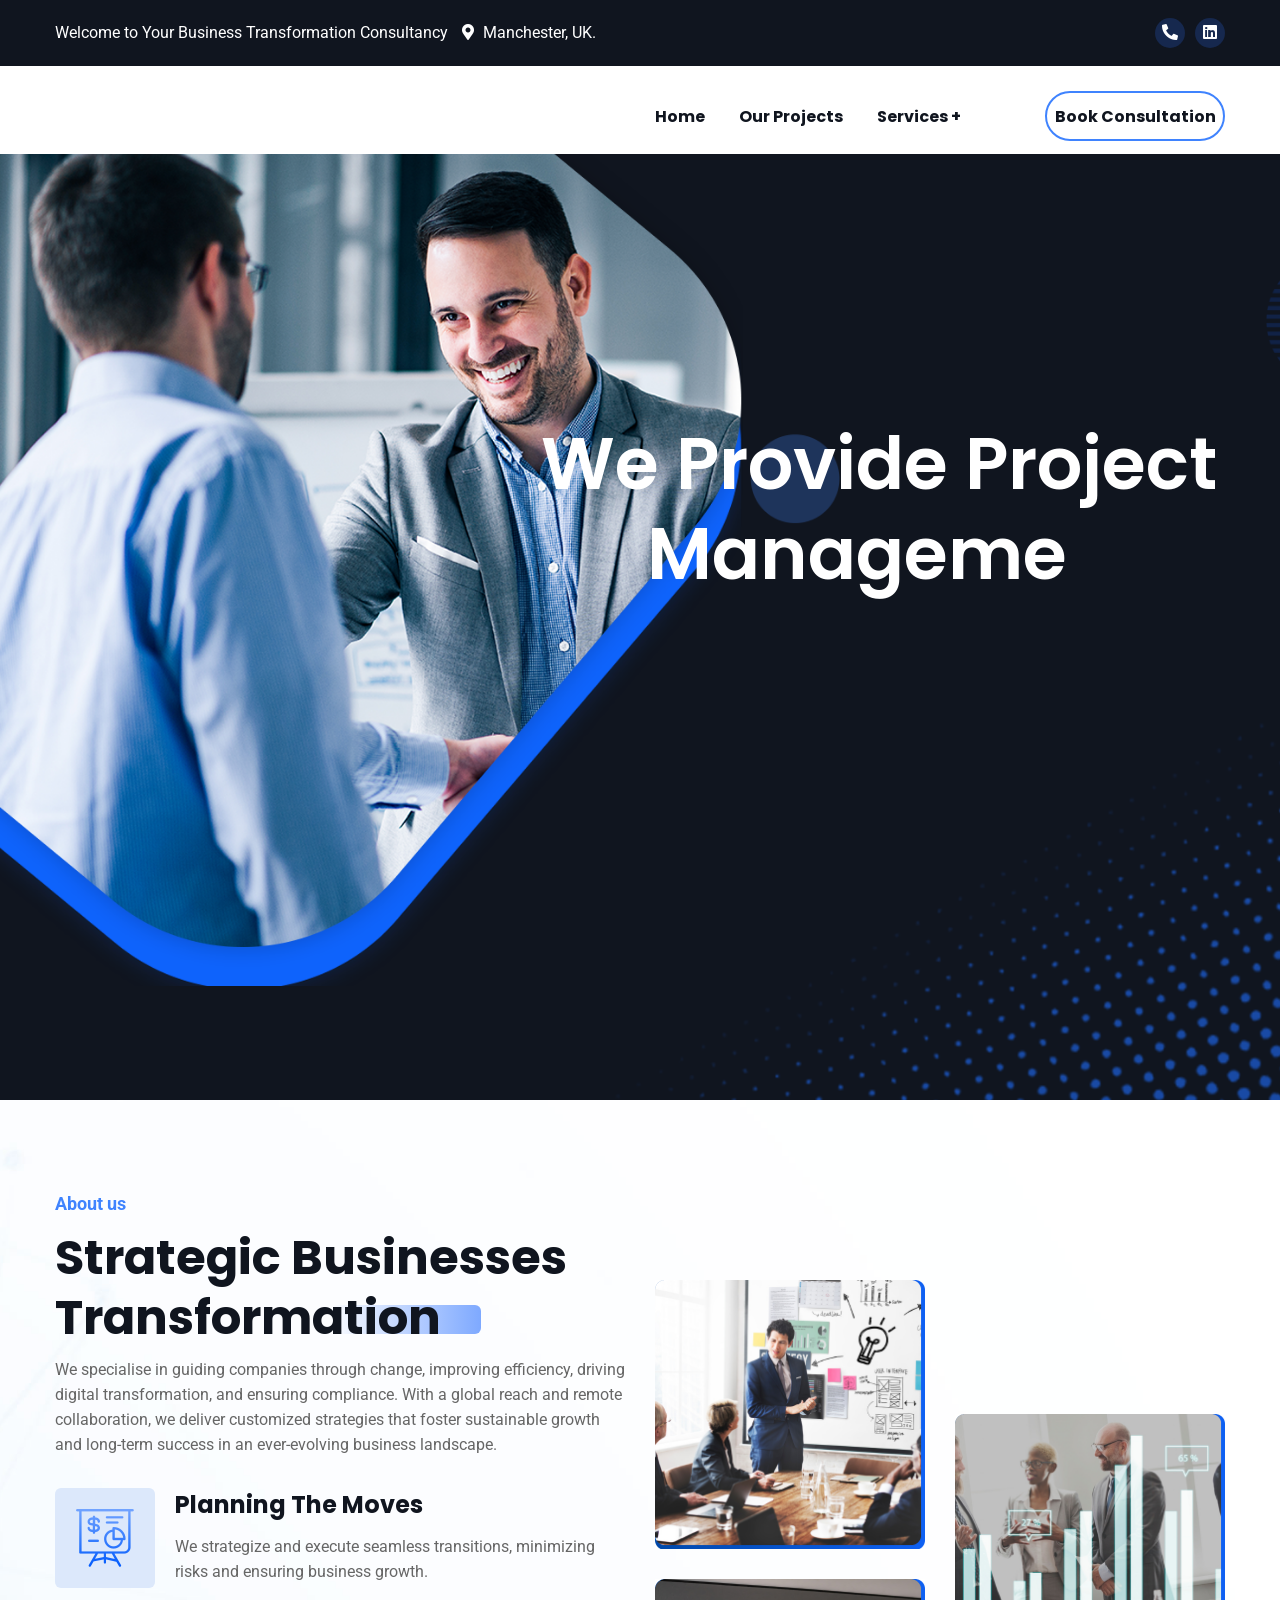
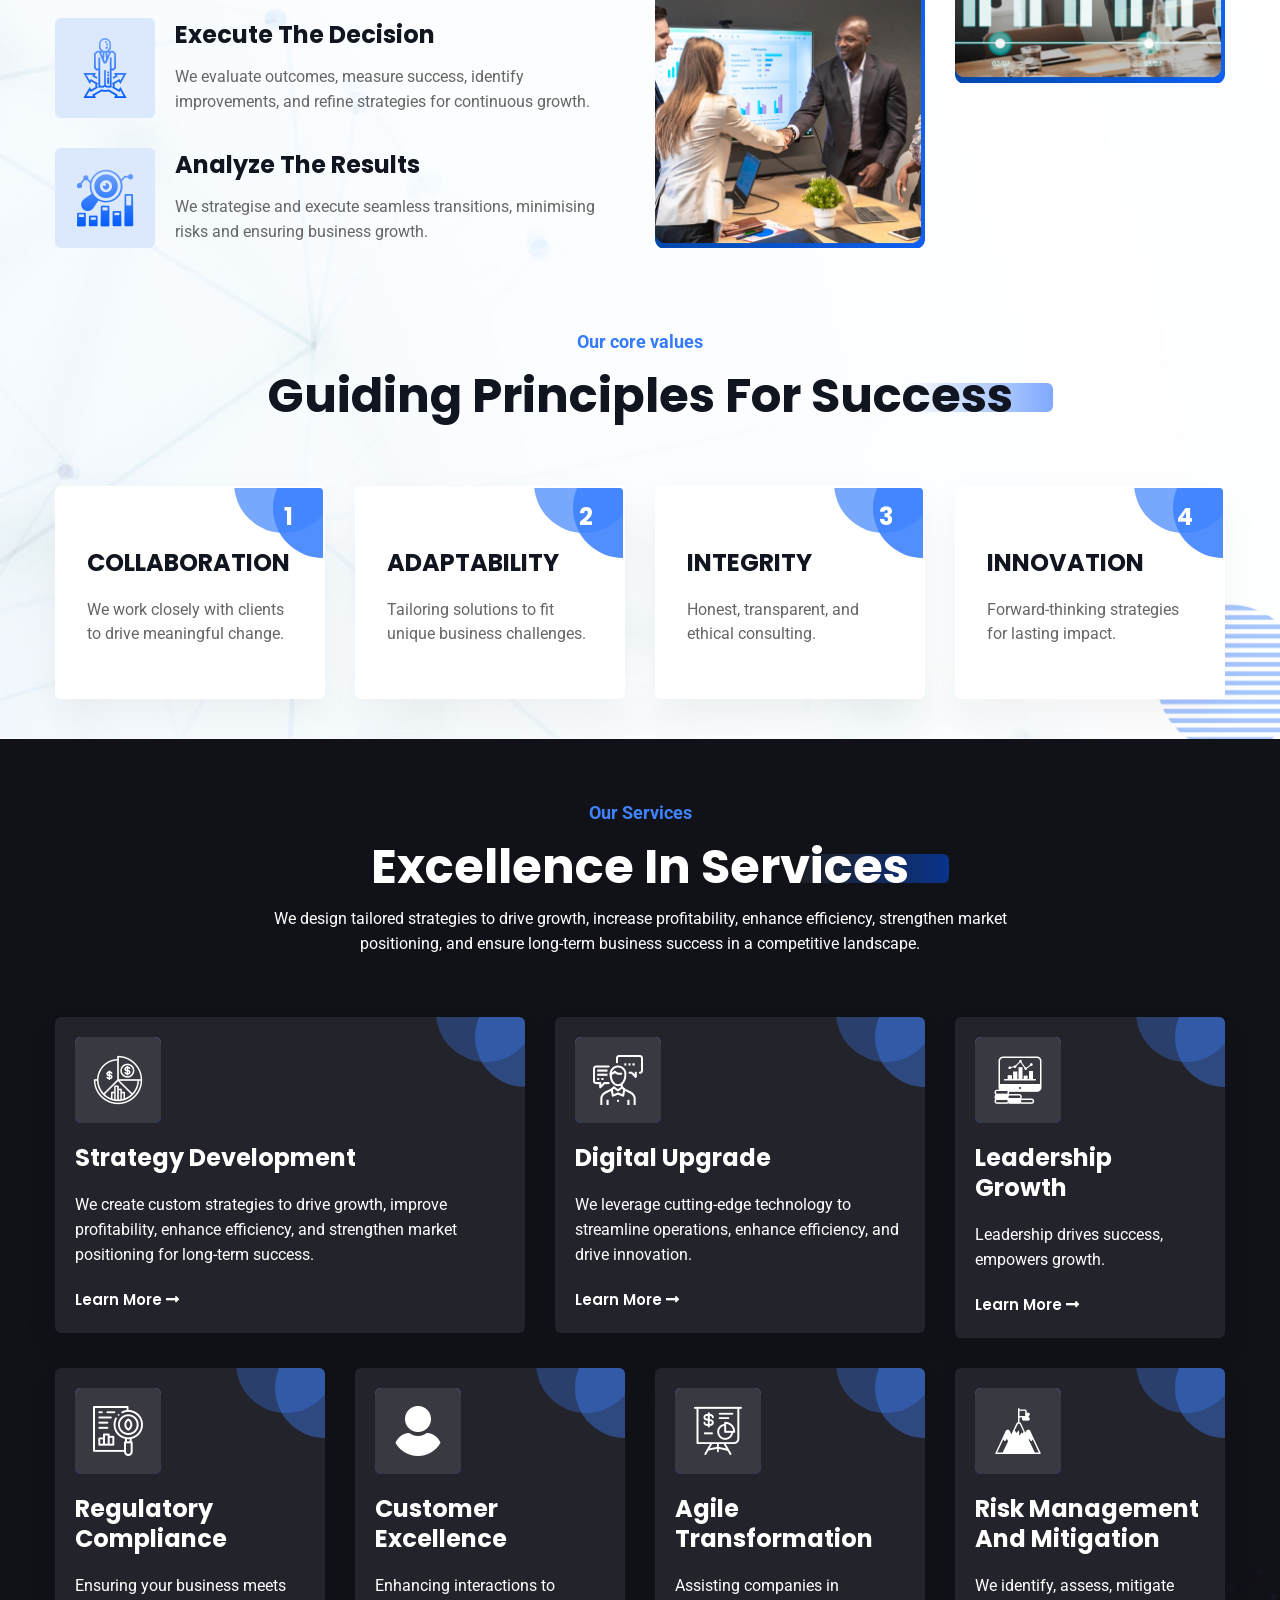
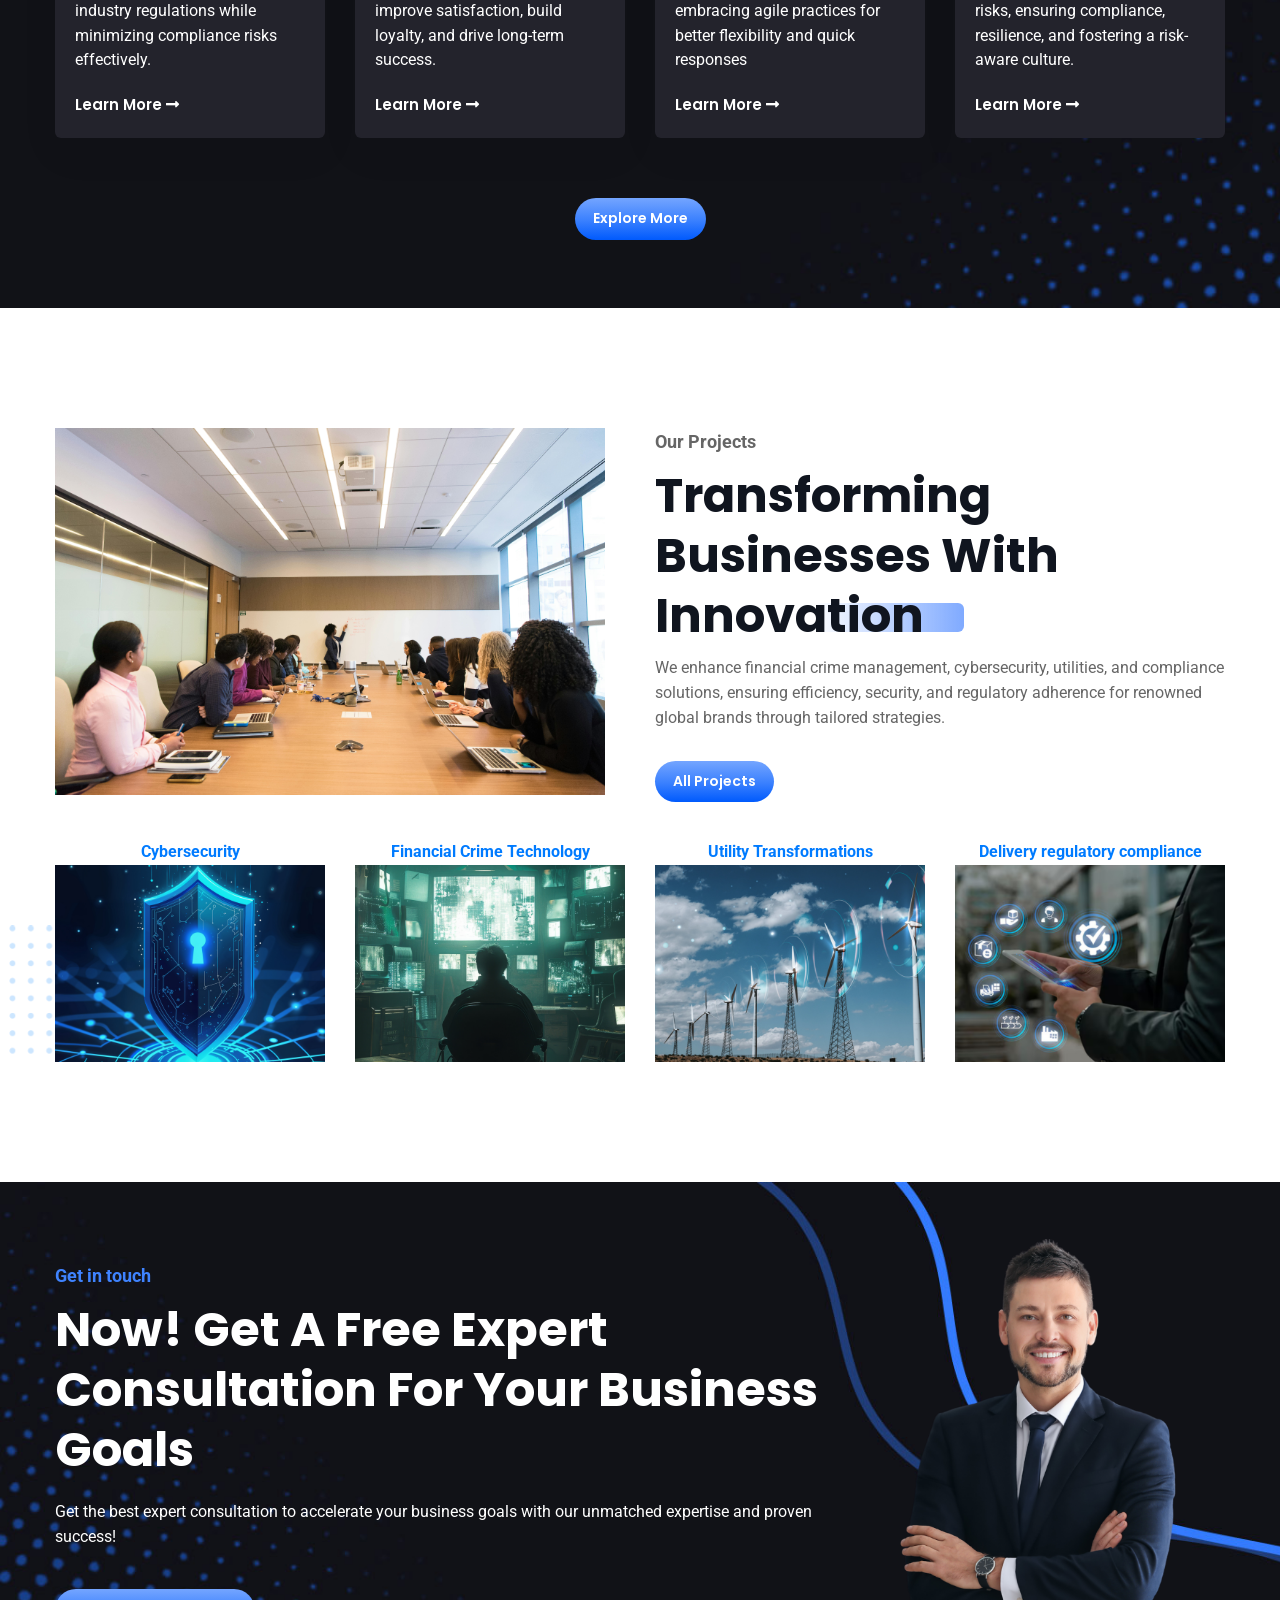
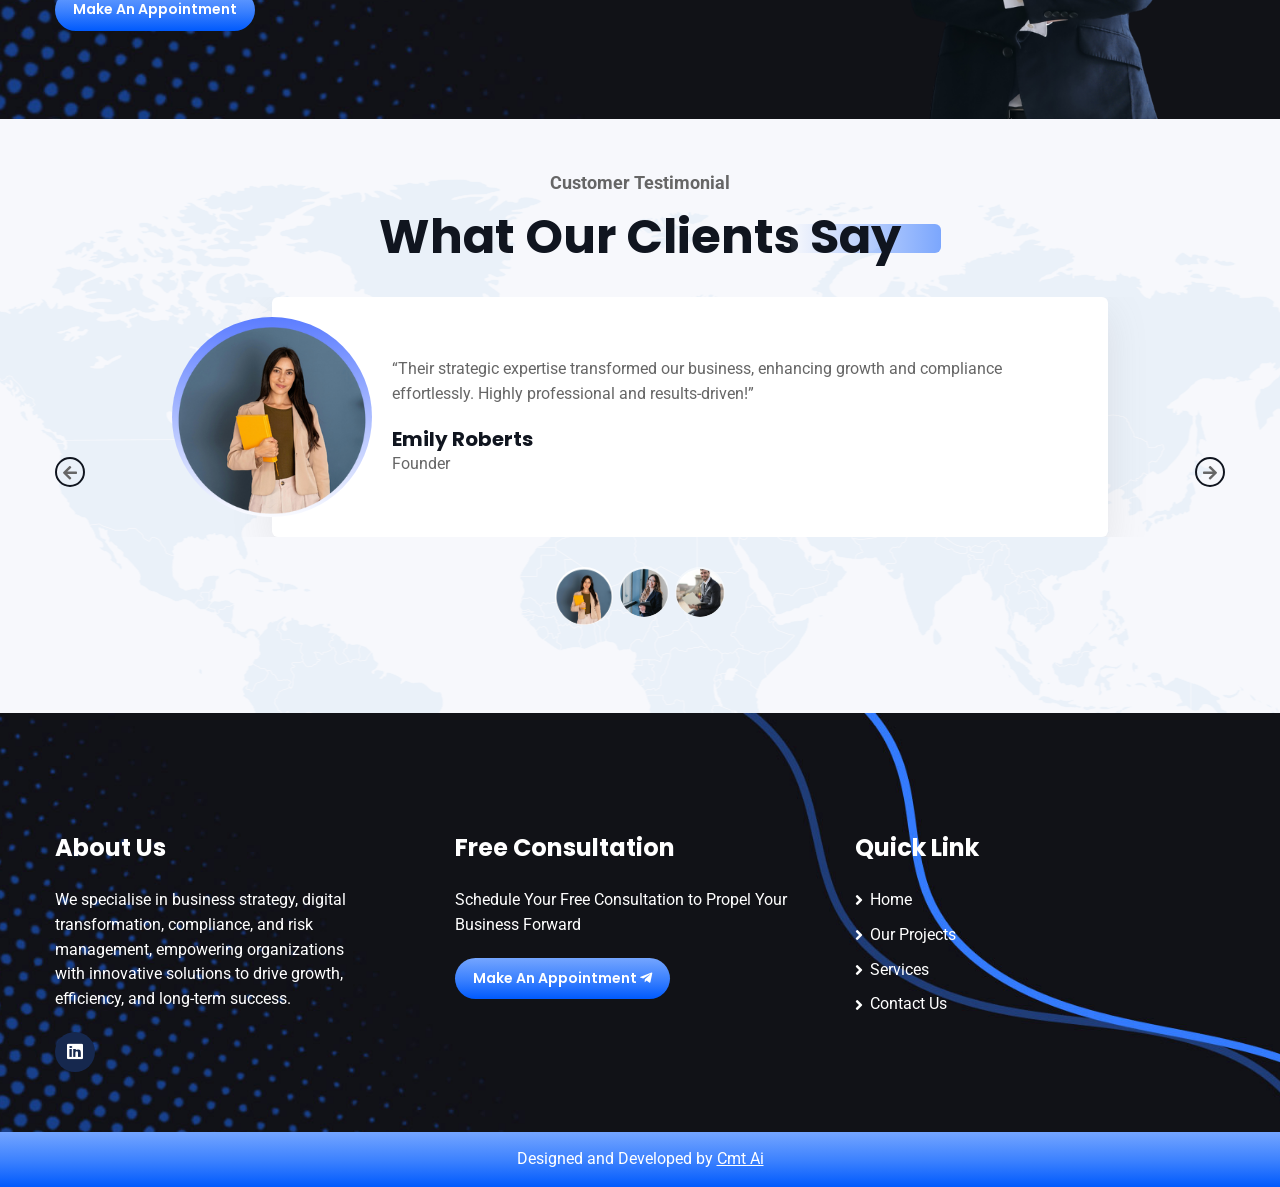
<file: index.html>
<!DOCTYPE html>
<html lang="en">
  <head>
    <!-- Required Meta Tags -->
    <meta charset="UTF-8" />
    <meta name="viewport" content="width=device-width, initial-scale=1.0" />
    <meta http-equiv="X-UA-Compatible" content="ie=edge" />

    <!-- Page Title -->
      <title>Your Business Transformation Consultancy</title>

    <!-- Favicon Icon -->
    <link rel="shortcut icon" href="favicon.png" />

    <!-- CSS Files -->
    <link rel="stylesheet" href="assets/css/animate.css" />
    <link rel="stylesheet" href="assets/css/bootstrap.min.css" />
    <link rel="stylesheet" href="assets/css/all.css" />
    <link rel="stylesheet" href="assets/css/flaticon.css" />
    <link rel="stylesheet" href="assets/css/rs6.css" />
    <link rel="stylesheet" href="assets/css/slick.css" />
    <link rel="stylesheet" href="assets/css/style.css" />

    <!-- <link rel="stylesheet" href="assets2/css/bootstrap.min.css" /> -->
    <!-- <link rel="stylesheet" href="assets2/css/fontawesome-all.css" /> -->
    <!-- <link rel="stylesheet" href="assets2/css/flaticon.css" /> -->
    <!-- <link rel="stylesheet" href="assets2/css/animate.css" /> -->
    <!-- <link rel="stylesheet" href="assets2/css/nice-select.css" /> -->
    <!-- <link rel="stylesheet" href="assets2/css/video.min.css" /> -->
    <!-- <link rel="stylesheet" href="assets2/css/jquery.mCustomScrollbar.min.css" /> -->
    <!-- <link rel="stylesheet" href="assets2/css/slick.css" /> -->
    <!-- <link rel="stylesheet" href="assets2/css/lightbox.css" /> -->
    <!-- <link rel="stylesheet" href="assets2/css/rs6.css" /> -->
    <!-- <link rel="stylesheet" href="assets2/css/slick-theme.css" /> -->
    <!-- <link rel="stylesheet" href="assets2/css/style.css" /> -->
  </head>

  <body class="pr2-body">
    <!-- Preloader-->
    <div class="loading-preloader">
      <div id="loading-preloader">
        <div class="line_shape"></div>
        <div class="line_shape"></div>
        <div class="line_shape"></div>
        <div class="line_shape"></div>
        <div class="line_shape"></div>
        <div class="line_shape"></div>
        <div class="line_shape"></div>
        <div class="line_shape"></div>
        <div class="line_shape"></div>
        <div class="line_shape"></div>
      </div>
    </div>
    <!-- Preloader End -->

    <!-- ScrollTop Button -->
    <a href="#" class="pr2-scroll-top"
      ><i class="fas fa-angle-double-up"></i
    ></a>

    

    <!-- <div style="height:80px;"></div> -->

    <!-- Header Section -->
    <header id="main-header" class="main-header-area header-style-five " style="background-color: white;">
      <!-- Header Top -->
     
    <div class="pr2-header-top">
      <div class="container">
        <div class="row align-items-center">
          <div class="col-lg-8">
            <div class="pr2-top-left">
              <span>Welcome to Your Business Transformation Consultancy</span>
              <span
                ><i class="fas fa-map-marker-alt"></i>  Manchester, UK.</span
              >
              
            </div>
          </div>
          <div class="col-lg-4">
            <div class="pr2-top-right">
              <a href="contact.html" title="Contact Us"><i class="fas fa-phone-alt" ></i></a>
              <a href="https://www.linkedin.com/company/your-business-transformation-consultancy-ltd/"><i class="fab fa-linkedin" title="LinkedIn"></i></a>
            </div>
          </div>
        </div>
      </div>
    </div>
    <!-- End of Header Top -->
      <div class="container" style="padding-top: 10px; padding-bottom: 10px;">
        <div class="header-main-menu clearfix">
          <div class="site-logo float-left">
            <a href="../index.html">
              <video autoplay muted loop playsinline style="height: 60px; ">
                <source src="assets/logo.mp4" type="video/mp4" />
                Your browser does not support the video tag.
              </video>
            </a>
          </div>
          
          <div class="main-header-menu-item float-right">
            <nav class="main-navigation-area clearfix ul-li">
              <ul class="menu-navigation">
                <li>
                  <a href="index.html">Home</a>
                </li>
                <li><a href="projects.html">Our Projects</a></li>
                <li class="dropdown">
                  <a href="#">Services +</a>
                  <ul class="dropdown-menu clearfix">
                    <li><a href="Strategy-Development.html">Strategy Development</a></li>
                    <li><a href="Digital-Upgrade.html">Digital Transformation</a></li>
                    <li><a href="Leadership-Growth.html">Leadership Growth</a></li>
                    <li><a href="Regulatory-Compliance.html">Regulatory Compliance</a></li>
                    <li><a href="Customer-Excellence.html">Customer Excellence</a></li>
                    <li><a href="Agile-Transformation.html">Agile Transformation</a></li>
                    <li><a href="Risk-Management.html">Risk Management and Mitigation</a></li>
                  </ul>
                </li>
                <li>
                  <div class="header-cta-btn text-center">
                    <a href="contact.html" class="cta">Book Consultation</a>
                  </div>
                </li>
                
              </ul>
            </nav>
            <!-- <div class="header-cta-btn text-center float-right">
              <a href="../contact.html" class="cta">Free consult</a>
            </div> -->
          </div>
        </div>
        <div class="str-mobile_menu relative-position">
          <div class="str-mobile_menu_button str-open_mobile_menu">
            <i class="fas fa-bars"></i>
          </div>
          <div class="str-mobile_menu_wrap">
            <div class="mobile_menu_overlay str-open_mobile_menu"></div>
            <div class="str-mobile_menu_content">
              <div class="str-mobile_menu_close str-open_mobile_menu">
                <span><i class="fas fa-times"></i></span>
              </div>
              <div class="m-brand-logo text-center">
                <a href="../index.html">
                  <video autoplay muted loop playsinline style="height: 50px; ">
                    <source src="assets/logo.mp4" type="video/mp4" />
                    Your browser does not support the video tag.
                  </video>
                </a>
              </div>
              <nav class="str-mobile-main-navigation clearfix ul-li">
                <ul id="main-nav" class="navbar-nav text-capitalize clearfix">
                  <li>
                    <a href="index.html">Home</a>
                  </li>
                  <li><a href="projects.html">Our Projects</a></li>
                  <li class="dropdown">
                    <a href="#">services</a>
                    <ul class="dropdown-menu clearfix">
                      <li><a href="Strategy-Development.html">Strategy Development</a></li>
                      <li><a href="Digital-Upgrade.html">Digital Transformation</a></li>
                      <li><a href="Leadership-Growth.html">Leadership Growth</a></li>
                      <li><a href="Regulatory-Compliance.html">Regulatory Compliance</a></li>
                      <li><a href="Customer-Excellence.html">Customer Excellence</a></li>
                      <li><a href="Agile-Transformation.html">Agile Transformation</a></li>
                      <li><a href="Risk-Management.html">Risk Management and Mitigation</a></li>
                    </ul>
                  </li>
                  
                  <li>
                    <a href="../contact.html" class="cta">Free consult</a>
                  </li>
                </ul>
              </nav>
            </div>
          </div>
        </div>
        <!-- /mobile-menu -->
      </div>
    </header>
    <!-- End of Header Section -->

    <div style="padding-top: 100px;"></div>


    <!-- Hero Slider End -->
    <div class="hero-slider-area">
      <p class="rs-p-wp-fix"></p>
      <rs-module-wrap
        id="rev_slider_24_1_wrapper"
        data-alias="prysm-11-1"
        data-source="gallery"
        style="
          background: transparent;
          padding: 0;
          margin: 0px auto;
          margin-top: 0;
          margin-bottom: 0;
        "
      >
        <rs-module id="rev_slider_24_1" data-version="6.4.6">
          <rs-slides>
            <rs-slide
              data-key="rs-79"
              data-title="prysm"
              data-anim="f:slidebased;"
              data-in="prst:rndcolumns;y:(-100%);col:5;"
            >
              <img
                src="assets/images/bg.png"
                title="bg"
                width="1920"
                height="1080"
                class="rev-slidebg tp-rs-img"
                data-no-retina
              />

              <rs-group
                id="slider-24-slide-79-layer-5"
                data-type="group"
                data-rsp_ch="on"
                data-xy="x:r;xo:30px;y:c;"
                data-text="w:normal;"
                data-dim="w:821;h:493;"
                data-frame_0="o:1;"
                data-frame_999="o:0;st:w;sA:9000;"
                style="z-index: 13"
              >
                <rs-layer
                  id="slider-24-slide-79-layer-3"
                  class="rev-btn"
                  data-type="button"
                  data-color="#ffffff"
                  data-rsp_ch="on"
                  data-xy="x:r;xo:207px;y:500px;"
                  data-text="w:normal;s:15;l:20;ls:1;fw:700;a:right;"
                  data-dim="minh:0px;"
                  data-padding="t:12;r:35;b:12;l:35;"
                  data-border="bos:solid;boc:#007aff;bow:2px,2px,2px,2px;bor:30px,30px,30px,30px;"
                  data-frame_0="sX:0.9;sY:0.9;"
                  data-frame_1="e:power2.inOut;st:3600;sp:1200;"
                  data-frame_999="o:0;st:w;"
                  data-frame_hover="bgc:linear-gradient(25deg, rgba(0,92,230,1) 0%, rgba(2,204,255,1) 100%);boc:#007aff;bor:30px,30px,30px,30px;bos:solid;bow:2px,2px,2px,2px;sp:200;blu:0px;"
                  style="
                    z-index: 12;
                    background-color: rgba(255, 255, 255, 0);
                    font-family: Poppins;
                    text-transform: capitalize;
                  "
                  ><a href="../contact.html">Get in Touch </a>
                </rs-layer>

                <rs-layer
                  id="slider-24-slide-79-layer-9"
                  data-type="text"
                  data-color="#ffffff"
                  data-rsp_ch="on"
                  data-xy="x:center;y:center;"

                  data-text="w:normal;s:72;l:90;fw:600;a:right;"
                  data-dim="w:796px;"
                  data-frame_0="o:1;"
                  data-frame_0_chars="d:5;x:105%;o:1;rY:45deg;rZ:90deg;"
                  data-frame_0_mask="u:t;"
                  data-frame_1="st:10;sp:10;"  
                  data-frame_1_chars="e:power4.inOut;d:10;rZ:0deg;"
                  data-frame_1_mask="u:t;"
                  data-frame_999="o:0;st:w;"
                  style="z-index: 9; font-family: Poppins"
                  > We Provide Project<br /> Management & Business Analysis
                  Services
                </rs-layer>

                <!-- <rs-layer
									id="slider-24-slide-79-layer-11" 
									data-type="text"
									data-color="#ffffff"
									data-rsp_ch="on"
									data-xy="x:r;y:252px;"
									data-text="w:normal;l:30;a:right;td:underline;"
									data-dim="w:696px;"
									data-frame_0="y:-100%;"
									data-frame_0_mask="u:t;"
									data-frame_1="st:2400;sp:1200;"
									data-frame_1_mask="u:t;"
									data-frame_999="o:0;st:w;"
									style="z-index:10;font-family:Barlow; margin-top: 20px;"
								>Our power of choices is untrammelled and when nothing prevents to do what we like best principle of selection better world 
								</rs-layer> -->

                <rs-layer
                  id="slider-24-slide-79-layer-13"
                  class="rev-btn"
                  data-type="button"
                  data-color="#ffffff"
                  data-rsp_ch="on"
                  data-xy="x:r;y:500px;"
                  data-text="w:normal;s:15;l:20;ls:1;fw:700;a:right;"
                  data-dim="minh:0px;"
                  data-padding="t:12;r:35;b:12;l:35;"
                  data-border="bor:30px,30px,30px,30px;"
                  data-frame_0="sX:0.9;sY:0.9;"
                  data-frame_1="e:power2.inOut;st:3600;sp:1200;"
                  data-frame_999="o:0;st:w;"
                  data-frame_hover="bgc:linear-gradient(25deg, rgba(0,92,230,1) 0%, rgba(2,204,255,1) 100%);bor:30px,30px,30px,30px;sp:200;blu:0px;"
                  style="
                    z-index: 11;
                    background: linear-gradient(
                      177deg,
                      rgba(0, 92, 230, 1) 0%,
                      rgba(2, 204, 255, 1) 100%
                    );
                    font-family: Poppins;
                    text-transform: capitalize;
                  "
                  ><a href="projects.html">Learn more </a>
                </rs-layer>
              </rs-group>

              <rs-layer
                id="slider-24-slide-79-layer-10"
                data-type="image"
                data-rsp_ch="on"
                data-text="w:normal;"
                data-dim="w:743px;h:886px;"
                data-basealign="slide"
                data-frame_0="x:-50;"
                data-frame_1="sp:1000;"
                data-frame_999="o:0;st:w;"
                style="z-index: 7"
                ><img
                  src="assets/images/slide-img.png"
                  alt=""
                  class="tp-rs-img"
                  width="859"
                  height="1024"
                  data-no-retina
                />
              </rs-layer>
            </rs-slide>
          </rs-slides>
        </rs-module>
      </rs-module-wrap>
    </div>
    <!-- Hero Slider End -->

    <!-- about Section  -->
    <section class="pr2-process" data-background="assets/images/process/bg.jpg">
      <div class="container">
        <div class="pr2-process-bottom">
          <div class="row align-items-center">
            <div class="col-lg-6">
              <div class="pr2-process-left">
                <div class="pr2-title-area wow fadeInDown">
                  <div class="title-top pr2-headline">
                    <span class="pr2-subtitle">About us</span>
                    <h2>Strategic Businesses <span>Transformation </span></h2>
                  </div>
                  <div class="pr2-pera-txt">
                    <p>
                      We specialise in guiding companies through change,
                      improving efficiency, driving digital transformation, and
                      ensuring compliance. With a global reach and remote
                      collaboration, we deliver customized strategies that
                      foster sustainable growth and long-term success in an
                      ever-evolving business landscape.
                    </p>
                  </div>
                </div>
                <div class="pr2-process-lists">
                  <div class="single-list wow fadeInUp" data-wow-delay="0.1s">
                    <div class="icon-left">
                      <div class="icon-container">
                        <i class="flaticon-business-plan"></i>
                      </div>
                    </div>
                    <div class="txt-content">
                      <div class="pr2-headline">
                        <h4>Planning the moves</h4>
                      </div>
                      <div class="pr2-pera-txt">
                        <p>
                          We strategize and execute seamless transitions,
                          minimizing risks and ensuring business growth.
                        </p>
                      </div>
                    </div>
                  </div>
                  <div class="single-list wow fadeInUp" data-wow-delay="0.2s">
                    <div class="icon-left">
                      <div class="icon-container">
                        <i class="flaticon-decision"></i>
                      </div>
                    </div>
                    <div class="txt-content">
                      <div class="pr2-headline">
                        <h4>Execute the Decision</h4>
                      </div>
                      <div class="pr2-pera-txt">
                        <p>
                          We evaluate outcomes, measure success, identify
                          improvements, and refine strategies for continuous
                          growth.
                        </p>
                      </div>
                    </div>
                  </div>
                  <div class="single-list wow fadeInUp" data-wow-delay="0.3s">
                    <div class="icon-left">
                      <div class="icon-container">
                        <i class="flaticon-data-analysis"></i>
                      </div>
                    </div>
                    <div class="txt-content">
                      <div class="pr2-headline">
                        <h4>Analyze the results</h4>
                      </div>
                      <div class="pr2-pera-txt">
                        <p>
                          We strategise and execute seamless transitions, minimising risks and ensuring business growth.
                        </p>
                      </div>
                    </div>
                  </div>
                </div>
              </div>
            </div>
            <div class="col-lg-6 align-self-end">
              <div class="pr2-process-right">
                <div class="row align-items-center">
                  <div class="col-lg-6 col-md-6">
                    <div class="img-container wow slideInRight">
                      <img src="assets/images/process/01.png" alt="" />
                    </div>
                    <div
                      class="img-container wow slideInRight"
                      data-wow-delay="0.1s"
                    >
                      <img src="assets/images/process/02.png" alt="" />
                    </div>
                  </div>
                  <div class="col-lg-6 col-md-6">
                    <div
                      class="img-container img-right wow slideInRight"
                      data-wow-delay="0.1s"
                    >
                      <img src="assets/images/process/03.png" alt="" />
                    </div>
                  </div>
                </div>
              </div>
            </div>
          </div>
        </div>
        <div class="row">
          <div class="col-lg-8 offset-lg-2">
            <div class="pr2-title-area pr2-headline text-center wow fadeInDown">
              <div class="title-top">
                <span
                  class="pr2-subtitle"
                  style="padding-top: 80px; color: rgb(54, 123, 251)"
                  >Our core values</span
                >
                <h2>Guiding Principles for  <span>Success</span></h2>
              </div>
            </div>
          </div>
        </div>
        <div class="pr2-process-content">
          <span class="pr2-circle-shape-1" data-parallax='{"y": -80}'
            ><img src="assets/images/process/object-1.png" alt=""
          /></span>
          <div class="row">
            <div class="col-lg-3 col-md-6">
              <div class="pr2-process-column wow slideInUp">
                <div class="text-right">
                  <span>1</span>
                </div>
                <div class="pr2-headline">
                  <a 
                    ><h4> COLLABORATION</h4></a
                  >
                </div>
                <div class="pr2-pera-txt">
                  <p>
                    We work closely with clients to drive meaningful change. 

                  </p>
                </div>
                
              </div>
            </div>
            <div class="col-lg-3 col-md-6">
              <div
                class="pr2-process-column wow slideInUp"
                data-wow-delay="0.1s"
              >
                <div class="text-right">
                  <span>2</span>
                </div>
                <div class="pr2-headline">
                  <a 
                    ><h4>ADAPTABILITY  
                      </h4></a
                  >
                </div>
                <div class="pr2-pera-txt">
                  <p>
                    Tailoring solutions to fit unique business challenges.
                  </p>
                </div>
                
              </div>
            </div>
            <div class="col-lg-3 col-md-6">
              <div
                class="pr2-process-column wow slideInUp"
                data-wow-delay="0.2s"
              >
                <div class="text-right">
                  <span>3</span>
                </div>
                <div class="pr2-headline">
                  <a 
                    ><h4>INTEGRITY</h4></a
                  >
                </div>
                <div class="pr2-pera-txt">
                  <p>
                    Honest, transparent, and ethical consulting.
                  </p>
                </div>
                
              </div>
            </div>
            <div class="col-lg-3 col-md-6">
              <div
                class="pr2-process-column wow slideInUp"
                data-wow-delay="0.2s"
              >
                <div class="text-right">
                  <span>4</span>
                </div>
                <div class="pr2-headline">
                  <a 
                    ><h4>INNOVATION</h4></a
                  >
                </div>
                <div class="pr2-pera-txt">
                  <p>
                    Forward-thinking strategies for lasting impact.
                  </p>
                </div>
                
              </div>
            </div>
            
          </div>
        </div>
        <!-- <div class="row">
          <div class="col-lg-6">
            <div class="pr2-title-area wow fadeInUp">
              <div class="title-top pr2-headline">
                <span
                  class="pr2-subtitle"
                  style="padding-top: 50px; color: rgb(54, 123, 251)"
                  >Our Happines</span
                >
                <h2>Our <span>Achivements</span></h2>
              </div>
              <div class="pr2-pera-txt">
                <p>
                  Lorem ipsum dolor sit amet, consectetur adipiscing elit, sed
                  do eiusmod tempor incididunt ut labore et dolore magna aliqua.
                </p>
              </div>
            </div>
          </div>
        </div>
        <div class="pr2-achivement-contents">
          <span class="pr2-circle-shape-2" data-parallax='{"scale": 1.3}'
            ><img src="assets/images/achivement/shape-1.png" alt=""
          /></span>
          <span class="pr2-circle-shape-3" data-parallax='{"x": 80}'
            ><img src="assets/images/achivement/shape-2.png" alt=""
          /></span>
          <div class="row">
            <div class="col-lg-3 col-md-4">
              <div
                class="pr2-achivement-column wow slideInUp"
                data-wow-delay="0.1s"
              >
                <div class="icon-container">
                  <i class="flaticon-user"></i>
                </div>
                <div class="pr2-headline">
                  <h2 class="counterup">12</h2>
                  <span>K</span>
                </div>
                <div class="tagline">
                  <span>Happy clients</span>
                </div>
              </div>
            </div>
            <div class="col-lg-3 col-md-4">
              <div
                class="pr2-achivement-column wow slideInUp"
                data-wow-delay="0.2s"
              >
                <div class="icon-container">
                  <i class="flaticon-idea-1"></i>
                </div>
                <div class="pr2-headline">
                  <h2 class="counterup">500</h2>
                  <span>+</span>
                </div>
                <div class="tagline">
                  <span>Projects completed</span>
                </div>
              </div>
            </div>
            <div class="col-lg-3 col-md-4">
              <div
                class="pr2-achivement-column wow slideInUp"
                data-wow-delay="0.3s"
              >
                <div class="icon-container">
                  <i class="flaticon-consulting"></i>
                </div>
                <div class="pr2-headline">
                  <h2 class="counterup">25</h2>
                </div>
                <div class="tagline">
                  <span>Professional speaker</span>
                </div>
              </div>
            </div>
            <div class="col-lg-3 col-md-4">
              <div
                class="pr2-achivement-column wow slideInUp"
                data-wow-delay="0.4s"
              >
                <div class="icon-container">
                  <i class="flaticon-account"></i>
                </div>
                <div class="pr2-headline">
                  <h2 class="counterup">12</h2>
                  <span>K</span>
                </div>
                <div class="tagline">
                  <span>active clients</span>
                </div>
              </div>
            </div>
          </div>
        </div> -->
      </div>
    </section>
    <!-- about Section End -->

    <!-- Service Section Starts -->
    <section
      class="pr2-service-section"
      data-background="assets/images/service/service-bg.jpg"
    >
      <div class="container">
        <div class="row">
          <div class="col-lg-8 offset-lg-2">
            <div class="pr2-title-area text-center wow fadeInUp">
              <div class="title-top pr2-headline">
                <span class="pr2-subtitle">Our Services</span>
                <h2>Excellence in <span>Services</span></h2>
              </div>
              <div class="pr2-pera-txt">
                <p>
                  We design tailored strategies to drive growth, increase
                  profitability, enhance efficiency, strengthen market
                  positioning, and ensure long-term business success in a
                  competitive landscape.
                </p>
              </div>
            </div>
          </div>
        </div>
        <div class="pr2-service-content">
          <div class="row">
            <div class="col-lg-5 col-md-6">
              <div
                class="pr2-service-column wow slideInUp"
                data-wow-delay="0.1s"
              >
                <div class="icon-container">
                  <i class="flaticon-stats"></i>
                </div>
                <div class="pr2-headline">
                  <a href="Strategy-Development.html"
                    ><h4>Strategy Development</h4></a
                  >
                </div>
                <div class="pr2-pera-txt">
                  <p>
                    We create custom strategies to drive growth, improve
                    profitability, enhance efficiency, and strengthen market
                    positioning for long-term success.
                  </p>
                </div>
                <a href="Strategy-Development.html"
                  >Learn More <i class="fas fa-long-arrow-alt-right"></i
                ></a>
              </div>
            </div>
            <div class="col-lg-4 col-md-6">
              <div
                class="pr2-service-column wow slideInUp"
                data-wow-delay="0.2s"
              >
                <div class="icon-container">
                  <i class="flaticon-consulting"></i>
                </div>
                <div class="pr2-headline">
                  <a href="Digital-Upgrade.html"><h4>Digital Upgrade</h4></a>
                </div>
                <div class="pr2-pera-txt">
                  <p>
                    We leverage cutting-edge technology to streamline
                    operations, enhance efficiency, and drive innovation.
                  </p>
                </div>
                <a href="Digital-Upgrade.html"
                  >Learn More <i class="fas fa-long-arrow-alt-right"></i
                ></a>
              </div>
            </div>
            <div class="col-lg-3 col-md-6">
              <div
                class="pr2-service-column wow slideInUp"
                data-wow-delay="0.3s"
              >
                <div class="icon-container">
                  <i class="flaticon-business-report"></i>
                </div>
                <div class="pr2-headline">
                  <a href="Leadership-Growth.html"
                    ><h4>Leadership Growth</h4></a
                  >
                </div>
                <div class="pr2-pera-txt">
                  <p>Leadership drives success, empowers growth.
                  </p>
                </div>
                <a href="Leadership-Growth.html"
                  >Learn More <i class="fas fa-long-arrow-alt-right"></i
                ></a>
              </div>
            </div>
            <div class="col-lg-3 col-md-6">
              <div
                class="pr2-service-column wow slideInUp"
                data-wow-delay="0.4s"
              >
                <div class="icon-container">
                  <i class="flaticon-research-1"></i>
                </div>
                <div class="pr2-headline">
                  <a href="Regulatory-Compliance.html"
                    ><h4>Regulatory Compliance</h4></a
                  >
                </div>
                <div class="pr2-pera-txt">
                  <p>
                    Ensuring your business meets industry regulations while
                    minimizing compliance risks effectively.
                  </p>
                </div>
                <a href="Regulatory-Compliance.html"
                  >Learn More <i class="fas fa-long-arrow-alt-right"></i
                ></a>
              </div>
            </div>
            <div class="col-lg-3 col-md-6">
              <div
                class="pr2-service-column wow slideInUp"
                data-wow-delay="0.5s"
              >
                <div class="icon-container">
                  <i class="flaticon-user"></i>
                </div>
                <div class="pr2-headline">
                  <a href="Customer-Excellence.html"
                    ><h4>Customer Excellence</h4></a
                  >
                </div>
                <div class="pr2-pera-txt">
                  <p>
                    Enhancing interactions to improve satisfaction, build
                    loyalty, and drive long-term success.
                  </p>
                </div>
                <a href="Customer-Excellence.html"
                  >Learn More <i class="fas fa-long-arrow-alt-right"></i
                ></a>
              </div>
            </div>
            <div class="col-lg-3 col-md-6">
              <div
                class="pr2-service-column wow slideInUp"
                data-wow-delay="0.6s"
              >
                <div class="icon-container">
                  <i class="flaticon-business-plan"></i>
                </div>
                <div class="pr2-headline">
                  <a href="Agile-Transformation.html"
                    ><h4>Agile Transformation</h4></a
                  >
                </div>
                <div class="pr2-pera-txt">
                  <p>
                    Assisting companies in embracing agile practices for better
                    flexibility and quick responses
                  </p>
                </div>
                <a href="Agile-Transformation.html"
                  >Learn More <i class="fas fa-long-arrow-alt-right"></i
                ></a>
              </div>
            </div>
            <div class="col-lg-3 col-md-6">
              <div
                class="pr2-service-column wow slideInUp"
                data-wow-delay="0.6s"
              >
                <div class="icon-container">
                  <i class="flaticon-mission-accomplished"></i>
                </div>
                <div class="pr2-headline">
                  <a href="Risk-Management.html"
                    ><h4>Risk Management and Mitigation</h4></a
                  >
                </div>
                <div class="pr2-pera-txt">
                  <p>
                    We identify, assess, mitigate risks, ensuring compliance, resilience, and fostering a risk-aware culture.
                  </div>
                <a href="Risk-Management.html"
                  >Learn More <i class="fas fa-long-arrow-alt-right"></i
                ></a>
              </div>
            </div>
          </div>
          <div
            class="pr2-load-more-btn pr2-primary-btn wow slideInUp"
            data-wow-delay="0.7s"
          >
            <a href="Strategy-Development.html" style="color: white;">Explore More</a>
          </div>
        </div>
      </div>
    </section>
    <!-- Service Section End -->

    <!-- project Study Starts -->
    <section class="pr2-case-study">
      <div class="container">
        <div class="row">
          <div class="col-lg-6">
            <div class="pr2-case-left wow fadeInLeft">
              <div class="img-container">
                <img src="assets/images/projects/05.jpg" alt="" />
              </div>
            </div>
          </div>
          <div class="col-lg-6">
            <div class="pr2-case-right wow fadeInRight">
              <div class="pr2-title-area">
                <div class="title-top pr2-headline">
                  <span class="pr2-subtitle">Our Projects</span>
                  <h2>Transforming Businesses with<span>Innovation</span></h2>
                </div>
                <div class="pr2-pera-txt">
                  <p>
                    We enhance financial crime management, cybersecurity,
                    utilities, and compliance solutions, ensuring efficiency,
                    security, and regulatory adherence for renowned global
                    brands through tailored strategies.
                  </p>
                </div>
              </div>
              <div class="pr2-primary-btn" style="color: white;">
                <a href="projects.html">All Projects</a>
              </div>
            </div>
          </div>
        </div>
        <div class="pr2-case-bottom">
          <span class="pr2-circle-shape-3" data-parallax='{"scale": 0.5}'
            ><img src="assets/images/achivement/shape-1.png" alt=""
          /></span>
          
          <div class="row">
            <div class="col-lg-3 col-md-4 col-sm-6">
              <div class="pr2-case-column wow slideInUp">
                <div class="img-container">
                  <div class="gr-overlay">
                    <div class="text-center">
                      <a href="projects.html" class="text-decoration-none text-primary font-weight-bold">Cybersecurity</a>
                    </div>
                    
                    
                    <img src="assets/images/projects/01.png" alt="" />
                  </div>
                </div>
                <div class="pr2-case-subtitle">
                  <a href="projects.html">Cybersecurity</a>
                </div>
              </div>
            </div>
            <div class="col-lg-3 col-md-4 col-sm-6">
              <div class="pr2-case-column wow slideInUp" data-wow-delay="0.1s">
                <div class="img-container">
                  <div class="text-center">
                    <a href="projects.html" class="text-decoration-none text-primary font-weight-bold">Financial Crime Technology</a>
                  </div>
                  <div class="gr-overlay">
                    <img src="assets/images/projects/02.png" alt="" />
                  </div>
                </div>
                <div class="pr2-case-subtitle">
                  <a href="projects.html">Financial Crime Technology</a>
                </div>
              </div>
            </div>
            <div class="col-lg-3 col-md-4 col-sm-6">
              <div class="pr2-case-column wow slideInUp" data-wow-delay="0.2s">
                <div class="img-container">
                  <div class="text-center">
                    <a href="projects.html" class="text-decoration-none text-primary font-weight-bold">Utility Transformations</a>
                  </div>
                  <div class="gr-overlay">
                    <img src="assets/images/projects/03.png" alt="" />
                  </div>
                </div>
                <div class="pr2-case-subtitle">
                  <a href="projects.html">Utility Transformations</a>
                </div>
              </div>
            </div>
            <div class="col-lg-3 col-md-4 col-sm-6">
              <div class="pr2-case-column wow slideInUp" data-wow-delay="0.2s">
                <div class="img-container">
                  <div class="text-center">
                    <a href="projects.html" class="text-decoration-none text-primary font-weight-bold">Delivery regulatory compliance</a>
                  </div>
                  <div class="gr-overlay">
                    <img src="assets/images/projects/04.png" alt="" />
                  </div>
                </div>
                <div class="pr2-case-subtitle">
                  <a href="projects.html">Delivery regulatory compliance </a>
                </div>
              </div>
            </div>
          </div>
        </div>
      </div>
    </section>
    <!-- project Study Ends -->

    <!-- Achivement Section -->
    <!-- <section class="pr2-achivement-section">
            <div class="container">
                
                <div class="pr2-team-members">
                    <div class="row">
                        <div class="col-lg-8 offset-lg-2">
                            <div class="pr2-title-area text-center wow fadeInUp">
                                <div class="title-top pr2-headline">
                                    <span class="pr2-subtitle">Team Member</span>
                                    <h2>Meet our <span>Professional</span></h2>
                                </div>
                                <div class="pr2-pera-txt">
                                    <p>Lorem ipsum dolor sit amet, consectetur adipiscing elit, sed do eiusmod tempor incididunt ut labore accumsan lacus vel facilisis. </p>
                                </div>
                            </div>
                        </div>
                    </div>
                    <div class="pr2-members">
                        <div class="row">
                            <div class="col-lg-3 col-md-6">
                                <div class="pr2-members-column wow slideInUp">
                                    <a href="../team-single.html" class="view-details">+</a>
                                    <div class="img-container">
                                        <img src="assets/images/team/01.png" alt="">
                                    </div>
                                    <div class="designation pr2-headline">
                                        <a href="../team-single.html"><h6>Dhananjaya silva</h6></a>
                                        <span>Team leader</span>
                                        <div class="social-info">
                                            <a href="#"><i class="fab fa-twitter"></i><i class="fab fa-twitter"></i></a>
                                            <a href="#"><i class="fab fa-instagram"></i><i class="fab fa-instagram"></i></a>
                                            <a href="#"><i class="fab fa-facebook"></i><i class="fab fa-facebook"></i></a>
                                        </div>
                                    </div>
                                </div>
                            </div>
                            <div class="col-lg-3 col-md-6">
                                <div class="pr2-members-column wow slideInUp" data-wow-delay="0.1s">
                                    <a href="../team-single.html" class="view-details">+</a>
                                    <div class="img-container">
                                        <img src="assets/images/team/02.png" alt="">
                                    </div>
                                    <div class="designation pr2-headline">
                                        <a href="../team-single.html"><h6>Dhananjaya silva</h6></a>
                                        <span>Team leader</span>
                                        <div class="social-info">
                                            <a href="#"><i class="fab fa-twitter"></i><i class="fab fa-twitter"></i></a>
                                            <a href="#"><i class="fab fa-instagram"></i><i class="fab fa-instagram"></i></a>
                                            <a href="#"><i class="fab fa-facebook"></i><i class="fab fa-facebook"></i></a>
                                        </div>
                                    </div>
                                </div>
                            </div>
                            <div class="col-lg-3 col-md-6">
                                <div class="pr2-members-column wow slideInUp" data-wow-delay="0.2s">
                                    <a href="../team-single.html" class="view-details">+</a>
                                    <div class="img-container">
                                        <img src="assets/images/team/03.png" alt="">
                                    </div>
                                    <div class="designation pr2-headline">
                                        <a href="../team-single.html"><h6>Dhananjaya silva</h6></a>
                                        <span>Team leader</span>
                                        <div class="social-info">
                                            <a href="#"><i class="fab fa-twitter"></i><i class="fab fa-twitter"></i></a>
                                            <a href="#"><i class="fab fa-instagram"></i><i class="fab fa-instagram"></i></a>
                                            <a href="#"><i class="fab fa-facebook"></i><i class="fab fa-facebook"></i></a>
                                        </div>
                                    </div>
                                </div>
                            </div>
                            <div class="col-lg-3 col-md-6">
                                <div class="pr2-members-column wow slideInUp" data-wow-delay="0.3s">
                                    <a href="../team-single.html" class="view-details">+</a>
                                    <div class="img-container">
                                        <img src="assets/images/team/04.png" alt="">
                                    </div>
                                    <div class="designation pr2-headline">
                                        <a href="../team-single.html"><h6>Dhananjaya silva</h6></a>
                                        <span>Team leader</span>
                                        <div class="social-info">
                                            <a href="#"><i class="fab fa-twitter"></i><i class="fab fa-twitter"></i></a>
                                            <a href="#"><i class="fab fa-instagram"></i><i class="fab fa-instagram"></i></a>
                                            <a href="#"><i class="fab fa-facebook"></i><i class="fab fa-facebook"></i></a>
                                        </div>
                                    </div>
                                </div>
                            </div>
                        </div>
                    </div>
                </div>
            </div>
        </section> -->
    <!-- Achivement Section End -->

    <!-- Appoinment Section Start -->
    <section
      class="pr2-appoinment-section"
      data-background="assets/images/appoinment/bg.jpg"
    >
      <div class="container">
        <div class="row">
          <div class="col-lg-8">
            <div class="pr2-call-to-action">
              <div class="pr2-title-area wow fadeInUp">
                <div class="title-top pr2-headline">
                  <span class="pr2-subtitle">Get in touch</span>
                  <h2>
                    Now! Get a free expert consultation for your business
                     goals
                  </h2>
                </div>
                <div class="pr2-pera-txt">
                  <p>
                    Get the best expert consultation to accelerate your business
                     goals with our unmatched expertise and proven
                    success!
                  </p>
                </div>
              </div>
              <div class="pr2-primary-btn wow fadeInUp" data-wow-delay="0.2s" style="color: white;">
                <a href="../contact.html">Make an appointment</a>
              </div>
            </div>
          </div>
          <div class="col-lg-4">
            <div class="pr2-app-right wow fadeInRight">
              <img src="assets/images/appoinment/01.png" alt="" style="height: 480px;"/>
            </div>
          </div>
        </div>
      </div>
    </section>
    <!-- Appoinment Section End -->

    <!-- Testimonial Section -->
    <section class="pr2-testimonial-section">
      <img src="assets/images/testimonial/map.png" class="pr2-map-bg" alt="" />
      <div class="container">
        <div class="row">
          <div class="col-lg-8 offset-lg-2">
            <div class="pr2-title-area text-center wow fadeInUp">
              <div class="title-top pr2-headline">
                <span class="pr2-subtitle">Customer Testimonial</span>
                <h2>What our clients <span>say</span></h2>
              </div>
            </div>
          </div>
        </div>
        <div id="pr2-tst-slider" class="carousel slide">
          <div class="carousel-inner">
            <div class="carousel-item active">
              <div class="pr2-tst-content">
                <div class="clients-img">
                  <div class="client_thumb">
                    <div class="gr-overlay">
                      <img src="assets/images/testimonial/1.png" alt="" />
                    </div>
                  </div>
                </div>
                <div class="clients-info">
                  <div class="pr2-pera-txt">
                    <q
                      >Their strategic expertise transformed our business,
                      enhancing growth and compliance effortlessly. Highly
                      professional and results-driven!</q
                    >
                  </div>
                  <div class="pr2-headline">
                    <h5>Emily Roberts</h5>
                    <span>Founder</span>
                  </div>
                </div>
              </div>
            </div>
            <div class="carousel-item">
              <div class="pr2-tst-content">
                <div class="clients-img">
                  <div class="client_thumb">
                    <div class="gr-overlay">
                      <img src="assets/images/testimonial/2.png" alt="" />
                    </div>
                  </div>
                </div>
                <div class="clients-info">
                  <div class="pr2-pera-txt">
                    <q
                      >Agile transformation and risk management solutions
                      streamlined our operations, making us more efficient and
                      adaptable. Outstanding support</q
                    >
                  </div>
                  <div class="pr2-headline">
                    <h5>Sophie Williams</h5>
                    <span>Ceo</span>
                  </div>
                </div>
              </div>
            </div>
            <div class="carousel-item">
              <div class="pr2-tst-content">
                <div class="clients-img">
                  <div class="client_thumb">
                    <div class="gr-overlay">
                      <img src="assets/images/testimonial/3.png" alt="" />
                    </div>
                  </div>
                </div>
                <div class="clients-info">
                  <div class="pr2-pera-txt">
                    <q
                      >Exceptional leadership training and customer experience
                      strategies! Our team is now stronger, and client
                      engagement has improved tremendously.</q
                    >
                  </div>
                  <div class="pr2-headline">
                    <h5>Alex Parkinson</h5>
                    <span>Cto</span>
                  </div>
                </div>
              </div>
            </div>
          </div>
          <div class="pr2-slider-arrows">
            <a
              href="#pr2-tst-slider"
              class="pr2-arrows prev-arrow"
              data-slide="prev"
              ><i class="fas fa-arrow-left"></i
            ></a>
            <a
              href="#pr2-tst-slider"
              class="pr2-arrows next-arrow"
              data-slide="next"
              ><i class="fas fa-arrow-right"></i
            ></a>
          </div>
          <ol class="carousel-indicators">
            <li data-target="#pr2-tst-slider" data-slide-to="0" class="active">
              <img src="assets/images/testimonial/1.png" alt />
            </li>
            <li data-target="#pr2-tst-slider" data-slide-to="1">
              <img src="assets/images/testimonial/2.png" alt />
            </li>
            <li data-target="#pr2-tst-slider" data-slide-to="2">
              <img src="assets/images/testimonial/3.png" alt />
            </li>
          </ol>
        </div>
        <!-- <div class="pr2-faq-area">
                    <div class="row">
                        <div class="col-lg-8 offset-lg-2">
                            <div class="pr2-title-area text-center wow fadeInUp">
                                <div class="title-top pr2-headline">
                                    <span class="pr2-subtitle">FAQ</span>
                                    <h2>Frequently asked <span>question</span></h2>
                                </div>
                                <div class="pr2-pera-txt">
                                    <p>Lorem ipsum dolor sit amet, consectetur adipiscing elit, sed do eiusmod tempor incididunt ut labore et dolore magna aliqua.</p>
                                </div>
                            </div>
                        </div>
                    </div>
                    <div class="pr2-faq-accordion">
                        <div class="row align-items-center">
                            <div class="col-lg-6">
                                <div class="pr2-faq-left wow fadeInLeft">
                                    <img src="assets/images/faq/01.png" alt="">
                                </div>
                            </div>
                            <div class="col-lg-6">
                                <div class="pr2-accordion">
                                    <div class="accordion" id="pr2_accordion">
                                        <div class="card card-active wow fadeInUp">
                                            <div class="card-header">
                                                <a data-toggle="collapse" data-target="#card_one"> 1. ICan you explain what are the steps of marketing research?</a>
                                            </div>

                                            <div id="card_one" class="collapse show" data-parent="#pr2_accordion">
                                                <div class="card-body">
                                                    <div class="pr2-pera-txt">
                                                        <p>There are many variations of passages of Lorem Ipsum available, but the majority have suffered alteration in some form, by injected humour, or randomised words which don’t look even slightly believable.</p>
                                                    </div>
                                                </div>
                                            </div>
                                        </div>

                                        <div class="card wow fadeInUp" data-wow-delay="0.1s">
                                            <div class="card-header">
                                                <a data-toggle="collapse" data-target="#card_two">2. In my financial marketing loss can i get insuarance ?</a>
                                            </div>
                                            <div id="card_two" class="collapse" data-parent="#pr2_accordion">
                                                <div class="card-body">
                                                    <div class="pr2-pera-txt">
                                                        <p>There are many variations of passages of Lorem Ipsum available, but the majority have suffered alteration in some form, by injected humour, or randomised words which don’t look even slightly believable.</p>
                                                    </div>
                                                </div>
                                            </div>
                                        </div>
                                        <div class="card wow fadeInUp" data-wow-delay="0.2s">
                                            <div class="card-header">
                                                <a data-toggle="collapse" data-target="#card_three">3. How I can contact with your advisor in strategic issue?</a>
                                            </div>
                                            <div id="card_three" class="collapse" data-parent="#pr2_accordion">
                                                <div class="card-body">
                                                    <div class="pr2-pera-txt">
                                                        <p>There are many variations of passages of Lorem Ipsum available, but the majority have suffered alteration in some form, by injected humour, or randomised words which don’t look even slightly believable.</p>
                                                    </div>
                                                </div>
                                            </div>
                                        </div>
                                        <div class="card wow fadeInUp" data-wow-delay="0.3s">
                                            <div class="card-header">
                                                <a data-toggle="collapse" data-target="#card_four">4. Can you provide tips for invest money in stock market?</a>
                                            </div>
                                            <div id="card_four" class="collapse" data-parent="#pr2_accordion">
                                                <div class="card-body">
                                                    <div class="pr2-pera-txt">
                                                        <p>There are many variations of passages of Lorem Ipsum available, but the majority have suffered alteration in some form, by injected humour, or randomised words which don’t look even slightly believable.</p>
                                                    </div>
                                                </div>
                                            </div>
                                        </div>
                                        <div class="card wow fadeInUp" data-wow-delay="0.4s">
                                            <div class="card-header">
                                                <a data-toggle="collapse" data-target="#card_five">5. Can you provide high experinced business assistant?</a>
                                            </div>
                                            <div id="card_five" class="collapse" data-parent="#pr2_accordion">
                                                <div class="card-body">
                                                    <div class="pr2-pera-txt">
                                                        <p>There are many variations of passages of Lorem Ipsum available, but the majority have suffered alteration in some form, by injected humour, or randomised words which don’t look even slightly believable.</p>
                                                    </div>
                                                </div>
                                            </div>
                                        </div>
                                        <div class="card wow fadeInUp" data-wow-delay="0.5s">
                                            <div class="card-header">
                                                <a data-toggle="collapse" data-target="#card_six">6. Can you provide tips for invest money in stock market?</a>
                                            </div>
                                            <div id="card_six" class="collapse" data-parent="#pr2_accordion">
                                                <div class="card-body">
                                                    <div class="pr2-pera-txt">
                                                        <p>There are many variations of passages of Lorem Ipsum available, but the majority have suffered alteration in some form, by injected humour, or randomised words which don’t look even slightly believable.</p>
                                                    </div>
                                                </div>
                                            </div>
                                        </div>
                                        <div class="card wow fadeInUp" data-wow-delay="0.6s">
                                            <div class="card-header">
                                                <a data-toggle="collapse" data-target="#card_seven">7. How I can contact with your advisor in strategic issue?</a>
                                            </div>
                                            <div id="card_seven" class="collapse" data-parent="#pr2_accordion">
                                                <div class="card-body">
                                                    <div class="pr2-pera-txt">
                                                        <p>There are many variations of passages of Lorem Ipsum available, but the majority have suffered alteration in some form, by injected humour, or randomised words which don’t look even slightly believable.</p>
                                                    </div>
                                                </div>
                                            </div>
                                        </div>
                                    </div>
                                </div>
                            </div>
                        </div>
                    </div>
                    
                </div> -->
      </div>
    </section>

    <!-- Blog Section Starts -->
    <!-- <section class="pr2-blog-section" data-background="assets/images/blog/blog-bg.jpg">
            <div class="container">
                <div class="row">
                    <div class="col-lg-8">
                        <div class="pr2-title-area">
                            <div class="title-top pr2-headline">
                                <span class="pr2-subtitle">Latest News</span>
                                <h2>Read all our latest's insights</h2>
                            </div>
                            <div class="pr2-pera-txt">
                                <p>Lorem ipsum dolor sit amet, consectetur adipiscing elit, sed do eiusmod tempor incididunt ut labore et Quis ipsum suspendisse ultrices gravida.</p>
                            </div>
                        </div>
                    </div>
                </div>
                <div class="pr2-blog-slider">
                    <div class="pr2-blog-single-item">
                        <a href="../blog-single.html" class="date">
                            <h5>25</h5>
                            <span>Aprill</span>
                        </a>
                        <div class="img-container">
                            <a href="../blog-single.html"><img src="assets/images/blog/01.jpg" alt=""></a>
                        </div>
                        <div class="pr2-blog-content">
                            <div class="pr2-blog-meta">
                                <span><i class="fas fa-tags"></i> <a href="../blog.html">Consultant</a></span>
                            </div>
                            <div class="pr2-blog-title pr2-headline">
                                <a href="../blog-single.html"><h4>Employee development is company's success</h4></a>
                            </div>
                            <div class="pr2-blog-txt pr2-pera-txt">
                                <p>Lorem ipsum dolor sit amet, consectetur adipiscing elit, sed do eiusmod.</p>
                            </div>
                            <div class="pr2-blog-readmore">
                                <a href="../blog-single.html">Explore More <i class="fas fa-long-arrow-alt-right"></i></a>
                            </div>
                        </div>
                    </div>
                    <div class="pr2-blog-single-item">
                        <a href="../blog.html" class="date">
                            <h5>25</h5>
                            <span>Aprill</span>
                        </a>
                        <div class="img-container">
                            <a href="../blog-single.html"><img src="assets/images/blog/02.jpg" alt=""></a>
                        </div>
                        <div class="pr2-blog-content">
                            <div class="pr2-blog-meta">
                                <span><i class="fas fa-tags"></i> <a href="../blog.html">Consultant</a></span>
                            </div>
                            <div class="pr2-blog-title pr2-headline">
                                <a href="../blog-single.html"><h4>Changing & Grow business faster and better</h4></a>
                            </div>
                            <div class="pr2-blog-txt pr2-pera-txt">
                                <p>Lorem ipsum dolor sit amet, consectetur adipiscing elit, sed do eiusmod.</p>
                            </div>
                            <div class="pr2-blog-readmore">
                                <a href="../blog-single.html">Explore More <i class="fas fa-long-arrow-alt-right"></i></a>
                            </div>
                        </div>
                    </div>
                    <div class="pr2-blog-single-item">
                        <a href="../blog.html" class="date">
                            <h5>25</h5>
                            <span>Aprill</span>
                        </a>
                        <div class="img-container">
                            <a href="../blog-single.html"><img src="assets/images/blog/03.jpg" alt=""></a>
                        </div>
                        <div class="pr2-blog-content">
                            <div class="pr2-blog-meta">
                                <span><i class="fas fa-tags"></i> <a href="../blog.html">Consultant</a></span>
                            </div>
                            <div class="pr2-blog-title pr2-headline">
                                <a href="../blog-single.html"><h4>tips for achieving sucess in your business</h4></a>
                            </div>
                            <div class="pr2-blog-txt pr2-pera-txt">
                                <p>Lorem ipsum dolor sit amet, consectetur adipiscing elit, sed do eiusmod.</p>
                            </div>
                            <div class="pr2-blog-readmore">
                                <a href="../blog-single.html">Explore More <i class="fas fa-long-arrow-alt-right"></i></a>
                            </div>
                        </div>
                    </div>
                    <div class="pr2-blog-single-item">
                        <a href="../blog.html" class="date">
                            <h5>25</h5>
                            <span>Aprill</span>
                        </a>
                        <div class="img-container">
                            <a href="../blog-single.html"><img src="assets/images/blog/02.jpg" alt=""></a>
                        </div>
                        <div class="pr2-blog-content">
                            <div class="pr2-blog-meta">
                                <span><i class="fas fa-tags"></i> <a href="../blog.html">Consultant</a></span>
                            </div>
                            <div class="pr2-blog-title pr2-headline">
                                <a href="../blog-single.html"><h4>Employee development is company's success</h4></a>
                            </div>
                            <div class="pr2-blog-txt pr2-pera-txt">
                                <p>Lorem ipsum dolor sit amet, consectetur adipiscing elit, sed do eiusmod.</p>
                            </div>
                            <div class="pr2-blog-readmore">
                                <a href="../blog-single.html">Explore More <i class="fas fa-long-arrow-alt-right"></i></a>
                            </div>
                        </div>
                    </div>
                </div>
            </div>
        </section> -->
    <!-- Blog Section End -->

    <!-- Footer Section -->
    <footer class="pr2-footer" data-background="assets/images/footer/bg.jpg">
      <div class="container">
        <div class="row">
          <div class="col-lg-4 col-md-6">
            <div class="pr2-footer-widget wow fadeInUp">
              <div class="pr2-headline">
                <h4>about us</h4>
              </div>
              <div class="pr2-pera-txt">
                <p>
                  We specialise in business strategy, digital transformation,
                  compliance, and risk <br />management, empowering
                  organizations <br />
                  with innovative solutions to drive growth, <br />
                  efficiency, and long-term success.
                </p>
              </div>
              <div class="pr2-ft-socials">
                <a
                  href="https://www.linkedin.com/company/your-business-transformation-consultancy-ltd/"
                  ><i class="fab fa-linkedin"></i
                ></a>
                <!-- <a href="#"><i class="fab fa-instagram"></i></a>
                                <a href="#"><i class="fab fa-facebook"></i></a>
                                <a href="#"><i class="fab fa-pinterest"></i></a> -->
              </div>
            </div>
          </div>
          <div class="col-lg-4 col-md-6">
            <div class="pr2-footer-widget wow fadeInUp" data-wow-delay="0.3s">
              <div class="pr2-headline">
                <h4>Free Consultation</h4>
              </div>
              <div class="pr2-pera-txt">
                <p>Schedule Your Free Consultation to Propel Your Business Forward</p>
              </div>
              <div class="pr2-sb-form">
                <form action="#">
                  <div
                    class="pr2-primary-btn wow fadeInUp"
                    data-wow-delay="0.2s" style="color: white;"
                  >
                    <a href="contact.html"
                      >Make an appointment <i class="fab fa-telegram-plane"></i
                    ></a>
                  </div>
                </form>
              </div>
            </div>
          </div>
          <div class="col-lg-4 col-md-6">
            <div class="pr2-footer-widget wow fadeInUp" data-wow-delay="0.1s">
              <div class="pr2-headline">
                <h4>Quick Link</h4>
                <div class="pr2-ft-links">
                  <ul>
                    <li><a href="index.html">Home</a></li>
                    <li><a href="projects.html">Our Projects</a></li>
                    <li><a href="Strategy-Development.html">Services</a></li>
                    <li><a href="contact.html">Contact Us</a></li>
                  </ul>
                </div>
              </div>
            </div>
          </div>
        </div>
      </div>
      <div class="pr2-copyright">
        <div class="pr2-pera-txt">
          <p>Designed and Developed by <a href="https://www.cmtai.in/" style="text-decoration: underline;">Cmt Ai</a></p>
        </div>
      </div>
    </footer>
    <!-- footer section end -->

    <!-- Javascript Files -->
    <script src="assets/js/jquery-2.2.4.min.js"></script>
    <script src="assets/js/bootstrap.min.js"></script>
    <script src="assets/js/slick.min.js"></script>
    <script src="assets/js/counterup.min.js"></script>
    <script src="assets/js/waypoints.min.js"></script>
    <script src="assets/js/easing.min.js"></script>
    <script src="assets/js/wow.min.js"></script>
    <script src="assets/js/rbtools.min.js"></script>
    <script src="assets/js/rs6.min.js"></script>
    <script src="assets/js/parallax-scroll.js"></script>
    <script src="assets/js/scripts.js"></script>

    <!-- <script src="assets2/js/jquery.min.js"></script> -->
    <!-- <script src="assets2/js/bootstrap.min.js"></script>
    <script src="assets2/js/popper.min.js"></script>
    <script src="assets2/js/jquery.magnific-popup.min.js"></script>
    <script src="assets2/js/appear.js"></script>
    <script src="assets2/js/slick.js"></script>
    <script src="assets2/js/jquery.nice-select.min.js"></script>
    <script src="assets2/js/jquery.mCustomScrollbar.concat.min.js"></script>
    <script src="assets2/js/wow.min.js"></script>
    <script src="assets2/js/lightbox.js"></script>
    <script src="assets2/js/rbtools.min.js"></script>
    <script src="assets2/js/rs6.min.js"></script>
    <script src="assets2/js/script.js"></script>
    <script src="assets2/js/gmaps.min.js"></script> -->

    <script>
      var revapi24, tpj;
      function revinit_revslider241() {
        jQuery(function () {
          tpj = jQuery;
          revapi24 = tpj("#rev_slider_24_1");
          if (revapi24 == undefined || revapi24.revolution == undefined) {
            revslider_showDoubleJqueryError("rev_slider_24_1");
          } else {
            revapi24.revolution({
              DPR: "dpr",
              sliderLayout: "fullwidth",
              visibilityLevels: "1240,1024,778,480",
              gridwidth: 1240,
              gridheight: 1000,
              perspective: 600,
              perspectiveType: "global",
              editorheight: "900,768,960,720",
              responsiveLevels: "1240,1024,778,480",
              ajaxUrl:
                "https://html.themexriver.com/nayeem/wp-admin/admin-ajax.php",
              ajaxNonce: "5b0952ec44",
              progressBar: { disableProgressBar: true },
              navigation: {
                onHoverStop: false,
              },
              fallbacks: {
                allowHTML5AutoPlayOnAndroid: true,
              },
            });
          }
        });
      } // End of RevInitScript
      var once_revslider241 = false;

      jQuery(window).on("load", function () {
        revinit_revslider241();
      });
    </script>
  </body>
</html>
</file>
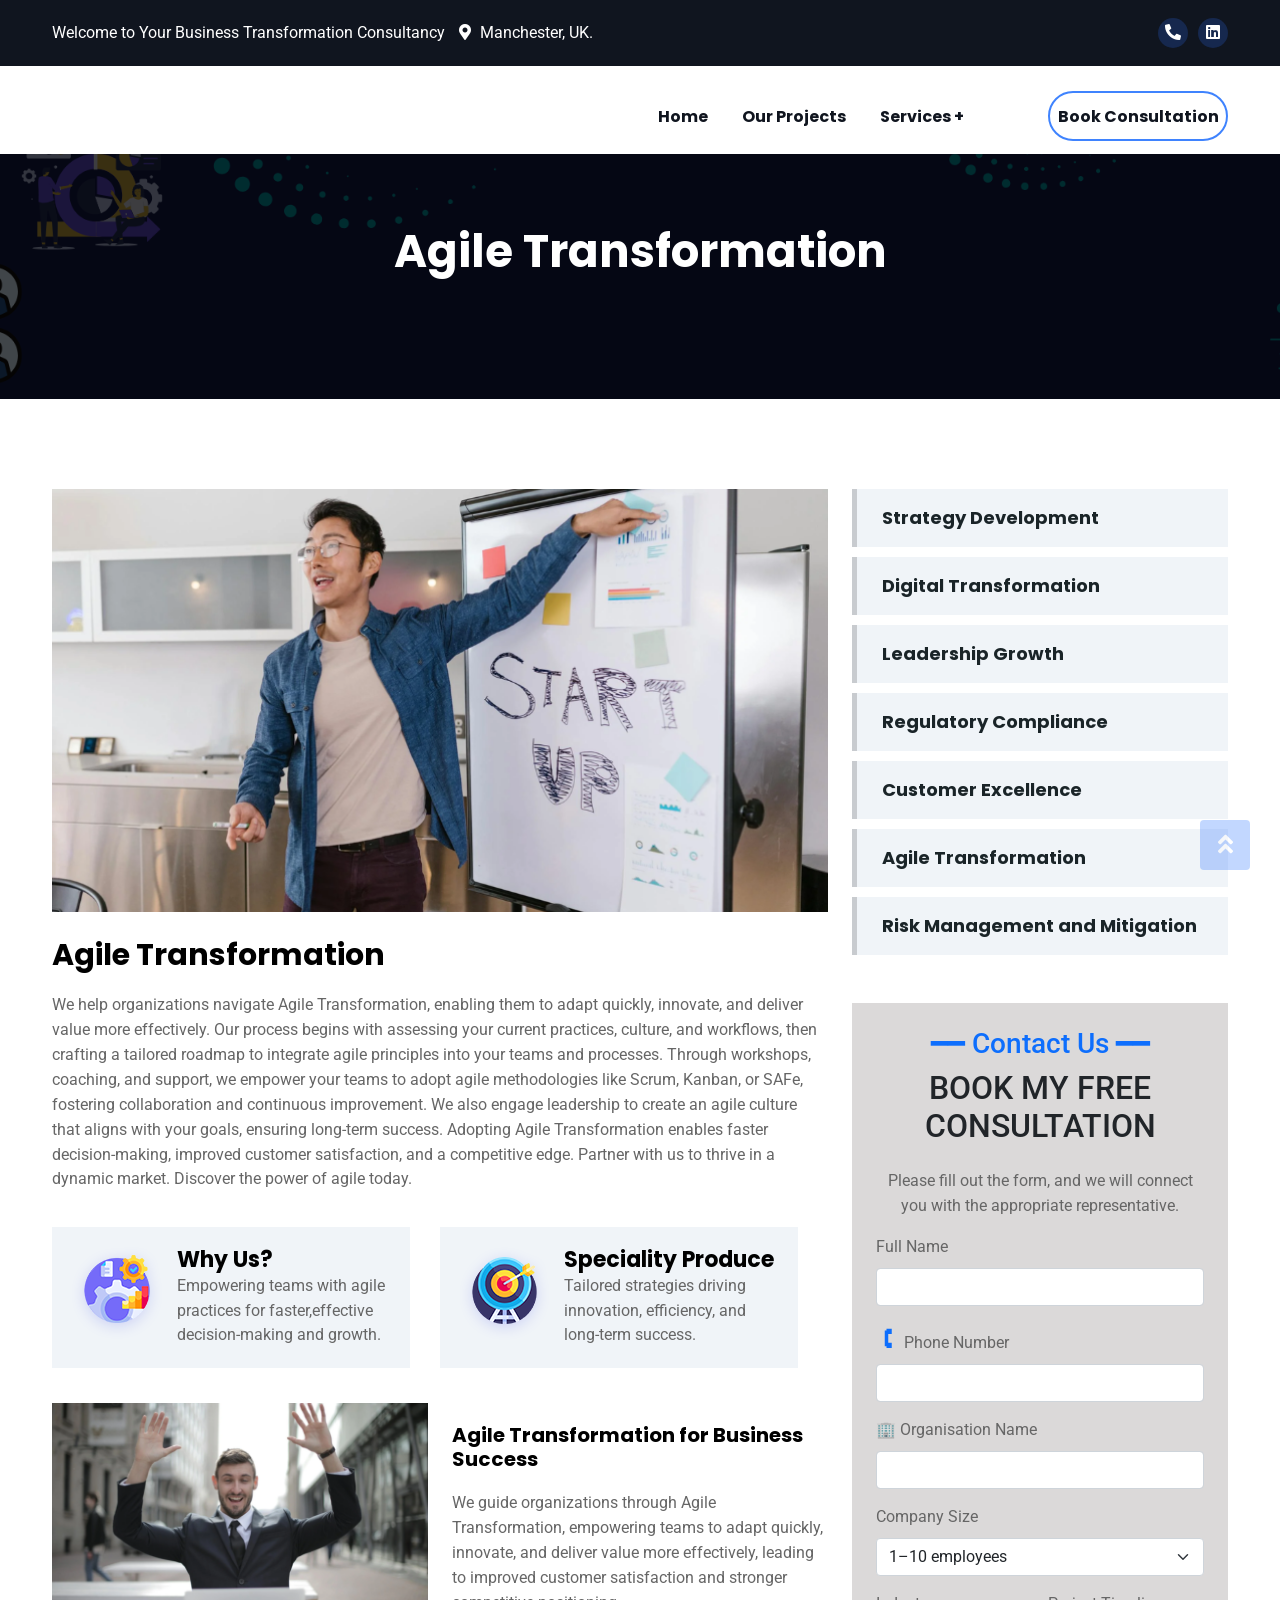
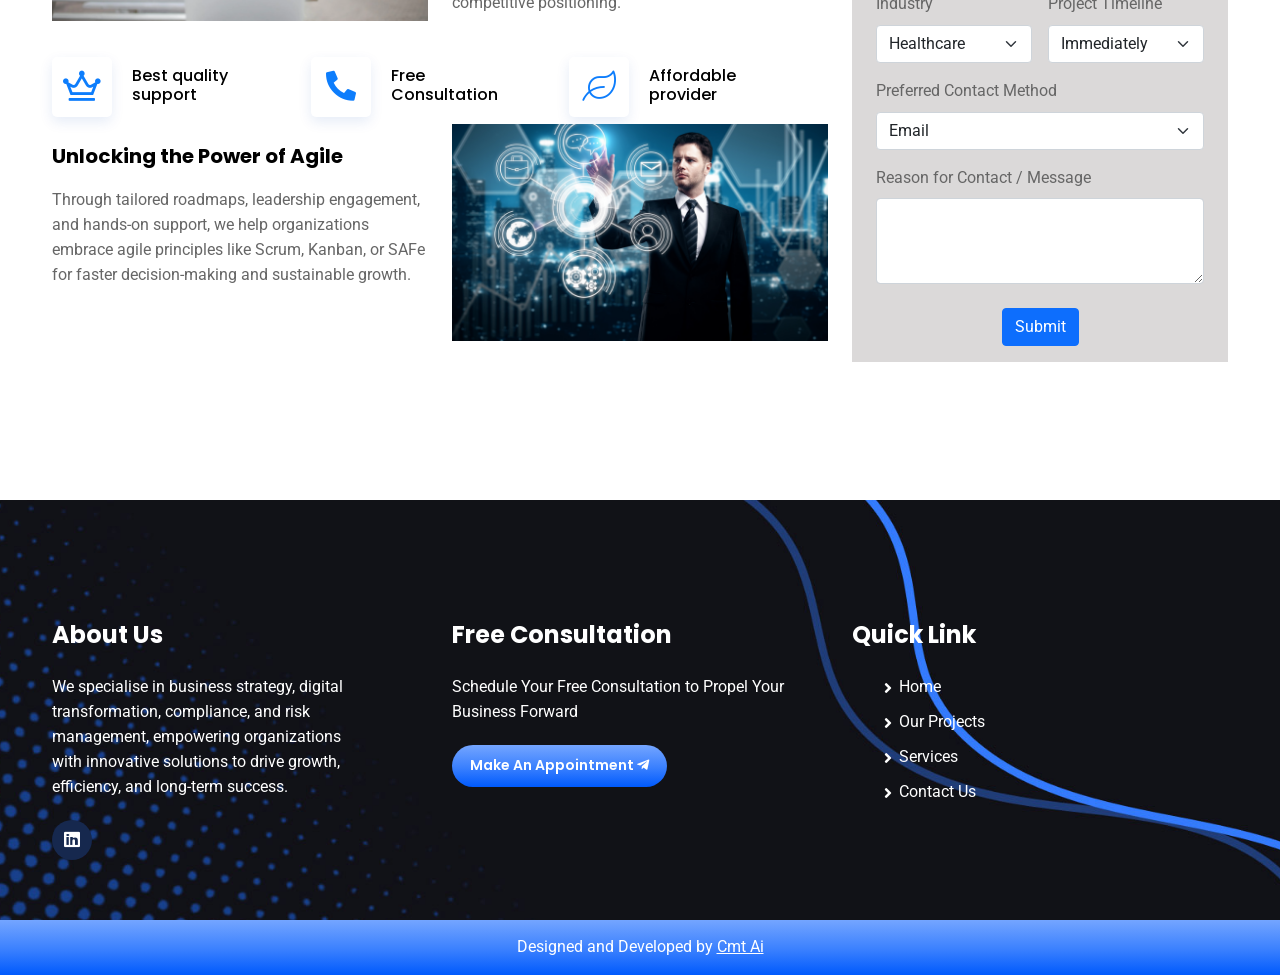
<file: Agile-Transformation.html>
<!DOCTYPE html>
<html lang="en">
  <head>
    <!-- Required Meta Tags -->
    <meta charset="UTF-8" />
    <meta name="viewport" content="width=device-width, initial-scale=1.0" />
    <meta http-equiv="X-UA-Compatible" content="ie=edge" />

    <!-- Page Title -->
    <title>Your Business Transformation Consultancy</title>

    <!-- Favicon Icon -->
    <link rel="shortcut icon" href="favicon.png" />

    <!-- CSS Files -->
    <link rel="stylesheet" href="assets/css/animate.css" />
    <link rel="stylesheet" href="assets/css/bootstrap.min.css" />
    <link rel="stylesheet" href="assets/css/all.css" />
    <link rel="stylesheet" href="assets/css/flaticon.css" />
    <link rel="stylesheet" href="assets/css/rs6.css" />
    <link rel="stylesheet" href="assets/css/slick.css" />
    <link rel="stylesheet" href="assets/css/style.css" />

    <link rel="stylesheet" href="assets2/css/bootstrap.min.css" />
    <link rel="stylesheet" href="assets2/css/fontawesome-all.css" />
    <link rel="stylesheet" href="assets2/css/flaticon.css" />
    <link rel="stylesheet" href="assets2/css/animate.css" />
    <link rel="stylesheet" href="assets2/css/nice-select.css" />
    <link rel="stylesheet" href="assets2/css/video.min.css" />
    <link rel="stylesheet" href="assets2/css/jquery.mCustomScrollbar.min.css" />
    <link rel="stylesheet" href="assets2/css/slick.css" />
    <link rel="stylesheet" href="assets2/css/lightbox.css" />
    <link rel="stylesheet" href="assets2/css/rs6.css" />
    <link rel="stylesheet" href="assets2/css/slick-theme.css" />
    <link rel="stylesheet" href="assets2/css/style.css" />
  </head>

  <body class="pr2-body">
    <!-- Preloader-->
    <div class="loading-preloader">
      <div id="loading-preloader">
        <div class="line_shape"></div>
        <div class="line_shape"></div>
        <div class="line_shape"></div>
        <div class="line_shape"></div>
        <div class="line_shape"></div>
        <div class="line_shape"></div>
        <div class="line_shape"></div>
        <div class="line_shape"></div>
        <div class="line_shape"></div>
        <div class="line_shape"></div>
      </div>
    </div>
    <!-- Preloader End -->

    <!-- ScrollTop Button -->
    <a href="#" class="pr2-scroll-top"
      ><i class="fas fa-angle-double-up"></i
    ></a>
<!-- Header Section -->
<header id="main-header" class="main-header-area header-style-five " style="background-color: white">
  <!-- Header Top -->
 
<div class="pr2-header-top">
  <div class="container">
    <div class="row align-items-center">
      <div class="col-lg-8">
        <div class="pr2-top-left">
          <span>Welcome to Your Business Transformation Consultancy</span>
          <span
            ><i class="fas fa-map-marker-alt"></i>  Manchester, UK.</span
          >
          
        </div>
      </div>
      <div class="col-lg-4">
        <div class="pr2-top-right">
          <a href="contact.html" title="Contact Us"><i class="fas fa-phone-alt" ></i></a>
          <a href="https://www.linkedin.com/company/your-business-transformation-consultancy-ltd/"><i class="fab fa-linkedin" title="LinkedIn"></i></a>
        </div>
      </div>
    </div>
  </div>
</div>
<!-- End of Header Top -->
  <div class="container " style="padding-top: 10px; padding-bottom: 10px;">
    <div class="header-main-menu clearfix">
      <div class="site-logo float-left">
        <a href="../index.html">
          <video autoplay muted loop playsinline style="height: 60px; ">
            <source src="assets/logo.mp4" type="video/mp4" />
            Your browser does not support the video tag.
          </video>
        </a>
      </div>
      
      <div class="main-header-menu-item float-right">
        <nav class="main-navigation-area clearfix ul-li">
          <ul class="menu-navigation">
            <li>
              <a href="index.html">Home</a>
            </li>
            <li><a href="projects.html">Our Projects</a></li>
            <li class="dropdown">
              <a href="#">Services +</a>
              <ul class="dropdown-menu clearfix">
                <li><a href="Strategy-Development.html">Strategy Development</a></li>
                <li><a href="Digital-Upgrade.html">Digital Transformation</a></li>
                <li><a href="Leadership-Growth.html">Leadership Growth</a></li>
                <li><a href="Regulatory-Compliance.html">Regulatory Compliance</a></li>
                <li><a href="Customer-Excellence.html">Customer Excellence</a></li>
                <li><a href="Agile-Transformation.html">Agile Transformation</a></li>
                <li><a href="Risk-Management.html">Risk Management and Mitigation</a></li>
              </ul>
            </li>
            <li>
              <div class="header-cta-btn text-center">
                <a href="contact.html" class="cta">Book Consultation</a>
              </div>
            </li>
            
          </ul>
        </nav>
        <!-- <div class="header-cta-btn text-center float-right">
          <a href="../contact.html" class="cta">Free consult</a>
        </div> -->
      </div>
    </div>
    <div class="str-mobile_menu relative-position">
      <div class="str-mobile_menu_button str-open_mobile_menu">
        <i class="fas fa-bars"></i>
      </div>
      <div class="str-mobile_menu_wrap">
        <div class="mobile_menu_overlay str-open_mobile_menu"></div>
        <div class="str-mobile_menu_content">
          <div class="str-mobile_menu_close str-open_mobile_menu">
            <span><i class="fas fa-times"></i></span>
          </div>
          <div class="m-brand-logo text-center">
            <a href="../index.html">
              <video autoplay muted loop playsinline style="height: 50px; ">
                <source src="assets/logo.mp4" type="video/mp4" />
                Your browser does not support the video tag.
              </video>
            </a>
          </div>
          <nav class="str-mobile-main-navigation clearfix ul-li">
            <ul id="main-nav" class="navbar-nav text-capitalize clearfix">
              <li>
                <a href="index.html">Home</a>
              </li>
              <li><a href="projects.html">Our Projects</a></li>
              <li class="dropdown">
                <a href="#">services</a>
                <ul class="dropdown-menu clearfix">
                  <li><a href="Strategy-Development.html">Strategy Development</a></li>
                  <li><a href="Digital-Upgrade.html">Digital Transformation</a></li>
                  <li><a href="Leadership-Growth.html">Leadership Growth</a></li>
                  <li><a href="Regulatory-Compliance.html">Regulatory Compliance</a></li>
                  <li><a href="Customer-Excellence.html">Customer Excellence</a></li>
                  <li><a href="Agile-Transformation.html">Agile Transformation</a></li>
                  <li><a href="Risk-Management.html">Risk Management and Mitigation</a></li>
                </ul>
              </li>
              
              <li>
                <a href="../contact.html" class="cta">Free consult</a>
              </li>
            </ul>
          </nav>
        </div>
      </div>
    </div>
    <!-- /mobile-menu -->
  </div>
</header>
<!-- End of Header Section -->
<div style="padding-top: 100px;"></div>



<!-- Start of Breadcrumb section
	============================================= -->
	<section id="pr-breadcrumb" class="pr-breadcrumb-section position-relative " data-background="assets/images/service/a-bg.png" style="margin-top: 40px;">
		<span class="background_overlay"></span>
		<div class="container">
			<div class="pr-breadcrumb-content  text-center headline">
				<h2>Agile Transformation</h2>
			</div>
		</div>
	</section>	
<!-- End of Breadcrumb section
	============================================= -->

<!-- Start of service single section
	============================================= -->
	<section id="pr-service-details" class="pr-service-details-section">
		<div class="container">
			<div class="pr-service-details-content">
				<div class="row">
				
					<div class="col-lg-8">
						<div class="pr-service-details-text">
							<div class="pr-service-details-img">
								<img src="assets/images/service/a1.png" alt="">
							</div>
							<div class="pr-service-details-text-wrap headline pera-content">
								<h3>Agile Transformation</h3>
								<p>We help organizations navigate Agile Transformation, enabling them to adapt quickly, innovate, and deliver value more effectively.

                  Our process begins with assessing your current practices, culture, and workflows, then crafting a tailored roadmap to integrate agile principles into your teams and processes.
                  
                  Through workshops, coaching, and support, we empower your teams to adopt agile methodologies like Scrum, Kanban, or SAFe, fostering collaboration and continuous improvement.
                  
                  We also engage leadership to create an agile culture that aligns with your goals, ensuring long-term success.
                  
                  Adopting Agile Transformation enables faster decision-making, improved customer satisfaction, and a competitive edge. Partner with us to thrive in a dynamic market.
                  
                  Discover the power of agile today.</p>
								<div class="pr-service-details-feature d-flex">
									<div class="pr-service-details-ft-icon-text headline pera-content">
										<div class="pr-service-details-ft-icon float-left">
											<img src="assets2/img/logo/sd-icon1.png" alt="">
										</div>
										<div class="pr-service-details-ft-text">
											<h4><a href="service-single.html">Why Us?</a></h4>
											<p>Empowering teams with agile practices for faster,effective decision-making and growth.</p>
										</div>
									</div>
									<div class="pr-service-details-ft-icon-text headline pera-content">
										<div class="pr-service-details-ft-icon float-left">
											<img src="assets2/img/logo/sd-icon2.png" alt="">
										</div>
										<div class="pr-service-details-ft-text">
											<h4><a href="service-single.html">Speciality Produce</a></h4>
											<p>Tailored strategies driving innovation, efficiency, and long-term success.</p>
										</div>
									</div>
								</div>
								<div class="pr-service-details-img-text-item">
									<div class="row">
										<div class="col-md-6">
											<div class="pr-service-details-img-item">
												<img src="assets/images/service/a2.png" alt="">
											</div>
										</div>
										<div class="col-md-6">
											<div class="pr-service-details-text-item">
												<h4>Agile Transformation for Business Success</h4>
												<p>We guide organizations through Agile Transformation, empowering teams to adapt quickly, innovate, and deliver value more effectively, leading to improved customer satisfaction and stronger competitive positioning.</p>
											</div>
										</div>
									</div>
								</div>
								<div class="pr-service-commit d-flex">
									<div class="pr-service-commit-inner d-flex align-items-center headline pera-content">
										<div class="pr-service-commit-icon text-center float-left">
											<i class="far fa-crown"></i>
										</div>
										<div class="pr-service-commit-text">
											<h3><a>Best quality
											support</a></h3>
										</div>
									</div>
									<div class="pr-service-commit-inner d-flex align-items-center headline pera-content">
										<div class="pr-service-commit-icon text-center float-left">
											<i class="fas fa-phone-alt"></i>
										</div>
										<div class="pr-service-commit-text">
											<h3><a>Free Consultation</a></h3>
										</div>
									</div>
									<div class="pr-service-commit-inner d-flex align-items-center headline pera-content">
										<div class="pr-service-commit-icon text-center float-left">
											<i class="fal fa-leaf"></i>
										</div>
										<div class="pr-service-commit-text">
											<h3><a>Affordable
											provider</a></h3>
										</div>
									</div>
								</div>
                <div class="pr-service-details-img-text-item">
									<div class="row">
										
										<div class="col-md-6">
											<div class="pr-service-details-text-item">
												<h4>Unlocking the Power of Agile</h4>
												<p>Through tailored roadmaps, leadership engagement, and hands-on support, we help organizations embrace agile principles like Scrum, Kanban, or SAFe for faster decision-making and sustainable growth.</p>
											</div>
										</div>
                    <div class="col-md-6">
											<div class="pr-service-details-img-item">
												<img src="assets/images/service/a3.png" alt="">
											</div>
										</div>
									</div>
								</div>
							</div>
						
						</div>
					</div>
          <div class="col-lg-4">
						<div class="service-side-bar">
							<div class="service-category ul-li-block">
								<ul>
									<li><a href="Strategy-Development.html">Strategy Development</a></li>
									<li><a href="Digital-Upgrade.html">Digital Transformation</a></li>
									<li><a href="Leadership-Growth.html">Leadership Growth</a></li>
									<li><a href="Regulatory-Compliance.html">Regulatory Compliance</a></li>
									<li><a href="Customer-Excellence.html">Customer Excellence</a></li>
									<li><a href="Agile-Transformation.html">Agile Transformation</a></li>
									<li><a href="Risk-Management.html">Risk Management and Mitigation</a></li>
								</ul>
							</div>
								<!-- Start of contact form section
	============================================= -->
	<section class="container my-5" style="background-color: rgb(219, 217, 217);">
    <h3 class="title-tag text-primary text-center mt-4" >
      ━━ Contact Us ━━
    </h3>
    
    <h2 class="text-center mb-4 text-dark">BOOK MY FREE CONSULTATION</h2>
    <p class="text-center">Please fill out the form, and we will connect you with the appropriate representative.</p>

    <form id="consultationForm">
      <div class="row g-3">
        <div class="col-md-12">
          <label for="fullName" class="form-label">Full Name</label>
          <input type="text" class="form-control" id="fullName" required />
        </div>
        <div class="col-md-12">
          <label for="phone" class="form-label"> <span class="text-primary h3">🕻</span>Phone Number</label>
          <input type="tel" class="form-control" id="phone" required />
        </div>
        <div class="col-md-12">
          <label for="orgName" class="form-label"> &#127970; Organisation Name</label>
          <input type="text" class="form-control" id="orgName" required />
        </div>
        <div class="col-md-12">
          <label for="companySize" class="form-label">Company Size</label>
          <select id="companySize" class="form-select">
            <option>1–10 employees</option>
            <option>11–50 employees</option>
            <option>51–200 employees</option>
            <option>201–500 employees</option>
            <option>500+ employees</option>
            <option>Other</option>
          </select>
          <input type="text" id="companySizeOther" class="form-control mt-2 d-none" placeholder="Please specify">
        </div>
        <div class="col-md-6">
          <label for="industry" class="form-label">Industry</label>
          <select id="industry" class="form-select">
            <option>Healthcare</option>
            <option>Finance</option>
            <option>Manufacturing</option>
            <option>Retail</option>
            <option>Technology</option>
            <option>Government</option>
            <option>Education</option>
            <option>Other</option>
          </select>
          <input type="text" id="industryOther" class="form-control mt-2 d-none" placeholder="Please specify">
        </div>
        <div class="col-md-6">
          <label for="timeline" class="form-label">Project Timeline</label>
          <select id="timeline" class="form-select">
            <option>Immediately</option>
            <option>Within 1–3 months</option>
            <option>Within 6 months</option>
            <option>No specific timeframe</option>
            <option>Other</option>
          </select>
          <input type="text" id="timelineOther" class="form-control mt-2 d-none" placeholder="Please specify">
        </div>
        <div class="col-md-12">
          <label for="contactMethod" class="form-label">Preferred Contact Method</label>
          <select id="contactMethod" class="form-select">
            <option>Email</option>
            <option>Phone</option>
            <option>Video Call</option>
            <option>Other</option>
          </select>
          <input type="text" id="contactMethodOther" class="form-control mt-2 d-none" placeholder="Please specify">
        </div>
        <div class="col-12">
          <label for="message" class="form-label">Reason for Contact / Message</label>
          <textarea id="message" class="form-control" rows="3" required></textarea>
        </div>
        
        <div class="col-12 text-center mt-4 font-weight-bold ">
          <button type="submit" class="btn btn-primary">Submit</button>
        </div>
        <div id="alertMsg" class="mt-3 text-center"></div>
      </div>
    </form>
  </section>
<!-- End of contact form section
	============================================= -->	
						</div>
					</div>
				</div>
			</div>
		</div>
	</section>
<!-- End of service single section
	============================================= -->


<!-- Start of newslatter section
	============================================= -->
	<!-- <div id="pr-newslatter" class="pr-newslatter-section position-relative">
		<span class="pr-newslatter-img position-absolute"><img src="assets2/img/logo/en.png" alt=""></span>
		<div class="container">
			<div class="pr-newslatter-content d-flex justify-content-between align-items-center">
				<div class="pr-newslatter-text headline pera-content">
					<p>Stay ahead in a rapidly world. Subscribe to <a href="#">Prysm Insights,</a>
					our monthly look at the critical issues facing global business.</p>
				</div>
				<div class="pr-newslatter-form position-relative">
					<form action="#">
						<input type="text" placeholder="Your mail address...">
						<button>Subscribe now</button>
					</form>
				</div>
			</div>
		</div>
	</div>		 -->
<!-- End of newslatter section
	============================================= -->

        <!-- Footer Section -->
        <footer class="pr2-footer" data-background="assets/images/footer/bg.jpg">
          <div class="container">
            <div class="row">
              <div class="col-lg-4 col-md-6">
                <div class="pr2-footer-widget wow fadeInUp">
                  <div class="pr2-headline">
                    <h4>about us</h4>
                  </div>
                  <div class="pr2-pera-txt">
                    <p>
                      We specialise in business strategy, digital transformation,
                      compliance, and risk <br />management, empowering
                      organizations <br />
                      with innovative solutions to drive growth, <br />
                      efficiency, and long-term success.
                    </p>
                  </div>
                  <div class="pr2-ft-socials">
                    <a
                      href="https://www.linkedin.com/company/your-business-transformation-consultancy-ltd/"
                      ><i class="fab fa-linkedin"></i
                    ></a>
                    <!-- <a href="#"><i class="fab fa-instagram"></i></a>
                                    <a href="#"><i class="fab fa-facebook"></i></a>
                                    <a href="#"><i class="fab fa-pinterest"></i></a> -->
                  </div>
                </div>
              </div>
              <div class="col-lg-4 col-md-6">
                <div class="pr2-footer-widget wow fadeInUp" data-wow-delay="0.3s">
                  <div class="pr2-headline">
                    <h4>Free Consultation</h4>
                  </div>
                  <div class="pr2-pera-txt">
                    <p>Schedule Your Free Consultation to Propel Your Business Forward</p>
                  </div>
                  <div class="pr2-sb-form">
                    <form action="#">
                      <div
                        class="pr2-primary-btn wow fadeInUp"
                        data-wow-delay="0.2s" style="color: white;"
                      >
                        <a href="contact.html"
                          >Make an appointment <i class="fab fa-telegram-plane"></i
                        ></a>
                      </div>
                    </form>
                  </div>
                </div>
              </div>
              <div class="col-lg-4 col-md-6">
                <div class="pr2-footer-widget wow fadeInUp" data-wow-delay="0.1s">
                  <div class="pr2-headline">
                    <h4>Quick Link</h4>
                    <div class="pr2-ft-links">
                      <ul>
                        <li><a href="index.html">Home</a></li>
                        <li><a href="projects.html">Our Projects</a></li>
                        <li><a href="Strategy-Development.html">Services</a></li>
                        <li><a href="contact.html">Contact Us</a></li>
                      </ul>
                    </div>
                  </div>
                </div>
              </div>
            </div>
          </div>
          <div class="pr2-copyright">
            <div class="pr2-pera-txt">
              <p>Designed and Developed by <a href="https://www.cmtai.in/" style="text-decoration: underline;">Cmt Ai</a></p>
            </div>
          </div>
        </footer>
        <!-- footer section end -->

    <!-- Javascript Files -->
    <script src="assets/js/contacthandle.js"></script>

    <script src="assets/js/jquery-2.2.4.min.js"></script>
    <script src="assets/js/bootstrap.min.js"></script>
    <script src="assets/js/slick.min.js"></script>
    <script src="assets/js/counterup.min.js"></script>
    <script src="assets/js/waypoints.min.js"></script>
    <script src="assets/js/easing.min.js"></script>
    <script src="assets/js/wow.min.js"></script>
    <script src="assets/js/rbtools.min.js"></script>
    <script src="assets/js/rs6.min.js"></script>
    <script src="assets/js/parallax-scroll.js"></script>
    <script src="assets/js/scripts.js"></script>

    <!-- <script src="assets2/js/jquery.min.js"></script> -->
    <script src="assets2/js/bootstrap.min.js"></script>
    <script src="assets2/js/popper.min.js"></script>
    <script src="assets2/js/jquery.magnific-popup.min.js"></script>
    <script src="assets2/js/appear.js"></script>
    <script src="assets2/js/slick.js"></script>
    <script src="assets2/js/jquery.nice-select.min.js"></script>
    <script src="assets2/js/jquery.mCustomScrollbar.concat.min.js"></script>
    <script src="assets2/js/wow.min.js"></script>
    <script src="assets2/js/lightbox.js"></script>
    <script src="assets2/js/rbtools.min.js"></script>
    <script src="assets2/js/rs6.min.js"></script>
    <script src="assets2/js/script.js"></script>
    <script src="assets2/js/gmaps.min.js"></script>

    <script>
      var revapi24, tpj;
      function revinit_revslider241() {
        jQuery(function () {
          tpj = jQuery;
          revapi24 = tpj("#rev_slider_24_1");
          if (revapi24 == undefined || revapi24.revolution == undefined) {
            revslider_showDoubleJqueryError("rev_slider_24_1");
          } else {
            revapi24.revolution({
              DPR: "dpr",
              sliderLayout: "fullwidth",
              visibilityLevels: "1240,1024,778,480",
              gridwidth: 1240,
              gridheight: 1000,
              perspective: 600,
              perspectiveType: "global",
              editorheight: "900,768,960,720",
              responsiveLevels: "1240,1024,778,480",
              ajaxUrl:
                "https://html.themexriver.com/nayeem/wp-admin/admin-ajax.php",
              ajaxNonce: "5b0952ec44",
              progressBar: { disableProgressBar: true },
              navigation: {
                onHoverStop: false,
              },
              fallbacks: {
                allowHTML5AutoPlayOnAndroid: true,
              },
            });
          }
        });
      } // End of RevInitScript
      var once_revslider241 = false;

      jQuery(window).on("load", function () {
        revinit_revslider241();
      });
    </script>
  </body>
</html>
</file>
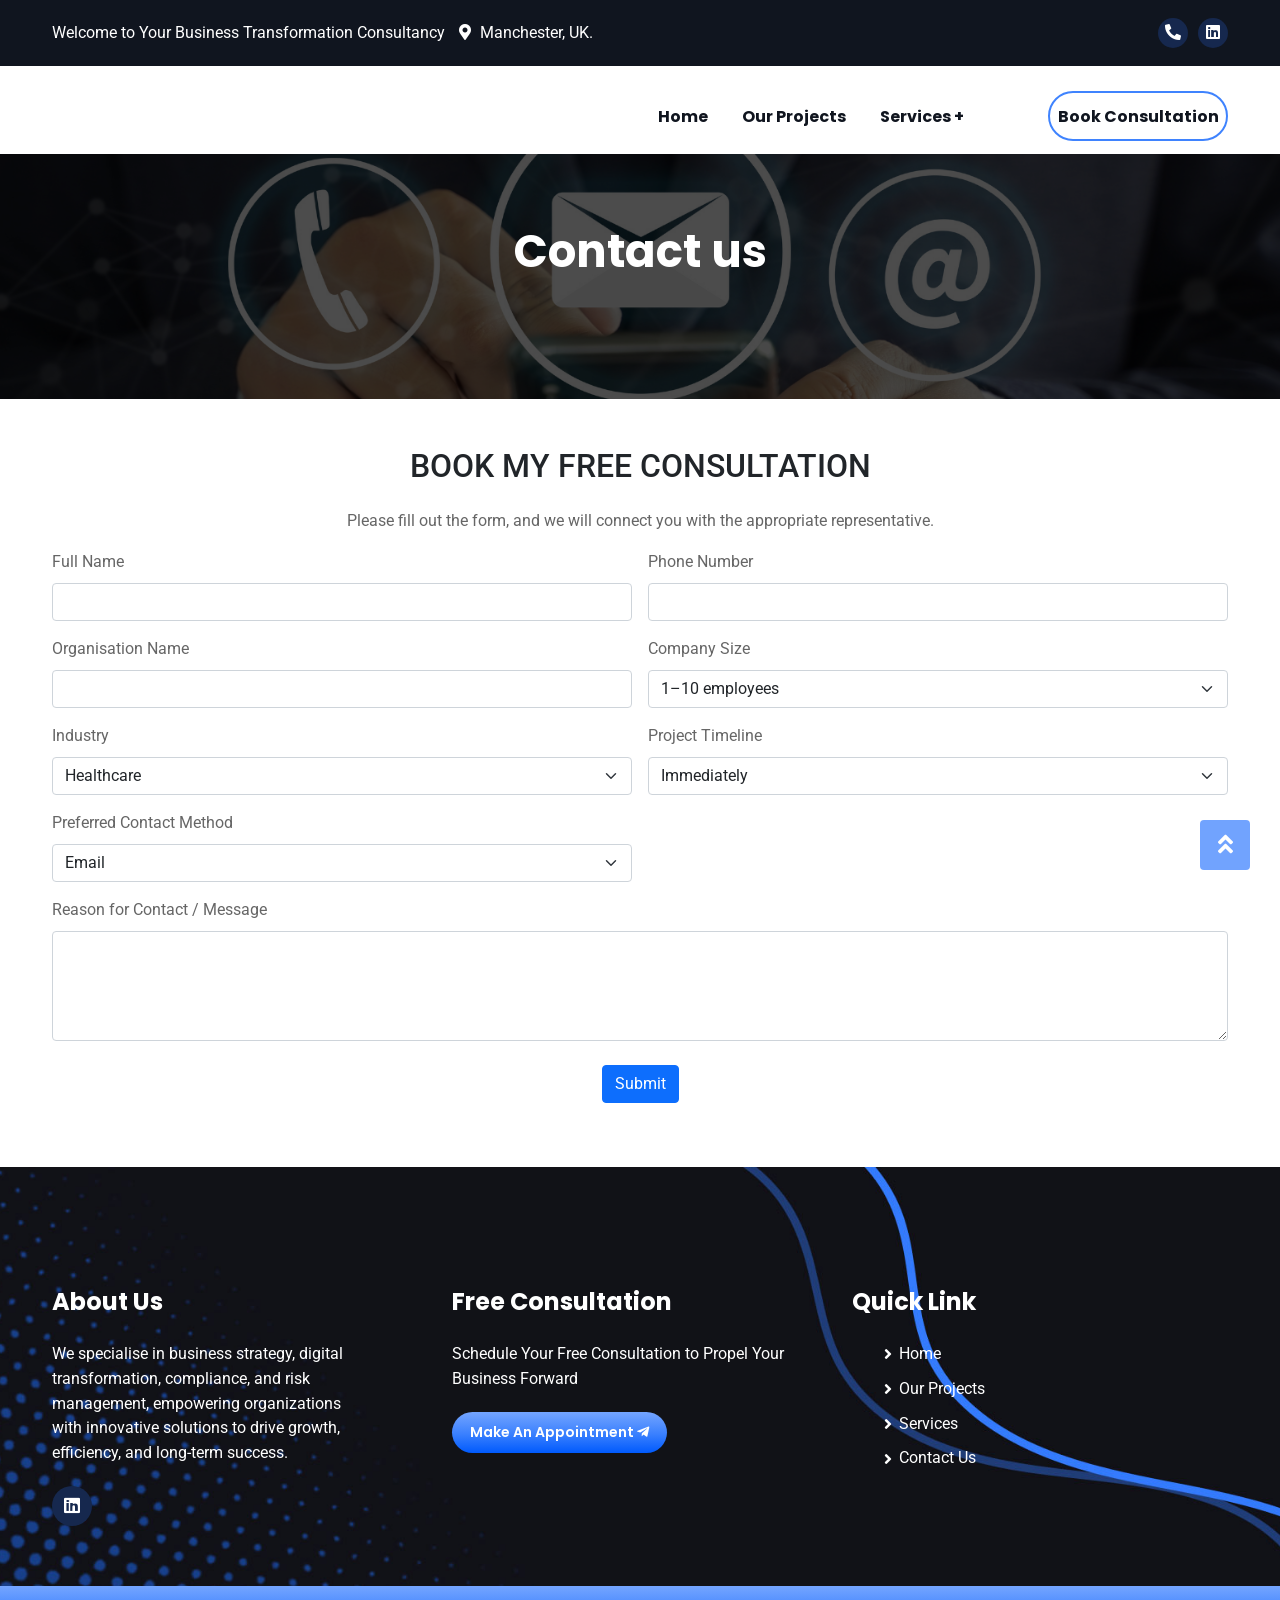
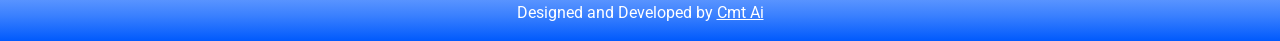
<file: contact.html>
<!DOCTYPE html>
<html lang="en">
  <head>
    <!-- Required Meta Tags -->
    <meta charset="UTF-8" />
    <meta name="viewport" content="width=device-width, initial-scale=1.0" />
    <meta http-equiv="X-UA-Compatible" content="ie=edge" />

    <!-- Page Title -->
      <title>Your Business Transformation Consultancy</title>

    <!-- Favicon Icon -->
    <link rel="shortcut icon" href="favicon.png" />

    <!-- CSS Files -->
    <link rel="stylesheet" href="assets/css/animate.css" />
    <link rel="stylesheet" href="assets/css/bootstrap.min.css" />
    <link rel="stylesheet" href="assets/css/all.css" />
    <link rel="stylesheet" href="assets/css/flaticon.css" />
    <link rel="stylesheet" href="assets/css/rs6.css" />
    <link rel="stylesheet" href="assets/css/slick.css" />
    <link rel="stylesheet" href="assets/css/style.css" />

    <link rel="stylesheet" href="assets2/css/bootstrap.min.css" />
    <link rel="stylesheet" href="assets2/css/fontawesome-all.css" />
    <link rel="stylesheet" href="assets2/css/flaticon.css" />
    <link rel="stylesheet" href="assets2/css/animate.css" />
    <link rel="stylesheet" href="assets2/css/nice-select.css" />
    <link rel="stylesheet" href="assets2/css/video.min.css" />
    <link rel="stylesheet" href="assets2/css/jquery.mCustomScrollbar.min.css" />
    <link rel="stylesheet" href="assets2/css/slick.css" />
    <link rel="stylesheet" href="assets2/css/lightbox.css" />
    <link rel="stylesheet" href="assets2/css/rs6.css" />
    <link rel="stylesheet" href="assets2/css/slick-theme.css" />
    <link rel="stylesheet" href="assets2/css/style.css" />
  </head>

  <body class="pr2-body">
    <!-- Preloader-->
    <div class="loading-preloader">
      <div id="loading-preloader">
        <div class="line_shape"></div>
        <div class="line_shape"></div>
        <div class="line_shape"></div>
        <div class="line_shape"></div>
        <div class="line_shape"></div>
        <div class="line_shape"></div>
        <div class="line_shape"></div>
        <div class="line_shape"></div>
        <div class="line_shape"></div>
        <div class="line_shape"></div>
      </div>
    </div>
    <!-- Preloader End -->

    <!-- ScrollTop Button -->
    <a href="#" class="pr2-scroll-top"
      ><i class="fas fa-angle-double-up"></i
    ></a>

<!-- Header Section -->
<header id="main-header" class="main-header-area header-style-five " style="background-color: white">
  <!-- Header Top -->
 
<div class="pr2-header-top">
  <div class="container">
    <div class="row align-items-center">
      <div class="col-lg-8">
        <div class="pr2-top-left">
          <span>Welcome to Your Business Transformation Consultancy</span>
          <span
            ><i class="fas fa-map-marker-alt"></i>  Manchester, UK.</span
          >
          
        </div>
      </div>
      <div class="col-lg-4">
        <div class="pr2-top-right">
          <a href="contact.html" title="Contact Us"><i class="fas fa-phone-alt" ></i></a>
          <a href="https://www.linkedin.com/company/your-business-transformation-consultancy-ltd/"><i class="fab fa-linkedin" title="LinkedIn"></i></a>
        </div>
      </div>
    </div>
  </div>
</div>
<!-- End of Header Top -->
  <div class="container" style="padding-top: 10px; padding-bottom: 10px;"  >
    <div class="header-main-menu clearfix">
      <div class="site-logo float-left">
        <a href="../index.html">
          <video autoplay muted loop playsinline style="height: 60px; ">
            <source src="assets/logo.mp4" type="video/mp4" />
            Your browser does not support the video tag.
          </video>
        </a>
      </div>
      
      <div class="main-header-menu-item float-right">
        <nav class="main-navigation-area clearfix ul-li">
          <ul class="menu-navigation">
            <li>
              <a href="index.html">Home</a>
            </li>
            <li><a href="projects.html">Our Projects</a></li>
            <li class="dropdown">
              <a href="#">Services +</a>
              <ul class="dropdown-menu clearfix">
                <li><a href="Strategy-Development.html">Strategy Development</a></li>
                <li><a href="Digital-Upgrade.html">Digital Transformation</a></li>
                <li><a href="Leadership-Growth.html">Leadership Growth</a></li>
                <li><a href="Regulatory-Compliance.html">Regulatory Compliance</a></li>
                <li><a href="Customer-Excellence.html">Customer Excellence</a></li>
                <li><a href="Agile-Transformation.html">Agile Transformation</a></li>
                <li><a href="Risk-Management.html">Risk Management and Mitigation</a></li>
              </ul>
            </li>
            <li>
              <div class="header-cta-btn text-center">
                <a href="contact.html" class="cta">Book Consultation</a>
              </div>
            </li>
            
          </ul>
        </nav>
        <!-- <div class="header-cta-btn text-center float-right">
          <a href="../contact.html" class="cta">Free consult</a>
        </div> -->
      </div>
    </div>
    <div class="str-mobile_menu relative-position">
      <div class="str-mobile_menu_button str-open_mobile_menu">
        <i class="fas fa-bars"></i>
      </div>
      <div class="str-mobile_menu_wrap">
        <div class="mobile_menu_overlay str-open_mobile_menu"></div>
        <div class="str-mobile_menu_content">
          <div class="str-mobile_menu_close str-open_mobile_menu">
            <span><i class="fas fa-times"></i></span>
          </div>
          <div class="m-brand-logo text-center">
            <a href="../index.html">
              <video autoplay muted loop playsinline style="height: 50px; ">
                <source src="assets/logo.mp4" type="video/mp4" />
                Your browser does not support the video tag.
              </video>
            </a>
          </div>
          <nav class="str-mobile-main-navigation clearfix ul-li">
            <ul id="main-nav" class="navbar-nav text-capitalize clearfix">
              <li>
                <a href="index.html">Home</a>
              </li>
              <li><a href="projects.html">Our Projects</a></li>
              <li class="dropdown">
                <a href="#">services</a>
                <ul class="dropdown-menu clearfix">
                  <li><a href="Strategy-Development.html">Strategy Development</a></li>
                  <li><a href="Digital-Upgrade.html">Digital Transformation</a></li>
                  <li><a href="Leadership-Growth.html">Leadership Growth</a></li>
                  <li><a href="Regulatory-Compliance.html">Regulatory Compliance</a></li>
                  <li><a href="Customer-Excellence.html">Customer Excellence</a></li>
                  <li><a href="Agile-Transformation.html">Agile Transformation</a></li>
                  <li><a href="Risk-Management.html">Risk Management and Mitigation</a></li>
                </ul>
              </li>
              
              <li>
                <a href="../contact.html" class="cta">Free consult</a>
              </li>
            </ul>
          </nav>
        </div>
      </div>
    </div>
    <!-- /mobile-menu -->
  </div>
</header>
<!-- End of Header Section -->

<div style="padding-top: 100px;"></div>

<!-- Start of Breadcrumb section
	============================================= -->
	<section id="pr-breadcrumb" class="pr-breadcrumb-section position-relative" data-background="assets/images/appoinment/contact.png" style="margin-top: 40px;">
		<span class="background_overlay"></span>
		<div class="container">
			<div class="pr-breadcrumb-content  text-center headline">
				<h2>Contact us</h2>
				
			</div>
		</div>
	</section>	
<!-- End of Breadcrumb section
	============================================= -->



<!-- Start of contact form section
	============================================= -->
	<section class="container my-5">
   
    
    <h2 class="text-center mb-4 text-dark">BOOK MY FREE CONSULTATION</h2>
    <p class="text-center">Please fill out the form, and we will connect you with the appropriate representative.</p>

    <form id="consultationForm">
      <div class="row g-3">
        <div class="col-md-6">
          <label for="fullName" class="form-label">Full Name</label>
          <input type="text" class="form-control" id="fullName" required />
        </div>
        <div class="col-md-6">
          <label for="phone" class="form-label"> <Phone >Phone Number</label>
          <input type="tel" class="form-control" id="phone" required />
        </div>
        <div class="col-md-6">
          <label for="orgName" class="form-label">  Organisation Name</label>
          <input type="text" class="form-control" id="orgName" required />
        </div>
        <div class="col-md-6">
          <label for="companySize" class="form-label">Company Size</label>
          <select id="companySize" class="form-select">
            <option>1–10 employees</option>
            <option>11–50 employees</option>
            <option>51–200 employees</option>
            <option>201–500 employees</option>
            <option>500+ employees</option>
            <option>Other</option>
          </select>
          <input type="text" id="companySizeOther" class="form-control mt-2 d-none" placeholder="Please specify">
        </div>
        <div class="col-md-6">
          <label for="industry" class="form-label">Industry</label>
          <select id="industry" class="form-select">
            <option>Healthcare</option>
            <option>Finance</option>
            <option>Manufacturing</option>
            <option>Retail</option>
            <option>Technology</option>
            <option>Government</option>
            <option>Education</option>
            <option>Other</option>
          </select>
          <input type="text" id="industryOther" class="form-control mt-2 d-none" placeholder="Please specify">
        </div>
        <div class="col-md-6">
          <label for="timeline" class="form-label">Project Timeline</label>
          <select id="timeline" class="form-select">
            <option>Immediately</option>
            <option>Within 1–3 months</option>
            <option>Within 6 months</option>
            <option>No specific timeframe</option>
            <option>Other</option>
          </select>
          <input type="text" id="timelineOther" class="form-control mt-2 d-none" placeholder="Please specify">
        </div>
        <div class="col-md-6">
          <label for="contactMethod" class="form-label">Preferred Contact Method</label>
          <select id="contactMethod" class="form-select">
            <option>Email</option>
            <option>Phone</option>
            <option>Video Call</option>
            <option>Other</option>
          </select>
          <input type="text" id="contactMethodOther" class="form-control mt-2 d-none" placeholder="Please specify">
        </div>
        <div class="col-12">
          <label for="message" class="form-label">Reason for Contact / Message</label>
          <textarea id="message" class="form-control" rows="4" required></textarea>
        </div>
        
        <div class="col-12 text-center mt-4 font-weight-bold ">
          <button type="submit" class="btn btn-primary">Submit</button>
        </div>
        <div id="alertMsg" class="mt-3 text-center"></div>
      </div>
    </form>
  </section>
<!-- End of contact form section
	============================================= -->		

       <!-- Footer Section -->
       <footer class="pr2-footer" data-background="assets/images/footer/bg.jpg">
        <div class="container">
          <div class="row">
            <div class="col-lg-4 col-md-6">
              <div class="pr2-footer-widget wow fadeInUp">
                <div class="pr2-headline">
                  <h4>about us</h4>
                </div>
                <div class="pr2-pera-txt">
                  <p>
                    We specialise in business strategy, digital transformation,
                    compliance, and risk <br />management, empowering
                    organizations <br />
                    with innovative solutions to drive growth, <br />
                    efficiency, and long-term success.
                  </p>
                </div>
                <div class="pr2-ft-socials">
                  <a
                    href="https://www.linkedin.com/company/your-business-transformation-consultancy-ltd/"
                    ><i class="fab fa-linkedin"></i
                  ></a>
                  <!-- <a href="#"><i class="fab fa-instagram"></i></a>
                                  <a href="#"><i class="fab fa-facebook"></i></a>
                                  <a href="#"><i class="fab fa-pinterest"></i></a> -->
                </div>
              </div>
            </div>
            <div class="col-lg-4 col-md-6">
              <div class="pr2-footer-widget wow fadeInUp" data-wow-delay="0.3s">
                <div class="pr2-headline">
                  <h4>Free Consultation</h4>
                </div>
                <div class="pr2-pera-txt">
                  <p>Schedule Your Free Consultation to Propel Your Business Forward</p>
                </div>
                <div class="pr2-sb-form">
                  <form action="#">
                    <div
                      class="pr2-primary-btn wow fadeInUp"
                      data-wow-delay="0.2s" style="color: white;"
                    >
                      <a href="contact.html"
                        >Make an appointment <i class="fab fa-telegram-plane"></i
                      ></a>
                    </div>
                  </form>
                </div>
              </div>
            </div>
            <div class="col-lg-4 col-md-6">
              <div class="pr2-footer-widget wow fadeInUp" data-wow-delay="0.1s">
                <div class="pr2-headline">
                  <h4>Quick Link</h4>
                  <div class="pr2-ft-links">
                    <ul>
                      <li><a href="index.html">Home</a></li>
                      <li><a href="projects.html">Our Projects</a></li>
                      <li><a href="Strategy-Development.html">Services</a></li>
                      <li><a href="contact.html">Contact Us</a></li>
                    </ul>
                  </div>
                </div>
              </div>
            </div>
          </div>
        </div>
        <div class="pr2-copyright">
          <div class="pr2-pera-txt">
            <p>Designed and Developed by <a href="https://www.cmtai.in/" style="text-decoration: underline;">Cmt Ai</a></p>
          </div>
        </div>
      </footer>
      <!-- footer section end -->


	
    <!-- Javascript Files -->

    <script src="assets/js/contacthandle.js"></script>
    <script src="assets/js/jquery-2.2.4.min.js"></script>
    <script src="assets/js/bootstrap.min.js"></script>
    <script src="assets/js/slick.min.js"></script>
    <script src="assets/js/counterup.min.js"></script>
    <script src="assets/js/waypoints.min.js"></script>
    <script src="assets/js/easing.min.js"></script>
    <script src="assets/js/wow.min.js"></script>
    <script src="assets/js/rbtools.min.js"></script>
    <script src="assets/js/rs6.min.js"></script>
    <script src="assets/js/parallax-scroll.js"></script>
    <script src="assets/js/scripts.js"></script>

    <!-- <script src="assets2/js/jquery.min.js"></script> -->
    <script src="assets2/js/bootstrap.min.js"></script>
    <script src="assets2/js/popper.min.js"></script>
    <script src="assets2/js/jquery.magnific-popup.min.js"></script>
    <script src="assets2/js/appear.js"></script>
    <script src="assets2/js/slick.js"></script>
    <script src="assets2/js/jquery.nice-select.min.js"></script>
    <script src="assets2/js/jquery.mCustomScrollbar.concat.min.js"></script>
    <script src="assets2/js/wow.min.js"></script>
    <script src="assets2/js/lightbox.js"></script>
    <script src="assets2/js/rbtools.min.js"></script>
    <script src="assets2/js/rs6.min.js"></script>
    <script src="assets2/js/script.js"></script>
    <script src="assets2/js/gmaps.min.js"></script>

    <script>
      var revapi24, tpj;
      function revinit_revslider241() {
        jQuery(function () {
          tpj = jQuery;
          revapi24 = tpj("#rev_slider_24_1");
          if (revapi24 == undefined || revapi24.revolution == undefined) {
            revslider_showDoubleJqueryError("rev_slider_24_1");
          } else {
            revapi24.revolution({
              DPR: "dpr",
              sliderLayout: "fullwidth",
              visibilityLevels: "1240,1024,778,480",
              gridwidth: 1240,
              gridheight: 1000,
              perspective: 600,
              perspectiveType: "global",
              editorheight: "900,768,960,720",
              responsiveLevels: "1240,1024,778,480",
              ajaxUrl:
                "https://html.themexriver.com/nayeem/wp-admin/admin-ajax.php",
              ajaxNonce: "5b0952ec44",
              progressBar: { disableProgressBar: true },
              navigation: {
                onHoverStop: false,
              },
              fallbacks: {
                allowHTML5AutoPlayOnAndroid: true,
              },
            });
          }
        });
      } // End of RevInitScript
      var once_revslider241 = false;

      jQuery(window).on("load", function () {
        revinit_revslider241();
      });
    </script>
  </body>
</html>
</file>
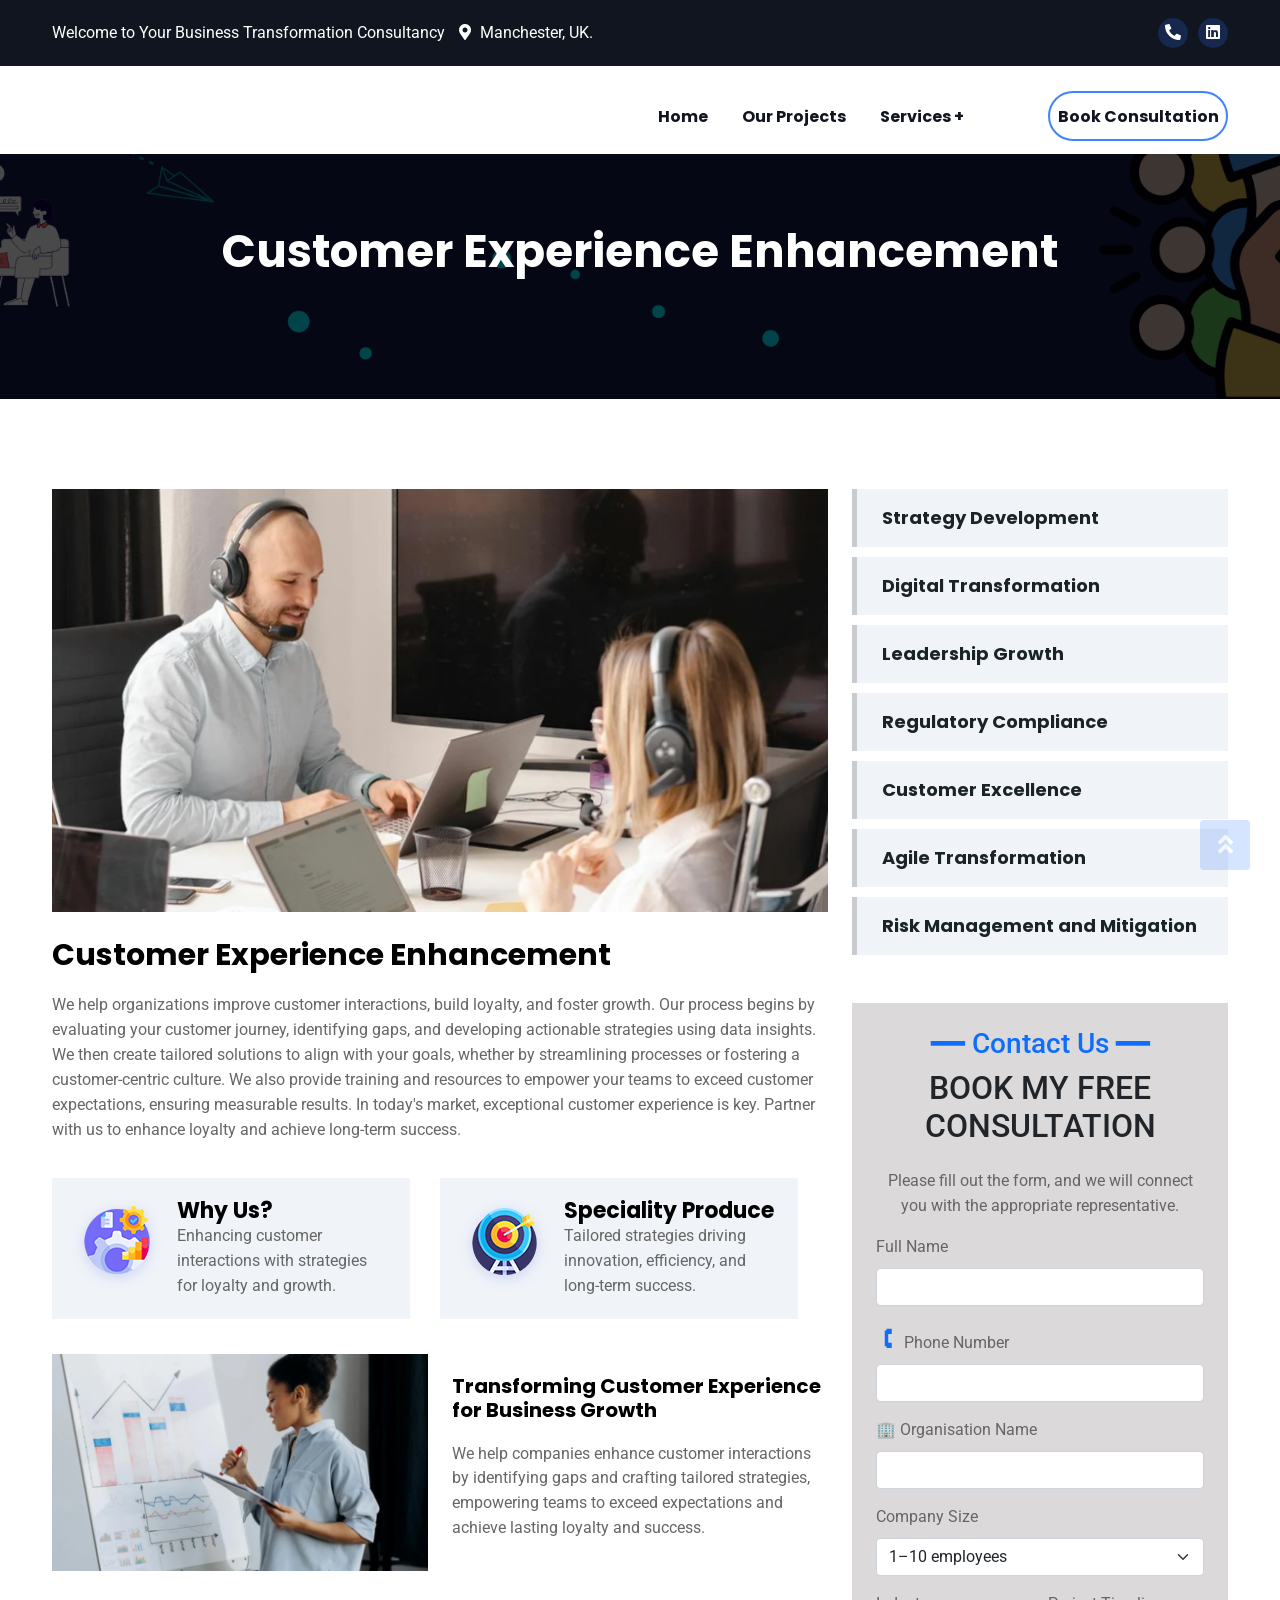
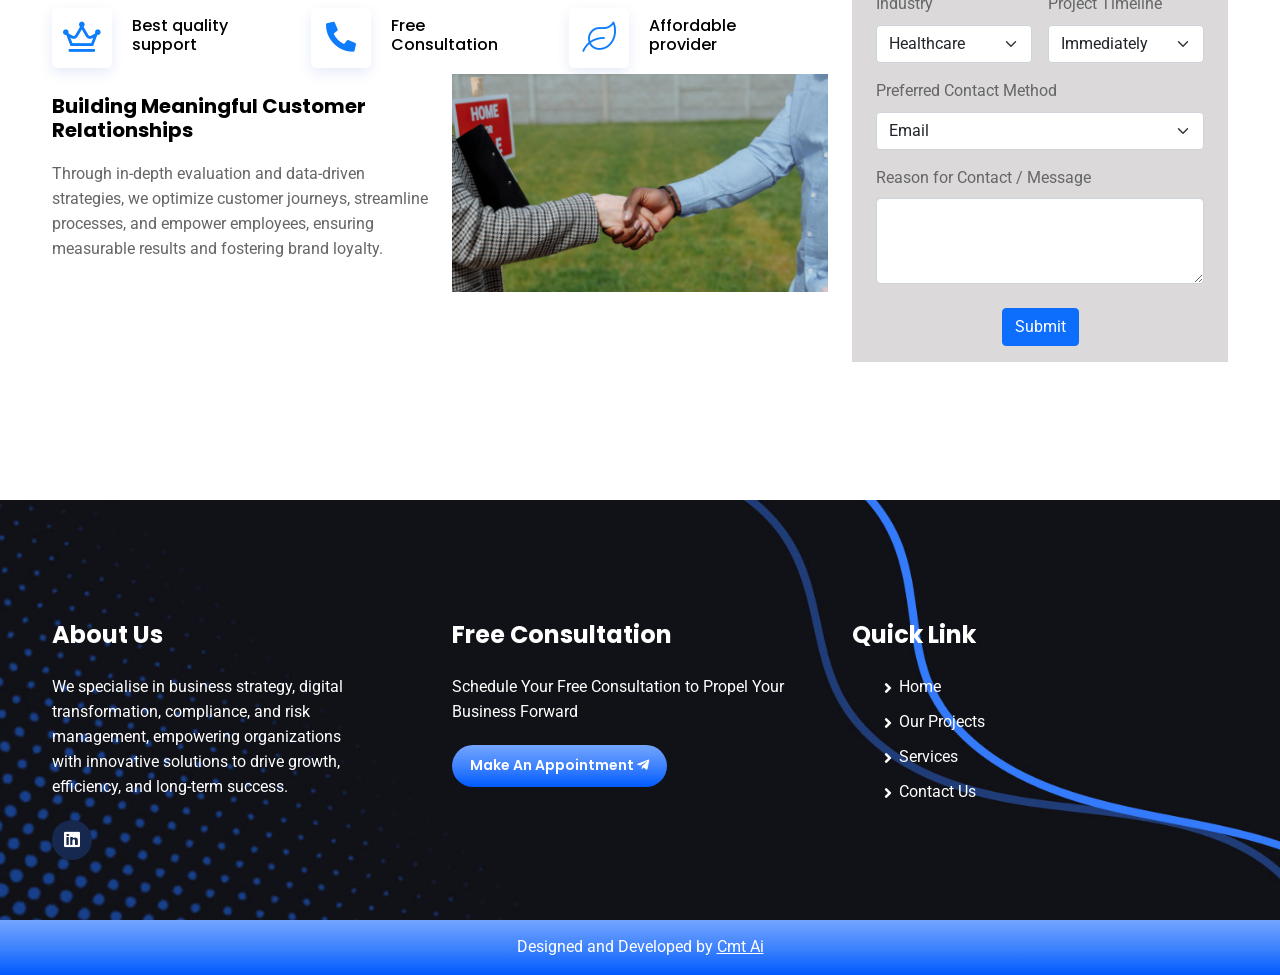
<file: Customer-Excellence.html>
<!DOCTYPE html>
<html lang="en">
  <head>
    <!-- Required Meta Tags -->
    <meta charset="UTF-8" />
    <meta name="viewport" content="width=device-width, initial-scale=1.0" />
    <meta http-equiv="X-UA-Compatible" content="ie=edge" />

    <!-- Page Title -->
      <title>Your Business Transformation Consultancy</title>

    <!-- Favicon Icon -->
    <link rel="shortcut icon" href="favicon.png" />

    <!-- CSS Files -->
    <link rel="stylesheet" href="assets/css/animate.css" />
    <link rel="stylesheet" href="assets/css/bootstrap.min.css" />
    <link rel="stylesheet" href="assets/css/all.css" />
    <link rel="stylesheet" href="assets/css/flaticon.css" />
    <link rel="stylesheet" href="assets/css/rs6.css" />
    <link rel="stylesheet" href="assets/css/slick.css" />
    <link rel="stylesheet" href="assets/css/style.css" />

    <link rel="stylesheet" href="assets2/css/bootstrap.min.css" />
    <link rel="stylesheet" href="assets2/css/fontawesome-all.css" />
    <link rel="stylesheet" href="assets2/css/flaticon.css" />
    <link rel="stylesheet" href="assets2/css/animate.css" />
    <link rel="stylesheet" href="assets2/css/nice-select.css" />
    <link rel="stylesheet" href="assets2/css/video.min.css" />
    <link rel="stylesheet" href="assets2/css/jquery.mCustomScrollbar.min.css" />
    <link rel="stylesheet" href="assets2/css/slick.css" />
    <link rel="stylesheet" href="assets2/css/lightbox.css" />
    <link rel="stylesheet" href="assets2/css/rs6.css" />
    <link rel="stylesheet" href="assets2/css/slick-theme.css" />
    <link rel="stylesheet" href="assets2/css/style.css" />
  </head>

  <body class="pr2-body">
    <!-- Preloader-->
    <div class="loading-preloader">
      <div id="loading-preloader">
        <div class="line_shape"></div>
        <div class="line_shape"></div>
        <div class="line_shape"></div>
        <div class="line_shape"></div>
        <div class="line_shape"></div>
        <div class="line_shape"></div>
        <div class="line_shape"></div>
        <div class="line_shape"></div>
        <div class="line_shape"></div>
        <div class="line_shape"></div>
      </div>
    </div>
    <!-- Preloader End -->

    <!-- ScrollTop Button -->
    <a href="#" class="pr2-scroll-top"
      ><i class="fas fa-angle-double-up"></i
    ></a>

<!-- Header Section -->
<header id="main-header" class="main-header-area header-style-five " style="background-color: white">
  <!-- Header Top -->
 
<div class="pr2-header-top">
  <div class="container">
    <div class="row align-items-center">
      <div class="col-lg-8">
        <div class="pr2-top-left">
          <span>Welcome to Your Business Transformation Consultancy</span>
          <span
            ><i class="fas fa-map-marker-alt"></i>  Manchester, UK.</span
          >
          
        </div>
      </div>
      <div class="col-lg-4">
        <div class="pr2-top-right">
          <a href="contact.html" title="Contact Us"><i class="fas fa-phone-alt" ></i></a>
          <a href="https://www.linkedin.com/company/your-business-transformation-consultancy-ltd/"><i class="fab fa-linkedin" title="LinkedIn"></i></a>
        </div>
      </div>
    </div>
  </div>
</div>
<!-- End of Header Top -->
  <div class="container " style="padding-top: 10px; padding-bottom: 10px;" >
    <div class="header-main-menu clearfix">
      <div class="site-logo float-left">
        <a href="../index.html">
          <video autoplay muted loop playsinline style="height: 60px; ">
            <source src="assets/logo.mp4" type="video/mp4" />
            Your browser does not support the video tag.
          </video>
        </a>
      </div>
      
      <div class="main-header-menu-item float-right">
        <nav class="main-navigation-area clearfix ul-li">
          <ul class="menu-navigation">
            <li>
              <a href="index.html">Home</a>
            </li>
            <li><a href="projects.html">Our Projects</a></li>
            <li class="dropdown">
              <a href="#">Services +</a>
              <ul class="dropdown-menu clearfix">
                <li><a href="Strategy-Development.html">Strategy Development</a></li>
                <li><a href="Digital-Upgrade.html">Digital Transformation</a></li>
                <li><a href="Leadership-Growth.html">Leadership Growth</a></li>
                <li><a href="Regulatory-Compliance.html">Regulatory Compliance</a></li>
                <li><a href="Customer-Excellence.html">Customer Excellence</a></li>
                <li><a href="Agile-Transformation.html">Agile Transformation</a></li>
                <li><a href="Risk-Management.html">Risk Management and Mitigation</a></li>
              </ul>
            </li>
            <li>
              <div class="header-cta-btn text-center">
                <a href="contact.html" class="cta">Book Consultation</a>
              </div>
            </li>
            
          </ul>
        </nav>
        <!-- <div class="header-cta-btn text-center float-right">
          <a href="../contact.html" class="cta">Free consult</a>
        </div> -->
      </div>
    </div>
    <div class="str-mobile_menu relative-position">
      <div class="str-mobile_menu_button str-open_mobile_menu">
        <i class="fas fa-bars"></i>
      </div>
      <div class="str-mobile_menu_wrap">
        <div class="mobile_menu_overlay str-open_mobile_menu"></div>
        <div class="str-mobile_menu_content">
          <div class="str-mobile_menu_close str-open_mobile_menu">
            <span><i class="fas fa-times"></i></span>
          </div>
          <div class="m-brand-logo text-center">
            <a href="../index.html">
              <video autoplay muted loop playsinline style="height: 50px; ">
                <source src="assets/logo.mp4" type="video/mp4" />
                Your browser does not support the video tag.
              </video>
            </a>
          </div>
          <nav class="str-mobile-main-navigation clearfix ul-li">
            <ul id="main-nav" class="navbar-nav text-capitalize clearfix">
              <li>
                <a href="index.html">Home</a>
              </li>
              <li><a href="projects.html">Our Projects</a></li>
              <li class="dropdown">
                <a href="#">services</a>
                <ul class="dropdown-menu clearfix">
                  <li><a href="Strategy-Development.html">Strategy Development</a></li>
                  <li><a href="Digital-Upgrade.html">Digital Transformation</a></li>
                  <li><a href="Leadership-Growth.html">Leadership Growth</a></li>
                  <li><a href="Regulatory-Compliance.html">Regulatory Compliance</a></li>
                  <li><a href="Customer-Excellence.html">Customer Excellence</a></li>
                  <li><a href="Agile-Transformation.html">Agile Transformation</a></li>
                  <li><a href="Risk-Management.html">Risk Management and Mitigation</a></li>
                </ul>
              </li>
              
              <li>
                <a href="../contact.html" class="cta">Free consult</a>
              </li>
            </ul>
          </nav>
        </div>
      </div>
    </div>
    <!-- /mobile-menu -->
  </div>
</header>
<!-- End of Header Section -->

<div style="padding-top: 100px;"></div>


<!-- Start of Breadcrumb section
	============================================= -->
	<section id="pr-breadcrumb" class="pr-breadcrumb-section position-relative " data-background="assets/images/service/c-bg.png" style="margin-top: 40px;">
		<span class="background_overlay"></span>
		<div class="container">
			<div class="pr-breadcrumb-content  text-center headline">
				<h2>Customer 

          Experience
          
          Enhancement</h2>
			</div>
		</div>
	</section>	
<!-- End of Breadcrumb section
	============================================= -->

<!-- Start of service single section
	============================================= -->
	<section id="pr-service-details" class="pr-service-details-section">
		<div class="container">
			<div class="pr-service-details-content">
				<div class="row">
					
					<div class="col-lg-8">
						<div class="pr-service-details-text">
							<div class="pr-service-details-img">
								<img src="assets/images/service/c1.png" alt="">
							</div>
							<div class="pr-service-details-text-wrap headline pera-content">
								<h3>Customer 

                  Experience
                  
                  Enhancement</h3>
								<p>We help organizations improve customer interactions, build loyalty, and foster growth.

                  Our process begins by evaluating your customer journey, identifying gaps, and developing actionable strategies using data insights. We then create tailored solutions to align with your goals, whether by streamlining processes or fostering a customer-centric culture.
                  
                  We also provide training and resources to empower your teams to exceed customer expectations, ensuring measurable results.
                  
                  In today's market, exceptional customer experience is key. Partner with us to enhance loyalty and achieve long-term success.</p>
								<div class="pr-service-details-feature d-flex">
									<div class="pr-service-details-ft-icon-text headline pera-content">
										<div class="pr-service-details-ft-icon float-left">
											<img src="assets2/img/logo/sd-icon1.png" alt="">
										</div>
										<div class="pr-service-details-ft-text">
											<h4><a href="service-single.html">Why Us?</a></h4>
											<p>Enhancing customer interactions with strategies for loyalty and growth.</p>
										</div>
									</div>
									<div class="pr-service-details-ft-icon-text headline pera-content">
										<div class="pr-service-details-ft-icon float-left">
											<img src="assets2/img/logo/sd-icon2.png" alt="">
										</div>
										<div class="pr-service-details-ft-text">
											<h4><a href="service-single.html">Speciality Produce</a></h4>
											<p>Tailored strategies driving innovation, efficiency, and long-term success.</p>
										</div>
									</div>
								</div>
								<div class="pr-service-details-img-text-item">
									<div class="row">
										<div class="col-md-6">
											<div class="pr-service-details-img-item">
												<img src="assets/images/service/c2.png" alt="">
											</div>
										</div>
										<div class="col-md-6">
											<div class="pr-service-details-text-item">
												<h4>Transforming Customer Experience for Business Growth</h4>
												<p>We help companies enhance customer interactions by identifying gaps and crafting tailored strategies, empowering teams to exceed expectations and achieve lasting loyalty and success.</p>
											</div>
										</div>
									</div>
								</div>
								<div class="pr-service-commit d-flex">
									<div class="pr-service-commit-inner d-flex align-items-center headline pera-content">
										<div class="pr-service-commit-icon text-center float-left">
											<i class="far fa-crown"></i>
										</div>
										<div class="pr-service-commit-text">
											<h3><a>Best quality
											support</a></h3>
										</div>
									</div>
									<div class="pr-service-commit-inner d-flex align-items-center headline pera-content">
										<div class="pr-service-commit-icon text-center float-left">
											<i class="fas fa-phone-alt"></i>
										</div>
										<div class="pr-service-commit-text">
											<h3><a>Free Consultation</a></h3>
										</div>
									</div>
									<div class="pr-service-commit-inner d-flex align-items-center headline pera-content">
										<div class="pr-service-commit-icon text-center float-left">
											<i class="fal fa-leaf"></i>
										</div>
										<div class="pr-service-commit-text">
											<h3><a >Affordable
											provider</a></h3>
										</div>
									</div>
								</div>
                <div class="pr-service-details-img-text-item">
									<div class="row">
										
										<div class="col-md-6">
											<div class="pr-service-details-text-item">
												<h4>Building Meaningful Customer Relationships</h4>
												<p>Through in-depth evaluation and data-driven strategies, we optimize customer journeys, streamline processes, and empower employees, ensuring measurable results and fostering brand loyalty.</p>
											</div>
										</div>
                    <div class="col-md-6">
											<div class="pr-service-details-img-item">
												<img src="assets/images/service/c3.png" alt="">
											</div>
										</div>
									</div>
								</div>
							</div>
						
						</div>
					</div>
          <div class="col-lg-4">
						<div class="service-side-bar">
							<div class="service-category ul-li-block">
								<ul>
									<li><a href="Strategy-Development.html">Strategy Development</a></li>
									<li><a href="Digital-Upgrade.html">Digital Transformation</a></li>
									<li><a href="Leadership-Growth.html">Leadership Growth</a></li>
									<li><a href="Regulatory-Compliance.html">Regulatory Compliance</a></li>
									<li><a href="Customer-Excellence.html">Customer Excellence</a></li>
									<li><a href="Agile-Transformation.html">Agile Transformation</a></li>
									<li><a href="Risk-Management.html">Risk Management and Mitigation</a></li>
								</ul>
							</div>
								<!-- Start of contact form section
	============================================= -->
	<section class="container my-5" style="background-color: rgb(219, 217, 217);">
    <h3 class="title-tag text-primary text-center mt-4" >
      ━━ Contact Us ━━
    </h3>
    
    <h2 class="text-center mb-4 text-dark">BOOK MY FREE CONSULTATION</h2>
    <p class="text-center">Please fill out the form, and we will connect you with the appropriate representative.</p>

    <form id="consultationForm">
      <div class="row g-3">
        <div class="col-md-12">
          <label for="fullName" class="form-label">Full Name</label>
          <input type="text" class="form-control" id="fullName" required />
        </div>
        <div class="col-md-12">
          <label for="phone" class="form-label"> <span class="text-primary h3">🕻</span>Phone Number</label>
          <input type="tel" class="form-control" id="phone" required />
        </div>
        <div class="col-md-12">
          <label for="orgName" class="form-label"> &#127970; Organisation Name</label>
          <input type="text" class="form-control" id="orgName" required />
        </div>
        <div class="col-md-12">
          <label for="companySize" class="form-label">Company Size</label>
          <select id="companySize" class="form-select">
            <option>1–10 employees</option>
            <option>11–50 employees</option>
            <option>51–200 employees</option>
            <option>201–500 employees</option>
            <option>500+ employees</option>
            <option>Other</option>
          </select>
          <input type="text" id="companySizeOther" class="form-control mt-2 d-none" placeholder="Please specify">
        </div>
        <div class="col-md-6">
          <label for="industry" class="form-label">Industry</label>
          <select id="industry" class="form-select">
            <option>Healthcare</option>
            <option>Finance</option>
            <option>Manufacturing</option>
            <option>Retail</option>
            <option>Technology</option>
            <option>Government</option>
            <option>Education</option>
            <option>Other</option>
          </select>
          <input type="text" id="industryOther" class="form-control mt-2 d-none" placeholder="Please specify">
        </div>
        <div class="col-md-6">
          <label for="timeline" class="form-label">Project Timeline</label>
          <select id="timeline" class="form-select">
            <option>Immediately</option>
            <option>Within 1–3 months</option>
            <option>Within 6 months</option>
            <option>No specific timeframe</option>
            <option>Other</option>
          </select>
          <input type="text" id="timelineOther" class="form-control mt-2 d-none" placeholder="Please specify">
        </div>
        <div class="col-md-12">
          <label for="contactMethod" class="form-label">Preferred Contact Method</label>
          <select id="contactMethod" class="form-select">
            <option>Email</option>
            <option>Phone</option>
            <option>Video Call</option>
            <option>Other</option>
          </select>
          <input type="text" id="contactMethodOther" class="form-control mt-2 d-none" placeholder="Please specify">
        </div>
        <div class="col-12">
          <label for="message" class="form-label">Reason for Contact / Message</label>
          <textarea id="message" class="form-control" rows="3" required></textarea>
        </div>
        
        <div class="col-12 text-center mt-4 font-weight-bold ">
          <button type="submit" class="btn btn-primary">Submit</button>
        </div>
        <div id="alertMsg" class="mt-3 text-center"></div>
      </div>
    </form>
  </section>
<!-- End of contact form section
	============================================= -->	
						</div>
					</div>
				</div>
			</div>
		</div>
	</section>
<!-- End of service single section
	============================================= -->


      <!-- Footer Section -->
      <footer class="pr2-footer" data-background="assets/images/footer/bg.jpg">
        <div class="container">
          <div class="row">
            <div class="col-lg-4 col-md-6">
              <div class="pr2-footer-widget wow fadeInUp">
                <div class="pr2-headline">
                  <h4>about us</h4>
                </div>
                <div class="pr2-pera-txt">
                  <p>
                    We specialise in business strategy, digital transformation,
                    compliance, and risk <br />management, empowering
                    organizations <br />
                    with innovative solutions to drive growth, <br />
                    efficiency, and long-term success.
                  </p>
                </div>
                <div class="pr2-ft-socials">
                  <a
                    href="https://www.linkedin.com/company/your-business-transformation-consultancy-ltd/"
                    ><i class="fab fa-linkedin"></i
                  ></a>
                  <!-- <a href="#"><i class="fab fa-instagram"></i></a>
                                  <a href="#"><i class="fab fa-facebook"></i></a>
                                  <a href="#"><i class="fab fa-pinterest"></i></a> -->
                </div>
              </div>
            </div>
            <div class="col-lg-4 col-md-6">
              <div class="pr2-footer-widget wow fadeInUp" data-wow-delay="0.3s">
                <div class="pr2-headline">
                  <h4>Free Consultation</h4>
                </div>
                <div class="pr2-pera-txt">
                  <p>Schedule Your Free Consultation to Propel Your Business Forward</p>
                </div>
                <div class="pr2-sb-form">
                  <form action="#">
                    <div
                      class="pr2-primary-btn wow fadeInUp"
                      data-wow-delay="0.2s" style="color: white;"
                    >
                      <a href="contact.html"
                        >Make an appointment <i class="fab fa-telegram-plane"></i
                      ></a>
                    </div>
                  </form>
                </div>
              </div>
            </div>
            <div class="col-lg-4 col-md-6">
              <div class="pr2-footer-widget wow fadeInUp" data-wow-delay="0.1s">
                <div class="pr2-headline">
                  <h4>Quick Link</h4>
                  <div class="pr2-ft-links">
                    <ul>
                      <li><a href="index.html">Home</a></li>
                      <li><a href="projects.html">Our Projects</a></li>
                      <li><a href="Strategy-Development.html">Services</a></li>
                      <li><a href="contact.html">Contact Us</a></li>
                    </ul>
                  </div>
                </div>
              </div>
            </div>
          </div>
        </div>
        <div class="pr2-copyright">
          <div class="pr2-pera-txt">
            <p>Designed and Developed by <a href="https://www.cmtai.in/" style="text-decoration: underline;">Cmt Ai</a></p>
          </div>
        </div>
      </footer>
      <!-- footer section end -->

    <!-- Javascript Files -->
    <script src="assets/js/contacthandle.js"></script>

    <script src="assets/js/jquery-2.2.4.min.js"></script>
    <script src="assets/js/bootstrap.min.js"></script>
    <script src="assets/js/slick.min.js"></script>
    <script src="assets/js/counterup.min.js"></script>
    <script src="assets/js/waypoints.min.js"></script>
    <script src="assets/js/easing.min.js"></script>
    <script src="assets/js/wow.min.js"></script>
    <script src="assets/js/rbtools.min.js"></script>
    <script src="assets/js/rs6.min.js"></script>
    <script src="assets/js/parallax-scroll.js"></script>
    <script src="assets/js/scripts.js"></script>

    <!-- <script src="assets2/js/jquery.min.js"></script> -->
    <script src="assets2/js/bootstrap.min.js"></script>
    <script src="assets2/js/popper.min.js"></script>
    <script src="assets2/js/jquery.magnific-popup.min.js"></script>
    <script src="assets2/js/appear.js"></script>
    <script src="assets2/js/slick.js"></script>
    <script src="assets2/js/jquery.nice-select.min.js"></script>
    <script src="assets2/js/jquery.mCustomScrollbar.concat.min.js"></script>
    <script src="assets2/js/wow.min.js"></script>
    <script src="assets2/js/lightbox.js"></script>
    <script src="assets2/js/rbtools.min.js"></script>
    <script src="assets2/js/rs6.min.js"></script>
    <script src="assets2/js/script.js"></script>
    <script src="assets2/js/gmaps.min.js"></script>

    <script>
      var revapi24, tpj;
      function revinit_revslider241() {
        jQuery(function () {
          tpj = jQuery;
          revapi24 = tpj("#rev_slider_24_1");
          if (revapi24 == undefined || revapi24.revolution == undefined) {
            revslider_showDoubleJqueryError("rev_slider_24_1");
          } else {
            revapi24.revolution({
              DPR: "dpr",
              sliderLayout: "fullwidth",
              visibilityLevels: "1240,1024,778,480",
              gridwidth: 1240,
              gridheight: 1000,
              perspective: 600,
              perspectiveType: "global",
              editorheight: "900,768,960,720",
              responsiveLevels: "1240,1024,778,480",
              ajaxUrl:
                "https://html.themexriver.com/nayeem/wp-admin/admin-ajax.php",
              ajaxNonce: "5b0952ec44",
              progressBar: { disableProgressBar: true },
              navigation: {
                onHoverStop: false,
              },
              fallbacks: {
                allowHTML5AutoPlayOnAndroid: true,
              },
            });
          }
        });
      } // End of RevInitScript
      var once_revslider241 = false;

      jQuery(window).on("load", function () {
        revinit_revslider241();
      });
    </script>
  </body>
</html>
</file>
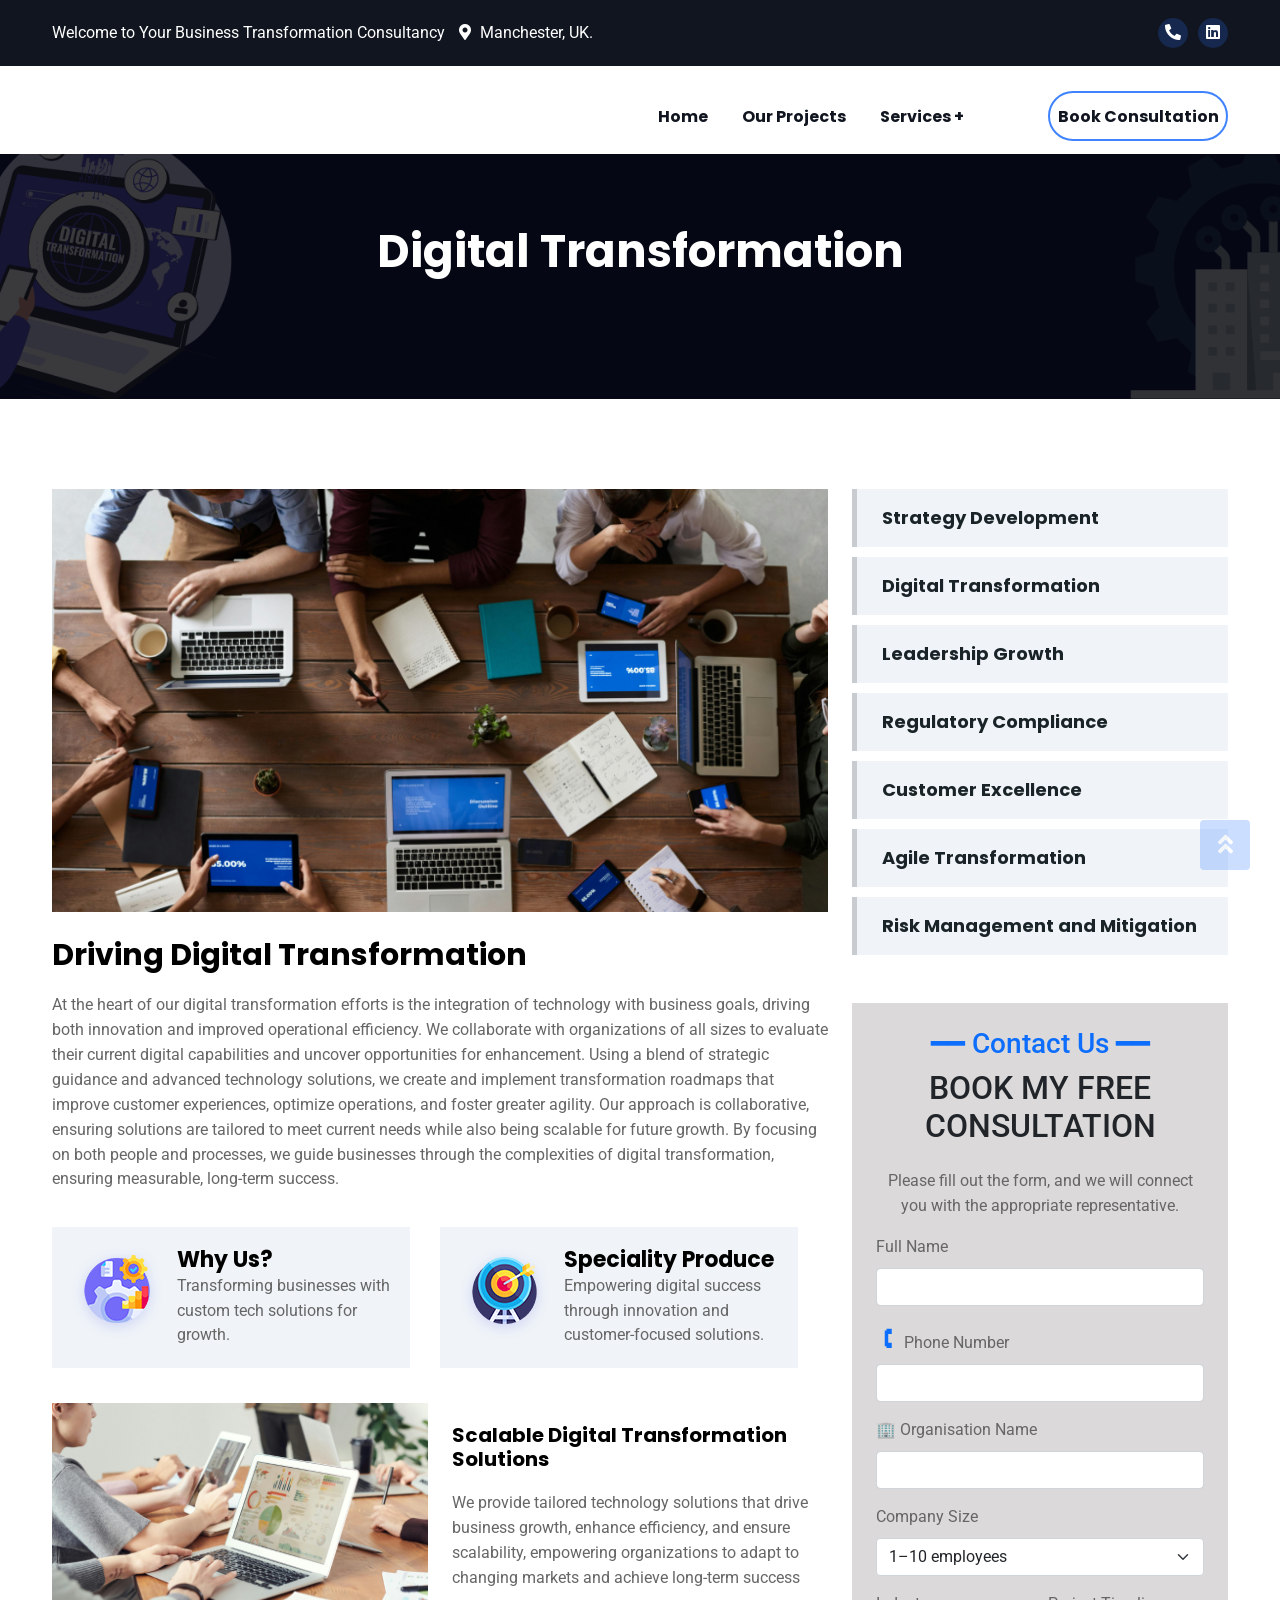
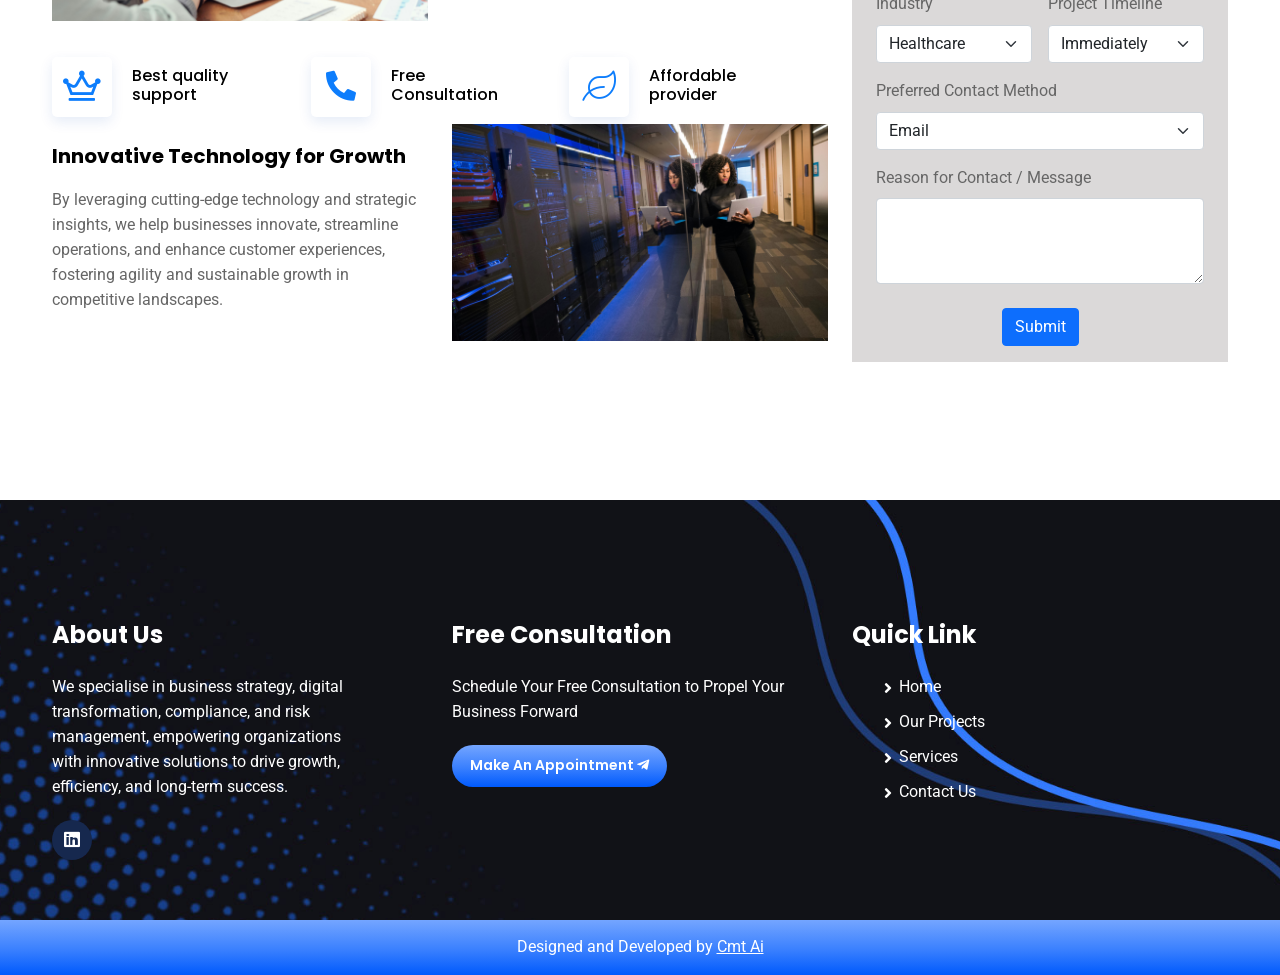
<file: Digital-Upgrade.html>
<!DOCTYPE html>
<html lang="en">
  <head>
    <!-- Required Meta Tags -->
    <meta charset="UTF-8" />
    <meta name="viewport" content="width=device-width, initial-scale=1.0" />
    <meta http-equiv="X-UA-Compatible" content="ie=edge" />

    <!-- Page Title -->
      <title>Your Business Transformation Consultancy</title>

    <!-- Favicon Icon -->
    <link rel="shortcut icon" href="favicon.png" />

    <!-- CSS Files -->
    <link rel="stylesheet" href="assets/css/animate.css" />
    <link rel="stylesheet" href="assets/css/bootstrap.min.css" />
    <link rel="stylesheet" href="assets/css/all.css" />
    <link rel="stylesheet" href="assets/css/flaticon.css" />
    <link rel="stylesheet" href="assets/css/rs6.css" />
    <link rel="stylesheet" href="assets/css/slick.css" />
    <link rel="stylesheet" href="assets/css/style.css" />

    <link rel="stylesheet" href="assets2/css/bootstrap.min.css" />
    <link rel="stylesheet" href="assets2/css/fontawesome-all.css" />
    <link rel="stylesheet" href="assets2/css/flaticon.css" />
    <link rel="stylesheet" href="assets2/css/animate.css" />
    <link rel="stylesheet" href="assets2/css/nice-select.css" />
    <link rel="stylesheet" href="assets2/css/video.min.css" />
    <link rel="stylesheet" href="assets2/css/jquery.mCustomScrollbar.min.css" />
    <link rel="stylesheet" href="assets2/css/slick.css" />
    <link rel="stylesheet" href="assets2/css/lightbox.css" />
    <link rel="stylesheet" href="assets2/css/rs6.css" />
    <link rel="stylesheet" href="assets2/css/slick-theme.css" />
    <link rel="stylesheet" href="assets2/css/style.css" />
  </head>

  <body class="pr2-body">
    <!-- Preloader-->
    <div class="loading-preloader">
      <div id="loading-preloader">
        <div class="line_shape"></div>
        <div class="line_shape"></div>
        <div class="line_shape"></div>
        <div class="line_shape"></div>
        <div class="line_shape"></div>
        <div class="line_shape"></div>
        <div class="line_shape"></div>
        <div class="line_shape"></div>
        <div class="line_shape"></div>
        <div class="line_shape"></div>
      </div>
    </div>
    <!-- Preloader End -->

    <!-- ScrollTop Button -->
    <a href="#" class="pr2-scroll-top"
      ><i class="fas fa-angle-double-up"></i
    ></a>

<!-- Header Section -->
<header id="main-header" class="main-header-area header-style-five " style="background-color: white">
  <!-- Header Top -->
 
<div class="pr2-header-top">
  <div class="container">
    <div class="row align-items-center">
      <div class="col-lg-8">
        <div class="pr2-top-left">
          <span>Welcome to Your Business Transformation Consultancy</span>
          <span
            ><i class="fas fa-map-marker-alt"></i>  Manchester, UK.</span
          >
          
        </div>
      </div>
      <div class="col-lg-4">
        <div class="pr2-top-right">
          <a href="contact.html" title="Contact Us"><i class="fas fa-phone-alt" ></i></a>
          <a href="https://www.linkedin.com/company/your-business-transformation-consultancy-ltd/"><i class="fab fa-linkedin" title="LinkedIn"></i></a>
        </div>
      </div>
    </div>
  </div>
</div>
<!-- End of Header Top -->
  <div class="container " style="padding-top: 10px; padding-bottom: 10px;">
    <div class="header-main-menu clearfix">
      <div class="site-logo float-left">
        <a href="../index.html">
          <video autoplay muted loop playsinline style="height: 60px; ">
            <source src="assets/logo.mp4" type="video/mp4" />
            Your browser does not support the video tag.
          </video>
        </a>
      </div>
      
      <div class="main-header-menu-item float-right">
        <nav class="main-navigation-area clearfix ul-li">
          <ul class="menu-navigation">
            <li>
              <a href="index.html">Home</a>
            </li>
            <li><a href="projects.html">Our Projects</a></li>
            <li class="dropdown">
              <a href="#">Services +</a>
              <ul class="dropdown-menu clearfix">
                <li><a href="Strategy-Development.html">Strategy Development</a></li>
                <li><a href="Digital-Upgrade.html">Digital Transformation</a></li>
                <li><a href="Leadership-Growth.html">Leadership Growth</a></li>
                <li><a href="Regulatory-Compliance.html">Regulatory Compliance</a></li>
                <li><a href="Customer-Excellence.html">Customer Excellence</a></li>
                <li><a href="Agile-Transformation.html">Agile Transformation</a></li>
                <li><a href="Risk-Management.html">Risk Management and Mitigation</a></li>
              </ul>
            </li>
            <li>
              <div class="header-cta-btn text-center">
                <a href="contact.html" class="cta">Book Consultation</a>
              </div>
            </li>
            
          </ul>
        </nav>
        <!-- <div class="header-cta-btn text-center float-right">
          <a href="../contact.html" class="cta">Free consult</a>
        </div> -->
      </div>
    </div>
    <div class="str-mobile_menu relative-position">
      <div class="str-mobile_menu_button str-open_mobile_menu">
        <i class="fas fa-bars"></i>
      </div>
      <div class="str-mobile_menu_wrap">
        <div class="mobile_menu_overlay str-open_mobile_menu"></div>
        <div class="str-mobile_menu_content">
          <div class="str-mobile_menu_close str-open_mobile_menu">
            <span><i class="fas fa-times"></i></span>
          </div>
          <div class="m-brand-logo text-center">
            <a href="../index.html">
              <video autoplay muted loop playsinline style="height: 50px; ">
                <source src="assets/logo.mp4" type="video/mp4" />
                Your browser does not support the video tag.
              </video>
            </a>
          </div>
          <nav class="str-mobile-main-navigation clearfix ul-li">
            <ul id="main-nav" class="navbar-nav text-capitalize clearfix">
              <li>
                <a href="index.html">Home</a>
              </li>
              <li><a href="projects.html">Our Projects</a></li>
              <li class="dropdown">
                <a href="#">services</a>
                <ul class="dropdown-menu clearfix">
                  <li><a href="Strategy-Development.html">Strategy Development</a></li>
                  <li><a href="Digital-Upgrade.html">Digital Transformation</a></li>
                  <li><a href="Leadership-Growth.html">Leadership Growth</a></li>
                  <li><a href="Regulatory-Compliance.html">Regulatory Compliance</a></li>
                  <li><a href="Customer-Excellence.html">Customer Excellence</a></li>
                  <li><a href="Agile-Transformation.html">Agile Transformation</a></li>
                  <li><a href="Risk-Management.html">Risk Management and Mitigation</a></li>
                </ul>
              </li>
              
              <li>
                <a href="../contact.html" class="cta">Free consult</a>
              </li>
            </ul>
          </nav>
        </div>
      </div>
    </div>
    <!-- /mobile-menu -->
  </div>
</header>
<!-- End of Header Section -->

<div style="padding-top: 100px;"></div>



<!-- Start of Breadcrumb section
	============================================= -->
	<section id="pr-breadcrumb" class="pr-breadcrumb-section position-relative " data-background="assets/images/service/d-bg.png" style="margin-top: 40px;">
		<span class="background_overlay"></span>
		<div class="container">
			<div class="pr-breadcrumb-content  text-center headline">
				<h2>Digital Transformation</h2>
			</div>
		</div>
	</section>	
<!-- End of Breadcrumb section
	============================================= -->

<!-- Start of service single section
	============================================= -->
	<section id="pr-service-details" class="pr-service-details-section">
		<div class="container">
			<div class="pr-service-details-content">
				<div class="row">
					
					<div class="col-lg-8">
						<div class="pr-service-details-text">
							<div class="pr-service-details-img">
								<img src="assets/images/service/d1.png" alt="">
							</div>
							<div class="pr-service-details-text-wrap headline pera-content">
								<h3>Driving Digital Transformation</h3>
								<p>At the heart of our digital transformation efforts is the integration of technology with business goals, driving both innovation and improved operational efficiency.

                  We collaborate with organizations of all sizes to evaluate their current digital capabilities and uncover opportunities for enhancement.
                  
                  Using a blend of strategic guidance and advanced technology solutions, we create and implement transformation roadmaps that improve customer experiences, optimize operations, and foster greater agility.
                  
                  Our approach is collaborative, ensuring solutions are tailored to meet current needs while also being scalable for future growth.
                  
                  By focusing on both people and processes, we guide businesses through the complexities of digital transformation, ensuring measurable, long-term success.
                  
                  </p>
								<div class="pr-service-details-feature d-flex">
									<div class="pr-service-details-ft-icon-text headline pera-content">
										<div class="pr-service-details-ft-icon float-left">
											<img src="assets2/img/logo/sd-icon1.png" alt="">
										</div>
										<div class="pr-service-details-ft-text">
											<h4><a href="service-single.html">Why Us?</a></h4>
											<p>Transforming businesses with custom tech solutions for growth.</p>
										</div>
									</div>
									<div class="pr-service-details-ft-icon-text headline pera-content">
										<div class="pr-service-details-ft-icon float-left">
											<img src="assets2/img/logo/sd-icon2.png" alt="">
										</div>
										<div class="pr-service-details-ft-text">
											<h4><a href="service-single.html">Speciality Produce</a></h4>
											<p>Empowering digital success through innovation and customer-focused solutions.</p>
										</div>
									</div>
								</div>
								<div class="pr-service-details-img-text-item">
									<div class="row">
										<div class="col-md-6">
											<div class="pr-service-details-img-item">
												<img src="assets/images/service/d2.png" alt="">
											</div>
										</div>
										<div class="col-md-6">
											<div class="pr-service-details-text-item">
												<h4>Scalable Digital Transformation Solutions</h4>
												<p>We provide tailored technology solutions that drive business growth, enhance efficiency, and ensure scalability, empowering organizations to adapt to changing markets and achieve long-term success</p>
											</div>
										</div>
									</div>
								</div>
								<div class="pr-service-commit d-flex">
									<div class="pr-service-commit-inner d-flex align-items-center headline pera-content">
										<div class="pr-service-commit-icon text-center float-left">
											<i class="far fa-crown"></i>
										</div>
										<div class="pr-service-commit-text">
											<h3><a>Best quality
											support</a></h3>
										</div>
									</div>
									<div class="pr-service-commit-inner d-flex align-items-center headline pera-content">
										<div class="pr-service-commit-icon text-center float-left">
											<i class="fas fa-phone-alt"></i>
										</div>
										<div class="pr-service-commit-text">
											<h3><a>Free Consultation</a></h3>
										</div>
									</div>
									<div class="pr-service-commit-inner d-flex align-items-center headline pera-content">
										<div class="pr-service-commit-icon text-center float-left">
											<i class="fal fa-leaf"></i>
										</div>
										<div class="pr-service-commit-text">
											<h3><a>Affordable
											provider</a></h3>
										</div>
									</div>
								</div>
                <div class="pr-service-details-img-text-item">
									<div class="row">
										
										<div class="col-md-6">
											<div class="pr-service-details-text-item">
												<h4>Innovative Technology for Growth</h4>
												<p>By leveraging cutting-edge technology and strategic insights, we help businesses innovate, streamline operations, and enhance customer experiences, fostering agility and sustainable growth in competitive landscapes.</p>
											</div>
										</div>
                    <div class="col-md-6">
											<div class="pr-service-details-img-item">
												<img src="assets/images/service/d3.png" alt="">
											</div>
										</div>
									</div>
								</div>
							</div>
						
						</div>
					</div>
          <div class="col-lg-4">
						<div class="service-side-bar">
							<div class="service-category ul-li-block">
								<ul>
									<li><a href="Strategy-Development.html">Strategy Development</a></li>
									<li><a href="Digital-Upgrade.html">Digital Transformation</a></li>
									<li><a href="Leadership-Growth.html">Leadership Growth</a></li>
									<li><a href="Regulatory-Compliance.html">Regulatory Compliance</a></li>
									<li><a href="Customer-Excellence.html">Customer Excellence</a></li>
									<li><a href="Agile-Transformation.html">Agile Transformation</a></li>
									<li><a href="Risk-Management.html">Risk Management and Mitigation</a></li>
								</ul>
							</div>
								<!-- Start of contact form section
	============================================= -->
	<section class="container my-5" style="background-color: rgb(219, 217, 217);">
    <h3 class="title-tag text-primary text-center mt-4" >
      ━━ Contact Us ━━
    </h3>
    
    <h2 class="text-center mb-4 text-dark">BOOK MY FREE CONSULTATION</h2>
    <p class="text-center">Please fill out the form, and we will connect you with the appropriate representative.</p>

    <form id="consultationForm">
      <div class="row g-3">
        <div class="col-md-12">
          <label for="fullName" class="form-label">Full Name</label>
          <input type="text" class="form-control" id="fullName" required />
        </div>
        <div class="col-md-12">
          <label for="phone" class="form-label"> <span class="text-primary h3">🕻</span>Phone Number</label>
          <input type="tel" class="form-control" id="phone" required />
        </div>
        <div class="col-md-12">
          <label for="orgName" class="form-label"> &#127970; Organisation Name</label>
          <input type="text" class="form-control" id="orgName" required />
        </div>
        <div class="col-md-12">
          <label for="companySize" class="form-label">Company Size</label>
          <select id="companySize" class="form-select">
            <option>1–10 employees</option>
            <option>11–50 employees</option>
            <option>51–200 employees</option>
            <option>201–500 employees</option>
            <option>500+ employees</option>
            <option>Other</option>
          </select>
          <input type="text" id="companySizeOther" class="form-control mt-2 d-none" placeholder="Please specify">
        </div>
        <div class="col-md-6">
          <label for="industry" class="form-label">Industry</label>
          <select id="industry" class="form-select">
            <option>Healthcare</option>
            <option>Finance</option>
            <option>Manufacturing</option>
            <option>Retail</option>
            <option>Technology</option>
            <option>Government</option>
            <option>Education</option>
            <option>Other</option>
          </select>
          <input type="text" id="industryOther" class="form-control mt-2 d-none" placeholder="Please specify">
        </div>
        <div class="col-md-6">
          <label for="timeline" class="form-label">Project Timeline</label>
          <select id="timeline" class="form-select">
            <option>Immediately</option>
            <option>Within 1–3 months</option>
            <option>Within 6 months</option>
            <option>No specific timeframe</option>
            <option>Other</option>
          </select>
          <input type="text" id="timelineOther" class="form-control mt-2 d-none" placeholder="Please specify">
        </div>
        <div class="col-md-12">
          <label for="contactMethod" class="form-label">Preferred Contact Method</label>
          <select id="contactMethod" class="form-select">
            <option>Email</option>
            <option>Phone</option>
            <option>Video Call</option>
            <option>Other</option>
          </select>
          <input type="text" id="contactMethodOther" class="form-control mt-2 d-none" placeholder="Please specify">
        </div>
        <div class="col-12">
          <label for="message" class="form-label">Reason for Contact / Message</label>
          <textarea id="message" class="form-control" rows="3" required></textarea>
        </div>
        
        <div class="col-12 text-center mt-4 font-weight-bold ">
          <button type="submit" class="btn btn-primary">Submit</button>
        </div>
        <div id="alertMsg" class="mt-3 text-center"></div>
      </div>
    </form>
  </section>
<!-- End of contact form section
	============================================= -->	
						</div>
					</div>
				</div>
			</div>
		</div>
	</section>
<!-- End of service single section
	============================================= -->


       <!-- Footer Section -->
       <footer class="pr2-footer" data-background="assets/images/footer/bg.jpg">
        <div class="container">
          <div class="row">
            <div class="col-lg-4 col-md-6">
              <div class="pr2-footer-widget wow fadeInUp">
                <div class="pr2-headline">
                  <h4>about us</h4>
                </div>
                <div class="pr2-pera-txt">
                  <p>
                    We specialise in business strategy, digital transformation,
                    compliance, and risk <br />management, empowering
                    organizations <br />
                    with innovative solutions to drive growth, <br />
                    efficiency, and long-term success.
                  </p>
                </div>
                <div class="pr2-ft-socials">
                  <a
                    href="https://www.linkedin.com/company/your-business-transformation-consultancy-ltd/"
                    ><i class="fab fa-linkedin"></i
                  ></a>
                  <!-- <a href="#"><i class="fab fa-instagram"></i></a>
                                  <a href="#"><i class="fab fa-facebook"></i></a>
                                  <a href="#"><i class="fab fa-pinterest"></i></a> -->
                </div>
              </div>
            </div>
            <div class="col-lg-4 col-md-6">
              <div class="pr2-footer-widget wow fadeInUp" data-wow-delay="0.3s">
                <div class="pr2-headline">
                  <h4>Free Consultation</h4>
                </div>
                <div class="pr2-pera-txt">
                  <p>Schedule Your Free Consultation to Propel Your Business Forward</p>
                </div>
                <div class="pr2-sb-form">
                  <form action="#">
                    <div
                      class="pr2-primary-btn wow fadeInUp"
                      data-wow-delay="0.2s" style="color: white;"
                    >
                      <a href="contact.html"
                        >Make an appointment <i class="fab fa-telegram-plane"></i
                      ></a>
                    </div>
                  </form>
                </div>
              </div>
            </div>
            <div class="col-lg-4 col-md-6">
              <div class="pr2-footer-widget wow fadeInUp" data-wow-delay="0.1s">
                <div class="pr2-headline">
                  <h4>Quick Link</h4>
                  <div class="pr2-ft-links">
                    <ul>
                      <li><a href="index.html">Home</a></li>
                      <li><a href="projects.html">Our Projects</a></li>
                      <li><a href="Strategy-Development.html">Services</a></li>
                      <li><a href="contact.html">Contact Us</a></li>
                    </ul>
                  </div>
                </div>
              </div>
            </div>
          </div>
        </div>
        <div class="pr2-copyright">
          <div class="pr2-pera-txt">
            <p>Designed and Developed by <a href="https://www.cmtai.in/" style="text-decoration: underline;">Cmt Ai</a></p>
          </div>
        </div>
      </footer>
      <!-- footer section end -->
    <!-- Javascript Files -->
    <script src="assets/js/contacthandle.js"></script>
    <script src="assets/js/jquery-2.2.4.min.js"></script>
    <script src="assets/js/bootstrap.min.js"></script>
    <script src="assets/js/slick.min.js"></script>
    <script src="assets/js/counterup.min.js"></script>
    <script src="assets/js/waypoints.min.js"></script>
    <script src="assets/js/easing.min.js"></script>
    <script src="assets/js/wow.min.js"></script>
    <script src="assets/js/rbtools.min.js"></script>
    <script src="assets/js/rs6.min.js"></script>
    <script src="assets/js/parallax-scroll.js"></script>
    <script src="assets/js/scripts.js"></script>

    <!-- <script src="assets2/js/jquery.min.js"></script> -->
    <script src="assets2/js/bootstrap.min.js"></script>
    <script src="assets2/js/popper.min.js"></script>
    <script src="assets2/js/jquery.magnific-popup.min.js"></script>
    <script src="assets2/js/appear.js"></script>
    <script src="assets2/js/slick.js"></script>
    <script src="assets2/js/jquery.nice-select.min.js"></script>
    <script src="assets2/js/jquery.mCustomScrollbar.concat.min.js"></script>
    <script src="assets2/js/wow.min.js"></script>
    <script src="assets2/js/lightbox.js"></script>
    <script src="assets2/js/rbtools.min.js"></script>
    <script src="assets2/js/rs6.min.js"></script>
    <script src="assets2/js/script.js"></script>
    <script src="assets2/js/gmaps.min.js"></script>

    <script>
      var revapi24, tpj;
      function revinit_revslider241() {
        jQuery(function () {
          tpj = jQuery;
          revapi24 = tpj("#rev_slider_24_1");
          if (revapi24 == undefined || revapi24.revolution == undefined) {
            revslider_showDoubleJqueryError("rev_slider_24_1");
          } else {
            revapi24.revolution({
              DPR: "dpr",
              sliderLayout: "fullwidth",
              visibilityLevels: "1240,1024,778,480",
              gridwidth: 1240,
              gridheight: 1000,
              perspective: 600,
              perspectiveType: "global",
              editorheight: "900,768,960,720",
              responsiveLevels: "1240,1024,778,480",
              ajaxUrl:
                "https://html.themexriver.com/nayeem/wp-admin/admin-ajax.php",
              ajaxNonce: "5b0952ec44",
              progressBar: { disableProgressBar: true },
              navigation: {
                onHoverStop: false,
              },
              fallbacks: {
                allowHTML5AutoPlayOnAndroid: true,
              },
            });
          }
        });
      } // End of RevInitScript
      var once_revslider241 = false;

      jQuery(window).on("load", function () {
        revinit_revslider241();
      });
    </script>
  </body>
</html>
</file>
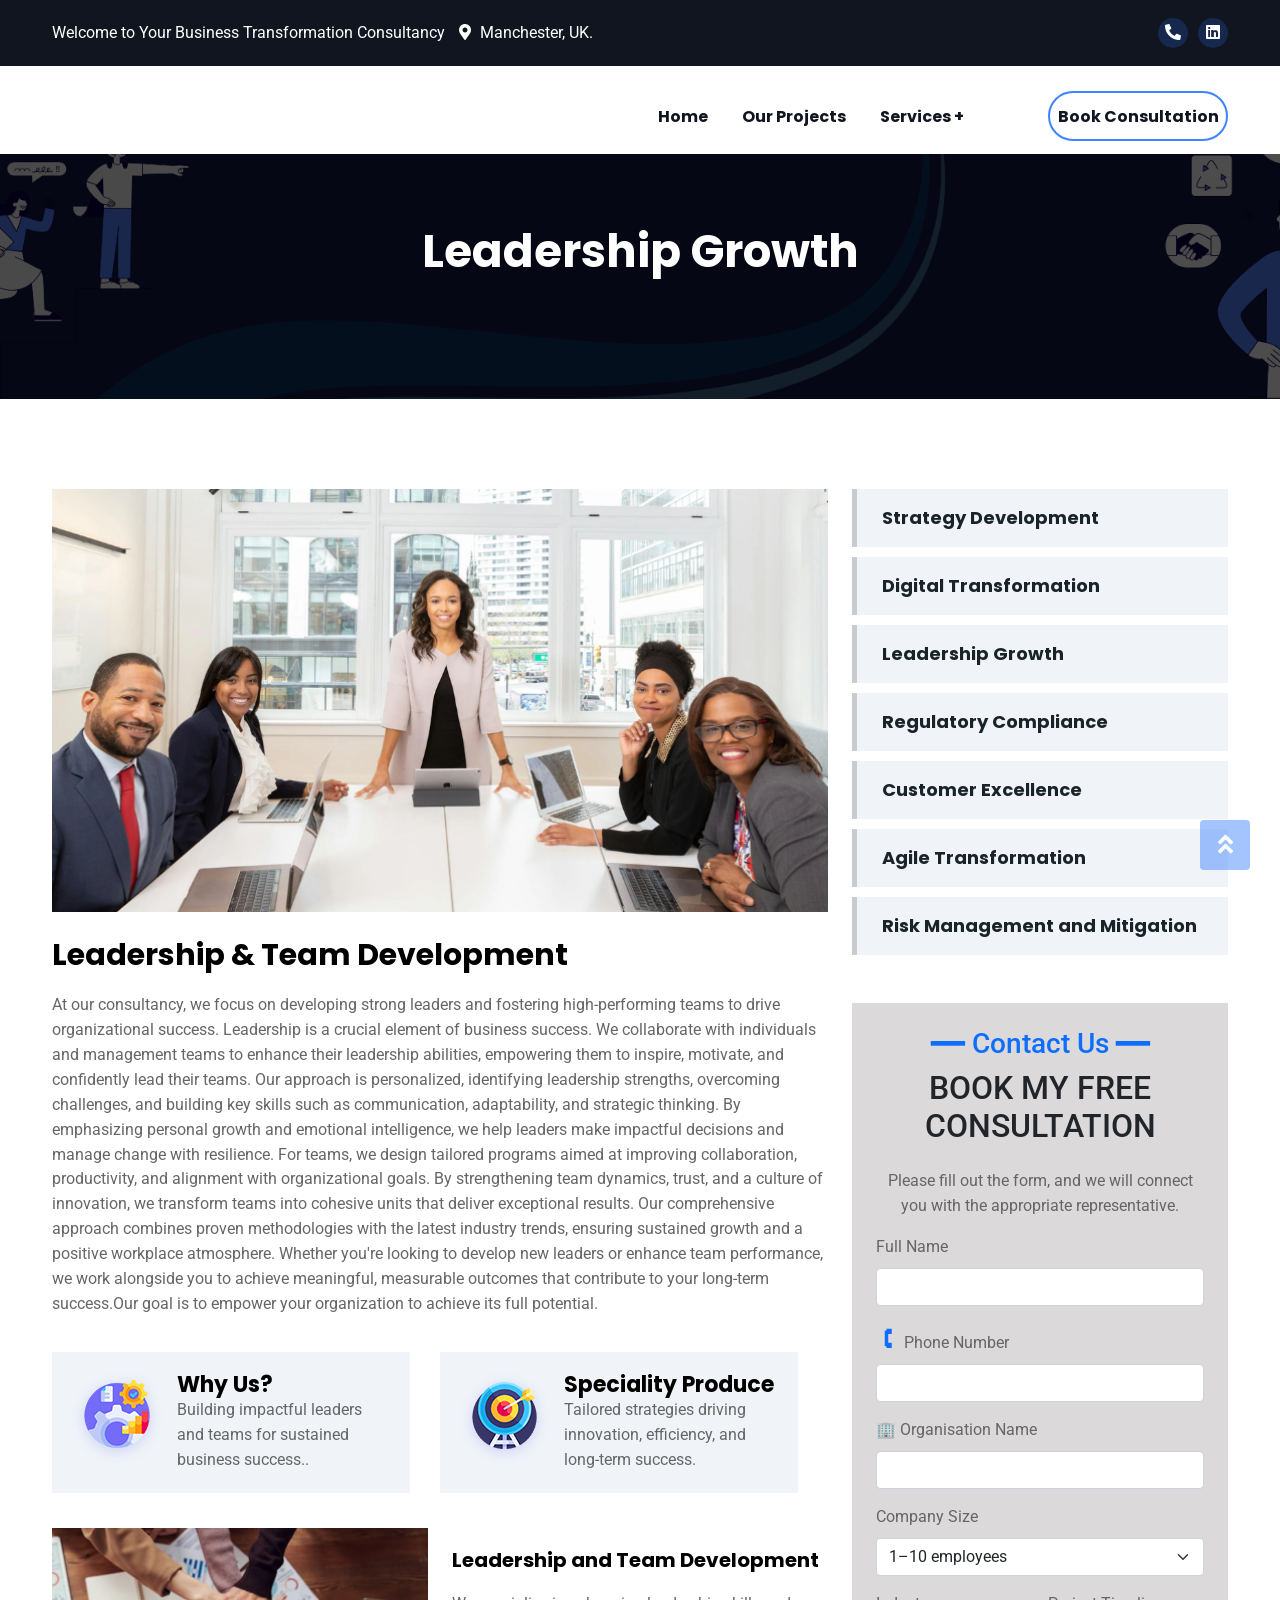
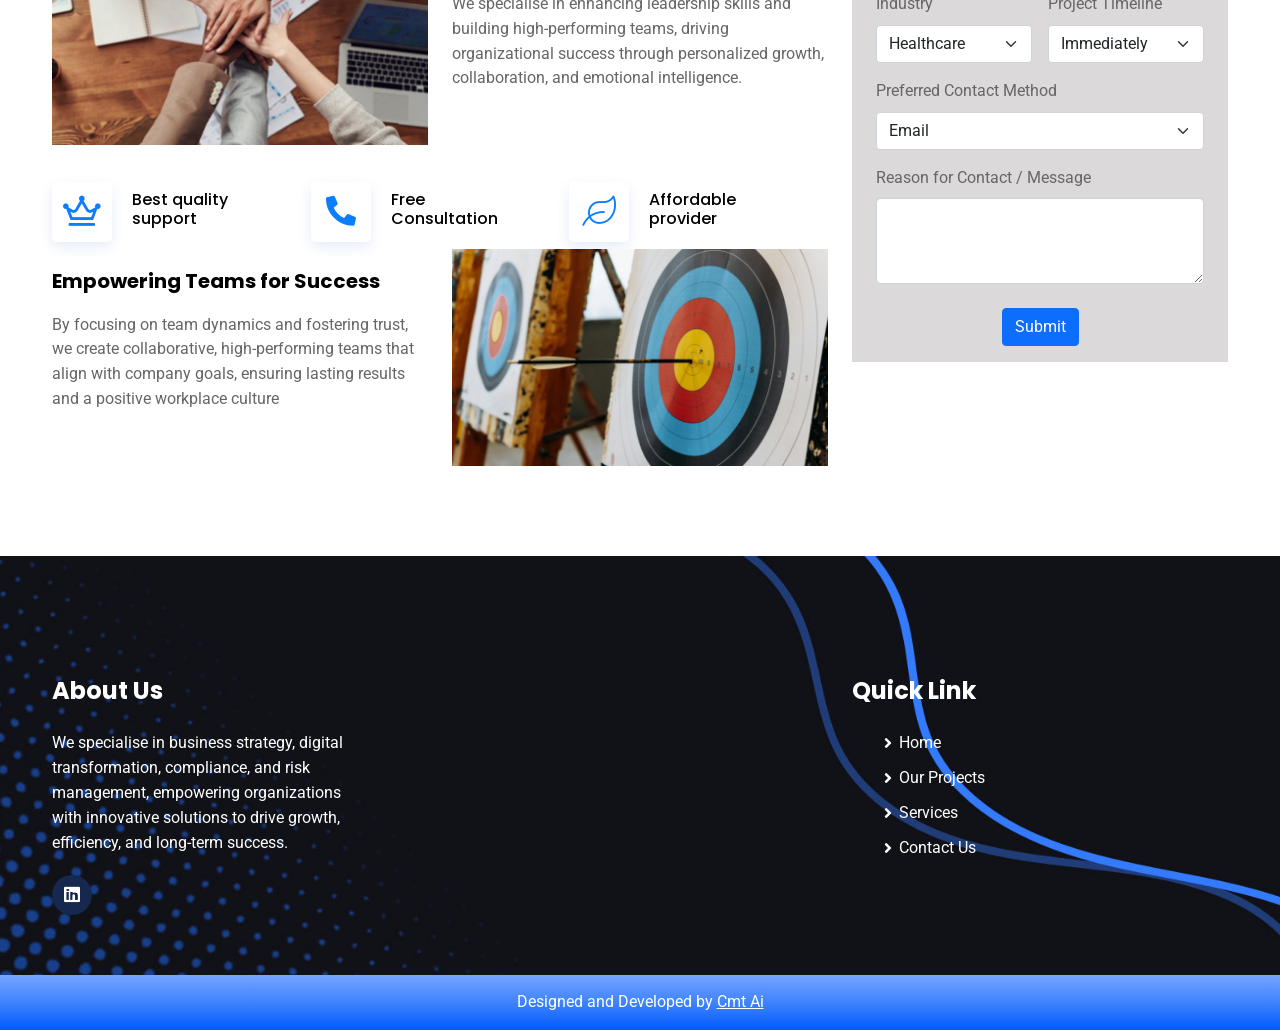
<file: Leadership-Growth.html>
<!DOCTYPE html>
<html lang="en">
  <head>
    <!-- Required Meta Tags -->
    <meta charset="UTF-8" />
    <meta name="viewport" content="width=device-width, initial-scale=1.0" />
    <meta http-equiv="X-UA-Compatible" content="ie=edge" />

    <!-- Page Title -->
      <title>Your Business Transformation Consultancy</title>

    <!-- Favicon Icon -->
    <link rel="shortcut icon" href="favicon.png" />

    <!-- CSS Files -->
    <link rel="stylesheet" href="assets/css/animate.css" />
    <link rel="stylesheet" href="assets/css/bootstrap.min.css" />
    <link rel="stylesheet" href="assets/css/all.css" />
    <link rel="stylesheet" href="assets/css/flaticon.css" />
    <link rel="stylesheet" href="assets/css/rs6.css" />
    <link rel="stylesheet" href="assets/css/slick.css" />
    <link rel="stylesheet" href="assets/css/style.css" />

    <link rel="stylesheet" href="assets2/css/bootstrap.min.css" />
    <link rel="stylesheet" href="assets2/css/fontawesome-all.css" />
    <link rel="stylesheet" href="assets2/css/flaticon.css" />
    <link rel="stylesheet" href="assets2/css/animate.css" />
    <link rel="stylesheet" href="assets2/css/nice-select.css" />
    <link rel="stylesheet" href="assets2/css/video.min.css" />
    <link rel="stylesheet" href="assets2/css/jquery.mCustomScrollbar.min.css" />
    <link rel="stylesheet" href="assets2/css/slick.css" />
    <link rel="stylesheet" href="assets2/css/lightbox.css" />
    <link rel="stylesheet" href="assets2/css/rs6.css" />
    <link rel="stylesheet" href="assets2/css/slick-theme.css" />
    <link rel="stylesheet" href="assets2/css/style.css" />
  </head>

  <body class="pr2-body">
    <!-- Preloader-->
    <div class="loading-preloader">
      <div id="loading-preloader">
        <div class="line_shape"></div>
        <div class="line_shape"></div>
        <div class="line_shape"></div>
        <div class="line_shape"></div>
        <div class="line_shape"></div>
        <div class="line_shape"></div>
        <div class="line_shape"></div>
        <div class="line_shape"></div>
        <div class="line_shape"></div>
        <div class="line_shape"></div>
      </div>
    </div>
    <!-- Preloader End -->

    <!-- ScrollTop Button -->
    <a href="#" class="pr2-scroll-top"
      ><i class="fas fa-angle-double-up"></i
    ></a>

<!-- Header Section -->
<header id="main-header" class="main-header-area header-style-five " style="background-color: white">
  <!-- Header Top -->
 
<div class="pr2-header-top">
  <div class="container">
    <div class="row align-items-center">
      <div class="col-lg-8">
        <div class="pr2-top-left">
          <span>Welcome to Your Business Transformation Consultancy</span>
          <span
            ><i class="fas fa-map-marker-alt"></i>  Manchester, UK.</span
          >
          
        </div>
      </div>
      <div class="col-lg-4">
        <div class="pr2-top-right">
          <a href="contact.html" title="Contact Us"><i class="fas fa-phone-alt" ></i></a>
          <a href="https://www.linkedin.com/company/your-business-transformation-consultancy-ltd/"><i class="fab fa-linkedin" title="LinkedIn"></i></a>
        </div>
      </div>
    </div>
  </div>
</div>
<!-- End of Header Top -->
  <div class="container " style="padding-top: 10px; padding-bottom: 10px;" >
    <div class="header-main-menu clearfix">
      <div class="site-logo float-left">
        <a href="../index.html">
          <video autoplay muted loop playsinline style="height: 60px; ">
            <source src="assets/logo.mp4" type="video/mp4" />
            Your browser does not support the video tag.
          </video>
        </a>
      </div>
      
      <div class="main-header-menu-item float-right">
        <nav class="main-navigation-area clearfix ul-li">
          <ul class="menu-navigation">
            <li>
              <a href="index.html">Home</a>
            </li>
            <li><a href="projects.html">Our Projects</a></li>
            <li class="dropdown">
              <a href="#">Services +</a>
              <ul class="dropdown-menu clearfix">
                <li><a href="Strategy-Development.html">Strategy Development</a></li>
                <li><a href="Digital-Upgrade.html">Digital Transformation</a></li>
                <li><a href="Leadership-Growth.html">Leadership Growth</a></li>
                <li><a href="Regulatory-Compliance.html">Regulatory Compliance</a></li>
                <li><a href="Customer-Excellence.html">Customer Excellence</a></li>
                <li><a href="Agile-Transformation.html">Agile Transformation</a></li>
                <li><a href="Risk-Management.html">Risk Management and Mitigation</a></li>
              </ul>
            </li>
            <li>
              <div class="header-cta-btn text-center">
                <a href="contact.html" class="cta">Book Consultation</a>
              </div>
            </li>
            
          </ul>
        </nav>
        <!-- <div class="header-cta-btn text-center float-right">
          <a href="../contact.html" class="cta">Free consult</a>
        </div> -->
      </div>
    </div>
    <div class="str-mobile_menu relative-position">
      <div class="str-mobile_menu_button str-open_mobile_menu">
        <i class="fas fa-bars"></i>
      </div>
      <div class="str-mobile_menu_wrap">
        <div class="mobile_menu_overlay str-open_mobile_menu"></div>
        <div class="str-mobile_menu_content">
          <div class="str-mobile_menu_close str-open_mobile_menu">
            <span><i class="fas fa-times"></i></span>
          </div>
          <div class="m-brand-logo text-center">
            <a href="../index.html">
              <video autoplay muted loop playsinline style="height: 50px; ">
                <source src="assets/logo.mp4" type="video/mp4" />
                Your browser does not support the video tag.
              </video>
            </a>
          </div>
          <nav class="str-mobile-main-navigation clearfix ul-li">
            <ul id="main-nav" class="navbar-nav text-capitalize clearfix">
              <li>
                <a href="index.html">Home</a>
              </li>
              <li><a href="projects.html">Our Projects</a></li>
              <li class="dropdown">
                <a href="#">services</a>
                <ul class="dropdown-menu clearfix">
                  <li><a href="Strategy-Development.html">Strategy Development</a></li>
                  <li><a href="Digital-Upgrade.html">Digital Transformation</a></li>
                  <li><a href="Leadership-Growth.html">Leadership Growth</a></li>
                  <li><a href="Regulatory-Compliance.html">Regulatory Compliance</a></li>
                  <li><a href="Customer-Excellence.html">Customer Excellence</a></li>
                  <li><a href="Agile-Transformation.html">Agile Transformation</a></li>
                  <li><a href="Risk-Management.html">Risk Management and Mitigation</a></li>
                </ul>
              </li>
              
              <li>
                <a href="../contact.html" class="cta">Free consult</a>
              </li>
            </ul>
          </nav>
        </div>
      </div>
    </div>
    <!-- /mobile-menu -->
  </div>
</header>
<!-- End of Header Section -->

<div style="padding-top: 100px;"></div>


<!-- Start of Breadcrumb section
	============================================= -->
	<section id="pr-breadcrumb" class="pr-breadcrumb-section position-relative " data-background="assets/images/service/l-bg.png" style="margin-top: 40px;">
		<span class="background_overlay"></span>
		<div class="container">
			<div class="pr-breadcrumb-content  text-center headline">
				<h2>Leadership Growth</h2>
			</div>
		</div>
	</section>	
<!-- End of Breadcrumb section
	============================================= -->

<!-- Start of service single section
	============================================= -->
	<section id="pr-service-details" class="pr-service-details-section">
		<div class="container">
			<div class="pr-service-details-content">
				<div class="row">
					
					<div class="col-lg-8">
						<div class="pr-service-details-text">
							<div class="pr-service-details-img">
								<img src="assets/images/service/l1.png" alt="">
							</div>
							<div class="pr-service-details-text-wrap headline pera-content">
								<h3>Leadership & Team Development</h3>
								<p>At our consultancy, we focus on developing strong leaders and fostering high-performing teams to drive organizational success.

                  Leadership is a crucial element of business success. We collaborate with individuals and management teams to enhance their leadership abilities, empowering them to inspire, motivate, and confidently lead their teams. Our approach is personalized, identifying leadership strengths, overcoming challenges, and building key skills such as communication, adaptability, and strategic thinking.
                  
                  By emphasizing personal growth and emotional intelligence, we help leaders make impactful decisions and manage change with resilience. For teams, we design tailored programs aimed at improving collaboration, productivity, and alignment with organizational goals.
                  
                  By strengthening team dynamics, trust, and a culture of innovation, we transform teams into cohesive units that deliver exceptional results. Our comprehensive approach combines proven methodologies with the latest industry trends, ensuring sustained growth and a positive workplace atmosphere.
                  
                  Whether you're looking to develop new leaders or enhance team performance, we work alongside you to achieve meaningful, measurable outcomes that contribute to your long-term success.Our goal is to empower your organization to achieve its full potential.</p>
								<div class="pr-service-details-feature d-flex">
									<div class="pr-service-details-ft-icon-text headline pera-content">
										<div class="pr-service-details-ft-icon float-left">
											<img src="assets2/img/logo/sd-icon1.png" alt="">
										</div>
										<div class="pr-service-details-ft-text">
											<h4><a href="service-single.html">Why Us?</a></h4>
											<p>Building impactful leaders and teams for sustained business success..</p>
										</div>
									</div>
									<div class="pr-service-details-ft-icon-text headline pera-content">
										<div class="pr-service-details-ft-icon float-left">
											<img src="assets2/img/logo/sd-icon2.png" alt="">
										</div>
										<div class="pr-service-details-ft-text">
											<h4><a href="service-single.html">Speciality Produce</a></h4>
											<p>Tailored strategies driving innovation, efficiency, and long-term success.</p>
										</div>
									</div>
								</div>
								<div class="pr-service-details-img-text-item">
									<div class="row">
										<div class="col-md-6">
											<div class="pr-service-details-img-item">
												<img src="assets/images/service/l2.png" alt="">
											</div>
										</div>
										<div class="col-md-6">
											<div class="pr-service-details-text-item">
												<h4>Leadership and Team Development</h4>
												<p>We specialise in enhancing leadership skills and building high-performing teams, driving organizational success through personalized growth, collaboration, and emotional intelligence.</p>
											</div>
										</div>
									</div>
								</div>
								<div class="pr-service-commit d-flex">
									<div class="pr-service-commit-inner d-flex align-items-center headline pera-content">
										<div class="pr-service-commit-icon text-center float-left">
											<i class="far fa-crown"></i>
										</div>
										<div class="pr-service-commit-text">
											<h3><a>Best quality
											support</a></h3>
										</div>
									</div>
									<div class="pr-service-commit-inner d-flex align-items-center headline pera-content">
										<div class="pr-service-commit-icon text-center float-left">
											<i class="fas fa-phone-alt"></i>
										</div>
										<div class="pr-service-commit-text">
											<h3><a>Free Consultation</a></h3>
										</div>
									</div>
									<div class="pr-service-commit-inner d-flex align-items-center headline pera-content">
										<div class="pr-service-commit-icon text-center float-left">
											<i class="fal fa-leaf"></i>
										</div>
										<div class="pr-service-commit-text">
											<h3><a>Affordable
											provider</a></h3>
										</div>
									</div>
								</div>
                <div class="pr-service-details-img-text-item">
									<div class="row">
										
										<div class="col-md-6">
											<div class="pr-service-details-text-item">
												<h4>Empowering Teams for Success</h4>
												<p>By focusing on team dynamics and fostering trust, we create collaborative, high-performing teams that align with company goals, ensuring lasting results and a positive workplace culture</p>
											</div>
										</div>
                    <div class="col-md-6">
											<div class="pr-service-details-img-item">
												<img src="assets/images/service/l3.png" alt="">
											</div>
										</div>
									</div>
								</div>
							</div>
						
						</div>
					</div>
          <div class="col-lg-4">
						<div class="service-side-bar">
							<div class="service-category ul-li-block">
								<ul>
									<li><a href="Strategy-Development.html">Strategy Development</a></li>
									<li><a href="Digital-Upgrade.html">Digital Transformation</a></li>
									<li><a href="Leadership-Growth.html">Leadership Growth</a></li>
									<li><a href="Regulatory-Compliance.html">Regulatory Compliance</a></li>
									<li><a href="Customer-Excellence.html">Customer Excellence</a></li>
									<li><a href="Agile-Transformation.html">Agile Transformation</a></li>
									<li><a href="Risk-Management.html">Risk Management and Mitigation</a></li>
								</ul>
							</div>
								<!-- Start of contact form section
	============================================= -->
	<section class="container my-5" style="background-color: rgb(219, 217, 217);">
    <h3 class="title-tag text-primary text-center mt-4" >
      ━━ Contact Us ━━
    </h3>
    
    <h2 class="text-center mb-4 text-dark">BOOK MY FREE CONSULTATION</h2>
    <p class="text-center">Please fill out the form, and we will connect you with the appropriate representative.</p>

    <form id="consultationForm">
      <div class="row g-3">
        <div class="col-md-12">
          <label for="fullName" class="form-label">Full Name</label>
          <input type="text" class="form-control" id="fullName" required />
        </div>
        <div class="col-md-12">
          <label for="phone" class="form-label"> <span class="text-primary h3">🕻</span>Phone Number</label>
          <input type="tel" class="form-control" id="phone" required />
        </div>
        <div class="col-md-12">
          <label for="orgName" class="form-label"> &#127970; Organisation Name</label>
          <input type="text" class="form-control" id="orgName" required />
        </div>
        <div class="col-md-12">
          <label for="companySize" class="form-label">Company Size</label>
          <select id="companySize" class="form-select">
            <option>1–10 employees</option>
            <option>11–50 employees</option>
            <option>51–200 employees</option>
            <option>201–500 employees</option>
            <option>500+ employees</option>
            <option>Other</option>
          </select>
          <input type="text" id="companySizeOther" class="form-control mt-2 d-none" placeholder="Please specify">
        </div>
        <div class="col-md-6">
          <label for="industry" class="form-label">Industry</label>
          <select id="industry" class="form-select">
            <option>Healthcare</option>
            <option>Finance</option>
            <option>Manufacturing</option>
            <option>Retail</option>
            <option>Technology</option>
            <option>Government</option>
            <option>Education</option>
            <option>Other</option>
          </select>
          <input type="text" id="industryOther" class="form-control mt-2 d-none" placeholder="Please specify">
        </div>
        <div class="col-md-6">
          <label for="timeline" class="form-label">Project Timeline</label>
          <select id="timeline" class="form-select">
            <option>Immediately</option>
            <option>Within 1–3 months</option>
            <option>Within 6 months</option>
            <option>No specific timeframe</option>
            <option>Other</option>
          </select>
          <input type="text" id="timelineOther" class="form-control mt-2 d-none" placeholder="Please specify">
        </div>
        <div class="col-md-12">
          <label for="contactMethod" class="form-label">Preferred Contact Method</label>
          <select id="contactMethod" class="form-select">
            <option>Email</option>
            <option>Phone</option>
            <option>Video Call</option>
            <option>Other</option>
          </select>
          <input type="text" id="contactMethodOther" class="form-control mt-2 d-none" placeholder="Please specify">
        </div>
        <div class="col-12">
          <label for="message" class="form-label">Reason for Contact / Message</label>
          <textarea id="message" class="form-control" rows="3" required></textarea>
        </div>
        
        <div class="col-12 text-center mt-4 font-weight-bold ">
          <button type="submit" class="btn btn-primary">Submit</button>
        </div>
        <div id="alertMsg" class="mt-3 text-center"></div>
      </div>
    </form>
  </section>
<!-- End of contact form section
	============================================= -->	
						</div>
					</div>
				</div>
			</div>
		</div>
	</section>
<!-- End of service single section
	============================================= -->



       <!-- Footer Section -->
       <footer class="pr2-footer" data-background="assets/images/footer/bg.jpg">
        <div class="container">
          <div class="row">
            <div class="col-lg-4 col-md-6">
              <div class="pr2-footer-widget wow fadeInUp">
                <div class="pr2-headline">
                  <h4>about us</h4>
                </div>
                <div class="pr2-pera-txt">
                  <p>
                    We specialise in business strategy, digital transformation,
                    compliance, and risk <br />management, empowering
                    organizations <br />
                    with innovative solutions to drive growth, <br />
                    efficiency, and long-term success.
                  </p>
                </div>
                <div class="pr2-ft-socials">
                  <a
                    href="https://www.linkedin.com/company/your-business-transformation-consultancy-ltd/"
                    ><i class="fab fa-linkedin"></i
                  ></a>
                  <!-- <a href="#"><i class="fab fa-instagram"></i></a>
                                  <a href="#"><i class="fab fa-facebook"></i></a>
                                  <a href="#"><i class="fab fa-pinterest"></i></a> -->
                </div>
              </div>
            </div>
            <div class="col-lg-4 col-md-6">
              <div class="pr2-footer-widget wow fadeInUp" data-wow-delay="0.3s">
                <div class="pr2-headline">
                  <h4>Free Consultation</h4>
                </div>
                <div class="pr2-pera-txt">
                  <p>Schedule Your Free Consultation to Propel Your Business Forward</p>
                </div>
                <div class="pr2-sb-form">
                  <form action="#">
                    <div
                      class="pr2-primary-btn wow fadeInUp"
                      data-wow-delay="0.2s" style="color: white;"
                    >
                      <a href="contact.html"
                        >Make an appointment <i class="fab fa-telegram-plane"></i
                      ></a>
                    </div>
                  </form>
                </div>
              </div>
            </div>
            <div class="col-lg-4 col-md-6">
              <div class="pr2-footer-widget wow fadeInUp" data-wow-delay="0.1s">
                <div class="pr2-headline">
                  <h4>Quick Link</h4>
                  <div class="pr2-ft-links">
                    <ul>
                      <li><a href="index.html">Home</a></li>
                      <li><a href="projects.html">Our Projects</a></li>
                      <li><a href="Strategy-Development.html">Services</a></li>
                      <li><a href="contact.html">Contact Us</a></li>
                    </ul>
                  </div>
                </div>
              </div>
            </div>
          </div>
        </div>
        <div class="pr2-copyright">
          <div class="pr2-pera-txt">
            <p>Designed and Developed by <a href="https://www.cmtai.in/" style="text-decoration: underline;">Cmt Ai</a></p>
          </div>
        </div>
      </footer>
      <!-- footer section end -->

    <!-- Javascript Files -->
    <script src="assets/js/contacthandle.js"></script>
    <script src="assets/js/jquery-2.2.4.min.js"></script>
    <script src="assets/js/bootstrap.min.js"></script>
    <script src="assets/js/slick.min.js"></script>
    <script src="assets/js/counterup.min.js"></script>
    <script src="assets/js/waypoints.min.js"></script>
    <script src="assets/js/easing.min.js"></script>
    <script src="assets/js/wow.min.js"></script>
    <script src="assets/js/rbtools.min.js"></script>
    <script src="assets/js/rs6.min.js"></script>
    <script src="assets/js/parallax-scroll.js"></script>
    <script src="assets/js/scripts.js"></script>

    <!-- <script src="assets2/js/jquery.min.js"></script> -->
    <script src="assets2/js/bootstrap.min.js"></script>
    <script src="assets2/js/popper.min.js"></script>
    <script src="assets2/js/jquery.magnific-popup.min.js"></script>
    <script src="assets2/js/appear.js"></script>
    <script src="assets2/js/slick.js"></script>
    <script src="assets2/js/jquery.nice-select.min.js"></script>
    <script src="assets2/js/jquery.mCustomScrollbar.concat.min.js"></script>
    <script src="assets2/js/wow.min.js"></script>
    <script src="assets2/js/lightbox.js"></script>
    <script src="assets2/js/rbtools.min.js"></script>
    <script src="assets2/js/rs6.min.js"></script>
    <script src="assets2/js/script.js"></script>
    <script src="assets2/js/gmaps.min.js"></script>

    <script>
      var revapi24, tpj;
      function revinit_revslider241() {
        jQuery(function () {
          tpj = jQuery;
          revapi24 = tpj("#rev_slider_24_1");
          if (revapi24 == undefined || revapi24.revolution == undefined) {
            revslider_showDoubleJqueryError("rev_slider_24_1");
          } else {
            revapi24.revolution({
              DPR: "dpr",
              sliderLayout: "fullwidth",
              visibilityLevels: "1240,1024,778,480",
              gridwidth: 1240,
              gridheight: 1000,
              perspective: 600,
              perspectiveType: "global",
              editorheight: "900,768,960,720",
              responsiveLevels: "1240,1024,778,480",
              ajaxUrl:
                "https://html.themexriver.com/nayeem/wp-admin/admin-ajax.php",
              ajaxNonce: "5b0952ec44",
              progressBar: { disableProgressBar: true },
              navigation: {
                onHoverStop: false,
              },
              fallbacks: {
                allowHTML5AutoPlayOnAndroid: true,
              },
            });
          }
        });
      } // End of RevInitScript
      var once_revslider241 = false;

      jQuery(window).on("load", function () {
        revinit_revslider241();
      });
    </script>
  </body>
</html>
</file>
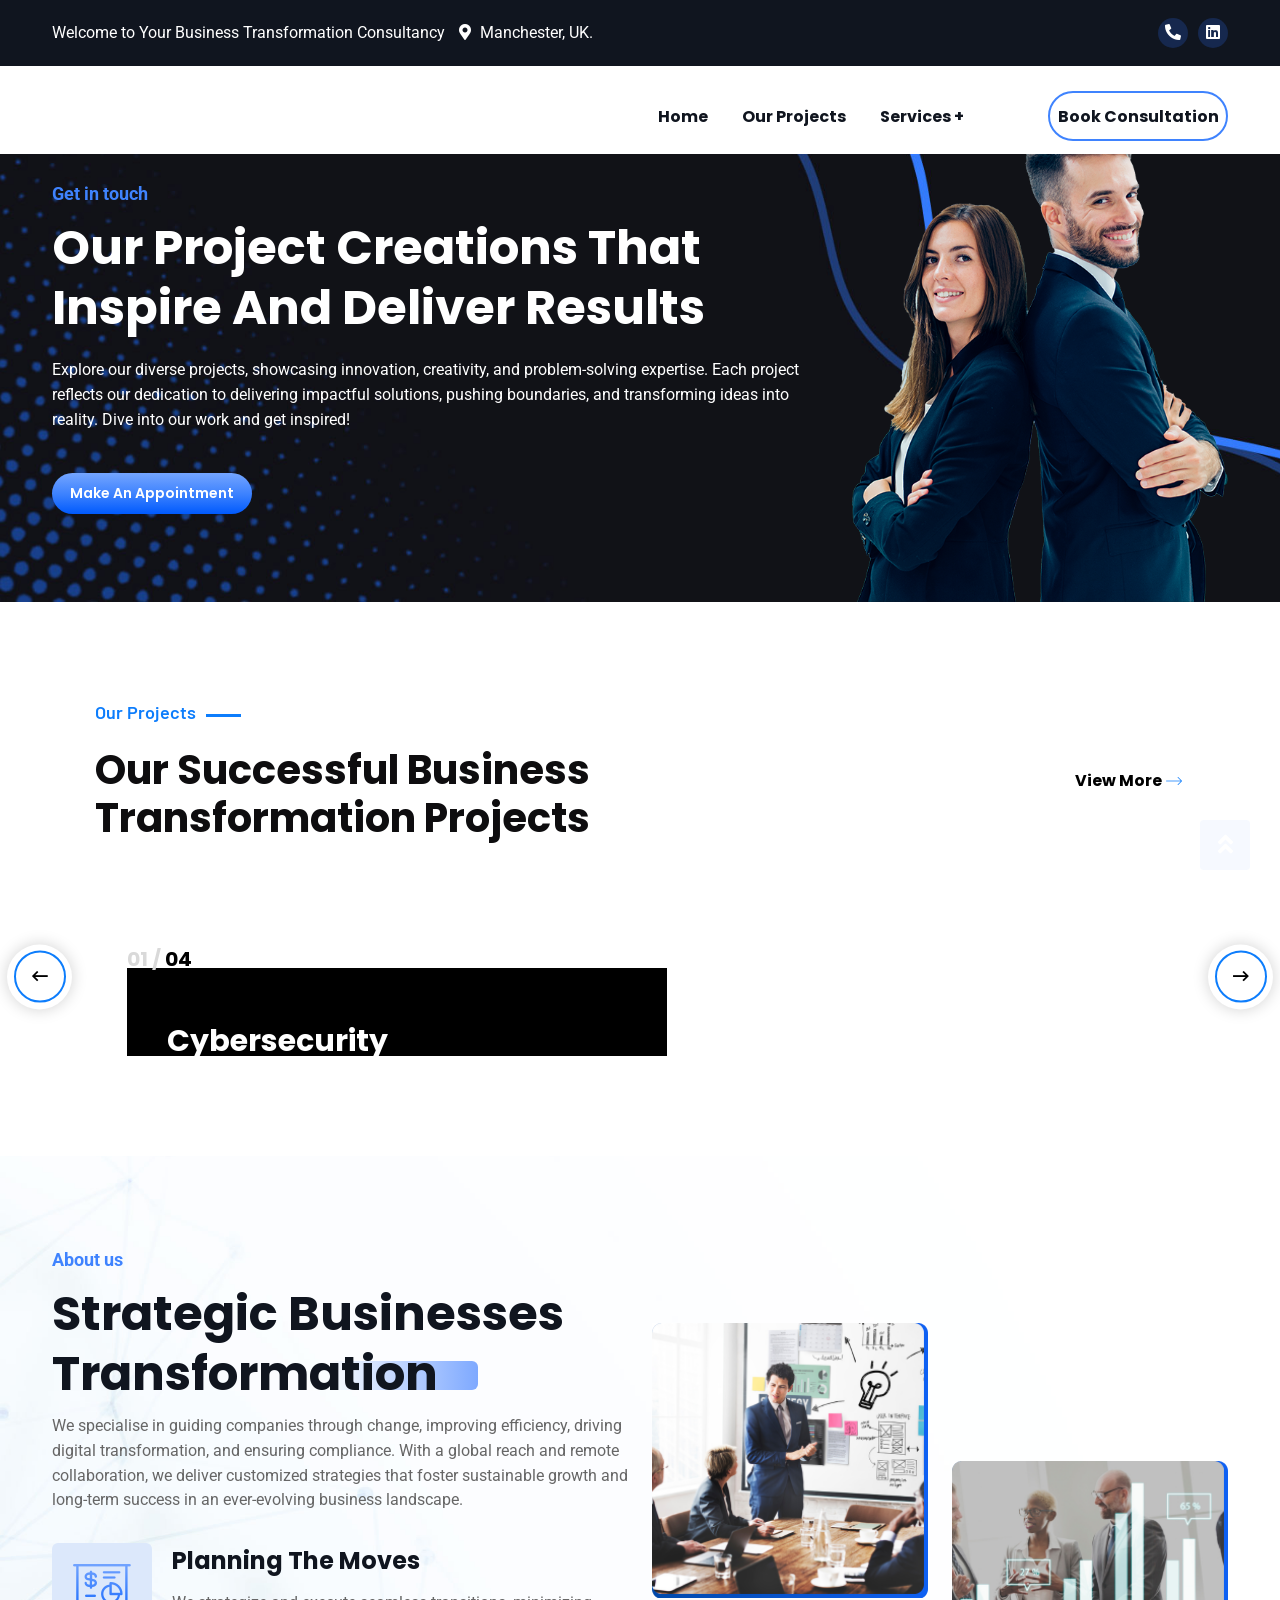
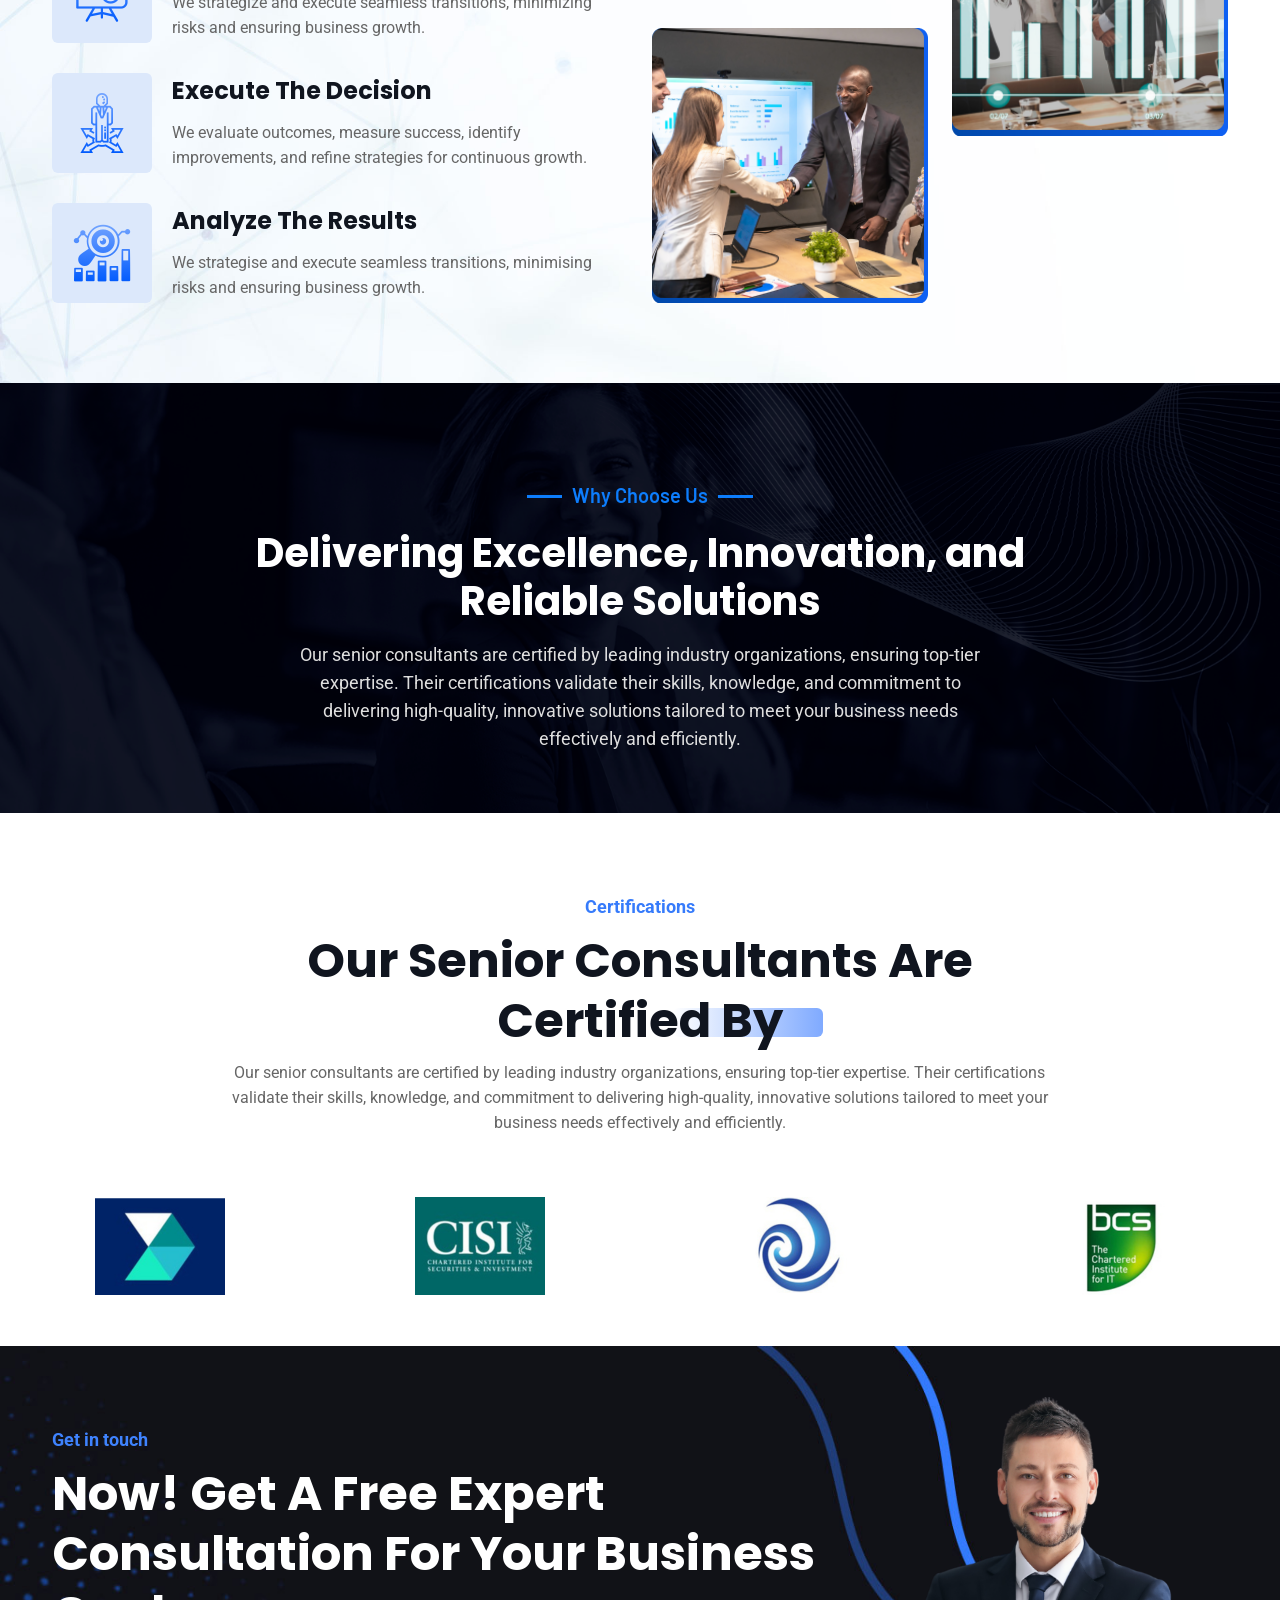
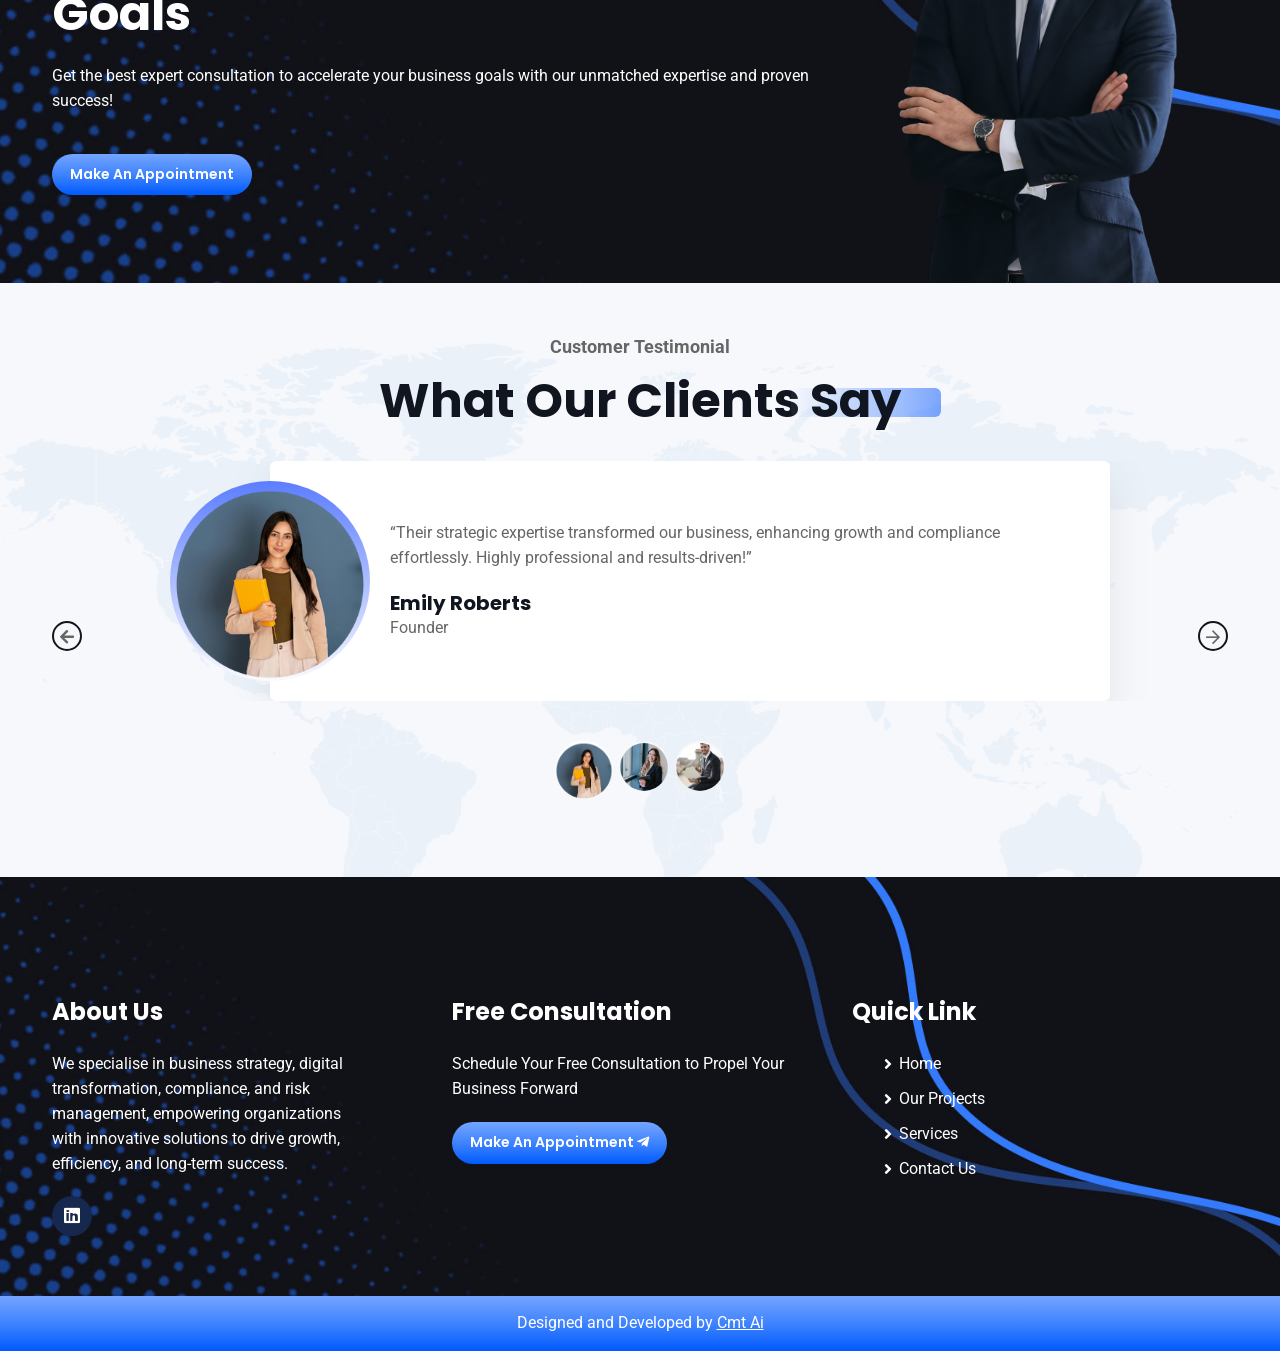
<file: projects.html>
<!DOCTYPE html>
<html lang="en">
    <head>
        <!-- Required Meta Tags -->
        <meta charset="UTF-8">
        <meta name="viewport" content="width=device-width, initial-scale=1.0">
        <meta http-equiv="X-UA-Compatible" content="ie=edge">

        <!-- Page Title -->
          <title>Your Business Transformation Consultancy</title>

        <!-- Favicon Icon -->
        <link rel="shortcut icon" href="favicon.png">

        <!-- CSS Files -->
        <link rel="stylesheet" href="assets/css/animate.css">
        <link rel="stylesheet" href="assets/css/bootstrap.min.css">
        <link rel="stylesheet" href="assets/css/all.css">
        <link rel="stylesheet" href="assets/css/flaticon.css">
        <link rel="stylesheet" href="assets/css/rs6.css">
        <link rel="stylesheet" href="assets/css/slick.css">
        <link rel="stylesheet" href="assets/css/style.css">

         <link rel="stylesheet" href="assets2/css/bootstrap.min.css">
	<link rel="stylesheet" href="assets2/css/fontawesome-all.css">
	<link rel="stylesheet" href="assets2/css/flaticon.css">
	<link rel="stylesheet" href="assets2/css/animate.css">
	<link rel="stylesheet" href="assets2/css/nice-select.css">
	<link rel="stylesheet" href="assets2/css/video.min.css">
	<link rel="stylesheet" href="assets2/css/jquery.mCustomScrollbar.min.css">
	<link rel="stylesheet" href="assets2/css/slick.css">
	<link rel="stylesheet" href="assets2/css/lightbox.css">
	<link rel="stylesheet" href="assets2/css/rs6.css">
	<link rel="stylesheet" href="assets2/css/slick-theme.css">
	<link rel="stylesheet" href="assets2/css/style.css"> 
    </head>

    <body class="pr2-body">

        <!-- Preloader-->
        <div class="loading-preloader">
            <div id="loading-preloader">
                <div class="line_shape"></div>
                <div class="line_shape"></div>
                <div class="line_shape"></div>
                <div class="line_shape"></div>
                <div class="line_shape"></div>
                <div class="line_shape"></div>
                <div class="line_shape"></div>
                <div class="line_shape"></div>
                <div class="line_shape"></div>
                <div class="line_shape"></div>
            </div>
        </div>
        <!-- Preloader End -->

        <!-- ScrollTop Button -->
        <a href="#" class="pr2-scroll-top"><i class="fas fa-angle-double-up"></i></a>

<!-- Header Section -->
<header id="main-header" class="main-header-area header-style-five " style="background-color: white">
    <!-- Header Top -->
   
  <div class="pr2-header-top">
    <div class="container">
      <div class="row align-items-center">
        <div class="col-lg-8">
          <div class="pr2-top-left">
            <span>Welcome to Your Business Transformation Consultancy</span>
            <span
              ><i class="fas fa-map-marker-alt"></i>  Manchester, UK.</span
            >
            
          </div>
        </div>
        <div class="col-lg-4">
          <div class="pr2-top-right">
            <a href="contact.html" title="Contact Us"><i class="fas fa-phone-alt" ></i></a>
            <a href="https://www.linkedin.com/company/your-business-transformation-consultancy-ltd/"><i class="fab fa-linkedin" title="LinkedIn"></i></a>
          </div>
        </div>
      </div>
    </div>
  </div>
  <!-- End of Header Top -->
    <div class="container" style="padding-top: 10px; padding-bottom: 10px;" >
      <div class="header-main-menu clearfix">
        <div class="site-logo float-left">
          <a href="../index.html">
            <video autoplay muted loop playsinline style="height: 60px; ">
              <source src="assets/logo.mp4" type="video/mp4" />
              Your browser does not support the video tag.
            </video>
          </a>
        </div>
        
        <div class="main-header-menu-item float-right">
          <nav class="main-navigation-area clearfix ul-li">
            <ul class="menu-navigation">
              <li>
                <a href="index.html">Home</a>
              </li>
              <li><a href="projects.html">Our Projects</a></li>
              <li class="dropdown">
                <a href="#">Services +</a>
                <ul class="dropdown-menu clearfix">
                  <li><a href="Strategy-Development.html">Strategy Development</a></li>
                  <li><a href="Digital-Upgrade.html">Digital Transformation</a></li>
                  <li><a href="Leadership-Growth.html">Leadership Growth</a></li>
                  <li><a href="Regulatory-Compliance.html">Regulatory Compliance</a></li>
                  <li><a href="Customer-Excellence.html">Customer Excellence</a></li>
                  <li><a href="Agile-Transformation.html">Agile Transformation</a></li>
                  <li><a href="Risk-Management.html">Risk Management and Mitigation</a></li>
                </ul>
              </li>
              <li>
                <div class="header-cta-btn text-center">
                  <a href="contact.html" class="cta">Book Consultation</a>
                </div>
              </li>
              
            </ul>
          </nav>
          <!-- <div class="header-cta-btn text-center float-right">
            <a href="../contact.html" class="cta">Free consult</a>
          </div> -->
        </div>
      </div>
      <div class="str-mobile_menu relative-position">
        <div class="str-mobile_menu_button str-open_mobile_menu">
          <i class="fas fa-bars"></i>
        </div>
        <div class="str-mobile_menu_wrap">
          <div class="mobile_menu_overlay str-open_mobile_menu"></div>
          <div class="str-mobile_menu_content">
            <div class="str-mobile_menu_close str-open_mobile_menu">
              <span><i class="fas fa-times"></i></span>
            </div>
            <div class="m-brand-logo text-center">
              <a href="../index.html">
                <video autoplay muted loop playsinline style="height: 50px; ">
                  <source src="assets/logo.mp4" type="video/mp4" />
                  Your browser does not support the video tag.
                </video>
              </a>
            </div>
            <nav class="str-mobile-main-navigation clearfix ul-li">
              <ul id="main-nav" class="navbar-nav text-capitalize clearfix">
                <li>
                  <a href="index.html">Home</a>
                </li>
                <li><a href="projects.html">Our Projects</a></li>
                <li class="dropdown">
                  <a href="#">services</a>
                  <ul class="dropdown-menu clearfix">
                    <li><a href="Strategy-Development.html">Strategy Development</a></li>
                    <li><a href="Digital-Upgrade.html">Digital Transformation</a></li>
                    <li><a href="Leadership-Growth.html">Leadership Growth</a></li>
                    <li><a href="Regulatory-Compliance.html">Regulatory Compliance</a></li>
                    <li><a href="Customer-Excellence.html">Customer Excellence</a></li>
                    <li><a href="Agile-Transformation.html">Agile Transformation</a></li>
                    <li><a href="Risk-Management.html">Risk Management and Mitigation</a></li>
                  </ul>
                </li>
                
                <li>
                  <a href="../contact.html" class="cta">Free consult</a>
                </li>
              </ul>
            </nav>
          </div>
        </div>
      </div>
      <!-- /mobile-menu -->
    </div>
  </header>
  <!-- End of Header Section -->
         
  <div style="padding-top: 100px;"></div>


         <!-- carasual -->
        <section class="pr2-appoinment-section" data-background="assets/images/appoinment/bg.jpg">
            <div class="container">
                <div class="row">
                    <div class="col-lg-8">
                        <div class="pr2-call-to-action">
                            <div class="pr2-title-area wow fadeInUp">
                                <div class="title-top pr2-headline">
                                    <span class="pr2-subtitle">Get in touch</span>
                                    <h2>Our Project Creations That Inspire and Deliver Results
                                    </h2>
                                </div>
                                <div class="pr2-pera-txt">
                                    <p>Explore our diverse projects, showcasing innovation, creativity, and problem-solving expertise. Each project reflects our dedication to delivering impactful solutions, pushing boundaries, and transforming ideas into reality. Dive into our work and get inspired! </p>
                                </div>
                            </div>
                            <div class="pr2-primary-btn wow fadeInUp" style="color: white;" data-wow-delay="0.2s">
                                <a href="../contact.html">Make an appointment</a>
                            </div>
                        </div>
                    </div>
                    <div class="col-lg-4">
                        <div class="pr2-app-right wow fadeInRight">
                            <img src="assets/images/projects/project-bg.png" alt="">
                        </div>
                    </div>
                </div>
            </div>
        </section>

        <!-- Start of projectdiscription section
	============================================= -->
     <section id="pr-case-studies" class="pr-case-studies-section position-relative">
		<div class=" container">
			<div class="pr-case-content-top d-flex justify-content-between align-items-center">
				<div class="pr-section-title headline pera-content pr-text-in">
					<h3 class="title-tag d-inline-block">
						<span class="pr-text-in_item1">
							<span class="pr-text-in_item2">
								<span class="pr-text-in_item3">
									Our Projects
								</span>
							</span>
						</span>
					</h3>
					<h2>
						<span class="pr-text-in_item1">
							<span class="pr-text-in_item2">
								<span class="pr-text-in_item3">
									Our Successful Business Transformation Projects
								</span>
							</span>
						</span>
					</h2>
				</div>
				<div class="pr-more-btn">
					<a href="projects.html" target="_blank"> View More <span><i class="flaticon-right-arrow"></i><i class="flaticon-right-arrow"></i></span></a>
				</div>
			</div>
		</div>
		<div class="pr-case-studies-content">
			<div class="container">
				<div class="pr-case-studies-content position-relative">
					<div class="case-slider-wrap">
						<div class="case-slider-item clearfix position-relative">
							<div class=" float-right" >
                                    <video width="100%"  autoplay loop muted>
                                        <source src="assets/images/projects/cyber.mp4"  type="video/mp4">
                                        Your browser does not support the video tag.
                                    </video>
                            </div>
                            <p style=" color: white;">.</p>
							<div class="case-item-text headline pera-content">
                                
								<h3><a href="service-single.html">Cybersecurity</a></h3>
								<p>Enhancing cybersecurity measures by implementing robust strategies, strengthening anti-ransomware defenses, improving threat detection, and fostering a security-first culture to safeguard business operations and data integrity effectively.
								</p>
								<a class="case-item-icon" target="_blank" > <i class="fal fa-plus"></i></a>
							</div>
							<div class="case-item-number headline">
								<h3>01 / <span>04</span></h3>
							</div>
						</div>
						<div class="case-slider-item clearfix position-relative">
							<div class="float-right">
                                <video width="100%" autoplay loop muted>
                                    <source src="assets/images/projects/crime.mp4"  type="video/mp4">
                                    Your browser does not support the video tag.
                                </video>
                            </div>
                            <p style=" color: white;">.</p>

							<div class="case-item-text headline pera-content">
								<h3><a href="service-single.html">Financial Crime Technology</a></h3>
								<p>Helping financial institutions upgrade Financial Crime Case Management tools for compliance, efficiency, and seamless operations while enhancing fraud detection and regulatory adherence.
								</p>
								<a class="case-item-icon" target="_blank" > <i class="fal fa-plus"></i></a>
							</div>
							<div class="case-item-number headline">
								<h3>02 / <span>04</span></h3>
							</div>
						</div>
						<div class="case-slider-item clearfix position-relative">
							<div class="float-right">
                                <video width="100%" autoplay loop muted>
                                    <source src="assets/images/projects/utility.mp4"  type="video/mp4">
                                    Your browser does not support the video tag.
                                </video>
                            </div> 
                            <p style=" color: white;">.</p>

							<div class="case-item-text headline pera-content">
								<h3><a href="service-single.html">Utility Transformations</a></h3>
								<p>Collaborating with utility, water, and electrical service providers to develop customized CRM solutions that enhance customer engagement, streamline operations, and improve service efficiency.
								</p>
								<a class="case-item-icon" target="_blank" > <i class="fal fa-plus"></i></a>
							</div>
							<div class="case-item-number headline">
								<h3>03 / <span>04</span></h3>
							</div>
						</div>
						<div class="case-slider-item clearfix position-relative">
							<div class="float-right">
                                <video width="100%" autoplay loop muted>
                                    <source src="assets/images/projects/compliance.mp4"  type="video/mp4">
                                    Your browser does not support the video tag.
                                </video>
                            </div>
                            <p style=" color: white;">.</p>

							<div class="case-item-text headline pera-content">
								<h3><a href="service-single.html">Delivery regulatory compliance

                                </a></h3>
								<p>Working with businesses to develop custom regulatory compliance solutions that uphold standards, streamline processes, and reduce risks for long-term success.
								</p>
								<a class="case-item-icon" target="_blank" > <i class="fal fa-plus"></i></a>
							</div>
							<div class="case-item-number headline">
								<h3>04 / <span>04</span></h3>
							</div>
						</div>
					</div>
					<div class="carousel_nav clearfix">
						<button type="button" class="sl-left_arrow"><i class="far fa-long-arrow-left"></i></button>
						<button type="button" class="sl-right_arrow"><i class="far fa-long-arrow-right"></i></button>
					</div>
				</div>
			</div>
		</div>
	</section>
<!-- End of projectdiscription section
	============================================= -->
       
        <!-- about Section  -->
        <section class="pr2-process" data-background="assets/images/process/bg.jpg" style="padding-bottom: 80px;">
            
            <div class="container">
                <div class="pr2-process-bottom">
                    <div class="row align-items-center">
                        <div class="col-lg-6">
                            <div class="pr2-process-left">
                                <div class="pr2-title-area wow fadeInDown">
                                    <div class="title-top pr2-headline">
                                        <span class="pr2-subtitle">About us</span>
                                        <h2>Strategic Businesses <span> Transformation</span></h2>
                                    </div>
                                    <div class="pr2-pera-txt">
                                        <p>We specialise in guiding companies through change, improving efficiency, driving digital transformation, and ensuring compliance. With a global reach and remote collaboration, we deliver customized strategies that foster sustainable growth and long-term success in an ever-evolving business landscape.</p>
                                    </div>
                                </div>
                                <div class="pr2-process-lists">
                                    <div class="single-list wow fadeInUp" data-wow-delay="0.1s">
                                        <div class="icon-left">
                                            <div class="icon-container">
                                                <i class="flaticon-business-plan"></i>
                                            </div>
                                        </div>
                                        <div class="txt-content">
                                            <div class="pr2-headline">
                                                <h4>Planning the moves</h4>
                                            </div>
                                            <div class="pr2-pera-txt">
                                                <p>We strategize and execute seamless transitions, minimizing risks and ensuring business growth.</p>
                                            </div>
                                        </div>
                                    </div>
                                    <div class="single-list wow fadeInUp" data-wow-delay="0.2s">
                                        <div class="icon-left">
                                            <div class="icon-container">
                                                <i class="flaticon-decision"></i>
                                            </div>
                                        </div>
                                        <div class="txt-content">
                                            <div class="pr2-headline">
                                                <h4>Execute the Decision</h4>
                                            </div>
                                            <div class="pr2-pera-txt">
                                                <p>We evaluate outcomes, measure success, identify improvements, and refine strategies for continuous growth.</p>
                                            </div>
                                        </div>
                                    </div>
                                    <div class="single-list wow fadeInUp" data-wow-delay="0.3s">
                                        <div class="icon-left">
                                            <div class="icon-container">
                                                <i class="flaticon-data-analysis"></i>
                                            </div>
                                        </div>
                                        <div class="txt-content">
                                            <div class="pr2-headline">
                                                <h4>Analyze the results</h4>
                                            </div>
                                            <div class="pr2-pera-txt">
                                                <p>We strategise and execute seamless transitions, minimising risks and ensuring business growth.</p>
                                            </div>
                                        </div>
                                    </div>
                                </div>
                            </div>
                        </div>
                        <div class="col-lg-6 align-self-end">
                            <div class="pr2-process-right">
                                <div class="row align-items-center">
                                    <div class="col-lg-6 col-md-6">
                                        <div class="img-container wow slideInRight">
                                            <img src="assets/images/process/01.png" alt="">
                                        </div>
                                        <div class="img-container wow slideInRight" data-wow-delay="0.1s">
                                            <img src="assets/images/process/02.png" alt="">
                                        </div>
                                    </div>
                                    <div class="col-lg-6 col-md-6">
                                        <div class="img-container img-right wow slideInRight" data-wow-delay="0.2s">
                                            <img src="assets/images/process/03.png" alt="">
                                        </div>
                                    </div>
                                </div>
                            </div>
                        </div>
                    </div>
                </div>
                <!-- <div class="row">
                    <div class="col-lg-8 offset-lg-2">
                        <div class="pr2-title-area pr2-headline text-center wow fadeInDown">
                            <div class="title-top">
                                <span class="pr2-subtitle" style="padding-top: 80px; color: rgb(54, 123, 251);">Working Process</span>
                                <h2>How it <span>work</span></h2>
                            </div>
                        </div>
                    </div>
                </div>
                <div class="pr2-process-content">
                    <span class="pr2-circle-shape-1" data-parallax='{"y": -80}'><img src="assets/images/process/object-1.png" alt=""></span>
                    <div class="row">
                        <div class="col-lg-3 col-md-6">
                            <div class="pr2-process-column wow slideInUp">
                                <div class="text-right">
                                    <span>1</span>
                                </div>
                                <div class="pr2-headline">
                                    <a href="../service-single.html"><h4>Digital Innovation</h4></a>
                                </div>
                                <div class="pr2-pera-txt">
                                    <p>
                                        We integrate technology with business goals, enhancing efficiency, customer experience, and agility for long-term success.</p>
                                </div>
                                <a href="../service-single.html">Learn More <i class="fas fa-long-arrow-alt-right"></i></a>
                            </div>
                        </div>
                        <div class="col-lg-3 col-md-6">
                            <div class="pr2-process-column wow slideInUp" data-wow-delay="0.1s">
                                <div class="text-right">
                                    <span>2</span>
                                </div>
                                <div class="pr2-headline">
                                    <a href="../service-single.html"><h4>Leadership Development</h4></a>
                                </div>
                                <div class="pr2-pera-txt">
                                    <p>We empower leaders and teams with skills, strategy, collaboration, innovation, and resilience for long-term success.</p>
                                </div>
                                <a href="../service-single.html">Learn More <i class="fas fa-long-arrow-alt-right"></i></a>
                            </div>
                        </div>
                        <div class="col-lg-3 col-md-6">
                            <div class="pr2-process-column wow slideInUp" data-wow-delay="0.2s">
                                <div class="text-right">
                                    <span>3</span>
                                </div>
                                <div class="pr2-headline">
                                    <a href="../service-single.html"><h4>Regulatory Compliance</h4></a>
                                </div>
                                <div class="pr2-pera-txt">
                                    <p>We help businesses navigate regulations, optimize processes, and ensure seamless compliance for sustained growth.</p>
                                </div>
                                <a href="../service-single.html">Learn More <i class="fas fa-long-arrow-alt-right"></i></a>
                            </div>
                        </div>
                        <div class="col-lg-3 col-md-6">
                            <div class="pr2-process-column wow slideInUp" data-wow-delay="0.2s">
                                <div class="text-right">
                                    <span>4</span>
                                </div>
                                <div class="pr2-headline">
                                    <a href="../service-single.html"><h4>Customer Experience</h4></a>
                                </div>
                                <div class="pr2-pera-txt">
                                    <p>We enhance customer interactions, foster loyalty, streamline processes, and empower teams for sustained business success.</p>
                                </div>
                                <a href="../service-single.html">Learn More <i class="fas fa-long-arrow-alt-right"></i></a>
                            </div>
                        </div>
                        <div class="col-lg-3 col-md-6">
                            <div class="pr2-process-column wow slideInUp" data-wow-delay="0.2s">
                                <div class="text-right">
                                    <span>5</span>
                                </div>
                                <div class="pr2-headline">
                                    <a href="../service-single.html"><h4>Agile Transformation</h4></a>
                                </div>
                                <div class="pr2-pera-txt">
                                    <p>We drive agility, enhance collaboration, and empower teams for adaptive, and sustainable business growth.</p>
                                </div>
                                <a href="../service-single.html">Learn More <i class="fas fa-long-arrow-alt-right"></i></a>
                            </div>
                        </div>
                        <div class="col-lg-3 col-md-6">
                            <div class="pr2-process-column wow slideInUp" data-wow-delay="0.2s">
                                <div class="text-right">
                                    <span>6</span>
                                </div>
                                <div class="pr2-headline">
                                    <a href="../service-single.html"><h4>Risk Management</h4></a>
                                </div>
                                <div class="pr2-pera-txt">
                                    <p>We identify, assess, and mitigate risks, enhancing resilience, ensuring compliance, and fostering a proactive risk-aware culture.</p>
                                </div>
                                <a href="../service-single.html">Learn More <i class="fas fa-long-arrow-alt-right"></i></a>
                            </div>
                        </div>
                        <div class="col-lg-3 col-md-6">
                            <div class="pr2-process-column wow slideInUp" data-wow-delay="0.2s">
                                <div class="text-right">
                                    <span>7</span>
                                </div>
                                <div class="pr2-headline">
                                    <a href="../service-single.html"><h4>Implementation & Response </h4></a>
                                </div>
                                <div class="pr2-pera-txt">
                                    <p>We integrate risk mitigation strategies into daily operations, ensuring quick, effective responses to emerging threats.</p>
                                </div>
                                <a href="../service-single.html">Learn More <i class="fas fa-long-arrow-alt-right"></i></a>
                            </div>
                        </div>
                        <div class="col-lg-3 col-md-6">
                            <div class="pr2-process-column wow slideInUp" data-wow-delay="0.2s">
                                <div class="text-right">
                                    <span>7</span>
                                </div>
                                <div class="pr2-headline">
                                    <a href="../service-single.html"><h4>Continuous Improvement </h4></a>
                                </div>
                                <div class="pr2-pera-txt">
                                    <p> We regularly assess and refine risk management frameworks to adapt to evolving challenges and industry standards.</p>
                                </div>
                                <a href="../service-single.html">Learn More <i class="fas fa-long-arrow-alt-right"></i></a>
                            </div>
                        </div>
                    </div>
                </div>
                <div class="row">
                    <div class="col-lg-6">
                        <div class="pr2-title-area wow fadeInUp">
                            <div class="title-top pr2-headline">
                                <span class="pr2-subtitle"style=" padding-top: 50px; color: rgb(54, 123, 251);">Our Happines</span>
                                <h2>Our <span>Achivements</span></h2>
                            </div>
                            <div class="pr2-pera-txt">
                                <p>Lorem ipsum dolor sit amet, consectetur adipiscing elit, sed do eiusmod tempor incididunt ut labore et dolore magna aliqua.</p>
                            </div>
                        </div>
                    </div>
                </div>
                <div class="pr2-achivement-contents">
                    <span class="pr2-circle-shape-2" data-parallax='{"scale": 1.3}'><img src="assets/images/achivement/shape-1.png" alt=""></span>
                    <span class="pr2-circle-shape-3" data-parallax='{"x": 80}'><img src="assets/images/achivement/shape-2.png" alt=""></span>
                    <div class="row">
                        <div class="col-lg-3 col-md-4">
                            <div class="pr2-achivement-column wow slideInUp" data-wow-delay="0.1s">
                                <div class="icon-container">
                                    <i class="flaticon-user"></i>
                                </div>
                                <div class="pr2-headline">
                                    <h2 class="counterup">12</h2><span>K</span>
                                </div>
                                <div class="tagline">
                                    <span>Happy clients</span>
                                </div>
                            </div>
                        </div>
                        <div class="col-lg-3 col-md-4">
                            <div class="pr2-achivement-column wow slideInUp" data-wow-delay="0.2s">
                                <div class="icon-container">
                                    <i class="flaticon-idea-1"></i>
                                </div>
                                <div class="pr2-headline">
                                    <h2 class="counterup">500</h2><span>+</span>
                                </div>
                                <div class="tagline">
                                    <span>Projects completed</span>
                                </div>
                            </div>
                        </div>
                        <div class="col-lg-3 col-md-4">
                            <div class="pr2-achivement-column wow slideInUp" data-wow-delay="0.3s">
                                <div class="icon-container">
                                    <i class="flaticon-consulting"></i>
                                </div>
                                <div class="pr2-headline">
                                    <h2 class="counterup">25</h2>
                                </div>
                                <div class="tagline">
                                    <span>Professional speaker</span>
                                </div>
                            </div>
                        </div>
                        <div class="col-lg-3 col-md-4">
                            <div class="pr2-achivement-column wow slideInUp" data-wow-delay="0.4s">
                                <div class="icon-container">
                                    <i class="flaticon-account"></i>
                                </div>
                                <div class="pr2-headline">
                                    <h2 class="counterup">12</h2><span>K</span>
                                </div>
                                <div class="tagline">
                                    <span>active clients</span>
                                </div>
                            </div>
                        </div>
                    </div>
                </div> -->
                
            </div>
        </section>
        <!-- about Section End -->

        <!-- Start of Partner section
	============================================= -->
	<section id="pr-partner" class="pr-partner-section" data-background="assets2/img/bg/pt-bg.jpg">
		<div class="pr-partne-content">
			<div class="pr-section-title headline text-center middle-align pera-content pr-text-in">
				<h3 class="title-tag d-inline-block">
					<span class="pr-text-in_item1">
						<span class="pr-text-in_item2">
							<span class="pr-text-in_item3">
								Why Choose Us
							</span>
						</span>
					</span>
				</h3>
				<h2>
					<span class="pr-text-in_item1">
						<span class="pr-text-in_item2">
							<span class="pr-text-in_item3">
								Delivering Excellence, Innovation, and Reliable Solutions
							</span>
						</span>
					</span>
				</h2>
                    <p>Our senior consultants are certified by leading industry organizations, ensuring top-tier expertise. Their certifications validate their skills, knowledge, and commitment to delivering high-quality, innovative solutions tailored to meet your business needs effectively and efficiently.</p>
			</div>
			
		</div>
	</section>	
    <div class="pr-partner-logo ul-li">
        <div class="row">
            <div class="col-lg-8 offset-lg-2">
                <div class="pr2-title-area pr2-headline text-center wow fadeInDown">
                    <div class="title-top">
                        <span class="pr2-subtitle" style="padding-top: 80px; color: rgb(54, 123, 251);">Certifications</span>
                        <h2 >Our Senior Consultants are  <span>certified by</span></h2>
                        <div class="pr2-pera-txt">
                            <p>Our senior consultants are certified by leading industry organizations, ensuring top-tier expertise. Their certifications validate their skills, knowledge, and commitment to delivering high-quality, innovative solutions tailored to meet your business needs effectively and efficiently.</p>
                        </div>
                    </div>
                </div>
            </div>
        </div>
        <ul class="d-flex text-center justify-content-center align-items-center" style="padding-bottom: 20px;">
            <li><a href="https://www.linkedin.com/company/acams/"><img src="assets/images/partner/p1.png" alt=""></a></li>
            <li><a href="https://www.linkedin.com/school/chartered-institute-for-securities-&-investment/"><img src="assets/images/partner/p2.png" alt=""></a></li>
            <li><a href="https://www.linkedin.com/company/apmg-international/"><img src="assets/images/partner/p3.png" alt=""></a></li>
            <li><a href="https://www.linkedin.com/company/bcs-middle-east/"><img src="assets/images/partner/p4.png" alt=""></a></li>
        </ul>
    </div>	
<!-- End of Partner section
	============================================= -->
        
      

        <!-- Appoinment Section Start -->
        <section class="pr2-appoinment-section" data-background="assets/images/appoinment/bg.jpg">
            <div class="container">
                <div class="row">
                    <div class="col-lg-8">
                        <div class="pr2-call-to-action">
                            <div class="pr2-title-area wow fadeInUp">
                                <div class="title-top pr2-headline">
                                    <span class="pr2-subtitle">Get in touch</span>
                                    <h2>Now! Get a free expert consultation for your business  goals</h2>
                                </div>
                                <div class="pr2-pera-txt">
                                    <p>Get the best expert consultation to accelerate your business goals with our unmatched expertise and proven success!  </p>
                                </div>
                            </div>
                            <div class="pr2-primary-btn wow fadeInUp" data-wow-delay="0.2s" style="color: white;">
                                <a href="../contact.html">Make an appointment</a>
                            </div>
                        </div>
                    </div>
                    <div class="col-lg-4">
                        <div class="pr2-app-right wow fadeInRight">
                            <img src="assets/images/appoinment/01.png" alt="">
                        </div>
                    </div>
                </div>
            </div>
        </section>
        <!-- Appoinment Section End -->

      

        <!-- Testimonial Section -->
        <section class="pr2-testimonial-section">
            <img src="assets/images/testimonial/map.png" class="pr2-map-bg" alt="">
            <div class="container">
                <div class="row">
                    <div class="col-lg-8 offset-lg-2">
                        <div class="pr2-title-area text-center wow fadeInUp">
                            <div class="title-top pr2-headline">
                                <span class="pr2-subtitle">Customer Testimonial</span>
                                <h2>What our clients <span>say</span></h2>
                            </div>
                        </div>
                    </div>
                </div>
                <div id="pr2-tst-slider" class="carousel slide">
                    
                    <div class="carousel-inner">
                        <div class="carousel-item active">
                            <div class="pr2-tst-content">
                                <div class="clients-img">
                                    <div class="client_thumb">
                                        <div class="gr-overlay">
                                            <img src="assets/images/testimonial/1.png" alt="">
                                        </div>
                                    </div>
                                </div>
                                <div class="clients-info">
                                    <div class="pr2-pera-txt">
                                        <q>Their strategic expertise transformed our business, enhancing growth and compliance effortlessly. Highly professional and results-driven!</q>
                                    </div>
                                    <div class="pr2-headline">
                                        <h5> Emily Roberts</h5>
                                        <span>Founder</span>
                                    </div>
                                </div>
                            </div>
                        </div>
                        <div class="carousel-item">
                            <div class="pr2-tst-content">
                                <div class="clients-img">
                                    <div class="client_thumb">
                                        <div class="gr-overlay">
                                            <img src="assets/images/testimonial/2.png" alt="">
                                        </div>
                                    </div>
                                </div>
                                <div class="clients-info">
                                    <div class="pr2-pera-txt">
                                        <q>Agile transformation and risk management solutions streamlined our operations, making us more efficient and adaptable. Outstanding support</q>
                                    </div>
                                    <div class="pr2-headline">
                                        <h5> Sophie Williams</h5>
                                        <span>Ceo</span>
                                    </div>
                                </div>
                            </div>
                        </div>
                        <div class="carousel-item">
                            <div class="pr2-tst-content">
                                <div class="clients-img">
                                    <div class="client_thumb">
                                        <div class="gr-overlay">
                                            <img src="assets/images/testimonial/3.png" alt="">
                                        </div>
                                    </div>
                                </div>
                                <div class="clients-info">
                                    <div class="pr2-pera-txt">
                                        <q>Exceptional leadership training and customer experience strategies! Our team is now stronger, and client engagement has improved tremendously.</q>
                                    </div>
                                    <div class="pr2-headline">
                                        <h5>Alex Parkinson</h5>
                                        <span>Cto</span>
                                    </div>
                                </div>
                            </div>
                        </div>
                    </div>
                    <div class="pr2-slider-arrows">
                        <a href="#pr2-tst-slider" class="pr2-arrows prev-arrow" data-slide="prev"><i class="fas fa-arrow-left"></i></a>
                        <a href="#pr2-tst-slider" class="pr2-arrows next-arrow" data-slide="next"><i class="fas fa-arrow-right"></i></a>
                    </div>
                    <ol class="carousel-indicators">
                        <li data-target="#pr2-tst-slider" data-slide-to="0" class="active"><img src="assets/images/testimonial/1.png" alt></li>
                        <li data-target="#pr2-tst-slider" data-slide-to="1"><img src="assets/images/testimonial/2.png" alt></li>
                        <li data-target="#pr2-tst-slider" data-slide-to="2"><img src="assets/images/testimonial/3.png" alt></li>
                    </ol>
                </div>
                <!-- <div class="pr2-faq-area">
                    <div class="row">
                        <div class="col-lg-8 offset-lg-2">
                            <div class="pr2-title-area text-center wow fadeInUp">
                                <div class="title-top pr2-headline">
                                    <span class="pr2-subtitle">FAQ</span>
                                    <h2>Frequently asked <span>question</span></h2>
                                </div>
                                <div class="pr2-pera-txt">
                                    <p>Lorem ipsum dolor sit amet, consectetur adipiscing elit, sed do eiusmod tempor incididunt ut labore et dolore magna aliqua.</p>
                                </div>
                            </div>
                        </div>
                    </div>
                    <div class="pr2-faq-accordion">
                        <div class="row align-items-center">
                            <div class="col-lg-6">
                                <div class="pr2-faq-left wow fadeInLeft">
                                    <img src="assets/images/faq/01.png" alt="">
                                </div>
                            </div>
                            <div class="col-lg-6">
                                <div class="pr2-accordion">
                                    <div class="accordion" id="pr2_accordion">
                                        <div class="card card-active wow fadeInUp">
                                            <div class="card-header">
                                                <a data-toggle="collapse" data-target="#card_one"> 1. ICan you explain what are the steps of marketing research?</a>
                                            </div>

                                            <div id="card_one" class="collapse show" data-parent="#pr2_accordion">
                                                <div class="card-body">
                                                    <div class="pr2-pera-txt">
                                                        <p>There are many variations of passages of Lorem Ipsum available, but the majority have suffered alteration in some form, by injected humour, or randomised words which don’t look even slightly believable.</p>
                                                    </div>
                                                </div>
                                            </div>
                                        </div>

                                        <div class="card wow fadeInUp" data-wow-delay="0.1s">
                                            <div class="card-header">
                                                <a data-toggle="collapse" data-target="#card_two">2. In my financial marketing loss can i get insuarance ?</a>
                                            </div>
                                            <div id="card_two" class="collapse" data-parent="#pr2_accordion">
                                                <div class="card-body">
                                                    <div class="pr2-pera-txt">
                                                        <p>There are many variations of passages of Lorem Ipsum available, but the majority have suffered alteration in some form, by injected humour, or randomised words which don’t look even slightly believable.</p>
                                                    </div>
                                                </div>
                                            </div>
                                        </div>
                                        <div class="card wow fadeInUp" data-wow-delay="0.2s">
                                            <div class="card-header">
                                                <a data-toggle="collapse" data-target="#card_three">3. How I can contact with your advisor in strategic issue?</a>
                                            </div>
                                            <div id="card_three" class="collapse" data-parent="#pr2_accordion">
                                                <div class="card-body">
                                                    <div class="pr2-pera-txt">
                                                        <p>There are many variations of passages of Lorem Ipsum available, but the majority have suffered alteration in some form, by injected humour, or randomised words which don’t look even slightly believable.</p>
                                                    </div>
                                                </div>
                                            </div>
                                        </div>
                                        <div class="card wow fadeInUp" data-wow-delay="0.3s">
                                            <div class="card-header">
                                                <a data-toggle="collapse" data-target="#card_four">4. Can you provide tips for invest money in stock market?</a>
                                            </div>
                                            <div id="card_four" class="collapse" data-parent="#pr2_accordion">
                                                <div class="card-body">
                                                    <div class="pr2-pera-txt">
                                                        <p>There are many variations of passages of Lorem Ipsum available, but the majority have suffered alteration in some form, by injected humour, or randomised words which don’t look even slightly believable.</p>
                                                    </div>
                                                </div>
                                            </div>
                                        </div>
                                        <div class="card wow fadeInUp" data-wow-delay="0.4s">
                                            <div class="card-header">
                                                <a data-toggle="collapse" data-target="#card_five">5. Can you provide high experinced business assistant?</a>
                                            </div>
                                            <div id="card_five" class="collapse" data-parent="#pr2_accordion">
                                                <div class="card-body">
                                                    <div class="pr2-pera-txt">
                                                        <p>There are many variations of passages of Lorem Ipsum available, but the majority have suffered alteration in some form, by injected humour, or randomised words which don’t look even slightly believable.</p>
                                                    </div>
                                                </div>
                                            </div>
                                        </div>
                                        <div class="card wow fadeInUp" data-wow-delay="0.5s">
                                            <div class="card-header">
                                                <a data-toggle="collapse" data-target="#card_six">6. Can you provide tips for invest money in stock market?</a>
                                            </div>
                                            <div id="card_six" class="collapse" data-parent="#pr2_accordion">
                                                <div class="card-body">
                                                    <div class="pr2-pera-txt">
                                                        <p>There are many variations of passages of Lorem Ipsum available, but the majority have suffered alteration in some form, by injected humour, or randomised words which don’t look even slightly believable.</p>
                                                    </div>
                                                </div>
                                            </div>
                                        </div>
                                        <div class="card wow fadeInUp" data-wow-delay="0.6s">
                                            <div class="card-header">
                                                <a data-toggle="collapse" data-target="#card_seven">7. How I can contact with your advisor in strategic issue?</a>
                                            </div>
                                            <div id="card_seven" class="collapse" data-parent="#pr2_accordion">
                                                <div class="card-body">
                                                    <div class="pr2-pera-txt">
                                                        <p>There are many variations of passages of Lorem Ipsum available, but the majority have suffered alteration in some form, by injected humour, or randomised words which don’t look even slightly believable.</p>
                                                    </div>
                                                </div>
                                            </div>
                                        </div>
                                    </div>
                                </div>
                            </div>
                        </div>
                    </div>
                    
                </div> -->
            </div>
        </section>
        
     

          <!-- Footer Section -->
    <footer class="pr2-footer" data-background="assets/images/footer/bg.jpg">
        <div class="container">
          <div class="row">
            <div class="col-lg-4 col-md-6">
              <div class="pr2-footer-widget wow fadeInUp">
                <div class="pr2-headline">
                  <h4>about us</h4>
                </div>
                <div class="pr2-pera-txt">
                  <p>
                    We specialise in business strategy, digital transformation,
                    compliance, and risk <br />management, empowering
                    organizations <br />
                    with innovative solutions to drive growth, <br />
                    efficiency, and long-term success.
                  </p>
                </div>
                <div class="pr2-ft-socials">
                  <a
                    href="https://www.linkedin.com/company/your-business-transformation-consultancy-ltd/"
                    ><i class="fab fa-linkedin"></i
                  ></a>
                  <!-- <a href="#"><i class="fab fa-instagram"></i></a>
                                  <a href="#"><i class="fab fa-facebook"></i></a>
                                  <a href="#"><i class="fab fa-pinterest"></i></a> -->
                </div>
              </div>
            </div>
            <div class="col-lg-4 col-md-6">
              <div class="pr2-footer-widget wow fadeInUp" data-wow-delay="0.3s">
                <div class="pr2-headline">
                  <h4>Free Consultation</h4>
                </div>
                <div class="pr2-pera-txt">
                  <p>Schedule Your Free Consultation to Propel Your Business Forward</p>
                </div>
                <div class="pr2-sb-form">
                  <form action="#">
                    <div
                      class="pr2-primary-btn wow fadeInUp"
                      data-wow-delay="0.2s" style="color: white;"
                    >
                      <a href="contact.html"
                        >Make an appointment <i class="fab fa-telegram-plane"></i
                      ></a>
                    </div>
                  </form>
                </div>
              </div>
            </div>
            <div class="col-lg-4 col-md-6">
              <div class="pr2-footer-widget wow fadeInUp" data-wow-delay="0.1s">
                <div class="pr2-headline">
                  <h4>Quick Link</h4>
                  <div class="pr2-ft-links">
                    <ul>
                      <li><a href="index.html">Home</a></li>
                      <li><a href="projects.html">Our Projects</a></li>
                      <li><a href="Strategy-Development.html">Services</a></li>
                      <li><a href="contact.html">Contact Us</a></li>
                    </ul>
                  </div>
                </div>
              </div>
            </div>
          </div>
        </div>
        <div class="pr2-copyright">
          <div class="pr2-pera-txt">
            <p>Designed and Developed by <a href="https://www.cmtai.in/" style="text-decoration: underline;">Cmt Ai</a></p>
          </div>
        </div>
      </footer>
      <!-- footer section end -->

        <!-- Javascript Files -->
        <script src="assets/js/jquery-2.2.4.min.js"></script>
        <script src="assets/js/bootstrap.min.js"></script>
        <script src="assets/js/slick.min.js"></script>
        <script src="assets/js/counterup.min.js"></script>
        <script src="assets/js/waypoints.min.js"></script>
        <script src="assets/js/easing.min.js"></script>
        <script src="assets/js/wow.min.js"></script>
        <script src="assets/js/rbtools.min.js"></script>
        <script src="assets/js/rs6.min.js"></script>
        <script src="assets/js/parallax-scroll.js"></script>
        <script src="assets/js/scripts.js"></script>

        <!-- <script src="assets2/js/jquery.min.js"></script> -->
	<script src="assets2/js/bootstrap.min.js"></script>
	<script src="assets2/js/popper.min.js"></script>
	<script src="assets2/js/jquery.magnific-popup.min.js"></script>
	<script src="assets2/js/appear.js"></script>
	<script src="assets2/js/slick.js"></script>
	<script src="assets2/js/jquery.nice-select.min.js"></script>
	<script src="assets2/js/jquery.mCustomScrollbar.concat.min.js"></script>
	<script src="assets2/js/wow.min.js"></script>
	<script src="assets2/js/lightbox.js"></script>
	<script src="assets2/js/rbtools.min.js"></script>
	<script src="assets2/js/rs6.min.js"></script>
	<script src="assets2/js/script.js"></script>
	<script src="assets2/js/gmaps.min.js"></script>






        <script>
            var	revapi24,
                tpj;
            function revinit_revslider241() {
            jQuery(function() {
                tpj = jQuery;
                revapi24 = tpj("#rev_slider_24_1");
                if(revapi24==undefined || revapi24.revolution == undefined){
                    revslider_showDoubleJqueryError("rev_slider_24_1");
                }else{
                    revapi24.revolution({
                        DPR:"dpr",
                        sliderLayout:"fullwidth",
                        visibilityLevels:"1240,1024,778,480",
                        gridwidth:1240,
                        gridheight:1000,
                        perspective:600,
                        perspectiveType:"global",
                        editorheight:"900,768,960,720",
                        responsiveLevels:"1240,1024,778,480",
                        ajaxUrl:"https://html.themexriver.com/nayeem/wp-admin/admin-ajax.php",
                        ajaxNonce:"5b0952ec44",
                        progressBar:{disableProgressBar:true},
                        navigation: {
                            onHoverStop:false
                        },
                        fallbacks: {
                            allowHTML5AutoPlayOnAndroid:true
                        },
                    });
                }
                
            });
            } // End of RevInitScript
        var once_revslider241 = false;
        
        jQuery(window).on("load", function(){
            revinit_revslider241();
        });
        
        </script>






    </body>
</html>
</file>
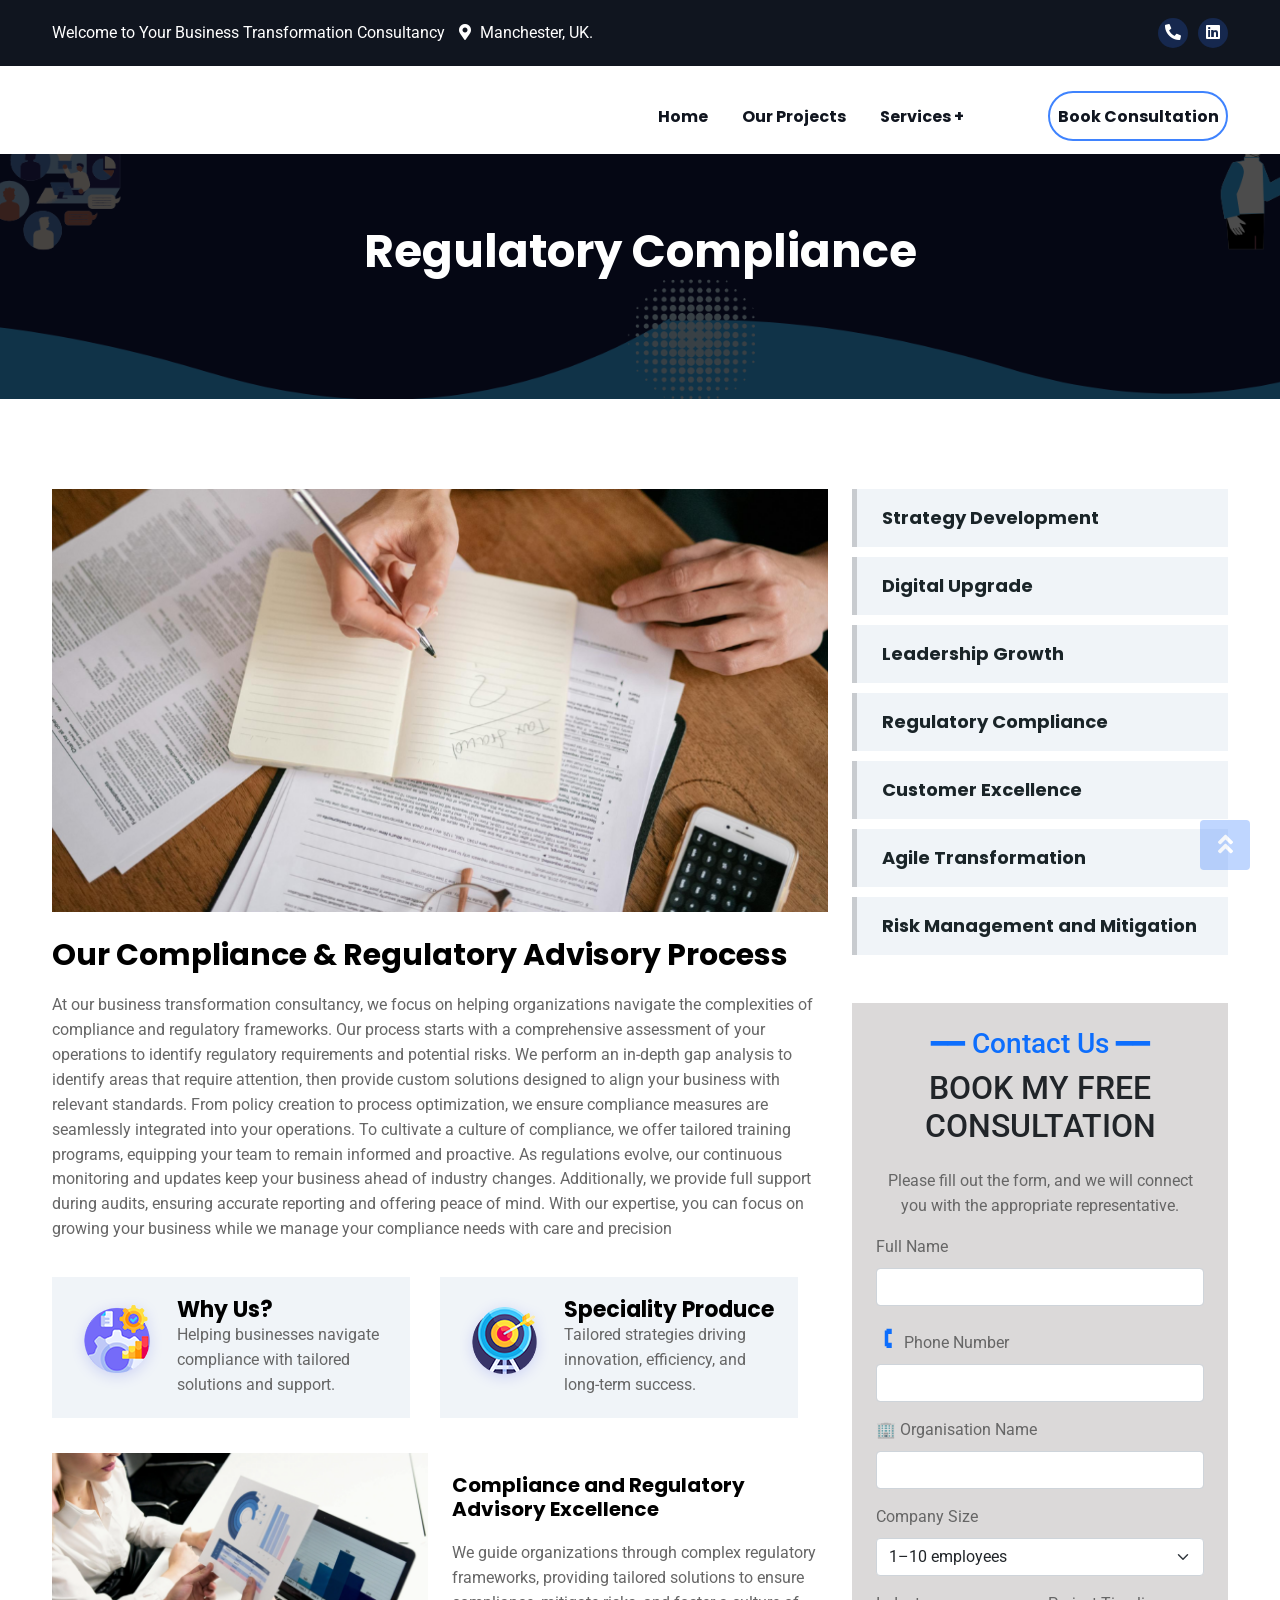
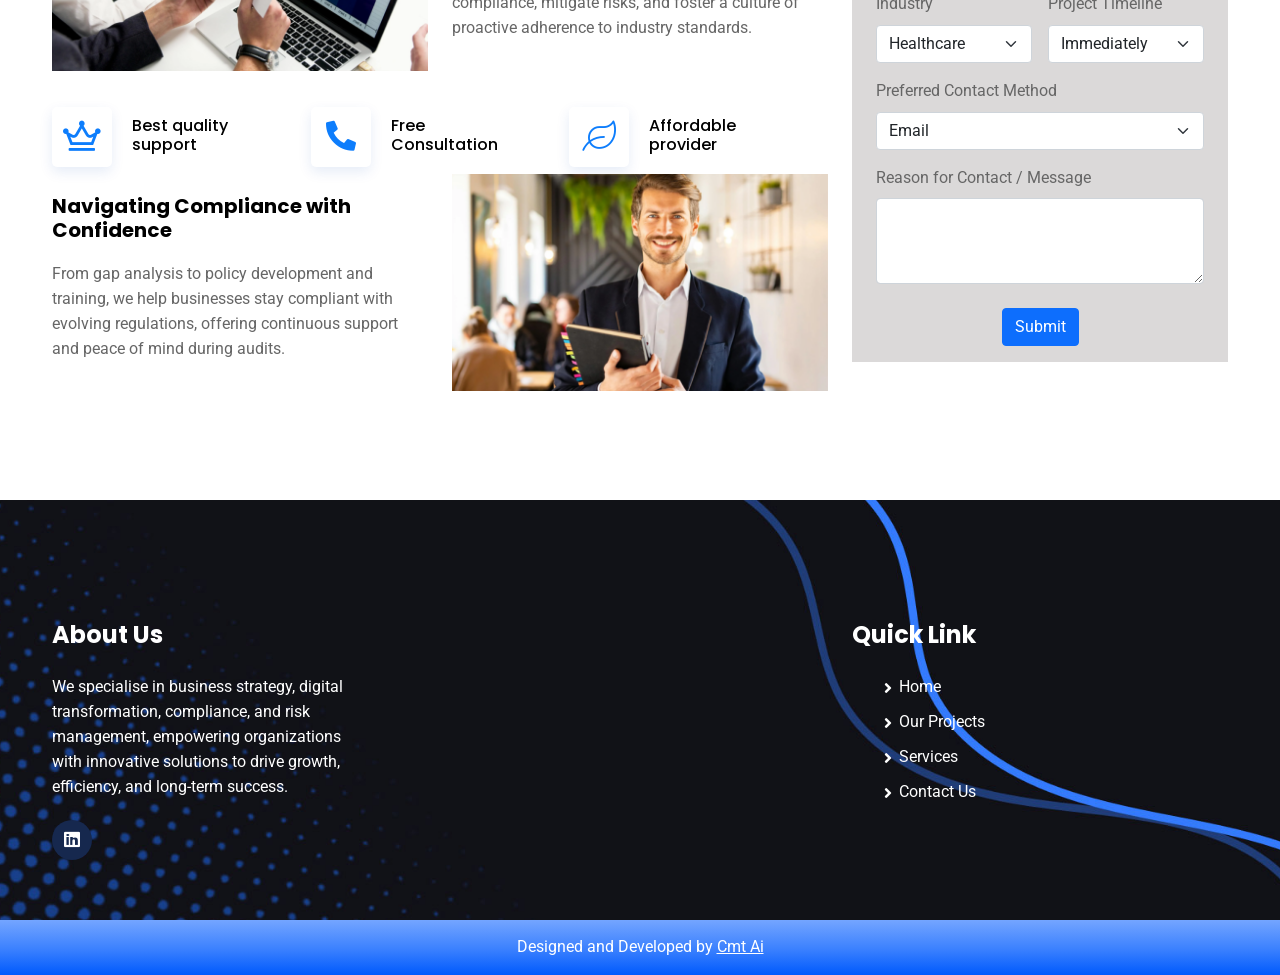
<file: Regulatory-Compliance.html>
<!DOCTYPE html>
<html lang="en">
  <head>
    <!-- Required Meta Tags -->
    <meta charset="UTF-8" />
    <meta name="viewport" content="width=device-width, initial-scale=1.0" />
    <meta http-equiv="X-UA-Compatible" content="ie=edge" />

    <!-- Page Title -->
      <title>Your Business Transformation Consultancy</title>

    <!-- Favicon Icon -->
    <link rel="shortcut icon" href="favicon.png" />

    <!-- CSS Files -->
    <link rel="stylesheet" href="assets/css/animate.css" />
    <link rel="stylesheet" href="assets/css/bootstrap.min.css" />
    <link rel="stylesheet" href="assets/css/all.css" />
    <link rel="stylesheet" href="assets/css/flaticon.css" />
    <link rel="stylesheet" href="assets/css/rs6.css" />
    <link rel="stylesheet" href="assets/css/slick.css" />
    <link rel="stylesheet" href="assets/css/style.css" />

    <link rel="stylesheet" href="assets2/css/bootstrap.min.css" />
    <link rel="stylesheet" href="assets2/css/fontawesome-all.css" />
    <link rel="stylesheet" href="assets2/css/flaticon.css" />
    <link rel="stylesheet" href="assets2/css/animate.css" />
    <link rel="stylesheet" href="assets2/css/nice-select.css" />
    <link rel="stylesheet" href="assets2/css/video.min.css" />
    <link rel="stylesheet" href="assets2/css/jquery.mCustomScrollbar.min.css" />
    <link rel="stylesheet" href="assets2/css/slick.css" />
    <link rel="stylesheet" href="assets2/css/lightbox.css" />
    <link rel="stylesheet" href="assets2/css/rs6.css" />
    <link rel="stylesheet" href="assets2/css/slick-theme.css" />
    <link rel="stylesheet" href="assets2/css/style.css" />
  </head>

  <body class="pr2-body">
    <!-- Preloader-->
    <div class="loading-preloader">
      <div id="loading-preloader">
        <div class="line_shape"></div>
        <div class="line_shape"></div>
        <div class="line_shape"></div>
        <div class="line_shape"></div>
        <div class="line_shape"></div>
        <div class="line_shape"></div>
        <div class="line_shape"></div>
        <div class="line_shape"></div>
        <div class="line_shape"></div>
        <div class="line_shape"></div>
      </div>
    </div>
    <!-- Preloader End -->

    <!-- ScrollTop Button -->
    <a href="#" class="pr2-scroll-top"
      ><i class="fas fa-angle-double-up"></i
    ></a>

<!-- Header Section -->
<header id="main-header" class="main-header-area header-style-five " style="background-color: white">
  <!-- Header Top -->
 
<div class="pr2-header-top">
  <div class="container">
    <div class="row align-items-center">
      <div class="col-lg-8">
        <div class="pr2-top-left">
          <span>Welcome to Your Business Transformation Consultancy</span>
          <span
            ><i class="fas fa-map-marker-alt"></i>  Manchester, UK.</span
          >
          
        </div>
      </div>
      <div class="col-lg-4">
        <div class="pr2-top-right">
          <a href="contact.html" title="Contact Us"><i class="fas fa-phone-alt" ></i></a>
          <a href="https://www.linkedin.com/company/your-business-transformation-consultancy-ltd/"><i class="fab fa-linkedin" title="LinkedIn"></i></a>
        </div>
      </div>
    </div>
  </div>
</div>
<!-- End of Header Top -->
  <div class="container" style="padding-top: 10px; padding-bottom: 10px;" >
    <div class="header-main-menu clearfix">
      <div class="site-logo float-left">
        <a href="../index.html">
          <video autoplay muted loop playsinline style="height: 60px; ">
            <source src="assets/logo.mp4" type="video/mp4" />
            Your browser does not support the video tag.
          </video>
        </a>
      </div>
      
      <div class="main-header-menu-item float-right">
        <nav class="main-navigation-area clearfix ul-li">
          <ul class="menu-navigation">
            <li>
              <a href="index.html">Home</a>
            </li>
            <li><a href="projects.html">Our Projects</a></li>
            <li class="dropdown">
              <a href="#">Services +</a>
              <ul class="dropdown-menu clearfix">
                <li><a href="Strategy-Development.html">Strategy Development</a></li>
                <li><a href="Digital-Upgrade.html">Digital Transformation</a></li>
                <li><a href="Leadership-Growth.html">Leadership Growth</a></li>
                <li><a href="Regulatory-Compliance.html">Regulatory Compliance</a></li>
                <li><a href="Customer-Excellence.html">Customer Excellence</a></li>
                <li><a href="Agile-Transformation.html">Agile Transformation</a></li>
                <li><a href="Risk-Management.html">Risk Management and Mitigation</a></li>
              </ul>
            </li>
            <li>
              <div class="header-cta-btn text-center">
                <a href="contact.html" class="cta">Book Consultation</a>
              </div>
            </li>
            
          </ul>
        </nav>
        <!-- <div class="header-cta-btn text-center float-right">
          <a href="../contact.html" class="cta">Free consult</a>
        </div> -->
      </div>
    </div>
    <div class="str-mobile_menu relative-position">
      <div class="str-mobile_menu_button str-open_mobile_menu">
        <i class="fas fa-bars"></i>
      </div>
      <div class="str-mobile_menu_wrap">
        <div class="mobile_menu_overlay str-open_mobile_menu"></div>
        <div class="str-mobile_menu_content">
          <div class="str-mobile_menu_close str-open_mobile_menu">
            <span><i class="fas fa-times"></i></span>
          </div>
          <div class="m-brand-logo text-center">
            <a href="../index.html">
              <video autoplay muted loop playsinline style="height: 50px; ">
                <source src="assets/logo.mp4" type="video/mp4" />
                Your browser does not support the video tag.
              </video>
            </a>
          </div>
          <nav class="str-mobile-main-navigation clearfix ul-li">
            <ul id="main-nav" class="navbar-nav text-capitalize clearfix">
              <li>
                <a href="index.html">Home</a>
              </li>
              <li><a href="projects.html">Our Projects</a></li>
              <li class="dropdown">
                <a href="#">services</a>
                <ul class="dropdown-menu clearfix">
                  <li><a href="Strategy-Development.html">Strategy Development</a></li>
                  <li><a href="Digital-Upgrade.html">Digital Transformation</a></li>
                  <li><a href="Leadership-Growth.html">Leadership Growth</a></li>
                  <li><a href="Regulatory-Compliance.html">Regulatory Compliance</a></li>
                  <li><a href="Customer-Excellence.html">Customer Excellence</a></li>
                  <li><a href="Agile-Transformation.html">Agile Transformation</a></li>
                  <li><a href="Risk-Management.html">Risk Management and Mitigation</a></li>
                </ul>
              </li>
              
              <li>
                <a href="../contact.html" class="cta">Free consult</a>
              </li>
            </ul>
          </nav>
        </div>
      </div>
    </div>
    <!-- /mobile-menu -->
  </div>
</header>
<!-- End of Header Section -->

<div style="padding-top: 100px;"></div>


<!-- Start of Breadcrumb section
	============================================= -->
	<section id="pr-breadcrumb" class="pr-breadcrumb-section position-relative " data-background="assets/images/service/r-bg.png" style="margin-top: 40px;">
		<span class="background_overlay"></span>
		<div class="container">
			<div class="pr-breadcrumb-content  text-center headline">
				<h2>Regulatory Compliance</h2>
			</div>
		</div>
	</section>	
<!-- End of Breadcrumb section
	============================================= -->

<!-- Start of service single section
	============================================= -->
	<section id="pr-service-details" class="pr-service-details-section">
		<div class="container">
			<div class="pr-service-details-content">
				<div class="row">
					
					<div class="col-lg-8">
						<div class="pr-service-details-text">
							<div class="pr-service-details-img">
								<img src="assets/images/service/r1.png" alt="">
							</div>
							<div class="pr-service-details-text-wrap headline pera-content">
								<h3>Our Compliance  &  Regulatory Advisory Process</h3>
								<p>At our business transformation consultancy, we focus on helping organizations navigate the complexities of compliance and regulatory frameworks. Our process starts with a comprehensive assessment of your operations to identify regulatory requirements and potential risks.

                  We perform an in-depth gap analysis to identify areas that require attention, then provide custom solutions designed to align your business with relevant standards. From policy creation to process optimization, we ensure compliance measures are seamlessly integrated into your operations.
                  
                  To cultivate a culture of compliance, we offer tailored training programs, equipping your team to remain informed and proactive. As regulations evolve, our continuous monitoring and updates keep your business ahead of industry changes.
                  
                  Additionally, we provide full support during audits, ensuring accurate reporting and offering peace of mind.
                  
                  With our expertise, you can focus on growing your business while we manage your compliance needs with care and precision</p>
								<div class="pr-service-details-feature d-flex">
									<div class="pr-service-details-ft-icon-text headline pera-content">
										<div class="pr-service-details-ft-icon float-left">
											<img src="assets2/img/logo/sd-icon1.png" alt="">
										</div>
										<div class="pr-service-details-ft-text">
											<h4><a href="service-single.html">Why Us?</a></h4>
											<p>Helping businesses navigate compliance with tailored solutions and support.</p>
										</div>
									</div>
									<div class="pr-service-details-ft-icon-text headline pera-content">
										<div class="pr-service-details-ft-icon float-left">
											<img src="assets2/img/logo/sd-icon2.png" alt="">
										</div>
										<div class="pr-service-details-ft-text">
											<h4><a href="service-single.html">Speciality Produce</a></h4>
											<p>Tailored strategies driving innovation, efficiency, and long-term success.</p>
										</div>
									</div>
								</div>
								<div class="pr-service-details-img-text-item">
									<div class="row">
										<div class="col-md-6">
											<div class="pr-service-details-img-item">
												<img src="assets/images/service/r2.png" alt="">
											</div>
										</div>
										<div class="col-md-6">
											<div class="pr-service-details-text-item">
												<h4>Compliance and Regulatory Advisory Excellence</h4>
												<p>We guide organizations through complex regulatory frameworks, providing tailored solutions to ensure compliance, mitigate risks, and foster a culture of proactive adherence to industry standards.</p>
											</div>
										</div>
									</div>
								</div>
								<div class="pr-service-commit d-flex">
									<div class="pr-service-commit-inner d-flex align-items-center headline pera-content">
										<div class="pr-service-commit-icon text-center float-left">
											<i class="far fa-crown"></i>
										</div>
										<div class="pr-service-commit-text">
											<h3><a>Best quality
											support</a></h3>
										</div>
									</div>
									<div class="pr-service-commit-inner d-flex align-items-center headline pera-content">
										<div class="pr-service-commit-icon text-center float-left">
											<i class="fas fa-phone-alt"></i>
										</div>
										<div class="pr-service-commit-text">
											<h3><a>Free Consultation</a></h3>
										</div>
									</div>
									<div class="pr-service-commit-inner d-flex align-items-center headline pera-content">
										<div class="pr-service-commit-icon text-center float-left">
											<i class="fal fa-leaf"></i>
										</div>
										<div class="pr-service-commit-text">
											<h3><a>Affordable
											provider</a></h3>
										</div>
									</div>
								</div>
                <div class="pr-service-details-img-text-item">
									<div class="row">
										
										<div class="col-md-6">
											<div class="pr-service-details-text-item">
												<h4>Navigating Compliance with Confidence</h4>
												<p>From gap analysis to policy development and training, we help businesses stay compliant with evolving regulations, offering continuous support and peace of mind during audits.</p>
											</div>
										</div>
                    <div class="col-md-6">
											<div class="pr-service-details-img-item">
												<img src="assets/images/service/r3.png" alt="">
											</div>
										</div>
									</div>
								</div>
							</div>
						
						</div>
					</div>
          <div class="col-lg-4">
						<div class="service-side-bar">
							<div class="service-category ul-li-block">
								<ul>
									<li><a href="Strategy-Development.html">Strategy Development</a></li>
									<li><a href="Digital-Upgrade.html">Digital Upgrade</a></li>
									<li><a href="Leadership-Growth.html">Leadership Growth</a></li>
									<li><a href="Regulatory-Compliance.html">Regulatory Compliance</a></li>
									<li><a href="Customer-Excellence.html">Customer Excellence</a></li>
									<li><a href="Agile-Transformation.html">Agile Transformation</a></li>
									<li><a href="Risk-Management.html">Risk Management and Mitigation</a></li>
								</ul>
							</div>
								<!-- Start of contact form section
	============================================= -->
	<section class="container my-5" style="background-color: rgb(219, 217, 217);">
    <h3 class="title-tag text-primary text-center mt-4" >
      ━━ Contact Us ━━
    </h3>
    
    <h2 class="text-center mb-4 text-dark">BOOK MY FREE CONSULTATION</h2>
    <p class="text-center">Please fill out the form, and we will connect you with the appropriate representative.</p>

    <form id="consultationForm">
      <div class="row g-3">
        <div class="col-md-12">
          <label for="fullName" class="form-label">Full Name</label>
          <input type="text" class="form-control" id="fullName" required />
        </div>
        <div class="col-md-12">
          <label for="phone" class="form-label"> <span class="text-primary h3">🕻</span>Phone Number</label>
          <input type="tel" class="form-control" id="phone" required />
        </div>
        <div class="col-md-12">
          <label for="orgName" class="form-label"> &#127970; Organisation Name</label>
          <input type="text" class="form-control" id="orgName" required />
        </div>
        <div class="col-md-12">
          <label for="companySize" class="form-label">Company Size</label>
          <select id="companySize" class="form-select">
            <option>1–10 employees</option>
            <option>11–50 employees</option>
            <option>51–200 employees</option>
            <option>201–500 employees</option>
            <option>500+ employees</option>
            <option>Other</option>
          </select>
          <input type="text" id="companySizeOther" class="form-control mt-2 d-none" placeholder="Please specify">
        </div>
        <div class="col-md-6">
          <label for="industry" class="form-label">Industry</label>
          <select id="industry" class="form-select">
            <option>Healthcare</option>
            <option>Finance</option>
            <option>Manufacturing</option>
            <option>Retail</option>
            <option>Technology</option>
            <option>Government</option>
            <option>Education</option>
            <option>Other</option>
          </select>
          <input type="text" id="industryOther" class="form-control mt-2 d-none" placeholder="Please specify">
        </div>
        <div class="col-md-6">
          <label for="timeline" class="form-label">Project Timeline</label>
          <select id="timeline" class="form-select">
            <option>Immediately</option>
            <option>Within 1–3 months</option>
            <option>Within 6 months</option>
            <option>No specific timeframe</option>
            <option>Other</option>
          </select>
          <input type="text" id="timelineOther" class="form-control mt-2 d-none" placeholder="Please specify">
        </div>
        <div class="col-md-12">
          <label for="contactMethod" class="form-label">Preferred Contact Method</label>
          <select id="contactMethod" class="form-select">
            <option>Email</option>
            <option>Phone</option>
            <option>Video Call</option>
            <option>Other</option>
          </select>
          <input type="text" id="contactMethodOther" class="form-control mt-2 d-none" placeholder="Please specify">
        </div>
        <div class="col-12">
          <label for="message" class="form-label">Reason for Contact / Message</label>
          <textarea id="message" class="form-control" rows="3" required></textarea>
        </div>
        
        <div class="col-12 text-center mt-4 font-weight-bold ">
          <button type="submit" class="btn btn-primary">Submit</button>
        </div>
        <div id="alertMsg" class="mt-3 text-center"></div>
      </div>
    </form>
  </section>
<!-- End of contact form section
	============================================= -->	
						</div>
					</div>
				</div>
			</div>
		</div>
	</section>
<!-- End of service single section
	============================================= -->




        <!-- Footer Section -->
        <footer class="pr2-footer" data-background="assets/images/footer/bg.jpg">
          <div class="container">
            <div class="row">
              <div class="col-lg-4 col-md-6">
                <div class="pr2-footer-widget wow fadeInUp">
                  <div class="pr2-headline">
                    <h4>about us</h4>
                  </div>
                  <div class="pr2-pera-txt">
                    <p>
                      We specialise in business strategy, digital transformation,
                      compliance, and risk <br />management, empowering
                      organizations <br />
                      with innovative solutions to drive growth, <br />
                      efficiency, and long-term success.
                    </p>
                  </div>
                  <div class="pr2-ft-socials">
                    <a
                      href="https://www.linkedin.com/company/your-business-transformation-consultancy-ltd/"
                      ><i class="fab fa-linkedin"></i
                    ></a>
                    <!-- <a href="#"><i class="fab fa-instagram"></i></a>
                                    <a href="#"><i class="fab fa-facebook"></i></a>
                                    <a href="#"><i class="fab fa-pinterest"></i></a> -->
                  </div>
                </div>
              </div>
              <div class="col-lg-4 col-md-6">
                <div class="pr2-footer-widget wow fadeInUp" data-wow-delay="0.3s">
                  <div class="pr2-headline">
                    <h4>Free Consultation</h4>
                  </div>
                  <div class="pr2-pera-txt">
                    <p>Schedule Your Free Consultation to Propel Your Business Forward</p>
                  </div>
                  <div class="pr2-sb-form">
                    <form action="#">
                      <div
                        class="pr2-primary-btn wow fadeInUp"
                        data-wow-delay="0.2s" style="color: white;"
                      >
                        <a href="contact.html"
                          >Make an appointment <i class="fab fa-telegram-plane"></i
                        ></a>
                      </div>
                    </form>
                  </div>
                </div>
              </div>
              <div class="col-lg-4 col-md-6">
                <div class="pr2-footer-widget wow fadeInUp" data-wow-delay="0.1s">
                  <div class="pr2-headline">
                    <h4>Quick Link</h4>
                    <div class="pr2-ft-links">
                      <ul>
                        <li><a href="index.html">Home</a></li>
                        <li><a href="projects.html">Our Projects</a></li>
                        <li><a href="Strategy-Development.html">Services</a></li>
                        <li><a href="contact.html">Contact Us</a></li>
                      </ul>
                    </div>
                  </div>
                </div>
              </div>
            </div>
          </div>
          <div class="pr2-copyright">
            <div class="pr2-pera-txt">
              <p>Designed and Developed by <a href="https://www.cmtai.in/" style="text-decoration: underline;">Cmt Ai</a></p>
            </div>
          </div>
        </footer>
        <!-- footer section end -->

    <!-- Javascript Files -->
    <script src="assets/js/contacthandle.js"></script>
    <script src="assets/js/jquery-2.2.4.min.js"></script>
    <script src="assets/js/bootstrap.min.js"></script>
    <script src="assets/js/slick.min.js"></script>
    <script src="assets/js/counterup.min.js"></script>
    <script src="assets/js/waypoints.min.js"></script>
    <script src="assets/js/easing.min.js"></script>
    <script src="assets/js/wow.min.js"></script>
    <script src="assets/js/rbtools.min.js"></script>
    <script src="assets/js/rs6.min.js"></script>
    <script src="assets/js/parallax-scroll.js"></script>
    <script src="assets/js/scripts.js"></script>

    <!-- <script src="assets2/js/jquery.min.js"></script> -->
    <script src="assets2/js/bootstrap.min.js"></script>
    <script src="assets2/js/popper.min.js"></script>
    <script src="assets2/js/jquery.magnific-popup.min.js"></script>
    <script src="assets2/js/appear.js"></script>
    <script src="assets2/js/slick.js"></script>
    <script src="assets2/js/jquery.nice-select.min.js"></script>
    <script src="assets2/js/jquery.mCustomScrollbar.concat.min.js"></script>
    <script src="assets2/js/wow.min.js"></script>
    <script src="assets2/js/lightbox.js"></script>
    <script src="assets2/js/rbtools.min.js"></script>
    <script src="assets2/js/rs6.min.js"></script>
    <script src="assets2/js/script.js"></script>
    <script src="assets2/js/gmaps.min.js"></script>

    <script>
      var revapi24, tpj;
      function revinit_revslider241() {
        jQuery(function () {
          tpj = jQuery;
          revapi24 = tpj("#rev_slider_24_1");
          if (revapi24 == undefined || revapi24.revolution == undefined) {
            revslider_showDoubleJqueryError("rev_slider_24_1");
          } else {
            revapi24.revolution({
              DPR: "dpr",
              sliderLayout: "fullwidth",
              visibilityLevels: "1240,1024,778,480",
              gridwidth: 1240,
              gridheight: 1000,
              perspective: 600,
              perspectiveType: "global",
              editorheight: "900,768,960,720",
              responsiveLevels: "1240,1024,778,480",
              ajaxUrl:
                "https://html.themexriver.com/nayeem/wp-admin/admin-ajax.php",
              ajaxNonce: "5b0952ec44",
              progressBar: { disableProgressBar: true },
              navigation: {
                onHoverStop: false,
              },
              fallbacks: {
                allowHTML5AutoPlayOnAndroid: true,
              },
            });
          }
        });
      } // End of RevInitScript
      var once_revslider241 = false;

      jQuery(window).on("load", function () {
        revinit_revslider241();
      });
    </script>
  </body>
</html>
</file>
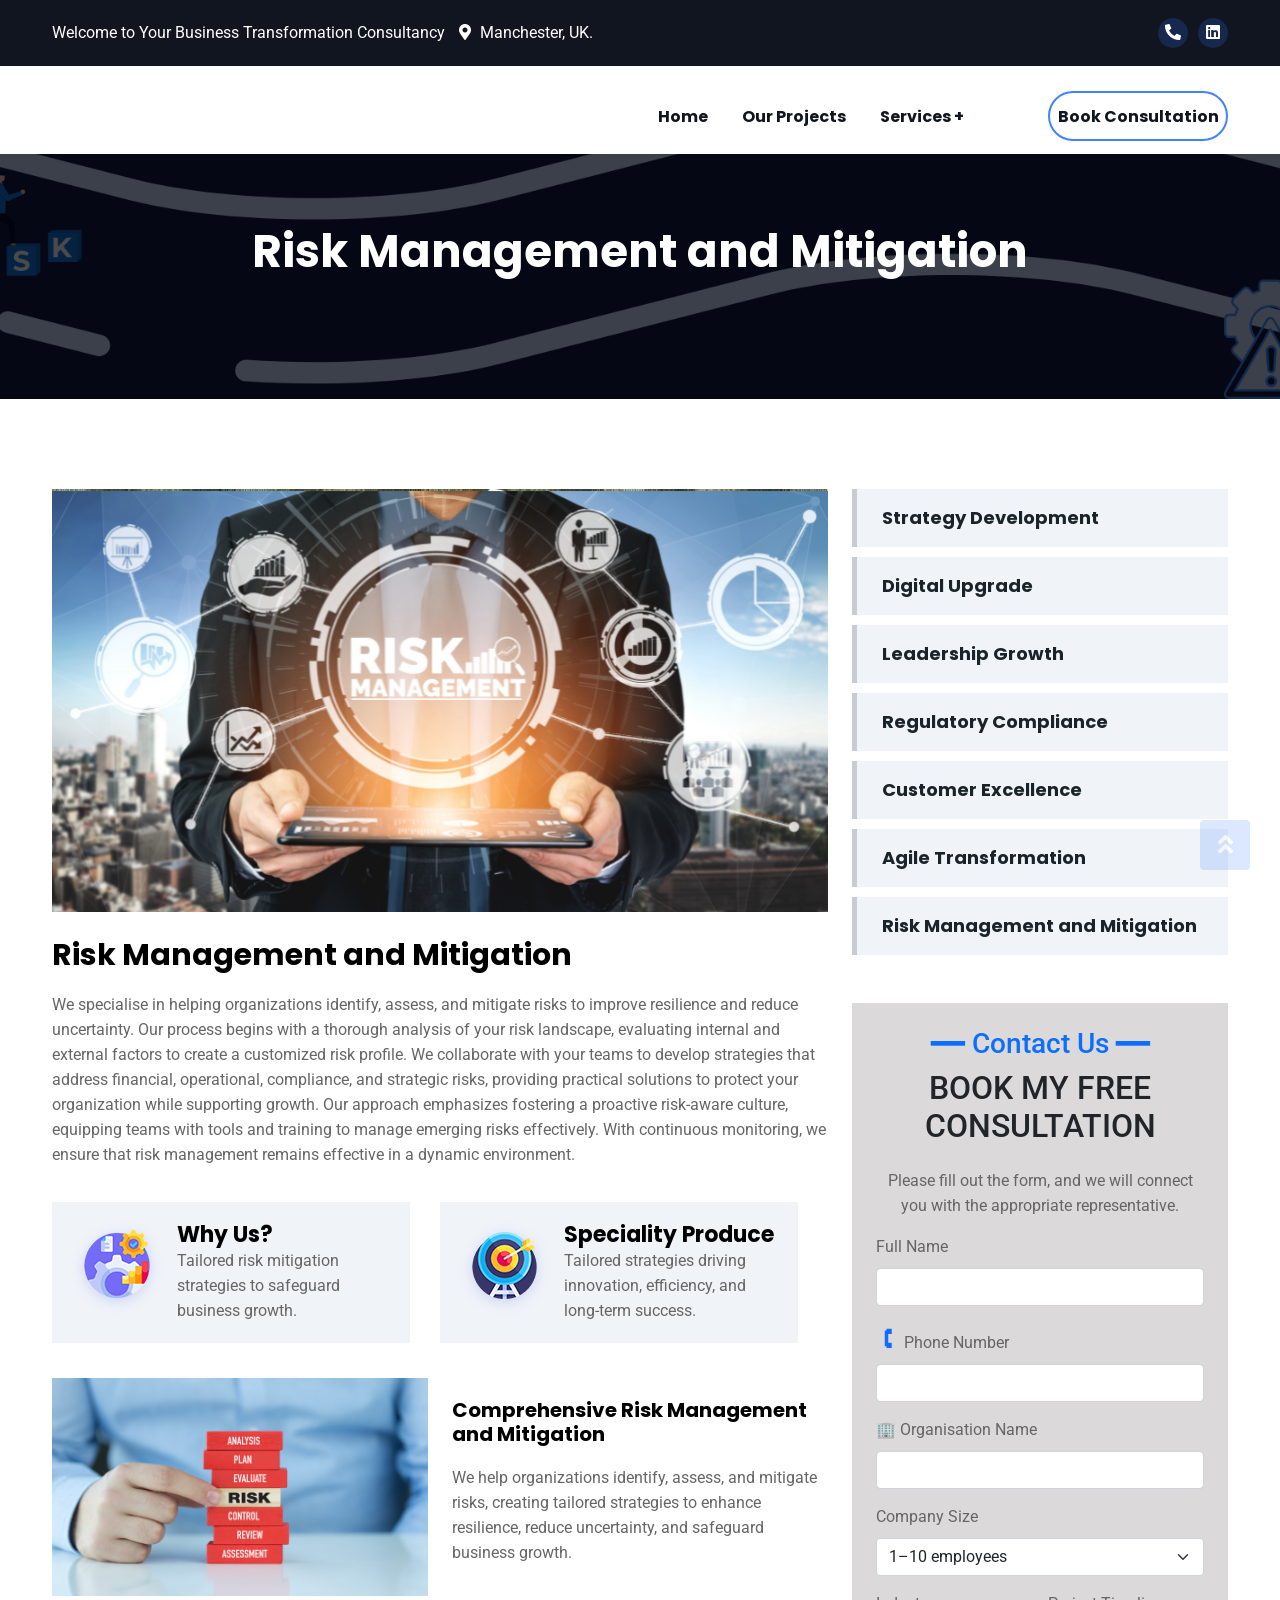
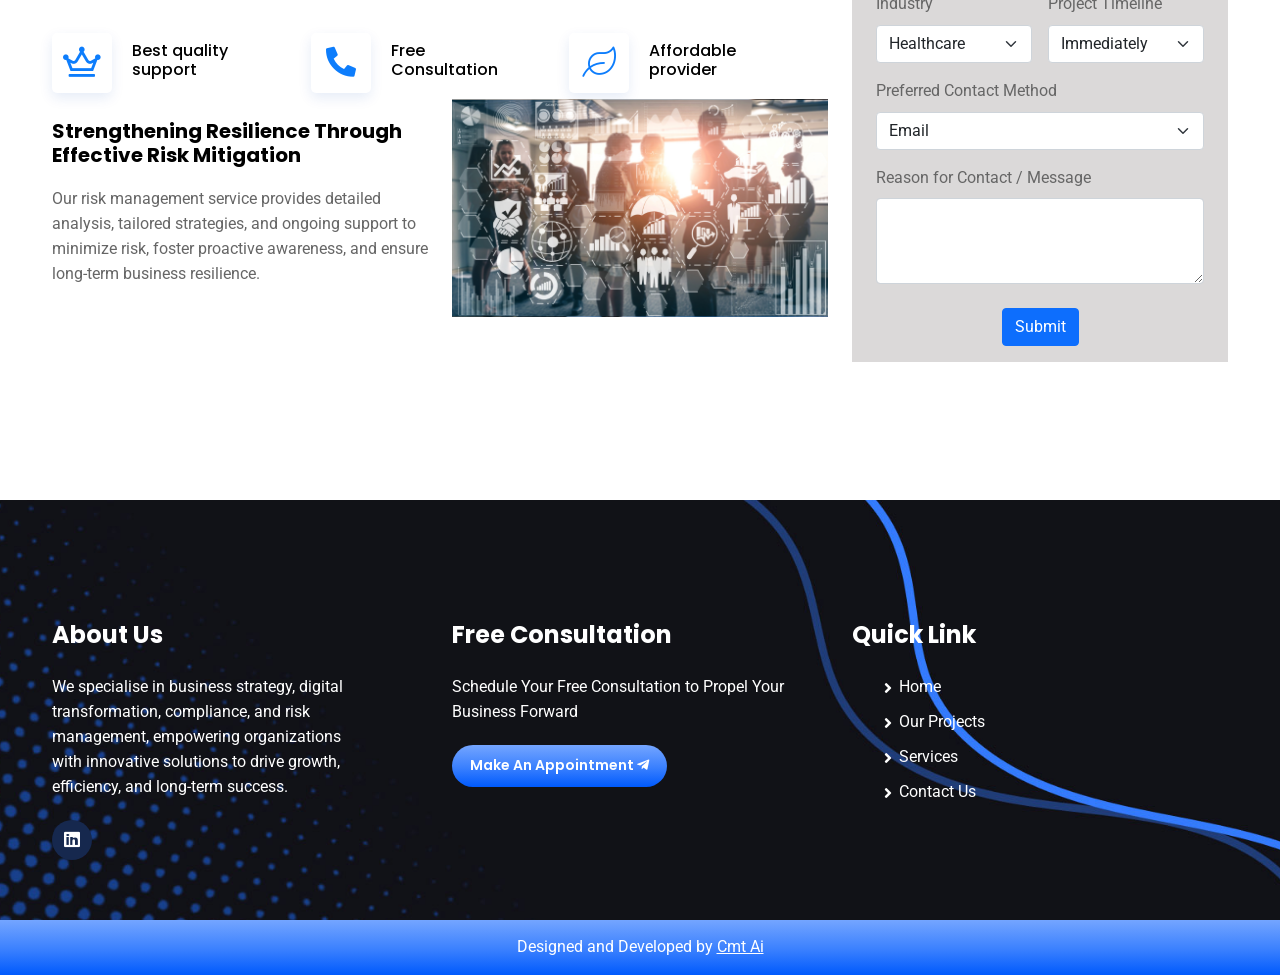
<file: Risk-Management.html>
<!DOCTYPE html>
<html lang="en">
  <head>
    <!-- Required Meta Tags -->
    <meta charset="UTF-8" />
    <meta name="viewport" content="width=device-width, initial-scale=1.0" />
    <meta http-equiv="X-UA-Compatible" content="ie=edge" />

    <!-- Page Title -->
      <title>Your Business Transformation Consultancy</title>

    <!-- Favicon Icon -->
    <link rel="shortcut icon" href="favicon.png" />

    <!-- CSS Files -->
    <link rel="stylesheet" href="assets/css/animate.css" />
    <link rel="stylesheet" href="assets/css/bootstrap.min.css" />
    <link rel="stylesheet" href="assets/css/all.css" />
    <link rel="stylesheet" href="assets/css/flaticon.css" />
    <link rel="stylesheet" href="assets/css/rs6.css" />
    <link rel="stylesheet" href="assets/css/slick.css" />
    <link rel="stylesheet" href="assets/css/style.css" />

    <link rel="stylesheet" href="assets2/css/bootstrap.min.css" />
    <link rel="stylesheet" href="assets2/css/fontawesome-all.css" />
    <link rel="stylesheet" href="assets2/css/flaticon.css" />
    <link rel="stylesheet" href="assets2/css/animate.css" />
    <link rel="stylesheet" href="assets2/css/nice-select.css" />
    <link rel="stylesheet" href="assets2/css/video.min.css" />
    <link rel="stylesheet" href="assets2/css/jquery.mCustomScrollbar.min.css" />
    <link rel="stylesheet" href="assets2/css/slick.css" />
    <link rel="stylesheet" href="assets2/css/lightbox.css" />
    <link rel="stylesheet" href="assets2/css/rs6.css" />
    <link rel="stylesheet" href="assets2/css/slick-theme.css" />
    <link rel="stylesheet" href="assets2/css/style.css" />
  </head>

  <body class="pr2-body">
    <!-- Preloader-->
    <div class="loading-preloader">
      <div id="loading-preloader">
        <div class="line_shape"></div>
        <div class="line_shape"></div>
        <div class="line_shape"></div>
        <div class="line_shape"></div>
        <div class="line_shape"></div>
        <div class="line_shape"></div>
        <div class="line_shape"></div>
        <div class="line_shape"></div>
        <div class="line_shape"></div>
        <div class="line_shape"></div>
      </div>
    </div>
    <!-- Preloader End -->

    <!-- ScrollTop Button -->
    <a href="#" class="pr2-scroll-top"
      ><i class="fas fa-angle-double-up"></i
    ></a>
<!-- Header Section -->
<header id="main-header" class="main-header-area header-style-five " style="background-color: white">
  <!-- Header Top -->
 
<div class="pr2-header-top">
  <div class="container">
    <div class="row align-items-center">
      <div class="col-lg-8">
        <div class="pr2-top-left">
          <span>Welcome to Your Business Transformation Consultancy</span>
          <span
            ><i class="fas fa-map-marker-alt"></i>  Manchester, UK.</span
          >
          
        </div>
      </div>
      <div class="col-lg-4">
        <div class="pr2-top-right">
          <a href="contact.html" title="Contact Us"><i class="fas fa-phone-alt" ></i></a>
          <a href="https://www.linkedin.com/company/your-business-transformation-consultancy-ltd/"><i class="fab fa-linkedin" title="LinkedIn"></i></a>
        </div>
      </div>
    </div>
  </div>
</div>
<!-- End of Header Top -->
  <div class="container " style="padding-top: 10px; padding-bottom: 10px;" >
    <div class="header-main-menu clearfix">
      <div class="site-logo float-left">
        <a href="../index.html">
          <video autoplay muted loop playsinline style="height: 60px; ">
            <source src="assets/logo.mp4" type="video/mp4" />
            Your browser does not support the video tag.
          </video>
        </a>
      </div>
      
      <div class="main-header-menu-item float-right">
        <nav class="main-navigation-area clearfix ul-li">
          <ul class="menu-navigation">
            <li>
              <a href="index.html">Home</a>
            </li>
            <li><a href="projects.html">Our Projects</a></li>
            <li class="dropdown">
              <a href="#">Services +</a>
              <ul class="dropdown-menu clearfix">
                <li><a href="Strategy-Development.html">Strategy Development</a></li>
                <li><a href="Digital-Upgrade.html">Digital Transformation</a></li>
                <li><a href="Leadership-Growth.html">Leadership Growth</a></li>
                <li><a href="Regulatory-Compliance.html">Regulatory Compliance</a></li>
                <li><a href="Customer-Excellence.html">Customer Excellence</a></li>
                <li><a href="Agile-Transformation.html">Agile Transformation</a></li>
                <li><a href="Risk-Management.html">Risk Management and Mitigation</a></li>
              </ul>
            </li>
            <li>
              <div class="header-cta-btn text-center">
                <a href="contact.html" class="cta">Book Consultation</a>
              </div>
            </li>
            
          </ul>
        </nav>
        <!-- <div class="header-cta-btn text-center float-right">
          <a href="../contact.html" class="cta">Free consult</a>
        </div> -->
      </div>
    </div>
    <div class="str-mobile_menu relative-position">
      <div class="str-mobile_menu_button str-open_mobile_menu">
        <i class="fas fa-bars"></i>
      </div>
      <div class="str-mobile_menu_wrap">
        <div class="mobile_menu_overlay str-open_mobile_menu"></div>
        <div class="str-mobile_menu_content">
          <div class="str-mobile_menu_close str-open_mobile_menu">
            <span><i class="fas fa-times"></i></span>
          </div>
          <div class="m-brand-logo text-center">
            <a href="../index.html">
              <video autoplay muted loop playsinline style="height: 50px; ">
                <source src="assets/logo.mp4" type="video/mp4" />
                Your browser does not support the video tag.
              </video>
            </a>
          </div>
          <nav class="str-mobile-main-navigation clearfix ul-li">
            <ul id="main-nav" class="navbar-nav text-capitalize clearfix">
              <li>
                <a href="index.html">Home</a>
              </li>
              <li><a href="projects.html">Our Projects</a></li>
              <li class="dropdown">
                <a href="#">services</a>
                <ul class="dropdown-menu clearfix">
                  <li><a href="Strategy-Development.html">Strategy Development</a></li>
                  <li><a href="Digital-Upgrade.html">Digital Transformation</a></li>
                  <li><a href="Leadership-Growth.html">Leadership Growth</a></li>
                  <li><a href="Regulatory-Compliance.html">Regulatory Compliance</a></li>
                  <li><a href="Customer-Excellence.html">Customer Excellence</a></li>
                  <li><a href="Agile-Transformation.html">Agile Transformation</a></li>
                  <li><a href="Risk-Management.html">Risk Management and Mitigation</a></li>
                </ul>
              </li>
              
              <li>
                <a href="../contact.html" class="cta">Free consult</a>
              </li>
            </ul>
          </nav>
        </div>
      </div>
    </div>
    <!-- /mobile-menu -->
  </div>
</header>
<!-- End of Header Section -->

<div style="padding-top: 100px;"></div>


<!-- Start of Breadcrumb section
	============================================= -->
	<section id="pr-breadcrumb" class="pr-breadcrumb-section position-relative " data-background="assets/images/service/m-bg.png" style="margin-top: 40px;">
		<span class="background_overlay"></span>
		<div class="container">
			<div class="pr-breadcrumb-content  text-center headline">
				<h2>Risk Management and Mitigation</h2>
			</div>
		</div>
	</section>	
<!-- End of Breadcrumb section
	============================================= -->

<!-- Start of service single section
	============================================= -->
	<section id="pr-service-details" class="pr-service-details-section">
		<div class="container">
			<div class="pr-service-details-content">
				<div class="row">
					
					<div class="col-lg-8">
						<div class="pr-service-details-text">
							<div class="pr-service-details-img">
								<img src="assets/images/service/m1.png" alt="">
							</div>
							<div class="pr-service-details-text-wrap headline pera-content">
								<h3>Risk Management and Mitigation</h3>
								<p>We specialise in helping organizations identify, assess, and mitigate risks to improve resilience and reduce uncertainty. Our process begins with a thorough analysis of your risk landscape, evaluating internal and external factors to create a customized risk profile.

                  We collaborate with your teams to develop strategies that address financial, operational, compliance, and strategic risks, providing practical solutions to protect your organization while supporting growth. Our approach emphasizes fostering a proactive risk-aware culture, equipping teams with tools and training to manage emerging risks effectively. With continuous monitoring, we ensure that risk management remains effective in a dynamic environment.</p>
								<div class="pr-service-details-feature d-flex">
									<div class="pr-service-details-ft-icon-text headline pera-content">
										<div class="pr-service-details-ft-icon float-left">
											<img src="assets2/img/logo/sd-icon1.png" alt="">
										</div>
										<div class="pr-service-details-ft-text">
											<h4><a href="service-single.html">Why Us?</a></h4>
											<p>Tailored risk mitigation strategies to safeguard business growth.</p>
										</div>
									</div>
									<div class="pr-service-details-ft-icon-text headline pera-content">
										<div class="pr-service-details-ft-icon float-left">
											<img src="assets2/img/logo/sd-icon2.png" alt="">
										</div>
										<div class="pr-service-details-ft-text">
											<h4><a href="service-single.html">Speciality Produce</a></h4>
											<p>Tailored strategies driving innovation, efficiency, and long-term success.</p>
										</div>
									</div>
								</div>
								<div class="pr-service-details-img-text-item">
									<div class="row">
										<div class="col-md-6">
											<div class="pr-service-details-img-item">
												<img src="assets/images/service/m2.png" alt="">
											</div>
										</div>
										<div class="col-md-6">
											<div class="pr-service-details-text-item">
												<h4>Comprehensive Risk Management and Mitigation</h4>
												<p>We help organizations identify, assess, and mitigate risks, creating tailored strategies to enhance resilience, reduce uncertainty, and safeguard business growth.</p>
											</div>
										</div>
									</div>
								</div>
								<div class="pr-service-commit d-flex">
									<div class="pr-service-commit-inner d-flex align-items-center headline pera-content">
										<div class="pr-service-commit-icon text-center float-left">
											<i class="far fa-crown"></i>
										</div>
										<div class="pr-service-commit-text">
											<h3><a>Best quality
											support</a></h3>
										</div>
									</div>
									<div class="pr-service-commit-inner d-flex align-items-center headline pera-content">
										<div class="pr-service-commit-icon text-center float-left">
											<i class="fas fa-phone-alt"></i>
										</div>
										<div class="pr-service-commit-text">
											<h3><a>Free Consultation</a></h3>
										</div>
									</div>
									<div class="pr-service-commit-inner d-flex align-items-center headline pera-content">
										<div class="pr-service-commit-icon text-center float-left">
											<i class="fal fa-leaf"></i>
										</div>
										<div class="pr-service-commit-text">
											<h3><a>Affordable
											provider</a></h3>
										</div>
									</div>
								</div>
                <div class="pr-service-details-img-text-item">
									<div class="row">
										
										<div class="col-md-6">
											<div class="pr-service-details-text-item">
												<h4>Strengthening Resilience Through Effective Risk Mitigation</h4>
												<p>Our risk management service provides detailed analysis, tailored strategies, and ongoing support to minimize risk, foster proactive awareness, and ensure long-term business resilience.</p>
											</div>
										</div>
                    <div class="col-md-6">
											<div class="pr-service-details-img-item">
												<img src="assets/images/service/m3.png" alt="">
											</div>
										</div>
									</div>
								</div>
							</div>
						
						</div>
					</div>
          <div class="col-lg-4">
						<div class="service-side-bar">
							<div class="service-category ul-li-block">
								<ul>
									<li><a href="Strategy-Development.html">Strategy Development</a></li>
									<li><a href="Digital-Upgrade.html">Digital Upgrade</a></li>
									<li><a href="Leadership-Growth.html">Leadership Growth</a></li>
									<li><a href="Regulatory-Compliance.html">Regulatory Compliance</a></li>
									<li><a href="Customer-Excellence.html">Customer Excellence</a></li>
									<li><a href="Agile-Transformation.html">Agile Transformation</a></li>
									<li><a href="Risk-Management.html">Risk Management and Mitigation</a></li>
								</ul>
							</div>
								<!-- Start of contact form section
	============================================= -->
	<section class="container my-5" style="background-color: rgb(219, 217, 217);">
    <h3 class="title-tag text-primary text-center mt-4" >
      ━━ Contact Us ━━
    </h3>
    
    <h2 class="text-center mb-4 text-dark">BOOK MY FREE CONSULTATION</h2>
    <p class="text-center">Please fill out the form, and we will connect you with the appropriate representative.</p>

    <form id="consultationForm">
      <div class="row g-3">
        <div class="col-md-12">
          <label for="fullName" class="form-label">Full Name</label>
          <input type="text" class="form-control" id="fullName" required />
        </div>
        <div class="col-md-12">
          <label for="phone" class="form-label"> <span class="text-primary h3">🕻</span>Phone Number</label>
          <input type="tel" class="form-control" id="phone" required />
        </div>
        <div class="col-md-12">
          <label for="orgName" class="form-label"> &#127970; Organisation Name</label>
          <input type="text" class="form-control" id="orgName" required />
        </div>
        <div class="col-md-12">
          <label for="companySize" class="form-label">Company Size</label>
          <select id="companySize" class="form-select">
            <option>1–10 employees</option>
            <option>11–50 employees</option>
            <option>51–200 employees</option>
            <option>201–500 employees</option>
            <option>500+ employees</option>
            <option>Other</option>
          </select>
          <input type="text" id="companySizeOther" class="form-control mt-2 d-none" placeholder="Please specify">
        </div>
        <div class="col-md-6">
          <label for="industry" class="form-label">Industry</label>
          <select id="industry" class="form-select">
            <option>Healthcare</option>
            <option>Finance</option>
            <option>Manufacturing</option>
            <option>Retail</option>
            <option>Technology</option>
            <option>Government</option>
            <option>Education</option>
            <option>Other</option>
          </select>
          <input type="text" id="industryOther" class="form-control mt-2 d-none" placeholder="Please specify">
        </div>
        <div class="col-md-6">
          <label for="timeline" class="form-label">Project Timeline</label>
          <select id="timeline" class="form-select">
            <option>Immediately</option>
            <option>Within 1–3 months</option>
            <option>Within 6 months</option>
            <option>No specific timeframe</option>
            <option>Other</option>
          </select>
          <input type="text" id="timelineOther" class="form-control mt-2 d-none" placeholder="Please specify">
        </div>
        <div class="col-md-12">
          <label for="contactMethod" class="form-label">Preferred Contact Method</label>
          <select id="contactMethod" class="form-select">
            <option>Email</option>
            <option>Phone</option>
            <option>Video Call</option>
            <option>Other</option>
          </select>
          <input type="text" id="contactMethodOther" class="form-control mt-2 d-none" placeholder="Please specify">
        </div>
        <div class="col-12">
          <label for="message" class="form-label">Reason for Contact / Message</label>
          <textarea id="message" class="form-control" rows="3" required></textarea>
        </div>
        
        <div class="col-12 text-center mt-4 font-weight-bold ">
          <button type="submit" class="btn btn-primary">Submit</button>
        </div>
        <div id="alertMsg" class="mt-3 text-center"></div>
      </div>
    </form>
  </section>
<!-- End of contact form section
	============================================= -->	
						</div>
					</div>
				</div>
			</div>
		</div>
	</section>
<!-- End of service single section
	============================================= -->




       <!-- Footer Section -->
       <footer class="pr2-footer" data-background="assets/images/footer/bg.jpg">
        <div class="container">
          <div class="row">
            <div class="col-lg-4 col-md-6">
              <div class="pr2-footer-widget wow fadeInUp">
                <div class="pr2-headline">
                  <h4>about us</h4>
                </div>
                <div class="pr2-pera-txt">
                  <p>
                    We specialise in business strategy, digital transformation,
                    compliance, and risk <br />management, empowering
                    organizations <br />
                    with innovative solutions to drive growth, <br />
                    efficiency, and long-term success.
                  </p>
                </div>
                <div class="pr2-ft-socials">
                  <a
                    href="https://www.linkedin.com/company/your-business-transformation-consultancy-ltd/"
                    ><i class="fab fa-linkedin"></i
                  ></a>
                  <!-- <a href="#"><i class="fab fa-instagram"></i></a>
                                  <a href="#"><i class="fab fa-facebook"></i></a>
                                  <a href="#"><i class="fab fa-pinterest"></i></a> -->
                </div>
              </div>
            </div>
            <div class="col-lg-4 col-md-6">
              <div class="pr2-footer-widget wow fadeInUp" data-wow-delay="0.3s">
                <div class="pr2-headline">
                  <h4>Free Consultation</h4>
                </div>
                <div class="pr2-pera-txt">
                  <p>Schedule Your Free Consultation to Propel Your Business Forward</p>
                </div>
                <div class="pr2-sb-form">
                  <form action="#">
                    <div
                      class="pr2-primary-btn wow fadeInUp"
                      data-wow-delay="0.2s" style="color: white;"
                    >
                      <a href="contact.html"
                        >Make an appointment <i class="fab fa-telegram-plane"></i
                      ></a>
                    </div>
                  </form>
                </div>
              </div>
            </div>
            <div class="col-lg-4 col-md-6">
              <div class="pr2-footer-widget wow fadeInUp" data-wow-delay="0.1s">
                <div class="pr2-headline">
                  <h4>Quick Link</h4>
                  <div class="pr2-ft-links">
                    <ul>
                      <li><a href="index.html">Home</a></li>
                      <li><a href="projects.html">Our Projects</a></li>
                      <li><a href="Strategy-Development.html">Services</a></li>
                      <li><a href="contact.html">Contact Us</a></li>
                    </ul>
                  </div>
                </div>
              </div>
            </div>
          </div>
        </div>
        <div class="pr2-copyright">
          <div class="pr2-pera-txt">
            <p>Designed and Developed by <a href="https://www.cmtai.in/" style="text-decoration: underline;">Cmt Ai</a></p>
          </div>
        </div>
      </footer>
      <!-- footer section end -->

    <!-- Javascript Files -->
    <script src="assets/js/contacthandle.js"></script>
    <script src="assets/js/jquery-2.2.4.min.js"></script>
    <script src="assets/js/bootstrap.min.js"></script>
    <script src="assets/js/slick.min.js"></script>
    <script src="assets/js/counterup.min.js"></script>
    <script src="assets/js/waypoints.min.js"></script>
    <script src="assets/js/easing.min.js"></script>
    <script src="assets/js/wow.min.js"></script>
    <script src="assets/js/rbtools.min.js"></script>
    <script src="assets/js/rs6.min.js"></script>
    <script src="assets/js/parallax-scroll.js"></script>
    <script src="assets/js/scripts.js"></script>

    <!-- <script src="assets2/js/jquery.min.js"></script> -->
    <script src="assets2/js/bootstrap.min.js"></script>
    <script src="assets2/js/popper.min.js"></script>
    <script src="assets2/js/jquery.magnific-popup.min.js"></script>
    <script src="assets2/js/appear.js"></script>
    <script src="assets2/js/slick.js"></script>
    <script src="assets2/js/jquery.nice-select.min.js"></script>
    <script src="assets2/js/jquery.mCustomScrollbar.concat.min.js"></script>
    <script src="assets2/js/wow.min.js"></script>
    <script src="assets2/js/lightbox.js"></script>
    <script src="assets2/js/rbtools.min.js"></script>
    <script src="assets2/js/rs6.min.js"></script>
    <script src="assets2/js/script.js"></script>
    <script src="assets2/js/gmaps.min.js"></script>

    <script>
      var revapi24, tpj;
      function revinit_revslider241() {
        jQuery(function () {
          tpj = jQuery;
          revapi24 = tpj("#rev_slider_24_1");
          if (revapi24 == undefined || revapi24.revolution == undefined) {
            revslider_showDoubleJqueryError("rev_slider_24_1");
          } else {
            revapi24.revolution({
              DPR: "dpr",
              sliderLayout: "fullwidth",
              visibilityLevels: "1240,1024,778,480",
              gridwidth: 1240,
              gridheight: 1000,
              perspective: 600,
              perspectiveType: "global",
              editorheight: "900,768,960,720",
              responsiveLevels: "1240,1024,778,480",
              ajaxUrl:
                "https://html.themexriver.com/nayeem/wp-admin/admin-ajax.php",
              ajaxNonce: "5b0952ec44",
              progressBar: { disableProgressBar: true },
              navigation: {
                onHoverStop: false,
              },
              fallbacks: {
                allowHTML5AutoPlayOnAndroid: true,
              },
            });
          }
        });
      } // End of RevInitScript
      var once_revslider241 = false;

      jQuery(window).on("load", function () {
        revinit_revslider241();
      });
    </script>
  </body>
</html>
</file>
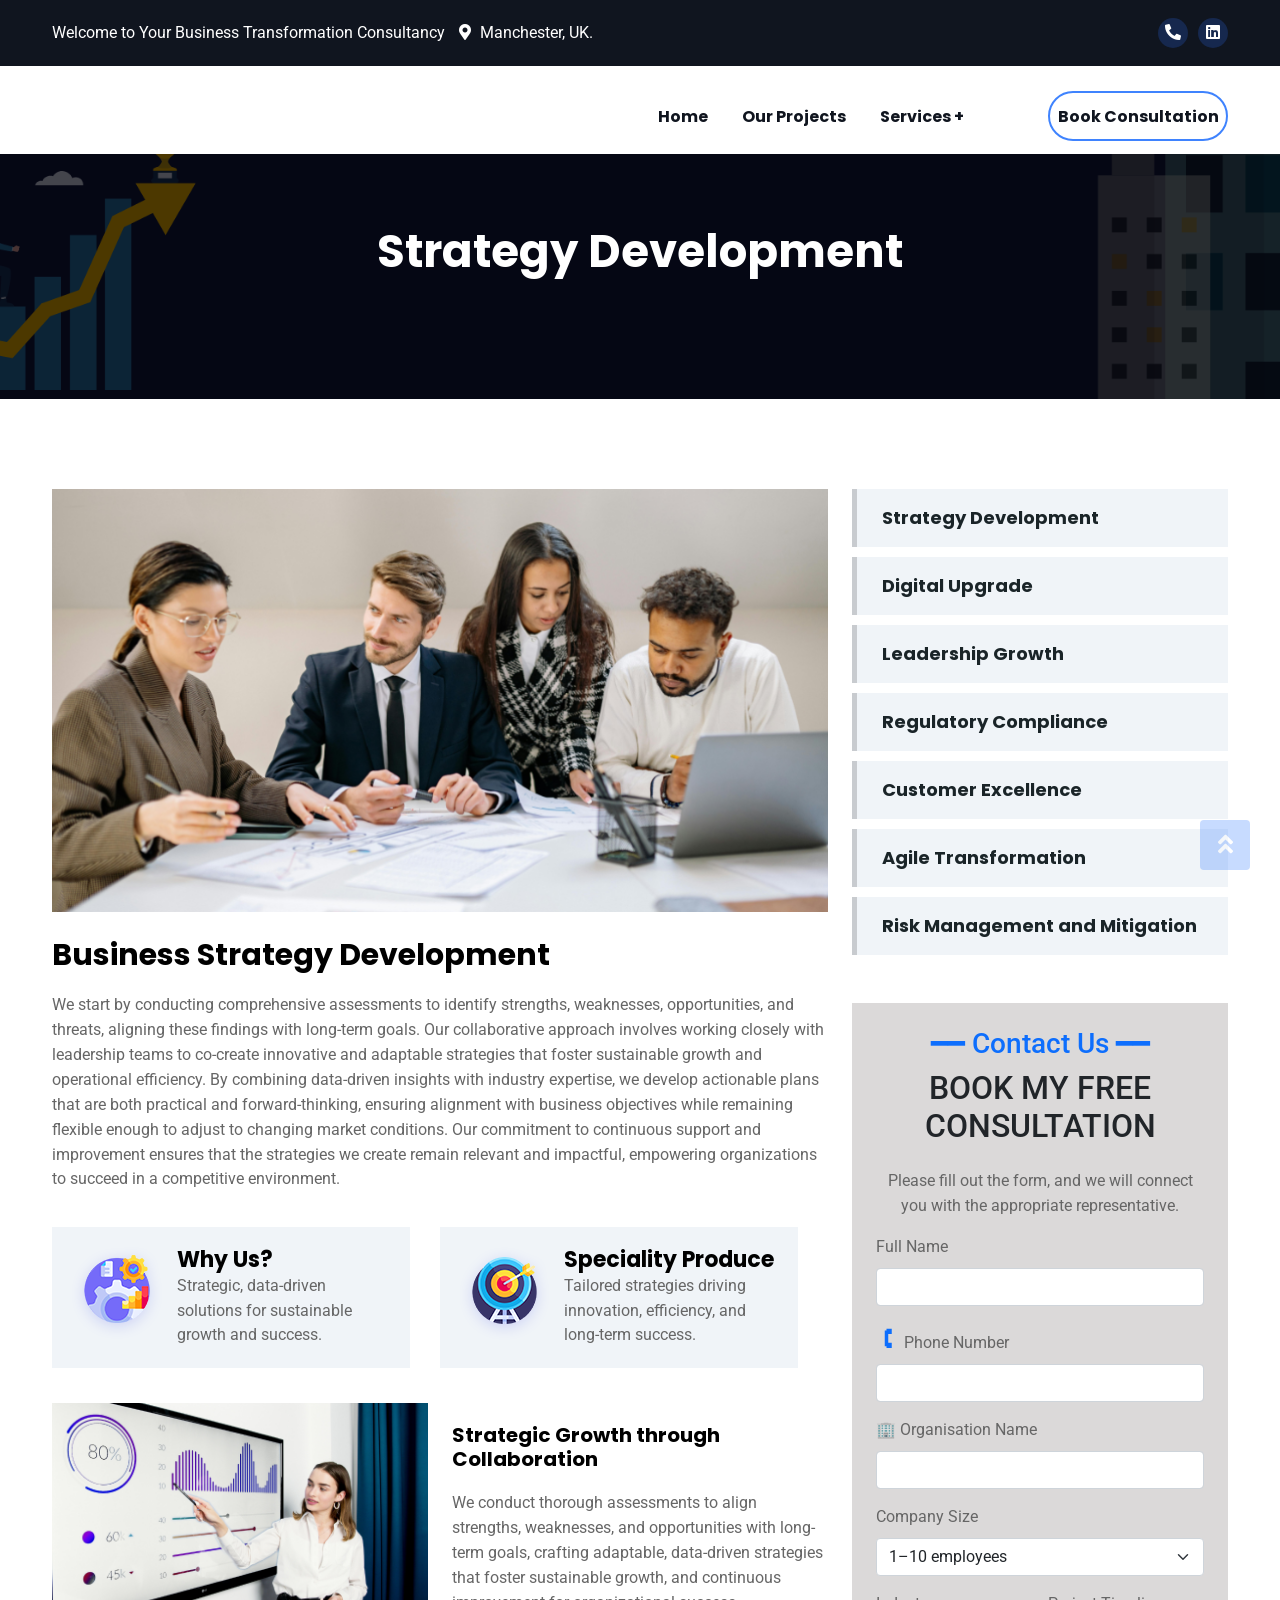
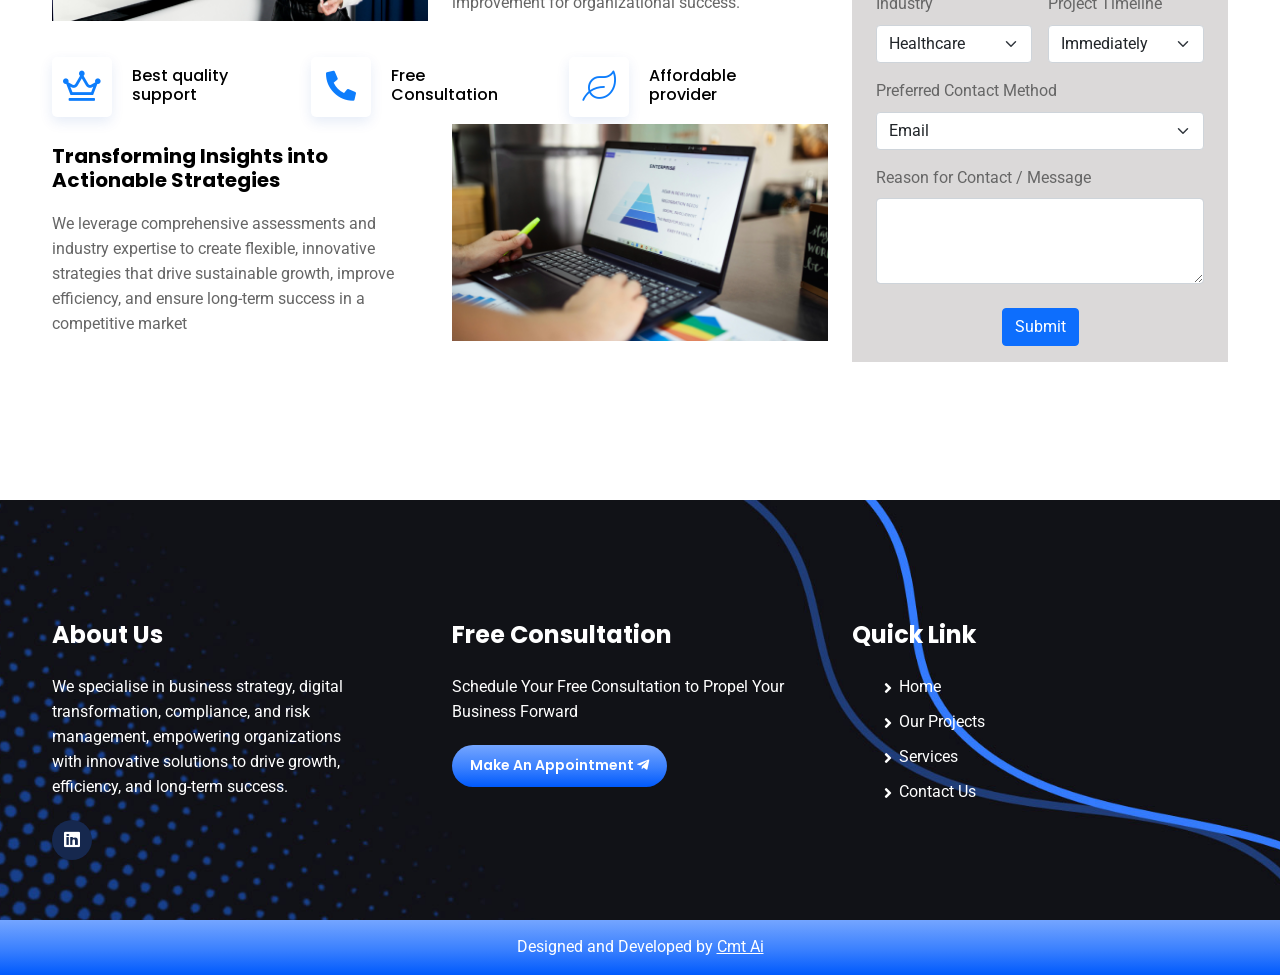
<file: Strategy-Development.html>
<!DOCTYPE html>
<html lang="en">
  <head>
    <!-- Required Meta Tags -->
    <meta charset="UTF-8" />
    <meta name="viewport" content="width=device-width, initial-scale=1.0" />
    <meta http-equiv="X-UA-Compatible" content="ie=edge" />

    <!-- Page Title -->
      <title>Your Business Transformation Consultancy</title>

    <!-- Favicon Icon -->
    <link rel="shortcut icon" href="favicon.png" />

    <!-- CSS Files -->
    <link rel="stylesheet" href="assets/css/animate.css" />
    <link rel="stylesheet" href="assets/css/bootstrap.min.css" />
    <link rel="stylesheet" href="assets/css/all.css" />
    <link rel="stylesheet" href="assets/css/flaticon.css" />
    <link rel="stylesheet" href="assets/css/rs6.css" />
    <link rel="stylesheet" href="assets/css/slick.css" />
    <link rel="stylesheet" href="assets/css/style.css" />

    <link rel="stylesheet" href="assets2/css/bootstrap.min.css" />
    <link rel="stylesheet" href="assets2/css/fontawesome-all.css" />
    <link rel="stylesheet" href="assets2/css/flaticon.css" />
    <link rel="stylesheet" href="assets2/css/animate.css" />
    <link rel="stylesheet" href="assets2/css/nice-select.css" />
    <link rel="stylesheet" href="assets2/css/video.min.css" />
    <link rel="stylesheet" href="assets2/css/jquery.mCustomScrollbar.min.css" />
    <link rel="stylesheet" href="assets2/css/slick.css" />
    <link rel="stylesheet" href="assets2/css/lightbox.css" />
    <link rel="stylesheet" href="assets2/css/rs6.css" />
    <link rel="stylesheet" href="assets2/css/slick-theme.css" />
    <link rel="stylesheet" href="assets2/css/style.css" />
  </head>

  <body class="pr2-body">
    <!-- Preloader-->
    <div class="loading-preloader">
      <div id="loading-preloader">
        <div class="line_shape"></div>
        <div class="line_shape"></div>
        <div class="line_shape"></div>
        <div class="line_shape"></div>
        <div class="line_shape"></div>
        <div class="line_shape"></div>
        <div class="line_shape"></div>
        <div class="line_shape"></div>
        <div class="line_shape"></div>
        <div class="line_shape"></div>
      </div>
    </div>
    <!-- Preloader End -->

    <!-- ScrollTop Button -->
    <a href="#" class="pr2-scroll-top"
      ><i class="fas fa-angle-double-up"></i
    ></a>

<!-- Header Section -->
<header id="main-header" class="main-header-area header-style-five " style="background-color: white">
  <!-- Header Top -->
 
<div class="pr2-header-top">
  <div class="container">
    <div class="row align-items-center">
      <div class="col-lg-8">
        <div class="pr2-top-left">
          <span>Welcome to Your Business Transformation Consultancy</span>
          <span
            ><i class="fas fa-map-marker-alt"></i>  Manchester, UK.</span
          >
          
        </div>
      </div>
      <div class="col-lg-4">
        <div class="pr2-top-right">
          <a href="contact.html" title="Contact Us"><i class="fas fa-phone-alt" ></i></a>
          <a href="https://www.linkedin.com/company/your-business-transformation-consultancy-ltd/"><i class="fab fa-linkedin" title="LinkedIn"></i></a>
        </div>
      </div>
    </div>
  </div>
</div>
<!-- End of Header Top -->
  <div class="container " style="padding-top: 10px; padding-bottom: 10px;" >
    <div class="header-main-menu clearfix">
      <div class="site-logo float-left">
        <a href="../index.html">
          <video autoplay muted loop playsinline style="height: 60px; ">
            <source src="assets/logo.mp4" type="video/mp4" />
            Your browser does not support the video tag.
          </video>
        </a>
      </div>
      
      <div class="main-header-menu-item float-right">
        <nav class="main-navigation-area clearfix ul-li">
          <ul class="menu-navigation">
            <li>
              <a href="index.html">Home</a>
            </li>
            <li><a href="projects.html">Our Projects</a></li>
            <li class="dropdown">
              <a href="#">Services +</a>
              <ul class="dropdown-menu clearfix">
                <li><a href="Strategy-Development.html">Strategy Development</a></li>
                <li><a href="Digital-Upgrade.html">Digital Transformation</a></li>
                <li><a href="Leadership-Growth.html">Leadership Growth</a></li>
                <li><a href="Regulatory-Compliance.html">Regulatory Compliance</a></li>
                <li><a href="Customer-Excellence.html">Customer Excellence</a></li>
                <li><a href="Agile-Transformation.html">Agile Transformation</a></li>
                <li><a href="Risk-Management.html">Risk Management and Mitigation</a></li>
              </ul>
            </li>
            <li>
              <div class="header-cta-btn text-center">
                <a href="contact.html" class="cta">Book Consultation</a>
              </div>
            </li>
            
          </ul>
        </nav>
        <!-- <div class="header-cta-btn text-center float-right">
          <a href="../contact.html" class="cta">Free consult</a>
        </div> -->
      </div>
    </div>
    <div class="str-mobile_menu relative-position">
      <div class="str-mobile_menu_button str-open_mobile_menu">
        <i class="fas fa-bars"></i>
      </div>
      <div class="str-mobile_menu_wrap">
        <div class="mobile_menu_overlay str-open_mobile_menu"></div>
        <div class="str-mobile_menu_content">
          <div class="str-mobile_menu_close str-open_mobile_menu">
            <span><i class="fas fa-times"></i></span>
          </div>
          <div class="m-brand-logo text-center">
            <a href="../index.html">
              <video autoplay muted loop playsinline style="height: 50px; ">
                <source src="assets/logo.mp4" type="video/mp4" />
                Your browser does not support the video tag.
              </video>
            </a>
          </div>
          <nav class="str-mobile-main-navigation clearfix ul-li">
            <ul id="main-nav" class="navbar-nav text-capitalize clearfix">
              <li>
                <a href="index.html">Home</a>
              </li>
              <li><a href="projects.html">Our Projects</a></li>
              <li class="dropdown">
                <a href="#">services</a>
                <ul class="dropdown-menu clearfix">
                  <li><a href="Strategy-Development.html">Strategy Development</a></li>
                  <li><a href="Digital-Upgrade.html">Digital Transformation</a></li>
                  <li><a href="Leadership-Growth.html">Leadership Growth</a></li>
                  <li><a href="Regulatory-Compliance.html">Regulatory Compliance</a></li>
                  <li><a href="Customer-Excellence.html">Customer Excellence</a></li>
                  <li><a href="Agile-Transformation.html">Agile Transformation</a></li>
                  <li><a href="Risk-Management.html">Risk Management and Mitigation</a></li>
                </ul>
              </li>
              
              <li>
                <a href="../contact.html" class="cta">Free consult</a>
              </li>
            </ul>
          </nav>
        </div>
      </div>
    </div>
    <!-- /mobile-menu -->
  </div>
</header>
<!-- End of Header Section -->

<div style="padding-top: 100px;"></div>


<!-- Start of Breadcrumb section
	============================================= -->
	<section id="pr-breadcrumb" class="pr-breadcrumb-section position-relative " data-background="assets/images/service/s-bg.png" style="margin-top: 40px;">
		<span class="background_overlay"></span>
		<div class="container">
			<div class="pr-breadcrumb-content  text-center headline">
				<h2>Strategy Development</h2>
			</div>
		</div>
	</section>	
<!-- End of Breadcrumb section
	============================================= -->

<!-- Start of service single section
	============================================= -->
	<section id="pr-service-details" class="pr-service-details-section">
		<div class="container">
			<div class="pr-service-details-content">
				<div class="row">
				
					<div class="col-lg-8">
						<div class="pr-service-details-text">
							<div class="pr-service-details-img">
								<img src="assets/images/service/s1.png" alt="">
							</div>
							<div class="pr-service-details-text-wrap headline pera-content">
								<h3>Business

                  Strategy
                  
                  Development</h3>
								<p>We start by conducting comprehensive assessments to identify strengths, weaknesses, opportunities, and threats, aligning these findings with long-term goals.

                  Our collaborative approach involves working closely with leadership teams to co-create innovative and adaptable strategies that foster sustainable growth and operational efficiency.
                  
                  By combining data-driven insights with industry expertise, we develop actionable plans that are both practical and forward-thinking, ensuring alignment with business objectives while remaining flexible enough to adjust to changing market conditions.
                  
                  Our commitment to continuous support and improvement ensures that the strategies we create remain relevant and impactful, empowering organizations to succeed in a competitive environment.</p>
								<div class="pr-service-details-feature d-flex">
									<div class="pr-service-details-ft-icon-text headline pera-content">
										<div class="pr-service-details-ft-icon float-left">
											<img src="assets2/img/logo/sd-icon1.png" alt="">
										</div>
										<div class="pr-service-details-ft-text">
											<h4><a href="service-single.html">Why Us?</a></h4>
											<p>Strategic, data-driven solutions for sustainable growth and success.</p>
										</div>
									</div>
									<div class="pr-service-details-ft-icon-text headline pera-content">
										<div class="pr-service-details-ft-icon float-left">
											<img src="assets2/img/logo/sd-icon2.png" alt="">
										</div>
										<div class="pr-service-details-ft-text">
											<h4><a href="service-single.html">Speciality Produce</a></h4>
											<p>Tailored strategies driving innovation, efficiency, and long-term success.</p>
										</div>
									</div>
								</div>
								<div class="pr-service-details-img-text-item">
									<div class="row">
										<div class="col-md-6">
											<div class="pr-service-details-img-item">
												<img src="assets/images/service/s2.png" alt="">
											</div>
										</div>
										<div class="col-md-6">
											<div class="pr-service-details-text-item">
												<h4>Strategic Growth through Collaboration</h4>
												<p>We conduct thorough assessments to align strengths, weaknesses, and opportunities with long-term goals, crafting adaptable, data-driven strategies that foster sustainable growth, and continuous improvement for organizational success.</p>
											</div>
										</div>
									</div>
								</div>
								<div class="pr-service-commit d-flex">
									<div class="pr-service-commit-inner d-flex align-items-center headline pera-content">
										<div class="pr-service-commit-icon text-center float-left">
											<i class="far fa-crown"></i>
										</div>
										<div class="pr-service-commit-text">
											<h3><a>Best quality
											support</a></h3>
										</div>
									</div>
									<div class="pr-service-commit-inner d-flex align-items-center headline pera-content">
										<div class="pr-service-commit-icon text-center float-left">
											<i class="fas fa-phone-alt"></i>
										</div>
										<div class="pr-service-commit-text">
											<h3><a>Free Consultation</a></h3>
										</div>
									</div>
									<div class="pr-service-commit-inner d-flex align-items-center headline pera-content">
										<div class="pr-service-commit-icon text-center float-left">
											<i class="fal fa-leaf"></i>
										</div>
										<div class="pr-service-commit-text">
											<h3><a>Affordable
											provider</a></h3>
										</div>
									</div>
								</div>
                <div class="pr-service-details-img-text-item">
									<div class="row">
										
										<div class="col-md-6">
											<div class="pr-service-details-text-item">
												<h4>Transforming Insights into Actionable Strategies</h4>
												<p>We leverage comprehensive assessments and industry expertise to create flexible, innovative strategies that drive sustainable growth, improve efficiency, and ensure long-term success in a competitive market</p>
											</div>
										</div>
                    <div class="col-md-6">
											<div class="pr-service-details-img-item">
												<img src="assets/images/service/s3.png" alt="">
											</div>
										</div>
									</div>
								</div>
							</div>
						
						</div>
					</div>
          <div class="col-lg-4">
						<div class="service-side-bar">
							<div class="service-category ul-li-block">
								<ul>
									<li><a href="Strategy-Development.html">Strategy Development</a></li>
									<li><a href="Digital-Upgrade.html">Digital Upgrade</a></li>
									<li><a href="Leadership-Growth.html">Leadership Growth</a></li>
									<li><a href="Regulatory-Compliance.html">Regulatory Compliance</a></li>
									<li><a href="Customer-Excellence.html">Customer Excellence</a></li>
									<li><a href="Agile-Transformation.html">Agile Transformation</a></li>
									<li><a href="Risk-Management.html">Risk Management and Mitigation</a></li>
								</ul>
							</div>
							<!-- Start of contact form section
	============================================= -->
	<section class="container my-5" style="background-color: rgb(219, 217, 217);">
    <h3 class="title-tag text-primary text-center mt-4" >
      ━━ Contact Us ━━
    </h3>
    
    <h2 class="text-center mb-4 text-dark">BOOK MY FREE CONSULTATION</h2>
    <p class="text-center">Please fill out the form, and we will connect you with the appropriate representative.</p>

    <form id="consultationForm">
      <div class="row g-3">
        <div class="col-md-12">
          <label for="fullName" class="form-label">Full Name</label>
          <input type="text" class="form-control" id="fullName" required />
        </div>
        <div class="col-md-12">
          <label for="phone" class="form-label"> <span class="text-primary h3">🕻</span>Phone Number</label>
          <input type="tel" class="form-control" id="phone" required />
        </div>
        <div class="col-md-12">
          <label for="orgName" class="form-label"> &#127970; Organisation Name</label>
          <input type="text" class="form-control" id="orgName" required />
        </div>
        <div class="col-md-12">
          <label for="companySize" class="form-label">Company Size</label>
          <select id="companySize" class="form-select">
            <option>1–10 employees</option>
            <option>11–50 employees</option>
            <option>51–200 employees</option>
            <option>201–500 employees</option>
            <option>500+ employees</option>
            <option>Other</option>
          </select>
          <input type="text" id="companySizeOther" class="form-control mt-2 d-none" placeholder="Please specify">
        </div>
        <div class="col-md-6">
          <label for="industry" class="form-label">Industry</label>
          <select id="industry" class="form-select">
            <option>Healthcare</option>
            <option>Finance</option>
            <option>Manufacturing</option>
            <option>Retail</option>
            <option>Technology</option>
            <option>Government</option>
            <option>Education</option>
            <option>Other</option>
          </select>
          <input type="text" id="industryOther" class="form-control mt-2 d-none" placeholder="Please specify">
        </div>
        <div class="col-md-6">
          <label for="timeline" class="form-label">Project Timeline</label>
          <select id="timeline" class="form-select">
            <option>Immediately</option>
            <option>Within 1–3 months</option>
            <option>Within 6 months</option>
            <option>No specific timeframe</option>
            <option>Other</option>
          </select>
          <input type="text" id="timelineOther" class="form-control mt-2 d-none" placeholder="Please specify">
        </div>
        <div class="col-md-12">
          <label for="contactMethod" class="form-label">Preferred Contact Method</label>
          <select id="contactMethod" class="form-select">
            <option>Email</option>
            <option>Phone</option>
            <option>Video Call</option>
            <option>Other</option>
          </select>
          <input type="text" id="contactMethodOther" class="form-control mt-2 d-none" placeholder="Please specify">
        </div>
        <div class="col-12">
          <label for="message" class="form-label">Reason for Contact / Message</label>
          <textarea id="message" class="form-control" rows="3" required></textarea>
        </div>
        
        <div class="col-12 text-center mt-4 font-weight-bold ">
          <button type="submit" class="btn btn-primary">Submit</button>
        </div>
        <div id="alertMsg" class="mt-3 text-center"></div>
      </div>
    </form>
  </section>
<!-- End of contact form section
	============================================= -->	
						</div>
					</div>
				</div>
			</div>
		</div>
	</section>
<!-- End of service single section
	============================================= -->


<!-- Start of newslatter section
	============================================= -->
	<!-- <div id="pr-newslatter" class="pr-newslatter-section position-relative">
		<span class="pr-newslatter-img position-absolute"><img src="assets2/img/logo/en.png" alt=""></span>
		<div class="container">
			<div class="pr-newslatter-content d-flex justify-content-between align-items-center">
				<div class="pr-newslatter-text headline pera-content">
					<p>Stay ahead in a rapidly world. Subscribe to <a href="#">Prysm Insights,</a>
					our monthly look at the critical issues facing global business.</p>
				</div>
				<div class="pr-newslatter-form position-relative">
					<form action="#">
						<input type="text" placeholder="Your mail address...">
						<button>Subscribe now</button>
					</form>
				</div>
			</div>
		</div>
	</div>		 -->
<!-- End of newslatter section
	============================================= -->

        <!-- Footer Section -->
        <footer class="pr2-footer" data-background="assets/images/footer/bg.jpg">
          <div class="container">
            <div class="row">
              <div class="col-lg-4 col-md-6">
                <div class="pr2-footer-widget wow fadeInUp">
                  <div class="pr2-headline">
                    <h4>about us</h4>
                  </div>
                  <div class="pr2-pera-txt">
                    <p>
                      We specialise in business strategy, digital transformation,
                      compliance, and risk <br />management, empowering
                      organizations <br />
                      with innovative solutions to drive growth, <br />
                      efficiency, and long-term success.
                    </p>
                  </div>
                  <div class="pr2-ft-socials">
                    <a
                      href="https://www.linkedin.com/company/your-business-transformation-consultancy-ltd/"
                      ><i class="fab fa-linkedin"></i
                    ></a>
                    <!-- <a href="#"><i class="fab fa-instagram"></i></a>
                                    <a href="#"><i class="fab fa-facebook"></i></a>
                                    <a href="#"><i class="fab fa-pinterest"></i></a> -->
                  </div>
                </div>
              </div>
              <div class="col-lg-4 col-md-6">
                <div class="pr2-footer-widget wow fadeInUp" data-wow-delay="0.3s">
                  <div class="pr2-headline">
                    <h4>Free Consultation</h4>
                  </div>
                  <div class="pr2-pera-txt">
                    <p>Schedule Your Free Consultation to Propel Your Business Forward</p>
                  </div>
                  <div class="pr2-sb-form">
                    <form action="#">
                      <div
                        class="pr2-primary-btn wow fadeInUp"
                        data-wow-delay="0.2s" style="color: white;"
                      >
                        <a href="contact.html"
                          >Make an appointment <i class="fab fa-telegram-plane"></i
                        ></a>
                      </div>
                    </form>
                  </div>
                </div>
              </div>
              <div class="col-lg-4 col-md-6">
                <div class="pr2-footer-widget wow fadeInUp" data-wow-delay="0.1s">
                  <div class="pr2-headline">
                    <h4>Quick Link</h4>
                    <div class="pr2-ft-links">
                      <ul>
                        <li><a href="index.html">Home</a></li>
                        <li><a href="projects.html">Our Projects</a></li>
                        <li><a href="Strategy-Development.html">Services</a></li>
                        <li><a href="contact.html">Contact Us</a></li>
                      </ul>
                    </div>
                  </div>
                </div>
              </div>
            </div>
          </div>
          <div class="pr2-copyright">
            <div class="pr2-pera-txt">
              <p>Designed and Developed by <a href="https://www.cmtai.in/" style="text-decoration: underline;">Cmt Ai</a></p>
            </div>
          </div>
        </footer>
        <!-- footer section end -->

    <!-- Javascript Files -->
    <script src="assets/js/contacthandle.js"></script>
    <script src="assets/js/jquery-2.2.4.min.js"></script>
    <script src="assets/js/bootstrap.min.js"></script>
    <script src="assets/js/slick.min.js"></script>
    <script src="assets/js/counterup.min.js"></script>
    <script src="assets/js/waypoints.min.js"></script>
    <script src="assets/js/easing.min.js"></script>
    <script src="assets/js/wow.min.js"></script>
    <script src="assets/js/rbtools.min.js"></script>
    <script src="assets/js/rs6.min.js"></script>
    <script src="assets/js/parallax-scroll.js"></script>
    <script src="assets/js/scripts.js"></script>

    <!-- <script src="assets2/js/jquery.min.js"></script> -->
    <script src="assets2/js/bootstrap.min.js"></script>
    <script src="assets2/js/popper.min.js"></script>
    <script src="assets2/js/jquery.magnific-popup.min.js"></script>
    <script src="assets2/js/appear.js"></script>
    <script src="assets2/js/slick.js"></script>
    <script src="assets2/js/jquery.nice-select.min.js"></script>
    <script src="assets2/js/jquery.mCustomScrollbar.concat.min.js"></script>
    <script src="assets2/js/wow.min.js"></script>
    <script src="assets2/js/lightbox.js"></script>
    <script src="assets2/js/rbtools.min.js"></script>
    <script src="assets2/js/rs6.min.js"></script>
    <script src="assets2/js/script.js"></script>
    <script src="assets2/js/gmaps.min.js"></script>

    <script>
      var revapi24, tpj;
      function revinit_revslider241() {
        jQuery(function () {
          tpj = jQuery;
          revapi24 = tpj("#rev_slider_24_1");
          if (revapi24 == undefined || revapi24.revolution == undefined) {
            revslider_showDoubleJqueryError("rev_slider_24_1");
          } else {
            revapi24.revolution({
              DPR: "dpr",
              sliderLayout: "fullwidth",
              visibilityLevels: "1240,1024,778,480",
              gridwidth: 1240,
              gridheight: 1000,
              perspective: 600,
              perspectiveType: "global",
              editorheight: "900,768,960,720",
              responsiveLevels: "1240,1024,778,480",
              ajaxUrl:
                "https://html.themexriver.com/nayeem/wp-admin/admin-ajax.php",
              ajaxNonce: "5b0952ec44",
              progressBar: { disableProgressBar: true },
              navigation: {
                onHoverStop: false,
              },
              fallbacks: {
                allowHTML5AutoPlayOnAndroid: true,
              },
            });
          }
        });
      } // End of RevInitScript
      var once_revslider241 = false;

      jQuery(window).on("load", function () {
        revinit_revslider241();
      });
    </script>
  </body>
</html>
</file>
<file: assets/css/flaticon.css>
@font-face {
    font-family: "flaticon";
    src: url("../fonts/flaticon.ttf?c22f439f1962599c7c798269e718d33c") format("truetype"),
url("../fonts/flaticon.woff?c22f439f1962599c7c798269e718d33c") format("woff"),
url("../fonts/flaticon.woff2?c22f439f1962599c7c798269e718d33c") format("woff2"),
url("../fonts/flaticon.eot?c22f439f1962599c7c798269e718d33c#iefix") format("embedded-opentype"),
url("../fonts/flaticon.svg?c22f439f1962599c7c798269e718d33c#flaticon") format("svg");
}

i[class^="flaticon-"]:before, i[class*=" flaticon-"]:before {
    font-family: flaticon !important;
    font-style: normal;
    font-weight: normal !important;
    font-variant: normal;
    text-transform: none;
    line-height: 1;
    -webkit-font-smoothing: antialiased;
    -moz-osx-font-smoothing: grayscale;
}

.flaticon-right-arrow:before {
    content: "\f101";
}
.flaticon-next:before {
    content: "\f102";
}
.flaticon-next-1:before {
    content: "\f103";
}
.flaticon-phone-call:before {
    content: "\f104";
}
.flaticon-pin:before {
    content: "\f105";
}
.flaticon-email:before {
    content: "\f106";
}
.flaticon-phone-call-1:before {
    content: "\f107";
}
.flaticon-link:before {
    content: "\f108";
}
.flaticon-quotes:before {
    content: "\f109";
}
.flaticon-play-button:before {
    content: "\f10a";
}
.flaticon-growth-chart:before {
    content: "\f10b";
}
.flaticon-market:before {
    content: "\f10c";
}
.flaticon-analytics:before {
    content: "\f10d";
}
.flaticon-high-value:before {
    content: "\f10e";
}
.flaticon-objectives:before {
    content: "\f10f";
}
.flaticon-brainstorming:before {
    content: "\f110";
}
.flaticon-remuneration:before {
    content: "\f111";
}
.flaticon-business-report:before {
    content: "\f112";
}
.flaticon-strategy:before {
    content: "\f113";
}
.flaticon-segmentation:before {
    content: "\f114";
}
.flaticon-data-analysis:before {
    content: "\f115";
}
.flaticon-right-arrow-1:before {
    content: "\f116";
}
.flaticon-pin-1:before {
    content: "\f117";
}
.flaticon-email-1:before {
    content: "\f118";
}
.flaticon-pinterest:before {
    content: "\f119";
}
.flaticon-business-plan:before {
    content: "\f11a";
}
.flaticon-decision:before {
    content: "\f11b";
}
.flaticon-analysis:before {
    content: "\f11c";
}
.flaticon-left-quote:before {
    content: "\f11d";
}
.flaticon-productivity:before {
    content: "\f11e";
}
.flaticon-mission-accomplished:before {
    content: "\f11f";
}
.flaticon-circular-chart:before {
    content: "\f120";
}
.flaticon-achievement:before {
    content: "\f121";
}
.flaticon-web:before {
    content: "\f122";
}
.flaticon-sketch:before {
    content: "\f123";
}
.flaticon-swatches:before {
    content: "\f124";
}
.flaticon-research:before {
    content: "\f125";
}
.flaticon-research-1:before {
    content: "\f126";
}
.flaticon-code:before {
    content: "\f127";
}
.flaticon-add:before {
    content: "\f128";
}
.flaticon-user:before {
    content: "\f129";
}
.flaticon-more:before {
    content: "\f12a";
}
.flaticon-facebook:before {
    content: "\f12b";
}
.flaticon-twitter:before {
    content: "\f12c";
}
.flaticon-linkedin:before {
    content: "\f12d";
}
.flaticon-checked:before {
    content: "\f12e";
}
.flaticon-phone-call-2:before {
    content: "\f12f";
}
.flaticon-idea:before {
    content: "\f130";
}
.flaticon-improve:before {
    content: "\f131";
}
.flaticon-tools:before {
    content: "\f132";
}
.flaticon-studying:before {
    content: "\f133";
}
.flaticon-market-research:before {
    content: "\f134";
}
.flaticon-idea-1:before {
    content: "\f135";
}
.flaticon-24-hours:before {
    content: "\f136";
}
.flaticon-consulting:before {
    content: "\f137";
}
.flaticon-account:before {
    content: "\f138";
}
.flaticon-calendar:before {
    content: "\f139";
}
.flaticon-stats:before {
    content: "\f13a";
}
.flaticon-offer:before {
    content: "\f13b";
}
</file>
<file: assets/css/rs6.css>
/*-----------------------------------------------------------------------------

-	Revolution Slider 6.0 Default Style Settings -

Screen Stylesheet

version:   	6.2.8
date:      	24/06/19
author:		themepunch
email:     	info@themepunch.com
website:   	http://www.themepunch.com
-----------------------------------------------------------------------------*/

/* FIX FOR WORDPRESS's CRAZY <p> TAG ANOMALY */
.rs-p-wp-fix { display: none !important; margin: 0 !important; height: 0px !important; }  

/* NEW Z-INDEX FIX*/
.wp-block-themepunch-revslider { position: relative }

#debungcontrolls {
	z-index:100000;
	position:fixed;
	bottom:0px; width:100%;
	height:auto;
	background:rgba(0,0,0,0.6);
	padding:10px;
	box-sizing: border-box;
}


rs-debug {
	z-index:100000;
	position:fixed;
	top:0px; width:300px;
	height:300px;
	background:rgba(0,0,0,0.6);
	padding:10px;
	box-sizing: border-box;
	color: #fff;
	font-size: 10px;
	line-height: 13px;
	overflow: scroll;
}

/* MODAL BASICS */
rs-modal { position: fixed !important; z-index: 9999999 !important; pointer-events: none !important;}
rs-modal.rs-modal-auto { top: auto;bottom: auto;left: auto; right:auto; }
rs-modal.rs-modal-fullwidth,
rs-modal.rs-modal-fullscreen { top: 0px; left: 0px; width: 100%; height: 100%; }
rs-modal rs-fullwidth-wrap { position: absolute; top: 0px; left: 0px; height: 100%;}
rs-module-wrap.rs-modal { display:none; max-height: 100% !important; overflow: auto !important;  pointer-events: auto !important;}
rs-module-wrap.hideallscrollbars.rs-modal { overflow: hidden !important; max-width: 100% !important}
rs-modal-cover { width: 100%; height: 100%; z-index: 0; background: transparent; position: absolute;top: 0px;left: 0px; cursor: pointer; pointer-events: auto}
body>rs-modal-cover { position: fixed; z-index: 9999995 !important; }

rs-sbg-px { pointer-events: none }

.rs-forceuntouchable,
.rs-forceuntouchable * { pointer-events: none !important; }

.rs-forcehidden * { visibility: hidden !important; }

/*rs-modal rs-fullwidth-wrap rs-module-wrap { transform: translateY(-50%) !important; top: 50% !important; }*/

.rs_splitted_lines { display: block; white-space: nowrap !important}

.debugtimeline {
	width:100%;
	height:10px;
	position:relative;
	display:block;
	margin-bottom:3px;	
	display:none;
	white-space: nowrap;	
	box-sizing: border-box;
}

.debugtimeline:hover {
	height:15px;

}

.the_timeline_tester {
	background:#e74c3c;
	position:absolute;
	top:0px;
	left:0px;
	height:100%;
	width:0;	
}

.rs-go-fullscreen {
	position:fixed !important;
	width:100% !important;
	height:100% !important;
	top:0px !important;
	left:0px !important;
	z-index:9999999 !important;
	background:#ffffff;
}


.debugtimeline.tl_slide .the_timeline_tester {
	background:#f39c12;	
}

.debugtimeline.tl_frame .the_timeline_tester {
	background:#3498db;	
}

.debugtimline_txt {
	color:#fff;
	font-weight: 400;
	font-size:7px;
	position:absolute;	
	left:10px;
	top:0px;
	white-space: nowrap;
	line-height: 10px;
}


.rtl {	direction: rtl;}
@font-face {
  font-family: 'revicons';
  src: url('../fonts/revicons/revicons.eot?5510888');
  src: url('../fonts/revicons/revicons.eot?5510888#iefix') format('embedded-opentype'),
       url('../fonts/revicons/revicons.woff?5510888') format('woff'),
       url('../fonts/revicons/revicons.ttf?5510888') format('truetype'),
       url('../fonts/revicons/revicons.svg?5510888#revicons') format('svg');
  font-weight: normal;
  font-style: normal;
}

 [class^="revicon-"]:before, [class*=" revicon-"]:before {
  font-family: "revicons";
  font-style: normal;
  font-weight: normal;
  speak: none;
  display: inline-block;
  text-decoration: inherit;
  width: 1em;
  margin-right: .2em;
  text-align: center; 

  /* For safety - reset parent styles, that can break glyph codes*/
  font-variant: normal;
  text-transform: none;

  /* fix buttons height, for twitter bootstrap */
  line-height: 1em;

  /* Animation center compensation - margins should be symmetric */
  /* remove if not needed */
  margin-left: .2em;

  /* you can be more comfortable with increased icons size */
  /* font-size: 120%; */

  /* Uncomment for 3D effect */
  /* text-shadow: 1px 1px 1px rgba(127, 127, 127, 0.3); */
}


rs-module i[class^="fa-"], 
rs-module i[class*=" fa-"],
.rb-modal-wrapper i[class^="fa-"], 
.rb-modal-wrapper i[class*=" fa-"],
#waitaminute i[class^="fa-"], 
#waitaminute i[class*=" fa-"],
#objectlibrary i[class^="fa-"], 
#objectlibrary i[class*=" fa-"],
#rs_overview i[class^="fa-"], 
#rs_overview i[class*=" fa-"],
#rs_overview_menu i[class^="fa-"], 
#rs_overview_menu i[class*=" fa-"],
#builderView i[class^="fa-"], 
#builderView i[class*=" fa-"] 
{
  display: inline-block;
  font: normal normal normal 14px/1 FontAwesome;
  font-size: inherit;
  text-rendering: auto;
  -webkit-font-smoothing: antialiased;
  -moz-osx-font-smoothing: grayscale;
}

rs-module [class^="fa-"]:before, 
rs-module [class*=" fa-"]:before,
.rb-modal-wrapper [class^="fa-"]:before, 
.rb-modal-wrapper [class*=" fa-"]:before,
#rs_overview [class^="fa-"]:before, 
#rs_overview [class*=" fa-"]:before,
#objectlibrary [class^="fa-"]:before, 
#objectlibrary [class*=" fa-"]:before,
#waitaminute [class^="fa-"]:before, 
#waitaminute [class*=" fa-"]:before,
#rs_overview_menu [class^="fa-"]:before, 
#rs_overview_menu [class*=" fa-"]:before,
#builderView [class^="fa-"]:before, 
#builderView [class*=" fa-"]:before
{
    font-family: FontAwesome;
    font-style: normal;
    font-weight: 400;
   
    speak: none;
    display: inline-block;
    text-decoration: inherit;
    width: auto;
    margin-right: 0;
    text-align: center;
    font-variant: normal;
    text-transform: none;
    line-height: inherit;
    margin-left: 0;
}

rs-module .sr-only,
#objectlibrary .sr-only,
#waitaminute .sr-only,
#rs_overview .sr-only,
#rs_overview_menu .sr-only,
.rb-modal-wrapper .sr-only,
#builderView .sr-only 
{
  position: absolute;
  width: 1px;
  height: 1px;
  padding: 0;
  margin: -1px;
  overflow: hidden;
  clip: rect(0, 0, 0, 0);
  border: 0;
}
rs-module .sr-only-focusable:active,
rs-module .sr-only-focusable:focus,
#waitaminute .sr-only-focusable:active,
#waitaminute .sr-only-focusable:focus,
#objectlibrary .sr-only-focusable:active,
#objectlibrary .sr-only-focusable:focus,
#rs_overview .sr-only-focusable:active,
#rs_overview .sr-only-focusable:focus,
#rs_overview_menu .sr-only-focusable:active,
#rs_overview_menu .sr-only-focusable:focus,
.rb-modal-wrapper .sr-only-focusable:active,
.rb-modal-wrapper .sr-only-focusable:focus,
#builderView .sr-only-focusable:active,
#builderView .sr-only-focusable:focus

{
  position: static;
  width: auto;
  height: auto;
  margin: 0;
  overflow: visible;
  clip: auto;
}


.revicon-search-1:before { content: '\e802'; } /* '' */
.revicon-pencil-1:before { content: '\e831'; } /* '' */
.revicon-picture-1:before { content: '\e803'; } /* '' */
.revicon-cancel:before { content: '\e80a'; } /* '' */
.revicon-info-circled:before { content: '\e80f'; } /* '' */
.revicon-trash:before { content: '\e801'; } /* '' */
.revicon-left-dir:before { content: '\e817'; } /* '' */
.revicon-right-dir:before { content: '\e818'; } /* '' */
.revicon-down-open:before { content: '\e83b'; } /* '' */
.revicon-left-open:before { content: '\e819'; } /* '' */
.revicon-right-open:before { content: '\e81a'; } /* '' */
.revicon-angle-left:before { content: '\e820'; } /* '' */
.revicon-angle-right:before { content: '\e81d'; } /* '' */
.revicon-left-big:before { content: '\e81f'; } /* '' */
.revicon-right-big:before { content: '\e81e'; } /* '' */
.revicon-magic:before { content: '\e807'; } /* '' */
.revicon-picture:before { content: '\e800'; } /* '' */
.revicon-export:before { content: '\e80b'; } /* '' */
.revicon-cog:before { content: '\e832'; } /* '' */
.revicon-login:before { content: '\e833'; } /* '' */
.revicon-logout:before { content: '\e834'; } /* '' */
.revicon-video:before { content: '\e805'; } /* '' */
.revicon-arrow-combo:before { content: '\e827'; } /* '' */
.revicon-left-open-1:before { content: '\e82a'; } /* '' */
.revicon-right-open-1:before { content: '\e82b'; } /* '' */
.revicon-left-open-mini:before { content: '\e822'; } /* '' */
.revicon-right-open-mini:before { content: '\e823'; } /* '' */
.revicon-left-open-big:before { content: '\e824'; } /* '' */
.revicon-right-open-big:before { content: '\e825'; } /* '' */
.revicon-left:before { content: '\e836'; } /* '' */
.revicon-right:before { content: '\e826'; } /* '' */
.revicon-ccw:before { content: '\e808'; } /* '' */
.revicon-arrows-ccw:before { content: '\e806'; } /* '' */
.revicon-palette:before { content: '\e829'; } /* '' */
.revicon-list-add:before { content: '\e80c'; } /* '' */
.revicon-doc:before { content: '\e809'; } /* '' */
.revicon-left-open-outline:before { content: '\e82e'; } /* '' */
.revicon-left-open-2:before { content: '\e82c'; } /* '' */
.revicon-right-open-outline:before { content: '\e82f'; } /* '' */
.revicon-right-open-2:before { content: '\e82d'; } /* '' */
.revicon-equalizer:before { content: '\e83a'; } /* '' */
.revicon-layers-alt:before { content: '\e804'; } /* '' */
.revicon-popup:before { content: '\e828'; } /* '' */

							


/******************************
	-	BASIC STYLES		-
******************************/

.tp-fullwidth-forcer { z-index: 0; pointer-events: none}
rs-module-wrap { visibility: hidden }
rs-module-wrap,
rs-module-wrap * { box-sizing: border-box; -webkit-tap-highlight-color: rgba(0,0,0,0);}

rs-module-wrap {position:relative;z-index: 1;width:100%; display: block;}

.rs-fixedscrollon rs-module-wrap { position: fixed !important; top: 0px !important; z-index: 1000; left: 0 !important;}
.rs-stickyscrollon rs-module-wrap {  position: sticky !important; top:0px; z-index: 1000; }
.rs-stickyscrollon { overflow: visible !important; }

rs-fw-forcer { display:block;width:100%;pointer-events: none;}
rs-module { position:relative;overflow:hidden;display: block; }

rs-module.disableVerticalScroll { -ms-touch-action: pan-x; touch-action: pan-x; }


rs-pzimg-wrap,
rs-sbg-effectwrap,
rs-sbg { display: block; pointer-events: none  }

rs-sbg-effectwrap {
	position:absolute;top:0px;left:0px;width:100%;height:100%
}

rs-carousel-wrap rs-column rs-layer img { width: 0px; height: 0px; }

rs-sbg-px,
rs-sbg-wrap {position:absolute; top:0px; left:0px; z-index:0;width:100%;height:100%;display: block;}

a.rs-layer,
a.rs-layer:-webkit-any-link { text-decoration: none }

a[x-apple-data-detectors] { color: inherit !important;   text-decoration: none !important;   font-size: inherit !important;   font-family: inherit !important;   font-weight: inherit !important;   line-height: inherit !important; }

.entry-content rs-module a, rs-module a { box-shadow: none; }

.rs-ov-hidden 		{ 	overflow:hidden !important;}


.rs-forceoverflow,
.rs-forceoverflow rs-module-wrap,
.rs-forceoverflow rs-module,
.rs-forceoverflow rs-slides,
.rs-forceoverflow rs-slide { overflow:visible !important}

.tp-simpleresponsive img,
rs-module img{
	max-width:none !important;	
	transition: none;
	margin:0px;
	padding:0px;
	border:none;
}



rs-module .no-slides-text{font-weight:bold;text-align:center;padding-top:80px;}


rs-slides, rs-slide, rs-slide:before {	 position:absolute;text-indent: 0em;top:0px;left:0px;}
rs-slide,rs-slide:before {  display:block; visibility:hidden; }

.rs-layer .rs-untoggled-content { display:block;}
.rs-layer .rs-toggled-content { display:none;}

.rs-tc-active.rs-layer > .rs-toggled-content { display:block;}
.rs-tc-active.rs-layer > .rs-untoggled-content { display:none;}

.rs-layer-video { overflow: hidden }

.rs_html5vidbasicstyles { position:relative;top:0px;left:0px;width:100%;height:100%; overflow:hidden; }

rs-module rs-layer,
rs-module .rs-layer { 	
	opacity: 0;
	position:relative; 	
	visibility: hidden;
	white-space: nowrap;
	display: block;	
	-webkit-font-smoothing: antialiased !important;
	-webkit-tap-highlight-color:rgba(0, 0, 0, 0);
	-moz-osx-font-smoothing: grayscale;
	z-index:1;	
}

rs-layer-wrap,
rs-mask,
rs-module-wrap,
rs-module .rs-layer,
rs-module img {
	-moz-user-select: none;
    -khtml-user-select: none;
    -webkit-user-select: none;
    -o-user-select: none;   
}

rs-module rs-mask-wrap .rs-layer,
rs-module rs-mask-wrap *:last-child,
.wpb_text_column rs-module rs-mask-wrap .rs-layer,
.wpb_text_column rs-module rs-mask-wrap *:last-child{
	margin-bottom:0;

}

.rs-svg svg {	width:100%; height:100%;position: relative;vertical-align: top}


rs-layer:not(.rs-wtbindex),
.rs-layer:not(.rs-wtbindex),
rs-alyer *:not(.rs-wtbindex),
.rs-layer *:not(.rs-wtbindex) { outline: none !important; }

	
/* CAROUSEL FUNCTIONS */
rs-carousel-wrap {
	cursor:url(openhand.cur), move;
}
rs-carousel-wrap.dragged {
	cursor:url(closedhand.cur), move;
}

rs-carousel-wrap.noswipe {
	cursor: default;
}

rs-carousel-wrap { position: absolute; overflow: hidden;  width:100%;height:100%;top:0px;left:0px;}
rs-carousel-space { clear:both;display:block;width:100%;height:0px;position:relative;}

/* ADDED FOR SLIDELINK MANAGEMENT */
.tp_inner_padding {	
	box-sizing:border-box;	
	max-height:none !important;	
}


.rs-layer.rs-selectable {
	-moz-user-select: text;
	-khtml-user-select: text;
	-webkit-user-select: text;
	-o-user-select: text;	
}



rs-px-mask {
	overflow: hidden;
	display: block;
	width: 100%;
	height: 100%;
	position: relative;
}

rs-module embed,
rs-module iframe,
rs-module object,
rs-module audio,
rs-module video {
	max-width: none !important;
	border: none;
}

rs-bg-elem 	{	position:absolute; top:0px;left:0px; width:100%;height:100%;z-index:0; display: block; pointer-events: none; }

.tp-blockmask,
.tp-blockmask_in,
.tp-blockmask_out { position: absolute; top: 0px; left: 0px; width: 100%; height: 100%; background: #fff; z-index: 1000; transform: scaleX(0) scaleY(0);}

/***********************************************************
	- 	ZONES / GOUP / ROW / COLUMN LAYERS AND HELPERS 	-
***********************************************************/
rs-zone			{	position:absolute; width:100%;left:0px; box-sizing: border-box;min-height:50px; font-size:0px;pointer-events: none}
rs-row-wrap,
rs-column,
rs-cbg-mask-wrap {	display:block; visibility: hidden}

rs-layer-wrap,
rs-parallax-wrap,
rs-loop-wrap,
rs-mask-wrap { display: block; }


rs-column-wrap>rs-loop-wrap { z-index: 1 }

rs-layer-wrap,
rs-mask-wrap,
rs-cbg-mask-wrap
 { transform-style:flat;}


/* ANY SAFARI NEEDS IN CAROUSEL SOME HELP TO AVOID FLICKERING, LOVELY....*/ 
 @media not all and (min-resolution:.001dpcm) { 
 	@media {
		 rs-carousel-wrap rs-layer-wrap,
		 rs-carousel-wrap rs-loop-wrap {
		 	-webkit-backface-visibility: hidden;
			-webkit-transform-style: preserve-3d;
		 }
	}
}

 
.safarifix rs-layer-wrap {
	perspective: 1000000;
}


@-moz-document url-prefix() {
 	rs-layer-wrap,
	rs-mask-wrap,
	rs-cbg-mask-wrap { perspective: none; }
}


 /*@-moz-document url-prefix() {
 	rs-layer-wrap,
	rs-mask-wrap,
	rs-cbg-mask-wrap { filter: blur(0px); }
 }*/   /* REMOVED LINES TO FIX BOX-SHADOW ISSUE IN FIREFOX */

 

rs-mask-wrap { overflow: hidden }
rs-fullwidth-wrap { position:relative;width:100%;height:auto;display: block; overflow:visible;max-width:none !important;}
/*IE11 AND IE EDGE NEED SOME SPECIAL OVERFLOW
Removed now since iE 11 and ieEdge fullwidth Slider had spacings again on other themes.
May need to keep in eye the Carousel and Modal sliders in Fullscreen / Fullwidth mode ! 
@media screen and (-ms-high-contrast: none) {
	rs-fullwidth-wrap { overflow: hidden; }
}
@supports (-ms-ime-align:auto) {
  rs-fullwidth-wrap { overflow: hidden; }  
}
*/  

.rev_row_zone_top 				{	top:0px;}
.rev_row_zone_bottom 			{	bottom:0px;}
.rev_row_zone_middle			{ top: 50%; transform: perspective(1px) translateY(-50%); }

rs-column-wrap .rs-parallax-wrap  { vertical-align: top }

.rs-layer img,
rs-layer img { vertical-align: top }

rs-row,
rs-row.rs-layer 	{
	display:table;
	position:relative;
	width:100% !important;
	table-layout: fixed;
	box-sizing: border-box;
	vertical-align: top;
	height:auto;
	font-size:0px;
}

rs-column-wrap {	
	display: table-cell;
	position: relative;
	vertical-align: top;
	height: auto;
	box-sizing: border-box;	
	font-size:0px;
}

rs-column {
	box-sizing: border-box;
	display: block;
	position: relative;
	width:100% !important;
	height:auto !important;
	white-space: normal !important;
}

rs-cbg-mask-wrap {
	position: absolute;    
    z-index: 0;
    box-sizing: border-box;     
} 

rs-column-wrap rs-cbg-mask-wrap { top: 0px; left: 0px; bottom: 0px; right: 0px; }
rs-column-bg {	
    position: absolute;    
    z-index: 0;
    box-sizing: border-box; 
    width: 100%;
    height: 100%; 
}

.rs-pelock * { pointer-events: none !important;}

rs-column .rs-parallax-wrap,
rs-column rs-loop-wrap,
rs-column rs-mask-wrap 			{	text-align: inherit; }
rs-column rs-mask-wrap 			{	display: inline-block;}


rs-column .rs-parallax-wrap rs-loop-wrap,
rs-column .rs-parallax-wrap rs-mask-wrap,
rs-column .rs-parallax-wrap { position: relative !important; left:auto !important; top:auto !important; line-height: 0px;}

rs-column .rs-parallax-wrap rs-loop-wrap,
rs-column .rs-parallax-wrap rs-mask-wrap,
rs-column .rs-parallax-wrap,
rs-column .rev_layer_in_column { vertical-align: top; }

.rev_break_columns { display: block !important }
.rev_break_columns rs-column-wrap.rs-parallax-wrap  { display:block !important; width:100% !important; }


.rev_break_columns rs-column-wrap.rs-parallax-wrap.rs-layer-hidden,
.tp-forcenotvisible,
.tp-hide-revslider,
rs-row-wrap.rs-layer-hidden,
rs-column-wrap.rs-layer-hidden,
.rs-layer.rs-layer-hidden,
.rs-layer-audio.rs-layer-hidden,
.rs-parallax-wrap.rs-layer-hidden {	
	visibility:hidden !important; 
	display:none !important
}

/*rs-column .rs-parallax-wrap,
rs-column rs-loop-wrap,
rs-column rs-mask-wrap,
rs-column rs-layer { vertical-align: inherit }*/



/*********************************
	-	SPECIAL TP CAPTIONS -
**********************************/

rs-layer.rs-nointeraction,
.rs-layer.rs-nointeraction { 
	pointer-events: none !important

}

rs-static-layers	{position:absolute; z-index:101; top:0px;left:0px; display: block; width: 100%;height: 100%; pointer-events: none; overflow: hidden}

/* new static layers position option */
rs-static-layers.rs-stl-back {	
	z-index:0;
}


.rs-layer rs-fcr    {width: 0;height: 0;border-left: 40px solid transparent;border-right: 0px solid transparent;border-top: 40px solid #00A8FF;position: absolute;right:100%;top:0px;}
.rs-layer rs-fcrt   {width: 0;height: 0;border-left: 40px solid transparent;border-right: 0px solid transparent;border-bottom: 40px solid #00A8FF;position: absolute;right:100%;top:0px;}
.rs-layer rs-bcr    {width: 0;height: 0;border-left: 0px solid transparent;border-right: 40px solid transparent;border-bottom: 40px solid #00A8FF;position: absolute;left:100%;top:0px;}
.rs-layer rs-bcrt   {width: 0;height: 0;border-left: 0px solid transparent;border-right: 40px solid transparent;border-top: 40px solid #00A8FF;position: absolute;left:100%;top:0px;}

									
.tp-layer-inner-rotation {	
	position: relative !important;
}		


/***********************************************
	-	SPECIAL ALTERNATIVE IMAGE SETTINGS	-
***********************************************/

img.tp-slider-alternative-image	{	
	width:100%; height:auto;
}


/******************************
	-	IE8 HACKS	-
*******************************/
.noFilterClass {
	filter:none !important;
}


/********************************
	-	FULLSCREEN VIDEO	-
*********************************/

rs-bgvideo 			{	position: absolute;top:0px;left:0px; width:100%;height:100%;z-index: 0; display: block}

.rs-layer.rs-fsv	{	top:0px;left:0px;  position:absolute;width:100%;height:100%}

.rs-layer.rs-fsv audio,
.rs-layer.rs-fsv video,
.rs-layer.rs-fsv iframe,
.rs-layer.rs-fsv iframe audio,
.rs-layer.rs-fsv iframe video	{ width:100%; height:100% ; /*display: none*/}


.rs-fsv video				{	background: #000}

.fullcoveredvideo rs-poster		{	background-position: center center;background-size: cover;width:100%;height:100%;top:0px;left:0px}


.videoisplaying .html5vid rs-poster	{	display: none}

.tp-video-play-button					{	
	background:#000;
	background:rgba(0,0,0,0.3);										
	border-radius:5px;
	position: absolute;
	top: 50%;
	left: 50%;										
	color: #FFF;
	z-index: 3;
	margin-top: -25px;
	margin-left: -25px;
	line-height: 50px !important;
	text-align: center;
	cursor: pointer;
	width: 50px;
	height:50px;
	box-sizing: border-box;
	
	display: inline-block;	
	vertical-align: top;
	z-index: 4;
	opacity: 0;	
	transition:opacity 300ms ease-out !important;				
}

.rs-ISM .tp-video-play-button{
	opacity: 1;
	transition: none !important;	
	z-index: 6;
}

.rs-audio .tp-video-play-button { display:none !important;}
.rs-layer .html5vid					{	width:100% !important; height:100% !important;}									
.tp-video-play-button i 				{	width:50px;height:50px; display:inline-block; text-align: center !important; vertical-align: top; line-height: 50px !important; font-size: 30px !important;}									
.rs-layer:hover .tp-video-play-button	{	opacity: 1; display:block; z-index: 6;}
.rs-layer .tp-revstop					{	display:none;width: 15px; border-right: 5px solid #fff !important; border-left:5px solid #fff !important; transform: translateX(50%) translateY(50%);height: 20px;margin-left: 11px !important;margin-top: 5px !important;}
.videoisplaying .revicon-right-dir		{	display:none}
.videoisplaying .tp-revstop				{	display:block}

.videoisplaying  .tp-video-play-button			{	display:none}


.fullcoveredvideo .tp-video-play-button			{	display:none !important}


.rs-fsv .rs-fsv audio 		{	object-fit:contain !important;}
.rs-fsv .rs-fsv video 		{	object-fit:contain !important;}

.rs-layer-video .html5vid.hidefullscreen video::-webkit-media-controls-fullscreen-button  { display: none; }


@supports not (-ms-high-contrast:none) {
   /* Non-IE styles here */
	.rs-fsv .fullcoveredvideo audio 		{	object-fit:cover !important;}
	.rs-fsv .fullcoveredvideo video 		{	object-fit:cover !important;}
}

.rs-fullvideo-cover					{	width:100%;height:100%;top:0px;left:0px;position: absolute; background:transparent;z-index:5;}


.rs-nolc .tp-video-play-button,
rs-bgvideo video::-webkit-media-controls-start-playback-button,
rs-bgvideo video::-webkit-media-controls,
rs-bgvideo audio::-webkit-media-controls { display:none !important;}
 

.rs-audio .tp-video-controls {	opacity: 1 !important; visibility: visible !important}



rs-module h1.rs-layer,
rs-module h2.rs-layer,
rs-module h3.rs-layer,
rs-module h4.rs-layer,
rs-module h5.rs-layer,
rs-module h6.rs-layer,
rs-module div.rs-layer,
rs-module span.rs-layer,
rs-module p.rs-layer 	{	margin:0; padding:0; margin-block-start: 0; margin-block-end: 0; margin-inline-start: 0; margin-inline-end: 0;} 

rs-module h1.rs-layer:before,
rs-module h2.rs-layer:before,
rs-module h3.rs-layer:before,
rs-module h4.rs-layer:before,
rs-module h5.rs-layer:before,
rs-module h6.rs-layer:before { content: none; }


/********************************
	-	DOTTED OVERLAYS	-
*********************************/
rs-dotted						{	background-repeat:repeat;width:100%;height:100%;position:absolute;top:0px;left:0px;z-index:3;display:block;pointer-events: none}
rs-sbg-wrap rs-dotted 			{ z-index: 31 }
rs-dotted.twoxtwo				{	background:url(../assets/gridtile.png)}
rs-dotted.twoxtwowhite			{	background:url(../assets/gridtile_white.png)}
rs-dotted.threexthree			{	background:url(../assets/gridtile_3x3.png)}
rs-dotted.threexthreewhite		{	background:url(../assets/gridtile_3x3_white.png)}


/******************************
	-	SHADOWS		-
******************************/

.tp-shadowcover	{	width:100%;height:100%;top:0px;left:0px;background: #fff;position: absolute; z-index: -1;}
.tp-shadow1 	{	box-shadow: 0 10px 6px -6px rgba(0,0,0,0.8);}

.tp-shadow2:before, .tp-shadow2:after,
.tp-shadow3:before, .tp-shadow4:after
{
  z-index: -2;
  position: absolute;
  content: "";
  bottom: 10px;
  left: 10px;
  width: 50%;
  top: 85%;
  max-width:300px;
  background: transparent;  
  box-shadow: 0 15px 10px rgba(0,0,0,0.8);
  
  transform: rotate(-3deg);
}

.tp-shadow2:after,
.tp-shadow4:after
{  
  transform: rotate(3deg);
  right: 10px;
  left: auto;
}

.tp-shadow5
{
  	position:relative;        
    box-shadow:0 1px 4px rgba(0, 0, 0, 0.3), 0 0 40px rgba(0, 0, 0, 0.1) inset;
}
.tp-shadow5:before, .tp-shadow5:after
{
	content:"";
    position:absolute; 
    z-index:-2;    
    box-shadow:0 0 25px 0px  rgba(0,0,0,0.6);
    top:30%;
    bottom:0;
    left:20px;
    right:20px;    
    border-radius:100px / 20px;
}



/* TP BUTTONS DESKTOP SIZE */

.rev-btn,
.rev-btn:visited						{ 	outline:none !important; box-shadow:none; text-decoration: none !important;  box-sizing:border-box;  cursor: pointer;}

.rev-btn.rev-uppercase,
.rev-btn.rev-uppercase:visited			{ 	text-transform: uppercase;  }

.rev-btn  i								{ 	font-size: inherit; font-weight: normal; position: relative; top: 0px; transition: opacity 0.2s ease-out, margin 0.2s ease-out;  margin-left:0px; line-height: inherit}

.rev-btn.rev-hiddenicon i				{ 	font-size: inherit; font-weight: normal; position: relative; top: 0px; transition: opacity 0.2s ease-out, margin 0.2s ease-out; opacity: 0; margin-left:0px !important; width:0px !important;  }
.rev-btn.rev-hiddenicon:hover i			{   opacity: 1 !important; margin-left:10px !important; width:auto !important;}


/* BURGER BUTTON */
.rev-burger {
  position: relative;  
  box-sizing: border-box;
  padding: 22px 14px 22px 14px;
  border-radius: 50%;
  border: 1px solid rgba(51,51,51,0.25);
  -webkit-tap-highlight-color: rgba(0,0,0,0);
  -webkit-tap-highlight-color: transparent;
  cursor: pointer;
}

.rev-burger span {
  display: block;
  width: 30px;
  height: 3px;
  background: #333;
  transition: .7s;
  pointer-events: none;
  transform-style: flat !important;
}
.rev-burger span:nth-child(2) {
  margin: 3px 0;
}

.quick_style_example_wrap .rev-burger:hover :first-child,
#dialog_addbutton .rev-burger:hover :first-child,
.open .rev-burger :first-child,
.open.rev-burger :first-child {
  transform: translateY(6px) rotate(-45deg);
 
}
.quick_style_example_wrap .rev-burger:hover :nth-child(2),
#dialog_addbutton .rev-burger:hover :nth-child(2),
.open .rev-burger :nth-child(2),
.open.rev-burger :nth-child(2) {
  transform: rotate(-45deg);
 
  opacity: 0;
}
.quick_style_example_wrap .rev-burger:hover :last-child,
#dialog_addbutton .rev-burger:hover :last-child,
.open .rev-burger :last-child,
.open.rev-burger :last-child {
  transform: translateY(-6px) rotate(-135deg);
 
}

.rev-burger.revb-white {
  border: 2px solid rgba(255,255,255,0.2);
}

.rev-b-span-light span,
.rev-burger.revb-white span {
  background: #fff;
}
.rev-burger.revb-whitenoborder {
  border: 0;
}
.rev-burger.revb-whitenoborder span {
  background: #fff;
}
.rev-burger.revb-darknoborder {
  border: 0;
}

.rev-b-span-dark span,
.rev-burger.revb-darknoborder span {
  background: #333;
}

.rev-burger.revb-whitefull {
  background: #fff;
  border:none;
}

.rev-burger.revb-whitefull span {
	background:#333;
}

.rev-burger.revb-darkfull {
  background: #333;
  border:none;
}

.rev-burger.revb-darkfull span {
	background:#fff;
}


/* SCROLL DOWN BUTTON */

@keyframes rev-ani-mouse {
	0% {opacity: 1;top: 29%;}
	15% {opacity: 1;top: 70%;}
	50% {opacity: 0;top: 70%;}
	100% {opacity: 0;top: 29%;}
}
.rev-scroll-btn {
	display: inline-block;
	position: relative;
	left: 0;
	right: 0;
	text-align: center;
	cursor: pointer;
	width:35px;
	height:55px;	
	box-sizing: border-box;
	border: 3px solid white;
	border-radius: 23px;
}
.rev-scroll-btn > * {
	display: inline-block;
	line-height: 18px;
	font-size: 13px;
	font-weight: normal;
	color: #7f8c8d;
	color: #ffffff;
	font-family: "proxima-nova", "Helvetica Neue", Helvetica, Arial, sans-serif;
	letter-spacing: 2px;
}
.rev-scroll-btn > *:hover,
.rev-scroll-btn > *:focus,
.rev-scroll-btn > *.active {
	color: #ffffff;
}
.rev-scroll-btn > *:hover,
.rev-scroll-btn > *:focus,
.rev-scroll-btn > *:active,
.rev-scroll-btn > *.active {
	opacity: 0.8;
}

.rev-scroll-btn.revs-fullwhite  {
	background:#fff;
}

.rev-scroll-btn.revs-fullwhite span {
	background: #333;	
}

.rev-scroll-btn.revs-fulldark  {
	background:#333;
	border:none;
}

.rev-scroll-btn.revs-fulldark  span {
	background: #fff;	
}

.rev-scroll-btn span {
	position: absolute;
	display: block;
	top: 29%;
	left: 50%;
	width: 8px;
	height: 8px;
	margin: -4px 0 0 -4px;	
	border-radius: 50%;	
	animation: rev-ani-mouse 2.5s linear infinite;
	background: #fff;
}

.rev-scroll-btn.rev-b-span-dark {
	border-color:#333;
}
.rev-scroll-btn.rev-b-span-dark span,
.rev-scroll-btn.revs-dark span {
	background: #333;	
}

.rev-control-btn {
	position: relative;
	display: inline-block;
	z-index: 5;	
	color: #FFF;  
	font-size: 20px;
	line-height: 60px;
	font-weight: 400;
	font-style: normal;
	font-family: Raleway;	
	text-decoration: none;
	text-align: center;
	background-color: #000;	
	border-radius: 50px;	
	text-shadow: none;
	background-color: rgba(0, 0, 0, 0.50);
	width:60px;
	height:60px;
	box-sizing: border-box;
	cursor: pointer;
}

.rev-cbutton-dark-sr	{	
	border-radius: 3px;		
}

.rev-cbutton-light	{	
	color: #333;  	
	background-color: rgba(255,255,255, 0.75);	
}

.rev-cbutton-light-sr	{		
	color: #333;  	
	border-radius: 3px;		
	background-color: rgba(255,255,255, 0.75);
}


.rev-sbutton {	
	line-height: 37px;	
	width:37px;
	height:37px;	
}

.rev-sbutton-blue	{	
	background-color: #3B5998
}
.rev-sbutton-lightblue	{	
	background-color: #00A0D1;
}
.rev-sbutton-red	{	
	background-color: #DD4B39;
}




/************************************
-	TP BANNER TIMER		-
*************************************/
rs-progress						{	visibility: hidden; position:absolute; z-index:200;width:100%;height:100%;}
rs-progress-bar,
.rs-progress-bar				{ 	display:block;z-index: 20;box-sizing: border-box;background-clip: content-box;position: absolute; vertical-align:top;line-height:0px;width:100%;height:100%;}
rs-progress-bgs 				{ 	display:block;z-index: 15;box-sizing: border-box; width: 100%; position: absolute; height: 100%; top: 0px; left: 0px; }
rs-progress-bg					{	display:block;background-clip: content-box; position: absolute;width:100%;height:100%;}
rs-progress-gap					{	display:block;background-clip: content-box; position: absolute;width:100%;height:100%;}
rs-progress-vis 				{ 	display:block;width: 100%;height: 100%; position: absolute;top: 0px;left: 0px }

/*********************************************
-	BASIC SETTINGS FOR THE BANNER	-
***********************************************/
.rs-layer img {
	background: transparent;
	-ms-filter: "progid:DXImageTransform.Microsoft.gradient(startColorstr=#00FFFFFF,endColorstr=#00FFFFFF)";
	filter: progid:DXImageTransform.Microsoft.gradient(startColorstr=#00FFFFFF,endColorstr=#00FFFFFF);
	/*zoom:1;*/
}

/*rs-carousel-wrap rs-layer.rs-layer img {   transform: translateZ(-0.0001px)}*/


.rs-layer.slidelink { cursor:pointer;width:100%;height:100%; }
.rs-layer.slidelink a {	width:100%;height:100%;display:block}
.rs-layer.slidelink a div {	width:3000px; height:1500px;  background:url(../assets/coloredbg.png) repeat}
.rs-layer.slidelink a span{	background:url(../assets/coloredbg.png) repeat; width:100%;height:100%;display:block}
/*.tp-shape {	width:100%;height:100%;}*/



/*********************************************
-	WOOCOMMERCE STYLES	-
***********************************************/

.rs-layer .rs-starring				{	display: inline-block}


.rs-layer .rs-starring .star-rating {
	float: none;	
	display: inline-block;
    vertical-align: top;
    color: #FFC321 !important;
}


.rs-layer .rs-starring .star-rating, 
.rs-layer .rs-starring-page .star-rating {	
	position: relative;
	height: 1em;	
	width: 5.4em;
	font-family: star;
	font-size: 1em !important;
}

.rs-layer  .rs-starring .star-rating:before, 
.rs-layer  .rs-starring-page .star-rating:before {
	content: "\73\73\73\73\73";
	color: #E0DADF;
	float: left;
	top: 0;
	left: 0;
	position: absolute;
}

.rs-layer .rs-starring .star-rating span {
	overflow: hidden;
	float: left;
	top: 0;
	left: 0;
	position: absolute;
	padding-top: 1.5em;
	font-size: 1em !important;
}

.rs-layer .rs-starring .star-rating span:before,
.rs-layer .rs-starring .star-rating span:before {
	content: "\53\53\53\53\53";
	top: 0;
	position: absolute;
	left: 0;
}




/******************************
	-	LOADER FORMS	-
********************************/

rs-loader 	{
	top:50%; left:50%;
	z-index:10000;
	position:absolute;	
}

rs-loader.off {
	display: none !important;
}

rs-loader.spinner0 {
	width: 40px;
	height: 40px;
	background-color: #fff;
	background-image:url(../assets/loader.gif);
	background-repeat:no-repeat;
	background-position: center center;
	box-shadow: 0px 0px 20px 0px rgba(0,0,0,0.15);	
	margin-top:-20px;
	margin-left:-20px;	
	animation: tp-rotateplane 1.2s infinite ease-in-out;
	border-radius: 3px;	
}


rs-loader.spinner1 {
	width: 40px;
	height: 40px;
	background-color: #fff;
	box-shadow: 0px 0px 20px 0px rgba(0,0,0,0.15);	
	margin-top:-20px;
	margin-left:-20px;	
	animation: tp-rotateplane 1.2s infinite ease-in-out;
	border-radius: 3px;	
}



rs-loader.spinner5 	{	
	background-image:url(../assets/loader.gif);
	background-repeat:no-repeat;
	background-position:10px 10px;
	background-color:#fff;
	margin:-22px -22px;
	width:44px;height:44px;
	border-radius: 3px;	
}


@keyframes tp-rotateplane {
  0% { transform: perspective(120px) rotateX(0deg) rotateY(0deg);} 
  50% { transform: perspective(120px) rotateX(-180.1deg) rotateY(0deg);} 
  100% { transform: perspective(120px) rotateX(-180deg) rotateY(-179.9deg);}
}


rs-loader.spinner2 {
	width: 40px;
	height: 40px;
	margin-top:-20px;margin-left:-20px;
	background-color: #ff0000;
	box-shadow: 0px 0px 20px 0px rgba(0,0,0,0.15);	
	border-radius: 100%;	
	animation: tp-scaleout 1.0s infinite ease-in-out;
}


@keyframes tp-scaleout {
  0% {transform: scale(0.0);} 
  100% {transform: scale(1.0);opacity: 0;}
}


rs-loader.spinner3 {
  margin: -9px 0px 0px -35px;
  width: 70px;
  text-align: center;
}

rs-loader.spinner3 .bounce1,
rs-loader.spinner3 .bounce2,
rs-loader.spinner3 .bounce3 {
  width: 18px;
  height: 18px;
  background-color: #fff;
  box-shadow: 0px 0px 20px 0px rgba(0,0,0,0.15);  
  border-radius: 100%;
  display: inline-block;  
  animation: tp-bouncedelay 1.4s infinite ease-in-out;
  /* Prevent first frame from flickering when animation starts */  
  animation-fill-mode: both;
}

rs-loader.spinner3 .bounce1 {
  animation-delay: -0.32s;
}

rs-loader.spinner3 .bounce2 {  
  animation-delay: -0.16s;
}

@keyframes tp-bouncedelay {
  0%, 80%, 100% {transform: scale(0.0);} 
  40% {transform: scale(1.0);}
}




rs-loader.spinner4 {
  margin: -20px 0px 0px -20px;
  width: 40px;
  height: 40px;
  text-align: center;
  animation: tp-rotate 2.0s infinite linear;
}

rs-loader.spinner4 .dot1,
rs-loader.spinner4 .dot2 {
  width: 60%;
  height: 60%;
  display: inline-block;
  position: absolute;
  top: 0;
  background-color: #fff;
  border-radius: 100%;  
  animation: tp-bounce 2.0s infinite ease-in-out;
  box-shadow: 0px 0px 20px 0px rgba(0,0,0,0.15);  
}

rs-loader.spinner4 .dot2 {
  top: auto;
  bottom: 0px;  
  animation-delay: -1.0s;
}


@keyframes tp-rotate { 100% { transform: rotate(360deg);}}

@keyframes tp-bounce {
  0%, 100% {transform: scale(0.0);} 
  50% { transform: scale(1.0);}
}



rs-layer iframe { visibility:hidden;}
rs-layer.rs-ii-o iframe { visibility: visible; }

rs-layer input[type="text"],
rs-layer input[type="email"],
rs-layer input[type="url"],
rs-layer input[type="password"],
rs-layer input[type="search"],
rs-layer input[type="number"],
rs-layer input[type="tel"],
rs-layer input[type="range"],
rs-layer input[type="date"],
rs-layer input[type="month"],
rs-layer input[type="week"],
rs-layer input[type="time"],
rs-layer input[type="datetime"],
rs-layer input[type="datetime-local"] { display: inline-block }

rs-layer input::placeholder { vertical-align: middle; line-height: inherit !important}

a.rs-layer { transition: none }


/***********************************************
	-  STANDARD NAVIGATION SETTINGS 
***********************************************/

rs-thumbs-wrap,
rs-tabs-wrap,
rs-thumbs,
rs-thumb,
rs-tab,
rs-bullet,
rs-bullets,
rs-navmask,
rs-tabs,
rs-arrow 					{	display:block;}

/*rs-layer {	font-size:20px; line-height: 25px; padding:0px; margin:0px; border-radius:0px; max-width: none;min-width:none; max-height: none; min-height: none}*/

.tp-thumbs.navbar,
.tp-bullets.navbar,
.tp-tabs.navbar					{	border:none; min-height: 0; margin:0; border-radius: 0; }

.tp-tabs,
.tp-thumbs,
.tp-bullets						{	position:absolute; display:block; z-index:1000; top:0px; left:0px;}

.tp-tab,
.tp-thumb 						{	cursor: pointer; position:absolute;opacity:0.5;  box-sizing: border-box;}

.tp-arr-imgholder,
rs-poster,
.tp-thumb-image,
.tp-tab-image					{	background-position: center center; background-size:cover;width:100%;height:100%; display:block; position:absolute;top:0px;left:0px;}

rs-poster 						 { cursor:pointer; z-index:3; }

.tp-tab:hover,
.tp-tab.selected,
.tp-thumb:hover,
.tp-thumb.selected				{	opacity:1;}

.tp-tab-mask,
.tp-thumb-mask 					{	box-sizing:border-box !important; }

.tp-tabs,
.tp-thumbs						{	box-sizing:content-box !important; }

.tp-bullet 						{	width:15px;height:15px; position:absolute; background:#fff; background:rgba(255,255,255,0.3); cursor: pointer;}
.tp-bullet.selected,
.tp-bullet:hover				{	background:#fff;}




.tparrows						{	cursor:pointer; background:#000; background:rgba(0,0,0,0.5); width:40px;height:40px;position:absolute; display:block; z-index:1000; }
.tparrows:hover 				{	background:#000;}
.tparrows:before				{	font-family: "revicons"; font-size:15px; color:#fff; display:block; line-height: 40px; text-align: center;}
.tparrows.tp-leftarrow:before	{	content: '\e824'; }
.tparrows.tp-rightarrow:before	{	content: '\e825'; }

/*.tp-thumb-mask {max-width: 100% !important}*/

/************************
 - FIXES FOR PE-7 ICONS -
**************************/

.rs-layer [class^="pe-7s-"]:before, 
.rs-layer [class*=" pe-7s-"]:before,
.rs-layer [class^="pe-7s-"], 
.rs-layer [class*=" pe-7s-"] {
	width: auto;
	margin: 0;
	line-height: inherit;
	box-sizing: inherit;	
}


/***************************
	- KEN BURNS FIXES -
***************************/

rs-pzimg-wrap { display: block; }
body.rtl .rs-pzimg {left: 0 !important}


/*******************************
	- CUBE & CANVAS SETTINGS -
********************************/
.rs_fake_cube {transform-style:preserve-3d}
.rs_fake_cube,
.rs_fake_cube_wall { position:absolute; -webkit-backface-visibility:hidden; backface-visibility:hidden; left:0px; top:0px; z-index: 0 }

.rs-builder-mode rs-sbg-wrap canvas,
rs-sbg canvas { overflow: hidden; z-index: 5; -webkit-backface-visibility:hidden; backface-visibility:hidden;}

			
/***************************
	- 3D SHADOW MODE -
***************************/

.dddwrappershadow { box-shadow:0 45px 100px rgba(0, 0, 0, 0.4);}

.dddwrapper { transform-style: flat;perspective: 10000px; }

/*******************
	- DEBUG MODE -
*******************/

.rs_error_message_box { background: #111;width:800px;margin: 40px auto;padding: 40px 20px;text-align: center;font-family: "Open Sans",sans-serif}
.rs_error_message_oops {margin: 0px 0px 20px;line-height: 60px;font-size: 34px;color: #FFF;}
.rs_error_message_content {margin: 0px 0px 20px;line-height: 25px;font-size: 17px;color: #FFF;}
.rs_error_message_button {color: #fff !important;background: #333;display: inline-block;padding: 10px 15px;text-align: right;border-radius: 5px;cursor: pointer;text-decoration: none !important}
.rs_error_message_button:hover {  background:#5e35b1}



.hglayerinfo				   {position: fixed;bottom: 0px;left: 0px;color: #FFF;font-size: 12px;line-height: 20px;font-weight: 600;background: rgba(0, 0, 0, 0.75);padding: 5px 10px;z-index: 2000;white-space: normal;}
.hginfo 					   {position:absolute;top:-2px;left:-2px;color:#e74c3c;font-size:12px;font-weight:600; background:#000;padding:2px 5px;}
.indebugmode .rs-layer:hover {border:1px dashed #c0392b !important;}
.helpgrid 					   {border:2px dashed #c0392b;position:absolute;top:0px;left:0px;z-index:0 }
#revsliderlogloglog				{padding:15px;color:#fff;position:fixed; top:0px;left:0px;width:200px;height:150px;background:rgba(0,0,0,0.7); z-index:100000; font-size:10px; overflow:scroll;}



/** 
INSTAGRAM FILTERS BY UNA 
https://una.im/CSSgram/
**/
.aden{filter:hue-rotate(-20deg) contrast(.9) saturate(.85) brightness(1.2)}.aden::after{background:linear-gradient(to right,rgba(66,10,14,.2),transparent);mix-blend-mode:darken}.perpetua::after,.reyes::after{mix-blend-mode:soft-light;opacity:.5}.inkwell{filter:sepia(.3) contrast(1.1) brightness(1.1) grayscale(1)}.perpetua::after{background:linear-gradient(to bottom,#005b9a,#e6c13d)}.reyes{filter:sepia(.22) brightness(1.1) contrast(.85) saturate(.75)}.reyes::after{background:#efcdad}.gingham{filter:brightness(1.05) hue-rotate(-10deg)}.gingham::after{background:linear-gradient(to right,rgba(66,10,14,.2),transparent);mix-blend-mode:darken}.toaster{filter:contrast(1.5) brightness(.9)}.toaster::after{background:radial-gradient(circle,#804e0f,#3b003b);mix-blend-mode:screen}.walden{filter:brightness(1.1) hue-rotate(-10deg) sepia(.3) saturate(1.6)}.walden::after{background:#04c;mix-blend-mode:screen;opacity:.3}.hudson{filter:brightness(1.2) contrast(.9) saturate(1.1)}.hudson::after{background:radial-gradient(circle,#a6b1ff 50%,#342134);mix-blend-mode:multiply;opacity:.5}.earlybird{filter:contrast(.9) sepia(.2)}.earlybird::after{background:radial-gradient(circle,#d0ba8e 20%,#360309 85%,#1d0210 100%);mix-blend-mode:overlay}.mayfair{filter:contrast(1.1) saturate(1.1)}.mayfair::after{background:radial-gradient(circle at 40% 40%,rgba(255,255,255,.8),rgba(255,200,200,.6),#111 60%);mix-blend-mode:overlay;opacity:.4}.lofi{filter:saturate(1.1) contrast(1.5)}.lofi::after{background:radial-gradient(circle,transparent 70%,#222 150%);mix-blend-mode:multiply}._1977{filter:contrast(1.1) brightness(1.1) saturate(1.3)}._1977:after{background:rgba(243,106,188,.3);mix-blend-mode:screen}.brooklyn{filter:contrast(.9) brightness(1.1)}.brooklyn::after{background:radial-gradient(circle,rgba(168,223,193,.4) 70%,#c4b7c8);mix-blend-mode:overlay}.xpro2{filter:sepia(.3)}.xpro2::after{background:radial-gradient(circle,#e6e7e0 40%,rgba(43,42,161,.6) 110%);mix-blend-mode:color-burn}.nashville{filter:sepia(.2) contrast(1.2) brightness(1.05) saturate(1.2)}.nashville::after{background:rgba(0,70,150,.4);mix-blend-mode:lighten}.nashville::before{background:rgba(247,176,153,.56);mix-blend-mode:darken}.lark{filter:contrast(.9)}.lark::after{background:rgba(242,242,242,.8);mix-blend-mode:darken}.lark::before{background:#22253f;mix-blend-mode:color-dodge}.moon{filter:grayscale(1) contrast(1.1) brightness(1.1)}.moon::before{background:#a0a0a0;mix-blend-mode:soft-light}.moon::after{background:#383838;mix-blend-mode:lighten}.clarendon{filter:contrast(1.2) saturate(1.35)}.clarendon:before{background:rgba(127,187,227,.2);mix-blend-mode:overlay}.willow{filter:grayscale(.5) contrast(.95) brightness(.9)}.willow::before{background-color:radial-gradient(40%,circle,#d4a9af 55%,#000 150%);mix-blend-mode:overlay}.rise{filter:brightness(1.05) sepia(.2) contrast(.9) saturate(.9)}.rise::after{background:radial-gradient(circle,rgba(232,197,152,.8),transparent 90%);mix-blend-mode:overlay;opacity:.6}.rise::before{background:radial-gradient(circle,rgba(236,205,169,.15) 55%,rgba(50,30,7,.4));mix-blend-mode:multiply}._1977:after,._1977:before,rs-pzimg-wrap.aden:after,.aden:before,.brooklyn:after,.brooklyn:before,.clarendon:after,.clarendon:before,.earlybird:after,.earlybird:before,.gingham:after,.gingham:before,.hudson:after,.hudson:before,.inkwell:after,.inkwell:before,.lark:after,.lark:before,.lofi:after,.lofi:before,.mayfair:after,.mayfair:before,.moon:after,.moon:before,.nashville:after,.nashville:before,.perpetua:after,.perpetua:before,.reyes:after,.reyes:before,.rise:after,.rise:before,.slumber:after,.slumber:before,.toaster:after,.toaster:before,.walden:after,.walden:before,.willow:after,.willow:before,.xpro2:after,.xpro2:before{content:'';display:block;height:100%;width:100%;top:0;left:0;position:absolute;pointer-events:none}._1977,.aden,.brooklyn,.clarendon,.earlybird,.gingham,.hudson,.inkwell,.lark,.lofi,.mayfair,.moon,.nashville,.perpetua,.reyes,.rise,.slumber,.toaster,.walden,.willow,.xpro2{position:absolute;}._1977:before,.aden:before,.brooklyn:before,.clarendon:before,.earlybird:before,.gingham:before,.hudson:before,.inkwell:before,.lark:before,.lofi:before,.mayfair:before,.moon:before,.nashville:before,.perpetua:before,.reyes:before,.rise:before,.slumber:before,.toaster:before,.walden:before,.willow:before,.xpro2:before{z-index:30}._1977:after,.aden:after,.brooklyn:after,.clarendon:after,.earlybird:after,.gingham:after,.hudson:after,.inkwell:after,.lark:after,.lofi:after,.mayfair:after,.moon:after,.nashville:after,.perpetua:after,.reyes:after,.rise:after,.slumber:after,.toaster:after,.walden:after,.willow:after,.xpro2:after{z-index:40}.slumber{filter:saturate(.66) brightness(1.05)}.slumber::after{background:rgba(125,105,24,.5);mix-blend-mode:soft-light}.slumber::before{background:rgba(69,41,12,.4);mix-blend-mode:lighten}
.willow::after{background-color:#d8cdcb;mix-blend-mode:color}
/* SAFARI BUG FIX ON COLOR BLEND MODE */
@media not all and (min-resolution:.001dpcm) { 
     @supports (-webkit-appearance:none) {
     .willow{filter:grayscale(1) contrast(.95) brightness(.9)}
	.willow::after{background-color:transparent;}
}}
rs-pzimg-wrap.perpetua:before,rs-pzimg-wrap.perpetua:after,rs-pzimg-wrap.nashville:before,rs-pzimg-wrap.nashville:after,rs-pzimg-wrap.xpro2:before,rs-pzimg-wrap.xpro2:after,rs-pzimg-wrap._1977:after,rs-pzimg-wrap._1977:before,rs-pzimg-wrap.aden:after,rs-pzimg-wrap.aden:before,rs-pzimg-wrap.brooklyn:after,rs-pzimg-wrap.brooklyn:before,rs-pzimg-wrap.clarendon:after,rs-pzimg-wrap.clarendon:before,rs-pzimg-wrap.earlybird:after,rs-pzimg-wrap.earlybird:before,rs-pzimg-wrap.gingham:after,rs-pzimg-wrap.gingham:before,rs-pzimg-wrap.hudson:after,rs-pzimg-wrap.hudson:before,rs-pzimg-wrap.inkwell:after,rs-pzimg-wrap.inkwell:before,rs-pzimg-wrap.lark:after,rs-pzimg-wrap.lark:before,rs-pzimg-wrap.lofi:after,rs-pzimg-wrap.lofi:before,rs-pzimg-wrap.mayfair:after,rs-pzimg-wrap.mayfair:before,rs-pzimg-wrap.moon:after,rs-pzimg-wrap.moon:before,rs-pzimg-wrap.reyes:after,rs-pzimg-wrap.reyes:before,rs-pzimg-wrap.rise:after,rs-pzimg-wrap.rise:before,rs-pzimg-wrap.slumber:after,rs-pzimg-wrap.slumber:before,rs-pzimg-wrap.toaster:after,rs-pzimg-wrap.toaster:before,rs-pzimg-wrap.walden:after,rs-pzimg-wrap.walden:before,rs-pzimg-wrap.willow:after,rs-pzimg-wrap.willow:before,rs-pzimg-wrap:before,rs-pzimg-wrap:after {height:500%;width:500%}



/**
new spinners
**/
rs-loader.spinner6{width:40px;height:40px;-webkit-transform:translate(-50%,-50%);transform:translate(-50%,-50%)}rs-loader.spinner6 .rs-spinner-inner{width:100%;height:100%;display:inline-block;-webkit-animation:rs-revealer-6 1.4s linear infinite;animation:rs-revealer-6 1.4s linear infinite}rs-loader.spinner6 .rs-spinner-inner span{position:absolute;vertical-align:top;border-radius:100%;display:inline-block;width:8px;height:8px;margin-left:16px;transform-origin:center 20px;-webkit-transform-origin:center 20px}rs-loader.spinner6 .rs-spinner-inner span:nth-child(2){transform:rotate(36deg);-webkit-transform:rotate(36deg);opacity:.1}rs-loader.spinner6 .rs-spinner-inner span:nth-child(3){transform:rotate(72deg);-webkit-transform:rotate(72deg);opacity:.2}rs-loader.spinner6 .rs-spinner-inner span:nth-child(4){transform:rotate(108deg);-webkit-transform:rotate(108deg);opacity:.3}rs-loader.spinner6 .rs-spinner-inner span:nth-child(5){transform:rotate(144deg);-webkit-transform:rotate(144deg);opacity:.4}rs-loader.spinner6 .rs-spinner-inner span:nth-child(6){transform:rotate(180deg);-webkit-transform:rotate(180deg);opacity:.5}rs-loader.spinner6 .rs-spinner-inner span:nth-child(7){transform:rotate(216deg);-webkit-transform:rotate(216deg);opacity:.6}rs-loader.spinner6 .rs-spinner-inner span:nth-child(8){transform:rotate(252deg);-webkit-transform:rotate(252deg);opacity:.7}rs-loader.spinner6 .rs-spinner-inner span:nth-child(9){transform:rotate(288deg);-webkit-transform:rotate(288deg);opacity:.8}rs-loader.spinner6 .rs-spinner-inner span:nth-child(10){transform:rotate(324deg);-webkit-transform:rotate(324deg);opacity:.9}@keyframes rs-revealer-6{from{transform:rotate(0)}to{transform:rotate(360deg)}}@-webkit-keyframes rs-revealer-6{from{-webkit-transform:rotate(0)}to{-webkit-transform:rotate(360deg)}}rs-loader.spinner7{width:35px;height:35px;-webkit-transform:translate(-50%,-50%);transform:translate(-50%,-50%)}rs-loader.spinner7 .rs-spinner-inner{width:100%;height:100%;display:inline-block;padding:0;border-radius:100%;border:2px solid;-webkit-animation:rs-revealer-7 .8s linear infinite;animation:rs-revealer-7 .8s linear infinite}@keyframes rs-revealer-7{from{transform:rotate(0)}to{transform:rotate(360deg)}}@-webkit-keyframes rs-revealer-7{from{-webkit-transform:rotate(0)}to{-webkit-transform:rotate(360deg)}}rs-loader.spinner8{width:50px;height:50px;-webkit-transform:translate(-50%,-50%);transform:translate(-50%,-50%)}rs-loader.spinner8 .rs-spinner-inner{width:100%;height:100%;display:inline-block;padding:0;text-align:left}rs-loader.spinner8 .rs-spinner-inner span{position:absolute;display:inline-block;width:100%;height:100%;border-radius:100%;-webkit-animation:rs-revealer-8 1.6s linear infinite;animation:rs-revealer-8 1.6s linear infinite}rs-loader.spinner8 .rs-spinner-inner span:last-child{animation-delay:-.8s;-webkit-animation-delay:-.8s}@keyframes rs-revealer-8{0%{transform:scale(0,0);opacity:.5}100%{transform:scale(1,1);opacity:0}}@-webkit-keyframes rs-revealer-8{0%{-webkit-transform:scale(0,0);opacity:.5}100%{-webkit-transform:scale(1,1);opacity:0}}rs-loader.spinner9{width:40px;height:40px;-webkit-transform:translate(-50%,-50%);transform:translate(-50%,-50%)}rs-loader.spinner9 .rs-spinner-inner span{display:block;width:100%;height:100%;border-radius:50%;opacity:.6;position:absolute;top:0;left:0;-webkit-animation:rs-revealer-9 2s infinite ease-in-out;animation:rs-revealer-9 2s infinite ease-in-out}rs-loader.spinner9 .rs-spinner-inner span:last-child{-webkit-animation-delay:-1s;animation-delay:-1s}@-webkit-keyframes rs-revealer-9{0%,100%{-webkit-transform:scale(0)}50%{-webkit-transform:scale(1)}}@keyframes rs-revealer-9{0%,100%{transform:scale(0);-webkit-transform:scale(0)}50%{transform:scale(1);-webkit-transform:scale(1)}}rs-loader.spinner10{width:54px;height:40px;-webkit-transform:translate(-50%,-50%);transform:translate(-50%,-50%)}rs-loader.spinner10 .rs-spinner-inner{width:100%;height:100%;text-align:center;font-size:10px}rs-loader.spinner10 .rs-spinner-inner span{display:block;height:100%;width:6px;display:inline-block;-webkit-animation:rs-revealer-10 1.2s infinite ease-in-out;animation:rs-revealer-10 1.2s infinite ease-in-out}rs-loader.spinner10 .rs-spinner-inner span:nth-child(2){-webkit-animation-delay:-1.1s;animation-delay:-1.1s}rs-loader.spinner10 .rs-spinner-inner span:nth-child(3){-webkit-animation-delay:-1s;animation-delay:-1s}rs-loader.spinner10 .rs-spinner-inner span:nth-child(4){-webkit-animation-delay:-.9s;animation-delay:-.9s}rs-loader.spinner10 .rs-spinner-inner span:nth-child(5){-webkit-animation-delay:-.8s;animation-delay:-.8s}@-webkit-keyframes rs-revealer-10{0%,100%,40%{-webkit-transform:scaleY(.4)}20%{-webkit-transform:scaleY(1)}}@keyframes rs-revealer-10{0%,100%,40%{transform:scaleY(.4);-webkit-transform:scaleY(.4)}20%{transform:scaleY(1);-webkit-transform:scaleY(1)}}rs-loader.spinner11{width:40px;height:40px;-webkit-transform:translate(-50%,-50%);transform:translate(-50%,-50%)}rs-loader.spinner11 .rs-spinner-inner{width:100%;height:100%}rs-loader.spinner11 .rs-spinner-inner span{display:block;width:33%;height:33%;background-color:#333;float:left;-webkit-animation:rs-revealer-11 1.3s infinite ease-in-out;animation:rs-revealer-11 1.3s infinite ease-in-out}rs-loader.spinner11 .rs-spinner-inner span:nth-child(1){-webkit-animation-delay:.2s;animation-delay:.2s}rs-loader.spinner11 .rs-spinner-inner span:nth-child(2){-webkit-animation-delay:.3s;animation-delay:.3s}rs-loader.spinner11 .rs-spinner-inner span:nth-child(3){-webkit-animation-delay:.4s;animation-delay:.4s}rs-loader.spinner11 .rs-spinner-inner span:nth-child(4){-webkit-animation-delay:.1s;animation-delay:.1s}rs-loader.spinner11 .rs-spinner-inner span:nth-child(5){-webkit-animation-delay:.2s;animation-delay:.2s}rs-loader.spinner11 .rs-spinner-inner span:nth-child(6){-webkit-animation-delay:.3s;animation-delay:.3s}rs-loader.spinner11 .rs-spinner-inner span:nth-child(7){-webkit-animation-delay:0s;animation-delay:0s}rs-loader.spinner11 .rs-spinner-inner span:nth-child(8){-webkit-animation-delay:.1s;animation-delay:.1s}rs-loader.spinner11 .rs-spinner-inner span:nth-child(9){-webkit-animation-delay:.2s;animation-delay:.2s}@-webkit-keyframes rs-revealer-11{0%,100%,70%{-webkit-transform:scale3D(1,1,1);transform:scale3D(1,1,1)}35%{-webkit-transform:scale3D(0,0,1);transform:scale3D(0,0,1)}}@keyframes rs-revealer-11{0%,100%,70%{-webkit-transform:scale3D(1,1,1);transform:scale3D(1,1,1)}35%{-webkit-transform:scale3D(0,0,1);transform:scale3D(0,0,1)}}rs-loader.spinner12{width:35px;height:35px;-webkit-transform:translate(-50%,-50%);transform:translate(-50%,-50%)}rs-loader.spinner12 .rs-spinner-inner{width:100%;height:100%;-webkit-animation:rs-revealer-12 1s infinite linear;animation:rs-revealer-12 1s infinite linear}@-webkit-keyframes rs-revealer-12{0%{-webkit-transform:rotate(0)}100%{-webkit-transform:rotate(360deg)}}@keyframes rs-revealer-12{0%{transform:rotate(0)}100%{transform:rotate(360deg)}}rs-loader.spinner13{width:40px;height:40px;-webkit-transform:translate(-50%,-50%);transform:translate(-50%,-50%)}rs-loader.spinner13 .rs-spinner-inner{width:100%;height:100%}rs-loader.spinner13 .rs-spinner-inner span{display:block;width:40%;height:40%;position:absolute;border-radius:50%;-webkit-animation:rs-revealer-13 2s ease infinite;animation:rs-revealer-13 2s ease infinite}rs-loader.spinner13 .rs-spinner-inner span:nth-child(1){animation-delay:-1.5s;-webkit-animation-delay:-1.5s}rs-loader.spinner13 .rs-spinner-inner span:nth-child(2){animation-delay:-1s;-webkit-animation-delay:-1s}rs-loader.spinner13 .rs-spinner-inner span:nth-child(3){animation-delay:-.5s;-webkit-animation-delay:-.5s}@keyframes rs-revealer-13{0%,100%{transform:translate(0)}25%{transform:translate(160%)}50%{transform:translate(160%,160%)}75%{transform:translate(0,160%)}}@-webkit-keyframes rs-revealer-13{0%,100%{-webkit-transform:translate(0)}25%{-webkit-transform:translate(160%)}50%{-webkit-transform:translate(160%,160%)}75%{-webkit-transform:translate(0,160%)}}rs-loader.spinner14{width:40px;height:40px;-webkit-transform:translate(-50%,-50%);transform:translate(-50%,-50%)}rs-loader.spinner14 .rs-spinner-inner{width:100%;height:100%;animation:rs-revealer-14 1s infinite linear}rs-loader.spinner14 .rs-spinner-inner span{display:block;position:absolute;top:50%;left:50%;width:16px;height:16px;border-radius:50%;margin:-8px}rs-loader.spinner14 .rs-spinner-inner span:nth-child(1){-webkit-animation:rs-revealer-14-1 2s infinite;animation:rs-revealer-14-1 2s infinite}rs-loader.spinner14 .rs-spinner-inner span:nth-child(2){-webkit-animation:rs-revealer-14-2 2s infinite;animation:rs-revealer-14-2 2s infinite}rs-loader.spinner14 .rs-spinner-inner span:nth-child(3){-webkit-animation:rs-revealer-14-3 2s infinite;animation:rs-revealer-14-3 2s infinite}rs-loader.spinner14 .rs-spinner-inner span:nth-child(4){-webkit-animation:rs-revealer-14-4 2s infinite;animation:rs-revealer-14-4 2s infinite}@-webkit-keyframes rs-revealer-14-1{0%{-webkit-transform:rotate3d(0,0,1,0deg) translate3d(0,0,0)}20%{-webkit-transform:rotate3d(0,0,1,0deg) translate3d(80%,80%,0)}80%{-webkit-transform:rotate3d(0,0,1,360deg) translate3d(80%,80%,0)}100%{-webkit-transform:rotate3d(0,0,1,360deg) translate3d(0,0,0)}}@-webkit-keyframes rs-revealer-14-2{0%{-webkit-transform:rotate3d(0,0,1,0deg) translate3d(0,0,0)}20%{-webkit-transform:rotate3d(0,0,1,0deg) translate3d(80%,-80%,0)}80%{-webkit-transform:rotate3d(0,0,1,360deg) translate3d(80%,-80%,0)}100%{-webkit-transform:rotate3d(0,0,1,360deg) translate3d(0,0,0)}}@-webkit-keyframes rs-revealer-14-3{0%{-webkit-transform:rotate3d(0,0,1,0deg) translate3d(0,0,0)}20%{-webkit-transform:rotate3d(0,0,1,0deg) translate3d(-80%,-80%,0)}80%{-webkit-transform:rotate3d(0,0,1,360deg) translate3d(-80%,-80%,0)}100%{-webkit-transform:rotate3d(0,0,1,360deg) translate3d(0,0,0)}}@-webkit-keyframes rs-revealer-14-4{0%{-webkit-transform:rotate3d(0,0,1,0deg) translate3d(0,0,0)}20%{-webkit-transform:rotate3d(0,0,1,0deg) translate3d(-80%,80%,0)}80%{-webkit-transform:rotate3d(0,0,1,360deg) translate3d(-80%,80%,0)}100%{-webkit-transform:rotate3d(0,0,1,360deg) translate3d(0,0,0)}}@keyframes rs-revealer-14-1{0%{transform:rotate3d(0,0,1,0deg) translate3d(0,0,0)}20%{transform:rotate3d(0,0,1,0deg) translate3d(80%,80%,0)}80%{transform:rotate3d(0,0,1,360deg) translate3d(80%,80%,0)}100%{transform:rotate3d(0,0,1,360deg) translate3d(0,0,0)}}@keyframes rs-revealer-14-2{0%{transform:rotate3d(0,0,1,0deg) translate3d(0,0,0)}20%{transform:rotate3d(0,0,1,0deg) translate3d(80%,-80%,0)}80%{transform:rotate3d(0,0,1,360deg) translate3d(80%,-80%,0)}100%{transform:rotate3d(0,0,1,360deg) translate3d(0,0,0)}}@keyframes rs-revealer-14-3{0%{transform:rotate3d(0,0,1,0deg) translate3d(0,0,0)}20%{transform:rotate3d(0,0,1,0deg) translate3d(-80%,-80%,0)}80%{transform:rotate3d(0,0,1,360deg) translate3d(-80%,-80%,0)}100%{transform:rotate3d(0,0,1,360deg) translate3d(0,0,0)}}@keyframes rs-revealer-14-4{0%{transform:rotate3d(0,0,1,0deg) translate3d(0,0,0)}20%{transform:rotate3d(0,0,1,0deg) translate3d(-80%,80%,0)}80%{transform:rotate3d(0,0,1,360deg) translate3d(-80%,80%,0)}100%{transform:rotate3d(0,0,1,360deg) translate3d(0,0,0)}}rs-loader.spinner15{width:40px;height:40px;margin-top:-4px;-webkit-transform:translate(-50%,-50%);transform:translate(-50%,-50%)}rs-loader.spinner15 .rs-spinner-inner{width:100%;height:100%}rs-loader.spinner15 .rs-spinner-inner span{display:block;width:20px;height:20px;position:absolute;top:0;left:0;-webkit-animation:rs-revealer-15 1.8s infinite ease-in-out;animation:rs-revealer-15 1.8s infinite ease-in-out}rs-loader.spinner15 .rs-spinner-inner:last-child{-webkit-animation-delay:-.9s;animation-delay:-.9s}@-webkit-keyframes rs-revealer-15{25%{-webkit-transform:translateX(30px) rotate(-90deg) scale(.5)}50%{-webkit-transform:translateX(30px) translateY(30px) rotate(-180deg)}75%{-webkit-transform:translateX(0) translateY(30px) rotate(-270deg) scale(.5)}100%{-webkit-transform:rotate(-360deg)}}@keyframes rs-revealer-15{25%{transform:translateX(30px) rotate(-90deg) scale(.5);-webkit-transform:translateX(30px) rotate(-90deg) scale(.5)}50%{transform:translateX(30px) translateY(30px) rotate(-179deg);-webkit-transform:translateX(30px) translateY(30px) rotate(-179deg)}50.1%{transform:translateX(30px) translateY(30px) rotate(-180deg);-webkit-transform:translateX(30px) translateY(30px) rotate(-180deg)}75%{transform:translateX(0) translateY(30px) rotate(-270deg) scale(.5);-webkit-transform:translateX(0) translateY(30px) rotate(-270deg) scale(.5)}100%{transform:rotate(-360deg);-webkit-transform:rotate(-360deg)}}



/* NEW CANVAS ANIMATIONS ON SLIDE BG'S */
.bgcanvas { display: none; position: absolute; overflow: hidden; }
</file>
<file: assets/css/style.css>
/*-------------------------------------------------------------
Template Name: Prysm
Template URL: 
Author Name: Themexriver
Author URL: https://themeforest.net/user/themexriver/portfolio
Version: 1.0
Description: 
Tags: prysm
-------------------------------------------------------------*/
/*------------------------------------------------------------- 
TABLE OF CONTENTS: 
---------------------------------------------------------------
>> Variables
>> Mixin
>> Preloader
--------------------------------------------------------------*/
@import url("https://fonts.googleapis.com/css2?family=Roboto:wght@400;500;600;700&display=swap");
@import url("https://fonts.googleapis.com/css2?family=Poppins:wght@400;500;600;700&display=swap");
.pr2-body {
  margin: 0;
  padding: 0;
  overflow-x: hidden;
  font-size: 16px;
  line-height: 1.556;
  color: #666666;
  font-family: "Roboto", sans-serif;
  -moz-osx-font-smoothing: antialiased;
  -webkit-font-smoothing: antialiased; }

::-moz-selection {
  color: #ffffff;
  background-color: #3f83fe; }

::selection {
  color: #ffffff;
  background-color: #3f83fe; }

::-moz-selection {
  color: #ffffff;
  background-color: #3f83fe; }

.container {
  max-width: 1200px; }

ul {
  margin: 0;
  padding: 0;
  list-style: none; }
  ul li {
    list-style: none; }

[data-background] {
  background-size: cover;
  background-repeat: no-repeat;
  background-position: center center; }

a {
  color: inherit;
  text-decoration: none;
  -webkit-transition: .3s all ease-in-out;
  -o-transition: .3s all ease-in-out;
  transition: .3s all ease-in-out; }
  a:hover, a:focus {
    text-decoration: none; }

img {
  width: 100%;
  height: auto; }

section {
  overflow: hidden; }

button {
  cursor: pointer; }

.form-control:focus,
button:visited,
button.active,
button:hover,
button:focus,
input:visited,
input.active,
input:hover,
input:focus,
textarea:hover,
textarea:focus,
a:hover,
a:focus,
a:visited,
a.active,
select,
select:hover,
select:focus,
select:visited {
  outline: none;
  -webkit-box-shadow: none;
  box-shadow: none;
  text-decoration: none;
  color: inherit; }

.form-control {
  -webkit-box-shadow: none;
  box-shadow: none; }

.relative-position {
  position: relative; }

.no-padding {
  padding: 0; }

.pr2-headline h1,
.pr2-headline h2,
.pr2-headline h3,
.pr2-headline h4,
.pr2-headline h5,
.pr2-headline h6 {
  font-family: "Poppins", sans-serif;
  font-weight: 700;
  text-transform: capitalize;
  line-height: 1.25;
  margin-bottom: 0;
  color: #10151f; }

.pr2-headline h1 {
  font-size: 60px; }
  @media (max-width: 991.98px) {
    .pr2-headline h1 {
      font-size: 50px; } }

.pr2-headline h2 {
  font-size: 48px; }
  @media (max-width: 991.98px) {
    .pr2-headline h2 {
      font-size: 36px; } }

.pr2-headline h3 {
  font-size: 34px; }
  @media (max-width: 991.98px) {
    .pr2-headline h3 {
      font-size: 30px; } }

.pr2-headline h4 {
  font-size: 24px; }
  @media (max-width: 991.98px) {
    .pr2-headline h4 {
      font-size: 20px; } }

.pr2-headline h5 {
  font-size: 20px; }

.pr2-headline h6 {
  font-size: 18px; }

.pr2-pera-txt p {
  color: #666666;
  margin: 0; }

[class^="flaticon-"]:before, [class*=" flaticon-"]:before, [class^="flaticon-"]:after, [class*=" flaticon-"]:after {
  margin-left: 0; }

.loading-preloader {
  background-color: white;
  position: fixed;
  top: 0;
  left: 0;
  width: 100%;
  height: 100%;
  z-index: 900; }

#loading-preloader {
  position: fixed;
  top: 50%;
  left: 50%;
  -webkit-transform: translate(-50%, -50%);
  -ms-transform: translate(-50%, -50%);
  transform: translate(-50%, -50%);
  height: 50px;
  width: 150px;
  visibility: visible;
  z-index: 1000; }

.line_shape {
  width: 8px;
  height: 50px;
  margin-right: 5px;
  background-color: #0067ff;
  -webkit-animation: animate24 1s infinite;
  animation: animate24 1s infinite;
  float: left;
  opacity: 1; }

.line_shape:last-child {
  margin-right: 0px; }

.line_shape:nth-child(10) {
  -webkit-animation-delay: 0.9s;
  animation-delay: 0.9s; }

.line_shape:nth-child(9) {
  -webkit-animation-delay: 0.8s;
  animation-delay: 0.8s; }

.line_shape:nth-child(8) {
  -webkit-animation-delay: 0.7s;
  animation-delay: 0.7s; }

.line_shape:nth-child(7) {
  -webkit-animation-delay: 0.6s;
  animation-delay: 0.6s; }

.line_shape:nth-child(6) {
  -webkit-animation-delay: 0.5s;
  animation-delay: 0.5s; }

.line_shape:nth-child(5) {
  -webkit-animation-delay: 0.4s;
  animation-delay: 0.4s; }

.line_shape:nth-child(4) {
  -webkit-animation-delay: 0.3s;
  animation-delay: 0.3s; }

.line_shape:nth-child(3) {
  -webkit-animation-delay: 0.2s;
  animation-delay: 0.2s; }

.line_shape:nth-child(2) {
  -webkit-animation-delay: 0.1s;
  animation-delay: 0.1s; }

@-webkit-keyframes animate24 {
  50% {
    -webkit-transform: scaleY(0);
    transform: scaleY(0); } }

@keyframes animate24 {
  50% {
    -webkit-transform: scaleY(0);
    transform: scaleY(0); } }

.pr2-title-area {
  margin-bottom: 30px; }
  .pr2-title-area .pr2-subtitle {
    font-size: 18px;
    font-family: "Roboto", sans-serif;
    font-weight: 700;
    margin-bottom: 10px;
    display: inline-block;
    display: block; }
  .pr2-title-area h2 span {
    position: relative;
    display: inline-block;
    z-index: 1; }
    .pr2-title-area h2 span::after {
      content: '';
      position: absolute;
      top: 50%;
      right: -40px;
      -webkit-transform: translateY(-45%);
      -ms-transform: translateY(-45%);
      transform: translateY(-45%);
      width: 150px;
      height: 29px;
      border-radius: 6px;
      background-image: -webkit-gradient(linear, right top, left top, from(#0055ff), to(rgba(255, 255, 255, 0.11)));
      background-image: -webkit-linear-gradient(right, #0055ff, rgba(255, 255, 255, 0.11));
      background-image: -o-linear-gradient(right, #0055ff, rgba(255, 255, 255, 0.11));
      background-image: linear-gradient(to left, #0055ff, rgba(255, 255, 255, 0.11));
      z-index: -1;
      opacity: 0.5; }
  .pr2-title-area .pr2-pera-txt {
    margin-top: 10px; }

.pr2-primary-btn a {
  padding: 10px 18px;
  font-size: 14px;
  font-family: "Poppins", sans-serif;
  font-weight: 600;
  text-transform: capitalize;
  color: #ffffff;
  border-radius: 30px;
  display: inline-block;
  background-image: -webkit-gradient(linear, left top, left bottom, from(#74a5ff), color-stop(54%, #3a80fe), to(#005afd));
  background-image: -webkit-linear-gradient(top, #74a5ff 0%, #3a80fe 54%, #005afd 100%);
  background-image: -o-linear-gradient(top, #74a5ff 0%, #3a80fe 54%, #005afd 100%);
  background-image: linear-gradient(to bottom, #74a5ff 0%, #3a80fe 54%, #005afd 100%);
  position: relative;
  overflow: hidden;
  -webkit-transition: all 0.3s ease-in;
  -o-transition: all 0.3s ease-in;
  transition: all 0.3s ease-in;
  z-index: 1; }
  .pr2-primary-btn a:hover {
    color: #3f83fe; }
    .pr2-primary-btn a:hover::before {
      width: 170%;
      left: -50%;
      right: auto; }
  .pr2-primary-btn a::before {
    content: '';
    position: absolute;
    top: 0;
    right: -50px;
    width: 0;
    height: 100%;
    background-color: #ffffff;
    -webkit-transform: skew(50deg);
    -ms-transform: skew(50deg);
    transform: skew(50deg);
    -webkit-transition: 0.6s;
    -o-transition: 0.6s;
    transition: 0.6s;
    z-index: -1; }

.pr2-scroll-top {
  width: 50px;
  height: 50px;
  color: #ffffff !important;
  background-color: #3f83fe;
  font-size: 24px;
  text-align: center;
  line-height: 50px;
  display: inline-block;
  position: fixed;
  bottom: 30px;
  right: 30px;
  z-index: 10;
  border-radius: 4px;
  -webkit-transition: initial;
  -o-transition: initial;
  transition: initial;
  display: none; }

 .pr2-header-top {
  /* cursor: pointer; */
  background-color: #10151f;
  padding: 18px 0;
  position: relative;
  z-index: 2; }
  @media (max-width: 767.98px) {
    .pr2-header-top {
      display: none; } }
  .pr2-header-top .pr2-top-left span {
    color: #ffffff; }
    .pr2-header-top .pr2-top-left span i {
      margin-right: 5px; }
    .pr2-header-top .pr2-top-left span + span {
      margin-left: 10px; }
  .pr2-header-top .pr2-top-right {
    text-align: right; }
    @media (max-width: 991.98px) {
      .pr2-header-top .pr2-top-right {
        display: none; } }
    .pr2-header-top .pr2-top-right a {
      cursor: pointer !important; 
      width: 30px;
      height: 30px;
      text-align: center;
      line-height: 30px;
      color: #ffffff;
      background-color: #16284e;
      display: inline-block;
      font-size: 16px;
      border-radius: 50%;
      -webkit-transition: all 0.3s ease-in;
      -o-transition: all 0.3s ease-in;
      transition: all 0.3s ease-in;
      position: relative;
      z-index: 1; 
    }
      .pr2-header-top .pr2-top-right a::after {
        content: '';
        width: 30px;
        height: 30px;
        border-radius: 50%;
        position: absolute;
        top: 0;
        left: 0;
        background-image: -webkit-gradient(linear, left top, left bottom, from(#74a5ff), color-stop(54%, #3a80fe), to(#005afd));
        background-image: -webkit-linear-gradient(top, #74a5ff 0%, #3a80fe 54%, #005afd 100%);
        background-image: -o-linear-gradient(top, #74a5ff 0%, #3a80fe 54%, #005afd 100%);
        background-image: linear-gradient(180deg, #74a5ff 0%, #3a80fe 54%, #005afd 100%);
        z-index: -1;
        opacity: 0;
        -webkit-transition: all 0.3s ease-in;
        -o-transition: all 0.3s ease-in;
        transition: all 0.3s ease-in; }
      .pr2-header-top .pr2-top-right a:hover::after {
        opacity: 1; }
      .pr2-header-top .pr2-top-right a + a { 
        margin-left: 6px; }

        .header-style-five {
          top: 0;
          width: 100%;
          z-index: 10;
          position: absolute;
          /* padding-top: 70px;  */
        }
        
        
        
        
        
        
        
  .header-style-five .dropdown:before {
    color: #10151f;
    right: -12px;
    font-size: 16px; }
  .header-style-five .dropdown:hover:before {
    -webkit-transform: rotate(130deg);
    -ms-transform: rotate(130deg);
    transform: rotate(130deg); }
  .header-style-five .main-navigation-area {
    padding-top: 15px;
    display: inline-block; }
    .header-style-five .main-navigation-area li {
      display: inline-block;
      margin-left: 30px; }
      .header-style-five .main-navigation-area li a {
        color: #10151f;
        font-weight: 700;
        font-family: "Poppins", sans-serif; }
  .header-style-five .header-cta-btn {
    margin-left: 50px; }
    .header-style-five .header-cta-btn a.cta {
      height: 50px;
      width: 180px;
      border-radius: 30px;
      font-weight: 700;
      line-height: 48px;
      color: #10151f;
      display: inline-block;
      font-family: "Poppins", sans-serif;
      background-color: transparent;
      border: 2px solid #3f83fe;
      text-transform: capitalize;
      -webkit-transition: all 0.3s ease-in;
      -o-transition: all 0.3s ease-in;
      transition: all 0.3s ease-in; }
      .header-style-five .header-cta-btn a.cta:hover {
        background-color: #3f83fe;
        color: #ffffff; }
      @media (max-width: 575.98px) {
        .header-style-five .header-cta-btn a.cta {
          display: none; } }
    .header-style-five .header-cta-btn .sidemenu-btn {
      margin-left: 30px;
      width: 40px;
      height: 40px;
      border-radius: 50%;
      text-align: center;
      line-height: 40px;
      color: #ffffff;
      background-image: -webkit-gradient(linear, left top, left bottom, from(#74a5ff), color-stop(54%, #3a80fe), to(#005afd));
      background-image: -webkit-linear-gradient(top, #74a5ff 0%, #3a80fe 54%, #005afd 100%);
      background-image: -o-linear-gradient(top, #74a5ff 0%, #3a80fe 54%, #005afd 100%);
      background-image: linear-gradient(180deg, #74a5ff 0%, #3a80fe 54%, #005afd 100%);
      display: inline-block;
      font-size: 18px;
      -webkit-transition: all 0.3s ease-in;
      -o-transition: all 0.3s ease-in;
      transition: all 0.3s ease-in;
      position: relative;
      z-index: 1; }
      .header-style-five .header-cta-btn .sidemenu-btn:hover::after {
        opacity: 1; }
      .header-style-five .header-cta-btn .sidemenu-btn::after {
        content: '';
        position: absolute;
        top: 0;
        left: 0;
        width: 40px;
        height: 40px;
        border-radius: 50%;
        z-index: -1;
        background-image: -webkit-gradient(linear, left top, left bottom, from(#005afd), color-stop(54%, #3a80fe), to(#74a5ff));
        background-image: -webkit-linear-gradient(top, #005afd 0%, #3a80fe 54%, #74a5ff 100%);
        background-image: -o-linear-gradient(top, #005afd 0%, #3a80fe 54%, #74a5ff 100%);
        background-image: linear-gradient(180deg, #005afd 0%, #3a80fe 54%, #74a5ff 100%);
        opacity: 0;
        -webkit-transition: all 0.3s ease-in;
        -o-transition: all 0.3s ease-in;
        transition: all 0.3s ease-in; }
  .header-style-five.sticky-on {
    /* padding: 15px 0px; */
    background-color: #fff;
    box-shadow: 0px 0px 20px #ddd; }

.header-main-menu .dropdown {
  position: relative; }
  /* .header-main-menu .dropdown:before {
    top: 0;
    right: -15px;
    content: '+';
    font-size: 18px;
    font-weight: 900;
    position: absolute;
    -webkit-transition: .3s all ease-in-out;
    -o-transition: .3s all ease-in-out;
    transition: .3s all ease-in-out;
   } */
  .header-main-menu .dropdown:hover .dropdown-menu {
    -webkit-transform: scaleY(1);
    -ms-transform: scaleY(1);
    transform: scaleY(1); }

.header-main-menu .dropdown-menu {
  left: 0;
  top: 48px;
  z-index: 100;
  margin: 0px;
  padding: 0px;
  height: auto;
  width: 230px;
  display: block;
  border: none;
  border-radius: 0;
  overflow: hidden;
  position: absolute;
  -webkit-transform: scaleY(0);
  -ms-transform: scaleY(0);
  transform: scaleY(0);
  background-color: #fff;
  -webkit-transition: all .4s ease-in-out;
  -o-transition: all .4s ease-in-out;
  transition: all .4s ease-in-out;
  -webkit-transform-origin: center top 0;
  -ms-transform-origin: center top 0;
  transform-origin: center top 0;
  background-color: #10151f; }
  .header-main-menu .dropdown-menu li {
    display: block;
    margin: 0 !important;
    border-bottom: 1px solid rgba(255, 255, 255, 0.1); }
    .header-main-menu .dropdown-menu li:last-child {
      border-bottom: none; }
  .header-main-menu .dropdown-menu a {
    width: 100%;
    display: block;
    padding: 10px 20px 10px;
    color: #fff !important;
    font-weight: 400 !important;
    font-size: 15px !important; }
    .header-main-menu .dropdown-menu a:hover {
      color: #fff;
      background-color: #3f83fe;
      padding-left: 25px; }

/*Stickey header*/
/*----------------------------------------------------*/
.sticky-on {
  -webkit-animation-duration: 1s;
  animation-duration: 1s;
  -webkit-animation-fill-mode: both;
  animation-fill-mode: both;
  -webkit-animation-name: fadeInDown;
  animation-name: fadeInDown;
  position: fixed;
  z-index: 90;
  width: 100%;
  -webkit-animation-timing-function: ease;
  animation-timing-function: ease;
  -webkit-transition: .7s all ease-in-out;
  -o-transition: .7s all ease-in-out;
  transition: .7s all ease-in-out; }

.sticky-on .pr2-header-top {
  display: none;
}

.header-style-five.sticky-on {
  /* padding: 15px 0px; */
  background-color: #fff;
  box-shadow: 0px 0px 20px #ddd;
}

.str-mobile_menu_content {
  top: 0px;
  bottom: 0;
  right: -350px;
  height: 100vh;
  z-index: 101;
  position: fixed;
  width: 280px;
  overflow-y: scroll;
  background-color: white;
 
  padding: 40px 0px;
  -webkit-transition: all 0.5s ease-in;
  -o-transition: all 0.5s ease-in;
  transition: all 0.5s ease-in; }
  .str-mobile_menu_content .str-mobile-main-navigation {
    width: 100%; }
    .str-mobile_menu_content .str-mobile-main-navigation .navbar-nav {
      width: 100%; }
  .str-mobile_menu_content .navbar-nav .dropdown-menu {
    position: static !important;
    -webkit-transform: none !important;
    -ms-transform: none !important;
    transform: none !important; }
  .str-mobile_menu_content .str-mobile-main-navigation .navbar-nav li {
    width: 100%;
    display: block;
    padding: 13px 15px 13px 0px;
    -webkit-transition: .3s all ease-in-out;
    -o-transition: .3s all ease-in-out;
    transition: .3s all ease-in-out;
    border-bottom: 1px dashed rgba(255, 255, 255, 0.1); }
    .str-mobile_menu_content .str-mobile-main-navigation .navbar-nav li a {
      color: black;
      padding: 0;
      width: 100%;
      display: block;
      font-size: 14px;
      font-weight: 400;
      padding: 5px 30px 0px;
      text-transform: uppercase; }
  .str-mobile_menu_content .m-brand-logo {
    width: 160px;
    margin: 0 auto;
    margin-bottom: 30px; }

.str-mobile_menu_wrap.mobile_menu_on .str-mobile_menu_content {
  right: 0px;
  -webkit-transition: all 0.7s ease-out;
  -o-transition: all 0.7s ease-out;
  transition: all 0.7s ease-out; }

.mobile_menu_overlay {
  top: 0;
  width: 100%;
  height: 100%;
  position: fixed;
  z-index: 100;
  right: 0%;
  height: 120vh;
  opacity: 0;
  visibility: hidden;
  background-color: rgba(0, 0, 0, 0.75);
  -webkit-transition: all .5s ease-in-out;
  -o-transition: all .5s ease-in-out;
  transition: all .5s ease-in-out; }

.mobile_menu_overlay_on {
  overflow: hidden; }

.str-mobile_menu_wrap.mobile_menu_on .mobile_menu_overlay {
  opacity: 1;
  visibility: visible; }

.str-mobile_menu_button {
  right: 0;
  top: -43px;
  z-index: 5;
  position: absolute;
  display: none;
  cursor: pointer;
  line-height: 40px;
  color: #3f83fe;
  text-align: center;
  font-size: 30px; }

.str-mobile_menu .str-mobile-main-navigation .navbar-nav li a:after {
  display: none; }

.str-mobile_menu .str-mobile-main-navigation .dropdown > .dropdown-menu {
  opacity: 1;
  visibility: visible; }

.str-mobile_menu .str-mobile_menu_content .str-mobile-main-navigation .navbar-nav .dropdown-menu {
  border: none;
  display: none;
  -webkit-transition: none;
  -o-transition: none;
  transition: none;
  -webkit-box-shadow: none;
  box-shadow: none;
  padding: 5px 0px;
  width: 100%;
  background-color: transparent; }
  .str-mobile_menu .str-mobile_menu_content .str-mobile-main-navigation .navbar-nav .dropdown-menu li {
    border: none;
    padding: 0 20px;
    line-height: 1;
    margin-bottom: 5px; }

.str-mobile_menu .dropdown {
  position: relative; }
  .str-mobile_menu .dropdown .dropdown-btn {
    position: absolute;
    right: 15px;
    top: 10px;
    text-align: center;
    line-height: 35px;
    background: none;
    color: rgba(0, 0, 0, 0.5);
    border: 1px solid rgba(135, 66, 66, 0.5);
    border-radius: 0px;
    padding: 0px;
    width: 30px;
    height: 30px; }

.str-mobile_menu .str-mobile_menu_close {
  color: #ffffff;
  cursor: pointer;
  top: 15px;
  height: 20px;
  width: 20px;
  left: 15px;
  font-size: 20px;
  position: absolute; }

.str-main-header.str-sticky-menu .str-mobile_menu_content {
  top: 15px; }

@media screen and (max-width: 1024px) {
  .header-style-five .site-logo {
    width: 130px;
    padding-top: 10px; }
  .f-cta-inner {
    margin-bottom: 20px; } }

@media screen and (max-width: 1024px) {
  .header-style-five .main-navigation-area {
    display: none; }
  .header-style-five .header-cta-btn {
    margin-right: 82px; }
  .header-style-five .header-cta-btn {
    width: 115px; }
  .str-mobile_menu_button {
    display: block !important; }
  .header-style-five .header-cta-btn .sidemenu-btn {
    display: none; } }

.pr2-sidebar-info .pr2-overlay-bg {
  position: fixed;
  width: 100%;
  height: 100%;
  top: 0;
  left: 0;
  background-color: rgba(0, 0, 0, 0.75);
  z-index: 99999;
  opacity: 0;
  visibility: hidden;
  -webkit-transition: all 0.3s ease-in;
  -o-transition: all 0.3s ease-in;
  transition: all 0.3s ease-in; }

.pr2-sidebar-info .pr2-overlay-on {
  opacity: 1;
  visibility: visible; }

.pr2-sidebar-info .pr2_sidebar_info_content {
  width: 380px;
  height: 100%;
  position: fixed;
  right: -380px;
  top: 0;
  background-color: #ffffff;
  z-index: 9999999;
  padding: 30px 40px;
  -webkit-transition: all 0.3s ease-in;
  -o-transition: all 0.3s ease-in;
  transition: all 0.3s ease-in; }
  .pr2-sidebar-info .pr2_sidebar_info_content .close-menu {
    cursor: pointer; }
  .pr2-sidebar-info .pr2_sidebar_info_content .pr2_sidebar_logo {
    text-align: center;
    margin-bottom: 60px; }
    .pr2-sidebar-info .pr2_sidebar_info_content .pr2_sidebar_logo img {
      width: 180px; }
  .pr2-sidebar-info .pr2_sidebar_info_content .pr2-pera-txt {
    line-height: 1.8em; }
  .pr2-sidebar-info .pr2_sidebar_info_content .pr2-sidebar-gallery {
    margin-top: 30px; }
    .pr2-sidebar-info .pr2_sidebar_info_content .pr2-sidebar-gallery ul li {
      display: inline-block;
      margin: 5px 5px; }
  .pr2-sidebar-info .pr2_sidebar_info_content .pr2-sidebar-social {
    margin-top: 30px; }
    .pr2-sidebar-info .pr2_sidebar_info_content .pr2-sidebar-social h5 {
      margin-bottom: 15px; }
    .pr2-sidebar-info .pr2_sidebar_info_content .pr2-sidebar-social a + a {
      margin-left: 10px; }
  .pr2-sidebar-info .pr2_sidebar_info_content .pr2-sidebar-copyright {
    text-align: center;
    margin-top: 40px; }

.pr2-sidebar-info .pr2-sidebar-on {
  right: 0; }

.pr2-process {
  padding: 10px 0; }

.pr2-process-content {
  margin-top: 30px;
  position: relative;
  z-index: 1; }
  .pr2-process-content .pr2-circle-shape-1 {
    width: 150px;
    height: 150px;
    display: inline-block;
    position: absolute;
    bottom: -50px;
    right: -80px;
    z-index: -1; }
  .pr2-process-content .pr2-process-left {
    display: none; }

.pr2-process-column {
  overflow: hidden;
  background-color: #ffffff;
  padding: 60px 30px 30px 30px;
  position: relative;
  border-radius: 6px;
  -webkit-box-shadow: 0px 15px 40px 0px rgba(0, 0, 0, 0.05);
  box-shadow: 0px 15px 40px 0px rgba(0, 0, 0, 0.05);
  -webkit-transition: all 0.3s ease-in;
  -o-transition: all 0.3s ease-in;
  transition: all 0.3s ease-in;
  margin-bottom: 30px;
  border: 2px solid transparent; }
  .pr2-process-column:hover {
    border: 2px solid #3f83fe;
    -webkit-box-shadow: 0px 15px 40px 0px rgba(0, 0, 0, 0.15);
    box-shadow: 0px 15px 40px 0px rgba(0, 0, 0, 0.15); }
  .pr2-process-column::before {
    content: '';
    position: absolute;
    top: -30px;
    right: -50px;
    z-index: 1;
    width: 100px;
    height: 100px;
    border-radius: 50%;
    background-color: rgba(63, 131, 254, 0.9); }
  .pr2-process-column::after {
    content: '';
    position: absolute;
    top: -55px;
    right: -11px;
    z-index: 2;
    width: 100px;
    height: 100px;
    border-radius: 50%;
    background-color: rgba(63, 131, 254, 0.7); }
  .pr2-process-column span {
    position: absolute;
    top: 10px;
    right: 30px;
    font-family: "Poppins", sans-serif;
    font-weight: 700;
    font-size: 24px;
    color: #ffffff;
    z-index: 3; }
  .pr2-process-column .pr2-headline {
    margin-bottom: 20px; }
  .pr2-process-column .pr2-pera-txt {
    margin-bottom: 20px; }
  .pr2-process-column a {
    font-family: "Poppins", sans-serif;
    font-weight: 600;
    font-size: 15px;
    color: #10151f;
    text-transform: capitalize;
    -webkit-transition: all 0.3s ease-in;
    -o-transition: all 0.3s ease-in;
    transition: all 0.3s ease-in; }
    .pr2-process-column a:hover {
      color: #3f83fe; }

.pr2-process-bottom {
  margin-top: 80px; }
  .pr2-process-bottom .pr2-subtitle {
    color: #3f83fe; }

.pr2-process-lists .single-list {
  display: -webkit-box;
  display: -ms-flexbox;
  display: flex;
  -webkit-box-align: center;
  -ms-flex-align: center;
  align-items: center; }
  .pr2-process-lists .single-list + .single-list {
    margin-top: 30px; }
  .pr2-process-lists .single-list .icon-left {
    margin-right: 20px; }
    .pr2-process-lists .single-list .icon-left .icon-container {
      width: 100px;
      height: 100px;
      border-radius: 6px;
      background-color: #dce8fb;
      text-align: center;
      position: relative; }
      .pr2-process-lists .single-list .icon-left .icon-container i {
        font-size: 60px;
        line-height: 0;
        display: inline-block;
        position: absolute;
        top: 50%;
        left: 50%;
        -webkit-transform: translate(-50%, -50%);
        -ms-transform: translate(-50%, -50%);
        transform: translate(-50%, -50%);
        background-image: -webkit-gradient(linear, left top, left bottom, from(#74a5ff), to(#005afd));
        background-image: -webkit-linear-gradient(top, #74a5ff, #005afd);
        background-image: -o-linear-gradient(top, #74a5ff, #005afd);
        background-image: linear-gradient(to bottom, #74a5ff, #005afd);
        -webkit-background-clip: text;
        -webkit-text-fill-color: transparent; }
  .pr2-process-lists .single-list .txt-content h4 {
    margin-bottom: 15px; }

@media (max-width: 991.98px) {
  .pr2-process-right {
    margin-top: 60px; } }

.pr2-process-right .img-container:first-child {
  margin-bottom: 30px; }

@media (max-width: 767.98px) {
  .pr2-process-right .img-container.img-right {
    margin-top: 30px;
    margin-bottom: 0; } }

.pr2-service-section {
  padding: 60px 0; }
  .pr2-service-section .pr2-title-area .pr2-subtitle {
    color: #3f83fe; }
  .pr2-service-section .pr2-title-area h2 {
    color: #ffffff; }
  .pr2-service-section .pr2-title-area p {
    color: #ffffff; }

.pr2-service-content {
  margin-top: 30px; }
  .pr2-service-content .pr2-load-more-btn {
    text-align: center;
    margin-top: 30px; }

.pr2-service-column {
  overflow: hidden;
  background-color: #23232c;
  padding: 20px;
  position: relative;
  border-radius: 6px;
  -webkit-box-shadow: 0px 15px 40px 0px rgba(0, 0, 0, 0.05);
  box-shadow: 0px 15px 40px 0px rgba(0, 0, 0, 0.05);
  -webkit-transition: all 0.3s ease-in;
  -o-transition: all 0.3s ease-in;
  transition: all 0.3s ease-in;
  margin-bottom: 30px; }
  .pr2-service-column:hover {
    -webkit-box-shadow: 0px 15px 40px 0px rgba(0, 0, 0, 0.15);
    box-shadow: 0px 15px 40px 0px rgba(0, 0, 0, 0.15); }
    .pr2-service-column:hover .icon-container i {
      background-color: transparent; }
    .pr2-service-column:hover::before {
      background-color: rgba(63, 131, 254, 0.9); }
    .pr2-service-column:hover::after {
      background-color: rgba(63, 131, 254, 0.7); }
    .pr2-service-column:hover a {
      color: #3f83fe; }
  .pr2-service-column::before {
    content: '';
    position: absolute;
    top: -30px;
    right: -50px;
    z-index: 1;
    width: 100px;
    height: 100px;
    border-radius: 50%;
    background-color: rgba(63, 131, 254, 0.4); }
  .pr2-service-column::after {
    content: '';
    position: absolute;
    top: -55px;
    right: -11px;
    z-index: 2;
    width: 100px;
    height: 100px;
    border-radius: 50%;
    background-color: rgba(63, 131, 254, 0.3);
    -webkit-transition: all 0.3s ease-in;
    -o-transition: all 0.3s ease-in;
    transition: all 0.3s ease-in; }
  .pr2-service-column .icon-container {
    margin-bottom: 20px;
    position: relative;
    display: inline-block;
    z-index: 1; }
    .pr2-service-column .icon-container::after {
      content: '';
      position: absolute;
      width: 100%;
      height: 100%;
      border-radius: 6px;
      background-image: -webkit-gradient(linear, left top, left bottom, from(#74a5ff), color-stop(54%, #3a80fe), to(#005afd));
      background-image: -webkit-linear-gradient(top, #74a5ff 0%, #3a80fe 54%, #005afd 100%);
      background-image: -o-linear-gradient(top, #74a5ff 0%, #3a80fe 54%, #005afd 100%);
      background-image: linear-gradient(to bottom, #74a5ff 0%, #3a80fe 54%, #005afd 100%);
      top: 0;
      left: 0;
      z-index: -1;
      -webkit-transition: all 0.3s ease-in;
      -o-transition: all 0.3s ease-in;
      transition: all 0.3s ease-in; }
    .pr2-service-column .icon-container i {
      font-size: 50px;
      border-radius: 6px;
      background-color: #393941;
      padding: 18px;
      line-height: 0;
      display: inline-block;
      color: #ffffff;
      -webkit-transition: all 0.3s ease-in;
      -o-transition: all 0.3s ease-in;
      transition: all 0.3s ease-in; }
  .pr2-service-column .pr2-headline {
    margin-bottom: 20px; }
    .pr2-service-column .pr2-headline h4 {
      color: #ffffff; }
  .pr2-service-column .pr2-pera-txt {
    margin-bottom: 20px; }
    .pr2-service-column .pr2-pera-txt p {
      color: #ffffff; }
  .pr2-service-column a {
    font-family: "Poppins", sans-serif;
    font-weight: 600;
    font-size: 15px;
    color: #ffffff;
    text-transform: capitalize;
    -webkit-transition: all 0.3s ease-in;
    -o-transition: all 0.3s ease-in;
    transition: all 0.3s ease-in; }
    .pr2-service-column a:hover {
      color: #3f83fe; }

.pr2-achivement-section {
  padding: 20px 0 180px 0;
  background-color: #f7f8fc; }
  @media (max-width: 1540px) {
    .pr2-achivement-section {
      padding-bottom: 80px; } }
  .pr2-achivement-section .pr2-title-area .pr2-subtitle {
    color: #3f83fe; }

.pr2-achivement-contents {
  margin-top: 30px;
  position: relative;
  z-index: 1; }
  .pr2-achivement-contents .pr2-circle-shape-2 {
    width: 100px;
    display: inline-block;
    position: absolute;
    top: -50px;
    left: -50px;
    z-index: -1; }
  .pr2-achivement-contents .pr2-circle-shape-3 {
    width: 120px;
    position: absolute;
    bottom: -10px;
    right: -50px;
    z-index: -1; }

.pr2-achivement-column {
  text-align: center;
  padding: 30px 20px;
  background-color: #ffffff;
  -webkit-box-shadow: 0px 15px 40px 0px rgba(122, 122, 122, 0.1);
  box-shadow: 0px 15px 40px 0px rgba(122, 122, 122, 0.1);
  margin-bottom: 30px; }
  .pr2-achivement-column .icon-container {
    margin-bottom: 6px; }
    .pr2-achivement-column .icon-container i {
      font-size: 50px;
      color: #3f83fe;
      display: inline-block;
      line-height: 0; }
  .pr2-achivement-column .pr2-headline h2 {
    display: inline-block; }
  .pr2-achivement-column .pr2-headline span {
    font-size: 48px;
    font-family: "Poppins", sans-serif;
    font-weight: 700;
    color: #10151f; }
    @media (max-width: 991.98px) {
      .pr2-achivement-column .pr2-headline span {
        font-size: 36px; } }
  .pr2-achivement-column .tagline span {
    font-family: "Poppins", sans-serif;
    font-weight: 600;
    color: #10151f; }

.pr2-team-members {
  margin-top: 80px; }

.pr2-members-column {
  margin-bottom: 40px; }
  .pr2-members-column:hover .view-details {
    right: 30px;
    visibility: visible;
    opacity: 1; }
  .pr2-members-column:hover .img-container::before {
    height: 100%; }
  .pr2-members-column:hover .designation .social-info {
    bottom: -30px;
    visibility: visible;
    opacity: 1; }
  .pr2-members-column .view-details {
    position: absolute;
    top: 30px;
    right: 0px;
    display: inline-block;
    width: 50px;
    height: 50px;
    background-color: #ffffff;
    color: #3f83fe;
    text-align: center;
    line-height: 50px;
    border-radius: 50%;
    font-size: 30px;
    z-index: 2;
    opacity: 0;
    visibility: hidden;
    -webkit-transition: all 0.3s ease-in;
    -o-transition: all 0.3s ease-in;
    transition: all 0.3s ease-in; }
    .pr2-members-column .view-details:hover {
      -webkit-transform: rotate(45deg);
      -ms-transform: rotate(45deg);
      transform: rotate(45deg); }
  .pr2-members-column .img-container {
    position: relative;
    overflow: hidden;
    border-radius: 6px; }
    .pr2-members-column .img-container::before {
      content: '';
      width: 100%;
      height: 0;
      position: absolute;
      background-color: rgba(63, 131, 254, 0.9);
      z-index: 1;
      bottom: 0;
      left: 0;
      -webkit-transition: all 0.3s ease-in;
      -o-transition: all 0.3s ease-in;
      transition: all 0.3s ease-in; }
  .pr2-members-column .designation {
    width: 80%;
    background-color: #ffffff;
    text-align: center;
    position: relative;
    margin-left: 50%;
    margin-top: -50px;
    -webkit-transform: translateX(-50%);
    -ms-transform: translateX(-50%);
    transform: translateX(-50%);
    border-radius: 6px;
    padding: 20px 10px 30px 10px;
    z-index: 5; }
    .pr2-members-column .designation h6 {
      margin-bottom: 6px; }
    .pr2-members-column .designation span {
      font-family: "Poppins", sans-serif;
      font-weight: 600;
      color: #10151f;
      text-transform: capitalize; }
    .pr2-members-column .designation .social-info {
      position: absolute;
      left: 50%;
      bottom: -10px;
      -webkit-transform: translateX(-50%);
      -ms-transform: translateX(-50%);
      transform: translateX(-50%);
      width: 100%;
      text-align: center;
      opacity: 0;
      visibility: hidden;
      -webkit-transition: all 0.3s ease-in;
      -o-transition: all 0.3s ease-in;
      transition: all 0.3s ease-in; }
      .pr2-members-column .designation .social-info a {
        width: 40px;
        height: 40px;
        text-align: center;
        line-height: 40px;
        background-color: #3f83fe;
        color: #ffffff;
        border-radius: 50%;
        display: inline-block;
        font-size: 20px;
        overflow: hidden; }
        .pr2-members-column .designation .social-info a:hover i:first-child {
          margin-left: -50px; }
        .pr2-members-column .designation .social-info a i:first-child {
          margin-right: 30px;
          margin-left: 10px;
          -webkit-transition: all 0.3s ease-in;
          -o-transition: all 0.3s ease-in;
          transition: all 0.3s ease-in; }
        .pr2-members-column .designation .social-info a + a {
          margin-left: 10px; }

.pr2-appoinment-section {
  padding: 80px 0;
  overflow: visible; }
  @media (max-width: 1540px) {
    .pr2-appoinment-section {
      overflow: hidden; } }
  .pr2-appoinment-section .pr2-title-area {
    margin-bottom: 40px; }
    .pr2-appoinment-section .pr2-title-area .pr2-subtitle {
      color: #3f83fe; }
    .pr2-appoinment-section .pr2-title-area h2 {
      color: #ffffff; }
    .pr2-appoinment-section .pr2-title-area .pr2-pera-txt {
      margin-top: 20px; }
    .pr2-appoinment-section .pr2-title-area p {
      color: #ffffff; }
  .pr2-appoinment-section .pr2-app-right {
    position: relative;
    height: 100%; }
    .pr2-appoinment-section .pr2-app-right img {
      width: inherit;
      position: absolute;
      bottom: -80px; }
      @media (max-width: 991.98px) {
        .pr2-appoinment-section .pr2-app-right img {
          display: none; } }

.pr2-case-study {
  padding: 120px 0; }
  @media (max-width: 767.98px) {
    .pr2-case-study {
      padding-bottom: 80px; } }
  .pr2-case-study .pr2-case-left {
    padding-right: 20px; }
    @media (max-width: 991.98px) {
      .pr2-case-study .pr2-case-left {
        margin-bottom: 30px; } }

.pr2-case-bottom {
  margin-top: 30px;
  position: relative; }
  @media (max-width: 991.98px) {
    .pr2-case-bottom {
      margin-top: 60px; } }
  .pr2-case-bottom .pr2-circle-shape-3 {
    position: absolute;
    bottom: 0;
    left: -90px;
    width: 150px;
    z-index: -1; }
  .pr2-case-bottom .pr2-circle-shape-4 {
    position: absolute;
    top: -60px;
    right: -60px;
    width: 130px;
    z-index: -1; }
  .pr2-case-bottom .pr2-case-column {
    position: relative; }
    @media (max-width: 767.98px) {
      .pr2-case-bottom .pr2-case-column {
        margin-bottom: 40px; } }
    .pr2-case-bottom .pr2-case-column:hover .img-container img {
      -webkit-transform: scale(0.98);
      -ms-transform: scale(0.98);
      transform: scale(0.98); }
    .pr2-case-bottom .pr2-case-column:hover .pr2-case-subtitle {
      opacity: 1;
      visibility: visible;
      bottom: -35px; }
    .pr2-case-bottom .pr2-case-column .img-container {
      overflow: hidden; }
      .pr2-case-bottom .pr2-case-column .img-container img {
        -webkit-transition: all 0.3s ease-in;
        -o-transition: all 0.3s ease-in;
        transition: all 0.3s ease-in; }
  .pr2-case-bottom .pr2-case-subtitle {
    position: absolute;
    width: 80%;
    left: 50%;
    -webkit-transform: translateX(-50%);
    -ms-transform: translateX(-50%);
    transform: translateX(-50%);
    bottom: -25px;
    opacity: 0;
    visibility: hidden;
    -webkit-transition: all 0.3s ease-in;
    -o-transition: all 0.3s ease-in;
    transition: all 0.3s ease-in; }
    .pr2-case-bottom .pr2-case-subtitle a {
      color: #ffffff;
      background-color: #3f83fe;
      border-radius: 6px;
      display: inline-block;
      padding: 18px 24px;
      width: 100%;
      text-align: center;
      font-family: "Poppins", sans-serif;
      font-weight: 700;
      font-size: 18px;
      text-transform: capitalize; }

.pr2-testimonial-section {
  padding: 50px 0;
  background-color: #f7f8fc;
  position: relative; }
  .pr2-testimonial-section .pr2-map-bg {
    position: absolute;
    width: initial;
    left: 50%;
    top: 60px;
    -webkit-transform: translateX(-50%);
    -ms-transform: translateX(-50%);
    transform: translateX(-50%); }

#pr2-tst-slider .carousel-indicators {
  position: relative;
  margin-top: 40px;
  height: 70px; }
  #pr2-tst-slider .carousel-indicators li {
    text-indent: 0;
    width: 50px;
    height: 50px;
    border-radius: 50%;
    overflow: hidden;
    -webkit-transition: all 0.3s ease-in;
    -o-transition: all 0.3s ease-in;
    transition: all 0.3s ease-in; }
    #pr2-tst-slider .carousel-indicators li::before {
      display: none; }
    #pr2-tst-slider .carousel-indicators li::after {
      display: none; }
    #pr2-tst-slider .carousel-indicators li img {
      max-width: 100%;
      height: auto; }
  #pr2-tst-slider .carousel-indicators li.active {
    width: 58px;
    height: 58px; }

#pr2-tst-slider .pr2-tst-content {
  display: -webkit-box;
  display: -ms-flexbox;
  display: flex;
  -webkit-box-align: center;
  -ms-flex-align: center;
  align-items: center;
  width: 80%;
  margin: auto; }
  @media (max-width: 767.98px) {
    #pr2-tst-slider .pr2-tst-content {
      width: 100%; } }

#pr2-tst-slider .clients-img {
  z-index: 2; }
  @media (max-width: 767.98px) {
    #pr2-tst-slider .clients-img {
      display: none; } }
  #pr2-tst-slider .clients-img .client_thumb {
    width: 200px;
    height: 200px;
    border-radius: 50%;
    overflow: hidden;
    padding: 2px;
    background-image: -webkit-gradient(linear, left top, left bottom, from(#5c7dff), to(#fafbff));
    background-image: -webkit-linear-gradient(top, #5c7dff, #fafbff);
    background-image: -o-linear-gradient(top, #5c7dff, #fafbff);
    background-image: linear-gradient(180deg, #5c7dff, #fafbff); }
    #pr2-tst-slider .clients-img .client_thumb .gr-overlay {
      width: 100%;
      height: 100%;
      border-radius: 50%;
      overflow: hidden; }

#pr2-tst-slider .clients-info {
  background-color: #ffffff;
  padding: 60px;
  margin-left: -100px;
  padding-left: 120px;
  border-radius: 6px;
  -webkit-box-shadow: 0px 15px 40px 0px rgba(122, 122, 122, 0.15);
  box-shadow: 0px 15px 40px 0px rgba(122, 122, 122, 0.15); }
  #pr2-tst-slider .clients-info .pr2-pera-txt {
    margin-bottom: 20px; }

#pr2-tst-slider .pr2-arrows {
  display: inline-block;
  position: absolute;
  top: 50%;
  left: 0;
  -webkit-transform: translateY(-50%);
  -ms-transform: translateY(-50%);
  transform: translateY(-50%);
  width: 30px;
  height: 30px;
  text-align: center;
  line-height: 30px;
  background-color: transparent;
  border: 2px solid #10151f;
  border-radius: 50%;
  -webkit-transition: all 0.3s ease-in;
  -o-transition: all 0.3s ease-in;
  transition: all 0.3s ease-in; }
  @media (max-width: 767.98px) {
    #pr2-tst-slider .pr2-arrows {
      display: none; } }
  #pr2-tst-slider .pr2-arrows:hover {
    background-color: #3f83fe;
    color: #ffffff;
    border: 2px solid #3f83fe; }

#pr2-tst-slider .next-arrow {
  left: auto;
  right: 0; }

.pr2-faq-area {
  margin-top: 200px; }
  .pr2-faq-area .pr2-title-area {
    text-align: center; }
    .pr2-faq-area .pr2-title-area span.pr2-subtitle {
      font-weight: 700;
      color: #3f83fe;
      display: inline-block;
      margin-bottom: 20px; }
    .pr2-faq-area .pr2-title-area .pr2-hr-shape {
      width: 200px;
      height: 2px;
      display: inline-block;
      margin-bottom: 30px;
      position: relative;
      z-index: 1; }
      .pr2-faq-area .pr2-title-area .pr2-hr-shape::after {
        content: '';
        position: absolute;
        top: 50%;
        right: -40px;
        -webkit-transform: translateY(-45%);
        -ms-transform: translateY(-45%);
        transform: translateY(-45%);
        width: 150px;
        height: 29px;
        border-radius: 6px;
        background-image: -webkit-gradient(linear, right top, left top, from(#0055ff), to(rgba(255, 255, 255, 0.11)));
        background-image: -webkit-linear-gradient(right, #0055ff, rgba(255, 255, 255, 0.11));
        background-image: -o-linear-gradient(right, #0055ff, rgba(255, 255, 255, 0.11));
        background-image: linear-gradient(to left, #0055ff, rgba(255, 255, 255, 0.11));
        z-index: -1;
        opacity: 0.5; }

.pr2-faq-accordion {
  margin-top: 30px; }

@media (max-width: 991.98px) {
  .pr2-accordion {
    margin-top: 80px; } }

.pr2-accordion .card {
  border: 1px solid #e7e7e7;
  border-bottom: 1px solid #e7e7e7; }
  .pr2-accordion .card .card-header {
    border: 0;
    background-color: #f2f3f8;
    padding: 0;
    border-radius: 3px; }
    .pr2-accordion .card .card-header a {
      cursor: pointer;
      display: block;
      padding: 15px 12px;
      padding-right: 40px;
      color: #10151f;
      font-weight: 700;
      font-family: "Poppins", sans-serif;
      position: relative; }
      .pr2-accordion .card .card-header a::after {
        content: '+';
        position: absolute;
        top: 50%;
        right: 12px;
        font-weight: 700;
        color: #10151f;
        background-color: #ffffff;
        width: 30px;
        height: 30px;
        text-align: center;
        line-height: 30px;
        -webkit-transform: translateY(-50%);
        -ms-transform: translateY(-50%);
        transform: translateY(-50%); }
  .pr2-accordion .card + .card {
    margin-top: 20px; }

.pr2-accordion .card:first-of-type {
  border-bottom: 1px solid #e7e7e7; }

.pr2-accordion .card:not(:first-of-type):not(:last-of-type) {
  border-bottom: 1px solid #e7e7e7; }

.pr2-accordion .card-active {
  border: 1px solid transparent;
  border-bottom: 1px solid transparent !important;
  background-color: transparent; }
  .pr2-accordion .card-active .card-header {
    background-image: -webkit-gradient(linear, left top, left bottom, from(#74a5ff), color-stop(54%, #3a80fe), to(#005afd));
    background-image: -webkit-linear-gradient(top, #74a5ff 0%, #3a80fe 54%, #005afd 100%);
    background-image: -o-linear-gradient(top, #74a5ff 0%, #3a80fe 54%, #005afd 100%);
    background-image: linear-gradient(180deg, #74a5ff 0%, #3a80fe 54%, #005afd 100%);
    border-radius: 3px; }
    .pr2-accordion .card-active .card-header a {
      color: #ffffff; }
      .pr2-accordion .card-active .card-header a::after {
        content: '-'; }

.pr2-blog-section {
  padding: 120px 0 70px 0; }
  @media (max-width: 991.98px) {
    .pr2-blog-section .pr2-title-area {
      margin-bottom: 60px; } }
  .pr2-blog-section .pr2-title-area .pr2-subtitle {
    color: #3f83fe; }

.pr2-blog-slider .slick-arrow {
  position: absolute;
  top: -75px;
  right: 0;
  width: 40px;
  height: 40px;
  background-color: transparent;
  border: 2px solid #10151f;
  border-radius: 50%;
  -webkit-transition: all 0.3s ease-in;
  -o-transition: all 0.3s ease-in;
  transition: all 0.3s ease-in;
  color: #10151f;
  z-index: 2; }
  .pr2-blog-slider .slick-arrow:hover {
    background-color: #3f83fe;
    color: #ffffff;
    border: 2px #3f83fe; }
  @media (max-width: 991.98px) {
    .pr2-blog-slider .slick-arrow {
      top: -20px; } }

.pr2-blog-slider .slick-prev {
  right: 70px; }
  @media (max-width: 991.98px) {
    .pr2-blog-slider .slick-prev {
      right: 50px; } }

.pr2-blog-slider .slick-list {
  margin: 0 -15px;
  padding: 50px 0px; }

.pr2-blog-slider .slick-slide {
  margin: 0 15px; }

.pr2-blog-slider .pr2-blog-single-item {
  position: relative;
  background-color: #ffffff;
  -webkit-box-shadow: 0px 15px 15px 0px rgba(122, 122, 122, 0.15);
  box-shadow: 0px 15px 15px 0px rgba(122, 122, 122, 0.15);
  -webkit-transition: all 0.3s ease-in;
  -o-transition: all 0.3s ease-in;
  transition: all 0.3s ease-in; }
  .pr2-blog-slider .pr2-blog-single-item:hover {
    -webkit-box-shadow: 0px 15px 15px 0px rgba(122, 122, 122, 0.25);
    box-shadow: 0px 15px 15px 0px rgba(122, 122, 122, 0.25); }
    .pr2-blog-slider .pr2-blog-single-item:hover .img-container img {
      -webkit-transform: scale(1.1);
      -ms-transform: scale(1.1);
      transform: scale(1.1); }
  .pr2-blog-slider .pr2-blog-single-item .date {
    position: absolute;
    right: 0;
    top: 0;
    width: 70px;
    height: 90px;
    background-image: url(../images/blog/ribbon.png);
    background-position: center;
    background-repeat: no-repeat;
    background-size: cover;
    color: #ffffff;
    text-align: center;
    padding-top: 10px;
    border-radius: 0 6px 0 0;
    z-index: 99; }
    .pr2-blog-slider .pr2-blog-single-item .date h5 {
      margin-bottom: 0; }
  .pr2-blog-slider .pr2-blog-single-item .img-container {
    overflow: hidden;
    border-radius: 6px; }
    .pr2-blog-slider .pr2-blog-single-item .img-container img {
      -webkit-transition: all 0.3s ease-in;
      -o-transition: all 0.3s ease-in;
      transition: all 0.3s ease-in; }
  .pr2-blog-slider .pr2-blog-single-item .pr2-blog-content {
    padding: 20px; }
    .pr2-blog-slider .pr2-blog-single-item .pr2-blog-content .pr2-blog-meta {
      margin-bottom: 10px; }
      .pr2-blog-slider .pr2-blog-single-item .pr2-blog-content .pr2-blog-meta span {
        color: #10151f;
        text-transform: capitalize; }
    .pr2-blog-slider .pr2-blog-single-item .pr2-blog-content .pr2-blog-title {
      margin-bottom: 10px; }
      .pr2-blog-slider .pr2-blog-single-item .pr2-blog-content .pr2-blog-title h4 {
        -webkit-transition: all 0.3s ease-in;
        -o-transition: all 0.3s ease-in;
        transition: all 0.3s ease-in; }
        .pr2-blog-slider .pr2-blog-single-item .pr2-blog-content .pr2-blog-title h4:hover {
          color: #3f83fe; }
    .pr2-blog-slider .pr2-blog-single-item .pr2-blog-content .pr2-blog-readmore {
      margin-top: 10px; }
      .pr2-blog-slider .pr2-blog-single-item .pr2-blog-content .pr2-blog-readmore a {
        display: inline-block;
        color: #10151f;
        font-family: "Poppins", sans-serif;
        font-weight: 700;
        text-transform: capitalize;
        -webkit-transition: all 0.3s ease-in;
        -o-transition: all 0.3s ease-in;
        transition: all 0.3s ease-in; }
        .pr2-blog-slider .pr2-blog-single-item .pr2-blog-content .pr2-blog-readmore a i {
          -webkit-transition: all 0.3s ease-in;
          -o-transition: all 0.3s ease-in;
          transition: all 0.3s ease-in; }
        .pr2-blog-slider .pr2-blog-single-item .pr2-blog-content .pr2-blog-readmore a:hover {
          color: #3f83fe; }
          .pr2-blog-slider .pr2-blog-single-item .pr2-blog-content .pr2-blog-readmore a:hover i {
            color: #3f83fe;
            margin-left: 5px; }

.pr2-footer {
  padding: 120px 0 0 0; }

@media (max-width: 991.98px) {
  .pr2-footer-widget {
    margin-bottom: 30px; } }

.pr2-footer-widget h4 {
  color: #ffffff;
  margin-bottom: 25px; }

.pr2-footer-widget .pr2-pera-txt {
  margin-bottom: 20px; }
  .pr2-footer-widget .pr2-pera-txt p {
    color: #ffffff; }

.pr2-footer-widget .pr2-ft-socials a {
  width: 40px;
  height: 40px;
  text-align: center;
  line-height: 40px;
  color: #ffffff;
  background-color: #16284e;
  display: inline-block;
  font-size: 18px;
  border-radius: 50%;
  -webkit-transition: all 0.3s ease-in;
  -o-transition: all 0.3s ease-in;
  transition: all 0.3s ease-in;
  position: relative;
  z-index: 1; }
  .pr2-footer-widget .pr2-ft-socials a::after {
    content: '';
    width: 40px;
    height: 40px;
    border-radius: 50%;
    position: absolute;
    top: 0;
    left: 0;
    background-image: -webkit-gradient(linear, left top, left bottom, from(#74a5ff), color-stop(54%, #3a80fe), to(#005afd));
    background-image: -webkit-linear-gradient(top, #74a5ff 0%, #3a80fe 54%, #005afd 100%);
    background-image: -o-linear-gradient(top, #74a5ff 0%, #3a80fe 54%, #005afd 100%);
    background-image: linear-gradient(180deg, #74a5ff 0%, #3a80fe 54%, #005afd 100%);
    z-index: -1;
    opacity: 0;
    -webkit-transition: all 0.3s ease-in;
    -o-transition: all 0.3s ease-in;
    transition: all 0.3s ease-in; }
  .pr2-footer-widget .pr2-ft-socials a:hover::after {
    opacity: 1; }
  .pr2-footer-widget .pr2-ft-socials a + a {
    margin-left: 8px; }

.pr2-footer-widget .pr2-ft-links ul li + li {
  margin-top: 10px; }

.pr2-footer-widget .pr2-ft-links ul li a {
  color: #ffffff;
  text-transform: capitalize;
  margin-left: 15px;
  position: relative;
  display: block;
  -webkit-transition: all 0.3s ease-in;
  -o-transition: all 0.3s ease-in;
  transition: all 0.3s ease-in; }
  .pr2-footer-widget .pr2-ft-links ul li a:hover {
    color: #3f83fe; }
  .pr2-footer-widget .pr2-ft-links ul li a::before {
    content: '\f105';
    font-family: 'Font Awesome 5 Free';
    font-weight: 900;
    position: absolute;
    left: -15px;
    top: 50%;
    -webkit-transform: translateY(-50%);
    -ms-transform: translateY(-50%);
    transform: translateY(-50%); }

.pr2-footer-widget .pr2-ft-lists li {
  color: #ffffff; }
  .pr2-footer-widget .pr2-ft-lists li span {
    margin-right: 6px; }
  .pr2-footer-widget .pr2-ft-lists li + li {
    margin-top: 10px; }

.pr2-footer-widget .pr2-sb-form form {
  width: 100%;
  position: relative; }
  .pr2-footer-widget .pr2-sb-form form input[type="email"] {
    width: 100%;
    padding: 8px 12px;
    border-radius: 3px;
    border: 0; }
  .pr2-footer-widget .pr2-sb-form form .submit-btn {
    width: 40px;
    height: 40px;
    background-image: -webkit-gradient(linear, left top, left bottom, from(#74a5ff), color-stop(54%, #3a80fe), to(#005afd));
    background-image: -webkit-linear-gradient(top, #74a5ff 0%, #3a80fe 54%, #005afd 100%);
    background-image: -o-linear-gradient(top, #74a5ff 0%, #3a80fe 54%, #005afd 100%);
    background-image: linear-gradient(180deg, #74a5ff 0%, #3a80fe 54%, #005afd 100%);
    color: #ffffff;
    text-align: center;
    line-height: 40px;
    border: none;
    position: absolute;
    top: 50%;
    right: 0px;
    -webkit-transform: translateY(-50%);
    -ms-transform: translateY(-50%);
    transform: translateY(-50%);
    border-radius: 3px;
    -webkit-transition: all 0.3s ease-in;
    -o-transition: all 0.3s ease-in;
    transition: all 0.3s ease-in;
    z-index: 9; }
    .pr2-footer-widget .pr2-sb-form form .submit-btn::after {
      content: '';
      position: absolute;
      top: 0;
      left: 0;
      width: 100%;
      height: 100%;
      border-radius: 3px;
      background-image: -webkit-gradient(linear, left top, left bottom, from(#005afd), color-stop(54%, #3a80fe), to(#74a5ff));
      background-image: -webkit-linear-gradient(top, #005afd 0%, #3a80fe 54%, #74a5ff 100%);
      background-image: -o-linear-gradient(top, #005afd 0%, #3a80fe 54%, #74a5ff 100%);
      background-image: linear-gradient(180deg, #005afd 0%, #3a80fe 54%, #74a5ff 100%);
      z-index: -1;
      -webkit-transition: all 0.3s ease-in;
      -o-transition: all 0.3s ease-in;
      transition: all 0.3s ease-in;
      opacity: 0; }
    .pr2-footer-widget .pr2-sb-form form .submit-btn:hover::after {
      opacity: 1; }

.pr2-copyright {
  margin-top: 60px;
  padding: 15px 0;
  text-align: center;
  background-image: -webkit-gradient(linear, left top, left bottom, from(#74a5ff), color-stop(54%, #3a80fe), to(#005afd));
  background-image: -webkit-linear-gradient(top, #74a5ff 0%, #3a80fe 54%, #005afd 100%);
  background-image: -o-linear-gradient(top, #74a5ff 0%, #3a80fe 54%, #005afd 100%);
  background-image: linear-gradient(180deg, #74a5ff 0%, #3a80fe 54%, #005afd 100%); }
  @media (max-width: 991.98px) {
    .pr2-copyright {
      margin-top: 30px; } }
  .pr2-copyright p {
    color: #ffffff; }
</file>
<file: assets2/css/flaticon.css>
@font-face {
    font-family: "flaticon";
    src: url("../fonts/flaticon.ttf?0130e90ef89e8a3872bc13a2f43e088c") format("truetype"),
url("../fonts/flaticon.woff?0130e90ef89e8a3872bc13a2f43e088c") format("woff"),
url("../fonts/flaticon.woff2?0130e90ef89e8a3872bc13a2f43e088c") format("woff2"),
url("../fonts/flaticon.eot?0130e90ef89e8a3872bc13a2f43e088c#iefix") format("embedded-opentype"),
url("../fonts/flaticon.svg?0130e90ef89e8a3872bc13a2f43e088c#flaticon") format("svg");
}

i[class^="flaticon-"]:before, i[class*=" flaticon-"]:before {
    font-family: flaticon !important;
    font-style: normal;
    font-weight: normal;
    font-variant: normal;
    text-transform: none;
    line-height: 1;
    -webkit-font-smoothing: antialiased;
    -moz-osx-font-smoothing: grayscale;
}

.flaticon-right-arrow:before {
    content: "\f101";
    font-weight: 700 !important;
}
.flaticon-next:before {
    content: "\f102";
}
.flaticon-next-1:before {
    content: "\f103";
}
.flaticon-phone-call:before {
    content: "\f104";
}
.flaticon-pin:before {
    content: "\f105";
}
.flaticon-email:before {
    content: "\f106";
}
.flaticon-phone-call-1:before {
    content: "\f107";
}
.flaticon-link:before {
    content: "\f108";
}
.flaticon-quotes:before {
    content: "\f109";
}
.flaticon-play-button:before {
    content: "\f10a";
}
.flaticon-growth-chart:before {
    content: "\f10b";
}
.flaticon-market:before {
    content: "\f10c";
}
.flaticon-analytics:before {
    content: "\f10d";
}
.flaticon-high-value:before {
    content: "\f10e";
}
.flaticon-objectives:before {
    content: "\f10f";
}
.flaticon-brainstorming:before {
    content: "\f110";
}
.flaticon-remuneration:before {
    content: "\f111";
}
.flaticon-business-report:before {
    content: "\f112";
}
.flaticon-strategy:before {
    content: "\f113";
}
.flaticon-segmentation:before {
    content: "\f114";
}
.flaticon-data-analysis:before {
    content: "\f115";
}
.flaticon-right-arrow-1:before {
    content: "\f116";
}
.flaticon-pin-1:before {
    content: "\f117";
}
.flaticon-email-1:before {
    content: "\f118";
}
.flaticon-pinterest:before {
    content: "\f119";
}
.flaticon-business-plan:before {
    content: "\f11a";
}
.flaticon-decision:before {
    content: "\f11b";
}
.flaticon-analysis:before {
    content: "\f11c";
}
.flaticon-left-quote:before {
    content: "\f11d";
}
</file>
<file: assets2/css/nice-select.css>
.nice-select {
  -webkit-tap-highlight-color: transparent;
  background-color: #fff;
  border-radius: 5px;
  border: solid 1px #e8e8e8;
  box-sizing: border-box;
  clear: both;
  cursor: pointer;
  display: block;
  float: left;
  font-family: inherit;
  font-size: 14px;
  font-weight: normal;
  height: 42px;
  line-height: 40px;
  outline: none;
  padding-left: 18px;
  padding-right: 30px;
  position: relative;
  text-align: left !important;
  -webkit-transition: all 0.2s ease-in-out;
  transition: all 0.2s ease-in-out;
  -webkit-user-select: none;
     -moz-user-select: none;
      -ms-user-select: none;
          user-select: none;
  white-space: nowrap;
  width: auto; }
  .nice-select:hover {
    border-color: #dbdbdb; }
  .nice-select:active, .nice-select.open, .nice-select:focus {
    border-color: #999; }
  .nice-select:after {
    border-bottom: 2px solid #999;
    border-right: 2px solid #999;
    content: '';
    display: block;
    height: 5px;
    margin-top: -4px;
    pointer-events: none;
    position: absolute;
    right: 12px;
    top: 50%;
    -webkit-transform-origin: 66% 66%;
        -ms-transform-origin: 66% 66%;
            transform-origin: 66% 66%;
    -webkit-transform: rotate(45deg);
        -ms-transform: rotate(45deg);
            transform: rotate(45deg);
    -webkit-transition: all 0.15s ease-in-out;
    transition: all 0.15s ease-in-out;
    width: 5px; }
  .nice-select.open:after {
    -webkit-transform: rotate(-135deg);
        -ms-transform: rotate(-135deg);
            transform: rotate(-135deg); }
  .nice-select.open .list {
    opacity: 1;
    pointer-events: auto;
    -webkit-transform: scale(1) translateY(0);
        -ms-transform: scale(1) translateY(0);
            transform: scale(1) translateY(0); }
  .nice-select.disabled {
    border-color: #ededed;
    color: #999;
    pointer-events: none; }
    .nice-select.disabled:after {
      border-color: #cccccc; }
  .nice-select.wide {
    width: 100%; }
    .nice-select.wide .list {
      left: 0 !important;
      right: 0 !important; }
  .nice-select.right {
    float: right; }
    .nice-select.right .list {
      left: auto;
      right: 0; }
  .nice-select.small {
    font-size: 12px;
    height: 36px;
    line-height: 34px; }
    .nice-select.small:after {
      height: 4px;
      width: 4px; }
    .nice-select.small .option {
      line-height: 34px;
      min-height: 34px; }
  .nice-select .list {
    background-color: #fff;
    border-radius: 5px;
    box-shadow: 0 0 0 1px rgba(68, 68, 68, 0.11);
    box-sizing: border-box;
    margin-top: 4px;
    opacity: 0;
    overflow: hidden;
    padding: 0;
    pointer-events: none;
    position: absolute;
    top: 100%;
    left: 0;
    -webkit-transform-origin: 50% 0;
        -ms-transform-origin: 50% 0;
            transform-origin: 50% 0;
    -webkit-transform: scale(0.75) translateY(-21px);
        -ms-transform: scale(0.75) translateY(-21px);
            transform: scale(0.75) translateY(-21px);
    -webkit-transition: all 0.2s cubic-bezier(0.5, 0, 0, 1.25), opacity 0.15s ease-out;
    transition: all 0.2s cubic-bezier(0.5, 0, 0, 1.25), opacity 0.15s ease-out;
    z-index: 9; }
    .nice-select .list:hover .option:not(:hover) {
      background-color: transparent !important; }
  .nice-select .option {
    cursor: pointer;
    font-weight: 400;
    line-height: 40px;
    list-style: none;
    min-height: 40px;
    outline: none;
    padding-left: 18px;
    padding-right: 29px;
    text-align: left;
    -webkit-transition: all 0.2s;
    transition: all 0.2s; }
    .nice-select .option:hover, .nice-select .option.focus, .nice-select .option.selected.focus {
      background-color: #f6f6f6; }
    .nice-select .option.selected {
      font-weight: bold; }
    .nice-select .option.disabled {
      background-color: transparent;
      color: #999;
      cursor: default; }

.no-csspointerevents .nice-select .list {
  display: none; }

.no-csspointerevents .nice-select.open .list {
  display: block; }
</file>
<file: assets2/css/rs6.css>
/*-----------------------------------------------------------------------------

-	Revolution Slider 6.0 Default Style Settings -

Screen Stylesheet

version:   	6.2.8
date:      	24/06/19
author:		themepunch
email:     	info@themepunch.com
website:   	http://www.themepunch.com
-----------------------------------------------------------------------------*/

/* FIX FOR WORDPRESS's CRAZY <p> TAG ANOMALY */
.rs-p-wp-fix { display: none !important; margin: 0 !important; height: 0px !important; }  

/* NEW Z-INDEX FIX*/
.wp-block-themepunch-revslider { position: relative }

#debungcontrolls {
	z-index:100000;
	position:fixed;
	bottom:0px; width:100%;
	height:auto;
	background:rgba(0,0,0,0.6);
	padding:10px;
	box-sizing: border-box;
}


rs-debug {
	z-index:100000;
	position:fixed;
	top:0px; width:300px;
	height:300px;
	background:rgba(0,0,0,0.6);
	padding:10px;
	box-sizing: border-box;
	color: #fff;
	font-size: 10px;
	line-height: 13px;
	overflow: scroll;
}

/* MODAL BASICS */
rs-modal { position: fixed !important; z-index: 9999999 !important; pointer-events: none !important;}
rs-modal.rs-modal-auto { top: auto;bottom: auto;left: auto; right:auto; }
rs-modal.rs-modal-fullwidth,
rs-modal.rs-modal-fullscreen { top: 0px; left: 0px; width: 100%; height: 100%; }
rs-modal rs-fullwidth-wrap { position: absolute; top: 0px; left: 0px; height: 100%;}
rs-module-wrap.rs-modal { display:none; max-height: 100% !important; overflow: auto !important;  pointer-events: auto !important;}
rs-module-wrap.hideallscrollbars.rs-modal { overflow: hidden !important; max-width: 100% !important}
rs-modal-cover { width: 100%; height: 100%; z-index: 0; background: transparent; position: absolute;top: 0px;left: 0px; cursor: pointer; pointer-events: auto}
body>rs-modal-cover { position: fixed; z-index: 9999995 !important; }

rs-sbg-px { pointer-events: none }

.rs-forceuntouchable,
.rs-forceuntouchable * { pointer-events: none !important; }

.rs-forcehidden * { visibility: hidden !important; }

/*rs-modal rs-fullwidth-wrap rs-module-wrap { transform: translateY(-50%) !important; top: 50% !important; }*/

.rs_splitted_lines { display: block; white-space: nowrap !important}

.debugtimeline {
	width:100%;
	height:10px;
	position:relative;
	display:block;
	margin-bottom:3px;	
	display:none;
	white-space: nowrap;	
	box-sizing: border-box;
}

.debugtimeline:hover {
	height:15px;

}

.the_timeline_tester {
	background:#e74c3c;
	position:absolute;
	top:0px;
	left:0px;
	height:100%;
	width:0;	
}

.rs-go-fullscreen {
	position:fixed !important;
	width:100% !important;
	height:100% !important;
	top:0px !important;
	left:0px !important;
	z-index:9999999 !important;
	background:#ffffff;
}


.debugtimeline.tl_slide .the_timeline_tester {
	background:#f39c12;	
}

.debugtimeline.tl_frame .the_timeline_tester {
	background:#3498db;	
}

.debugtimline_txt {
	color:#fff;
	font-weight: 400;
	font-size:7px;
	position:absolute;	
	left:10px;
	top:0px;
	white-space: nowrap;
	line-height: 10px;
}


.rtl {	direction: rtl;}
@font-face {
  font-family: 'revicons';
  src: url('../fonts/revicons/revicons.eot?5510888');
  src: url('../fonts/revicons/revicons.eot?5510888#iefix') format('embedded-opentype'),
       url('../fonts/revicons/revicons.woff?5510888') format('woff'),
       url('../fonts/revicons/revicons.ttf?5510888') format('truetype'),
       url('../fonts/revicons/revicons.svg?5510888#revicons') format('svg');
  font-weight: normal;
  font-style: normal;
}

 [class^="revicon-"]:before, [class*=" revicon-"]:before {
  font-family: "revicons";
  font-style: normal;
  font-weight: normal;
  speak: none;
  display: inline-block;
  text-decoration: inherit;
  width: 1em;
  margin-right: .2em;
  text-align: center; 

  /* For safety - reset parent styles, that can break glyph codes*/
  font-variant: normal;
  text-transform: none;

  /* fix buttons height, for twitter bootstrap */
  line-height: 1em;

  /* Animation center compensation - margins should be symmetric */
  /* remove if not needed */
  margin-left: .2em;

  /* you can be more comfortable with increased icons size */
  /* font-size: 120%; */

  /* Uncomment for 3D effect */
  /* text-shadow: 1px 1px 1px rgba(127, 127, 127, 0.3); */
}


rs-module i[class^="fa-"], 
rs-module i[class*=" fa-"],
.rb-modal-wrapper i[class^="fa-"], 
.rb-modal-wrapper i[class*=" fa-"],
#waitaminute i[class^="fa-"], 
#waitaminute i[class*=" fa-"],
#objectlibrary i[class^="fa-"], 
#objectlibrary i[class*=" fa-"],
#rs_overview i[class^="fa-"], 
#rs_overview i[class*=" fa-"],
#rs_overview_menu i[class^="fa-"], 
#rs_overview_menu i[class*=" fa-"],
#builderView i[class^="fa-"], 
#builderView i[class*=" fa-"] 
{
  display: inline-block;
  font: normal normal normal 14px/1 FontAwesome;
  font-size: inherit;
  text-rendering: auto;
  -webkit-font-smoothing: antialiased;
  -moz-osx-font-smoothing: grayscale;
}

rs-module [class^="fa-"]:before, 
rs-module [class*=" fa-"]:before,
.rb-modal-wrapper [class^="fa-"]:before, 
.rb-modal-wrapper [class*=" fa-"]:before,
#rs_overview [class^="fa-"]:before, 
#rs_overview [class*=" fa-"]:before,
#objectlibrary [class^="fa-"]:before, 
#objectlibrary [class*=" fa-"]:before,
#waitaminute [class^="fa-"]:before, 
#waitaminute [class*=" fa-"]:before,
#rs_overview_menu [class^="fa-"]:before, 
#rs_overview_menu [class*=" fa-"]:before,
#builderView [class^="fa-"]:before, 
#builderView [class*=" fa-"]:before
{
    font-family: FontAwesome;
    font-style: normal;
    font-weight: 400;
   
    speak: none;
    display: inline-block;
    text-decoration: inherit;
    width: auto;
    margin-right: 0;
    text-align: center;
    font-variant: normal;
    text-transform: none;
    line-height: inherit;
    margin-left: 0;
}

rs-module .sr-only,
#objectlibrary .sr-only,
#waitaminute .sr-only,
#rs_overview .sr-only,
#rs_overview_menu .sr-only,
.rb-modal-wrapper .sr-only,
#builderView .sr-only 
{
  position: absolute;
  width: 1px;
  height: 1px;
  padding: 0;
  margin: -1px;
  overflow: hidden;
  clip: rect(0, 0, 0, 0);
  border: 0;
}
rs-module .sr-only-focusable:active,
rs-module .sr-only-focusable:focus,
#waitaminute .sr-only-focusable:active,
#waitaminute .sr-only-focusable:focus,
#objectlibrary .sr-only-focusable:active,
#objectlibrary .sr-only-focusable:focus,
#rs_overview .sr-only-focusable:active,
#rs_overview .sr-only-focusable:focus,
#rs_overview_menu .sr-only-focusable:active,
#rs_overview_menu .sr-only-focusable:focus,
.rb-modal-wrapper .sr-only-focusable:active,
.rb-modal-wrapper .sr-only-focusable:focus,
#builderView .sr-only-focusable:active,
#builderView .sr-only-focusable:focus

{
  position: static;
  width: auto;
  height: auto;
  margin: 0;
  overflow: visible;
  clip: auto;
}


.revicon-search-1:before { content: '\e802'; } /* '' */
.revicon-pencil-1:before { content: '\e831'; } /* '' */
.revicon-picture-1:before { content: '\e803'; } /* '' */
.revicon-cancel:before { content: '\e80a'; } /* '' */
.revicon-info-circled:before { content: '\e80f'; } /* '' */
.revicon-trash:before { content: '\e801'; } /* '' */
.revicon-left-dir:before { content: '\e817'; } /* '' */
.revicon-right-dir:before { content: '\e818'; } /* '' */
.revicon-down-open:before { content: '\e83b'; } /* '' */
.revicon-left-open:before { content: '\e819'; } /* '' */
.revicon-right-open:before { content: '\e81a'; } /* '' */
.revicon-angle-left:before { content: '\e820'; } /* '' */
.revicon-angle-right:before { content: '\e81d'; } /* '' */
.revicon-left-big:before { content: '\e81f'; } /* '' */
.revicon-right-big:before { content: '\e81e'; } /* '' */
.revicon-magic:before { content: '\e807'; } /* '' */
.revicon-picture:before { content: '\e800'; } /* '' */
.revicon-export:before { content: '\e80b'; } /* '' */
.revicon-cog:before { content: '\e832'; } /* '' */
.revicon-login:before { content: '\e833'; } /* '' */
.revicon-logout:before { content: '\e834'; } /* '' */
.revicon-video:before { content: '\e805'; } /* '' */
.revicon-arrow-combo:before { content: '\e827'; } /* '' */
.revicon-left-open-1:before { content: '\e82a'; } /* '' */
.revicon-right-open-1:before { content: '\e82b'; } /* '' */
.revicon-left-open-mini:before { content: '\e822'; } /* '' */
.revicon-right-open-mini:before { content: '\e823'; } /* '' */
.revicon-left-open-big:before { content: '\e824'; } /* '' */
.revicon-right-open-big:before { content: '\e825'; } /* '' */
.revicon-left:before { content: '\e836'; } /* '' */
.revicon-right:before { content: '\e826'; } /* '' */
.revicon-ccw:before { content: '\e808'; } /* '' */
.revicon-arrows-ccw:before { content: '\e806'; } /* '' */
.revicon-palette:before { content: '\e829'; } /* '' */
.revicon-list-add:before { content: '\e80c'; } /* '' */
.revicon-doc:before { content: '\e809'; } /* '' */
.revicon-left-open-outline:before { content: '\e82e'; } /* '' */
.revicon-left-open-2:before { content: '\e82c'; } /* '' */
.revicon-right-open-outline:before { content: '\e82f'; } /* '' */
.revicon-right-open-2:before { content: '\e82d'; } /* '' */
.revicon-equalizer:before { content: '\e83a'; } /* '' */
.revicon-layers-alt:before { content: '\e804'; } /* '' */
.revicon-popup:before { content: '\e828'; } /* '' */

							


/******************************
	-	BASIC STYLES		-
******************************/

.tp-fullwidth-forcer { z-index: 0; pointer-events: none}
rs-module-wrap { visibility: hidden }
rs-module-wrap,
rs-module-wrap * { box-sizing: border-box; -webkit-tap-highlight-color: rgba(0,0,0,0);}

rs-module-wrap {position:relative;z-index: 1;width:100%; display: block;}

.rs-fixedscrollon rs-module-wrap { position: fixed !important; top: 0px !important; z-index: 1000; left: 0 !important;}
.rs-stickyscrollon rs-module-wrap {  position: sticky !important; top:0px; z-index: 1000; }
.rs-stickyscrollon { overflow: visible !important; }

rs-fw-forcer { display:block;width:100%;pointer-events: none;}
rs-module { position:relative;overflow:hidden;display: block; }

rs-module.disableVerticalScroll { -ms-touch-action: pan-x; touch-action: pan-x; }


rs-pzimg-wrap,
rs-sbg-effectwrap,
rs-sbg { display: block; pointer-events: none  }

rs-sbg-effectwrap {
	position:absolute;top:0px;left:0px;width:100%;height:100%
}

rs-carousel-wrap rs-column rs-layer img { width: 0px; height: 0px; }

rs-sbg-px,
rs-sbg-wrap {position:absolute; top:0px; left:0px; z-index:0;width:100%;height:100%;display: block;}

a.rs-layer,
a.rs-layer:-webkit-any-link { text-decoration: none }

a[x-apple-data-detectors] { color: inherit !important;   text-decoration: none !important;   font-size: inherit !important;   font-family: inherit !important;   font-weight: inherit !important;   line-height: inherit !important; }

.entry-content rs-module a, rs-module a { box-shadow: none; }

.rs-ov-hidden 		{ 	overflow:hidden !important;}


.rs-forceoverflow,
.rs-forceoverflow rs-module-wrap,
.rs-forceoverflow rs-module,
.rs-forceoverflow rs-slides,
.rs-forceoverflow rs-slide { overflow:visible !important}

.tp-simpleresponsive img,
rs-module img{
	max-width:none !important;	
	transition: none;
	margin:0px;
	padding:0px;
	border:none;
}



rs-module .no-slides-text{font-weight:bold;text-align:center;padding-top:80px;}


rs-slides, rs-slide, rs-slide:before {	 position:absolute;text-indent: 0em;top:0px;left:0px;}
rs-slide,rs-slide:before {  display:block; visibility:hidden; }

.rs-layer .rs-untoggled-content { display:block;}
.rs-layer .rs-toggled-content { display:none;}

.rs-tc-active.rs-layer > .rs-toggled-content { display:block;}
.rs-tc-active.rs-layer > .rs-untoggled-content { display:none;}

.rs-layer-video { overflow: hidden }

.rs_html5vidbasicstyles { position:relative;top:0px;left:0px;width:100%;height:100%; overflow:hidden; }

rs-module rs-layer,
rs-module .rs-layer { 	
	opacity: 0;
	position:relative; 	
	visibility: hidden;
	white-space: nowrap;
	display: block;	
	-webkit-font-smoothing: antialiased !important;
	-webkit-tap-highlight-color:rgba(0, 0, 0, 0);
	-moz-osx-font-smoothing: grayscale;
	z-index:1;	
}

rs-layer-wrap,
rs-mask,
rs-module-wrap,
rs-module .rs-layer,
rs-module img {
	-moz-user-select: none;
    -khtml-user-select: none;
    -webkit-user-select: none;
    -o-user-select: none;   
}

rs-module rs-mask-wrap .rs-layer,
rs-module rs-mask-wrap *:last-child,
.wpb_text_column rs-module rs-mask-wrap .rs-layer,
.wpb_text_column rs-module rs-mask-wrap *:last-child{
	margin-bottom:0;

}

.rs-svg svg {	width:100%; height:100%;position: relative;vertical-align: top}


rs-layer:not(.rs-wtbindex),
.rs-layer:not(.rs-wtbindex),
rs-alyer *:not(.rs-wtbindex),
.rs-layer *:not(.rs-wtbindex) { outline: none !important; }

	
/* CAROUSEL FUNCTIONS */
rs-carousel-wrap {
	cursor:url(openhand.cur), move;
}
rs-carousel-wrap.dragged {
	cursor:url(closedhand.cur), move;
}

rs-carousel-wrap.noswipe {
	cursor: default;
}

rs-carousel-wrap { position: absolute; overflow: hidden;  width:100%;height:100%;top:0px;left:0px;}
rs-carousel-space { clear:both;display:block;width:100%;height:0px;position:relative;}

/* ADDED FOR SLIDELINK MANAGEMENT */
.tp_inner_padding {	
	box-sizing:border-box;	
	max-height:none !important;	
}


.rs-layer.rs-selectable {
	-moz-user-select: text;
	-khtml-user-select: text;
	-webkit-user-select: text;
	-o-user-select: text;	
}



rs-px-mask {
	overflow: hidden;
	display: block;
	width: 100%;
	height: 100%;
	position: relative;
}

rs-module embed,
rs-module iframe,
rs-module object,
rs-module audio,
rs-module video {
	max-width: none !important;
	border: none;
}

rs-bg-elem 	{	position:absolute; top:0px;left:0px; width:100%;height:100%;z-index:0; display: block; pointer-events: none; }

.tp-blockmask,
.tp-blockmask_in,
.tp-blockmask_out { position: absolute; top: 0px; left: 0px; width: 100%; height: 100%; background: #fff; z-index: 1000; transform: scaleX(0) scaleY(0);}

/***********************************************************
	- 	ZONES / GOUP / ROW / COLUMN LAYERS AND HELPERS 	-
***********************************************************/
rs-zone			{	position:absolute; width:100%;left:0px; box-sizing: border-box;min-height:50px; font-size:0px;pointer-events: none}
rs-row-wrap,
rs-column,
rs-cbg-mask-wrap {	display:block; visibility: hidden}

rs-layer-wrap,
rs-parallax-wrap,
rs-loop-wrap,
rs-mask-wrap { display: block; }


rs-column-wrap>rs-loop-wrap { z-index: 1 }

rs-layer-wrap,
rs-mask-wrap,
rs-cbg-mask-wrap
 { transform-style:flat;}


/* ANY SAFARI NEEDS IN CAROUSEL SOME HELP TO AVOID FLICKERING, LOVELY....*/ 
 @media not all and (min-resolution:.001dpcm) { 
 	@media {
		 rs-carousel-wrap rs-layer-wrap,
		 rs-carousel-wrap rs-loop-wrap {
		 	-webkit-backface-visibility: hidden;
			-webkit-transform-style: preserve-3d;
		 }
	}
}

 
.safarifix rs-layer-wrap {
	perspective: 1000000;
}


@-moz-document url-prefix() {
 	rs-layer-wrap,
	rs-mask-wrap,
	rs-cbg-mask-wrap { perspective: none; }
}


 /*@-moz-document url-prefix() {
 	rs-layer-wrap,
	rs-mask-wrap,
	rs-cbg-mask-wrap { filter: blur(0px); }
 }*/   /* REMOVED LINES TO FIX BOX-SHADOW ISSUE IN FIREFOX */

 

rs-mask-wrap { overflow: hidden }
rs-fullwidth-wrap { position:relative;width:100%;height:auto;display: block; overflow:visible;max-width:none !important;}
/*IE11 AND IE EDGE NEED SOME SPECIAL OVERFLOW
Removed now since iE 11 and ieEdge fullwidth Slider had spacings again on other themes.
May need to keep in eye the Carousel and Modal sliders in Fullscreen / Fullwidth mode ! 
@media screen and (-ms-high-contrast: none) {
	rs-fullwidth-wrap { overflow: hidden; }
}
@supports (-ms-ime-align:auto) {
  rs-fullwidth-wrap { overflow: hidden; }  
}
*/  

.rev_row_zone_top 				{	top:0px;}
.rev_row_zone_bottom 			{	bottom:0px;}
.rev_row_zone_middle			{ top: 50%; transform: perspective(1px) translateY(-50%); }

rs-column-wrap .rs-parallax-wrap  { vertical-align: top }

.rs-layer img,
rs-layer img { vertical-align: top }

rs-row,
rs-row.rs-layer 	{
	display:table;
	position:relative;
	width:100% !important;
	table-layout: fixed;
	box-sizing: border-box;
	vertical-align: top;
	height:auto;
	font-size:0px;
}

rs-column-wrap {	
	display: table-cell;
	position: relative;
	vertical-align: top;
	height: auto;
	box-sizing: border-box;	
	font-size:0px;
}

rs-column {
	box-sizing: border-box;
	display: block;
	position: relative;
	width:100% !important;
	height:auto !important;
	white-space: normal !important;
}

rs-cbg-mask-wrap {
	position: absolute;    
    z-index: 0;
    box-sizing: border-box;     
} 

rs-column-wrap rs-cbg-mask-wrap { top: 0px; left: 0px; bottom: 0px; right: 0px; }
rs-column-bg {	
    position: absolute;    
    z-index: 0;
    box-sizing: border-box; 
    width: 100%;
    height: 100%; 
}

.rs-pelock * { pointer-events: none !important;}

rs-column .rs-parallax-wrap,
rs-column rs-loop-wrap,
rs-column rs-mask-wrap 			{	text-align: inherit; }
rs-column rs-mask-wrap 			{	display: inline-block;}


rs-column .rs-parallax-wrap rs-loop-wrap,
rs-column .rs-parallax-wrap rs-mask-wrap,
rs-column .rs-parallax-wrap { position: relative !important; left:auto !important; top:auto !important; line-height: 0px;}

rs-column .rs-parallax-wrap rs-loop-wrap,
rs-column .rs-parallax-wrap rs-mask-wrap,
rs-column .rs-parallax-wrap,
rs-column .rev_layer_in_column { vertical-align: top; }

.rev_break_columns { display: block !important }
.rev_break_columns rs-column-wrap.rs-parallax-wrap  { display:block !important; width:100% !important; }


.rev_break_columns rs-column-wrap.rs-parallax-wrap.rs-layer-hidden,
.tp-forcenotvisible,
.tp-hide-revslider,
rs-row-wrap.rs-layer-hidden,
rs-column-wrap.rs-layer-hidden,
.rs-layer.rs-layer-hidden,
.rs-layer-audio.rs-layer-hidden,
.rs-parallax-wrap.rs-layer-hidden {	
	visibility:hidden !important; 
	display:none !important
}

/*rs-column .rs-parallax-wrap,
rs-column rs-loop-wrap,
rs-column rs-mask-wrap,
rs-column rs-layer { vertical-align: inherit }*/



/*********************************
	-	SPECIAL TP CAPTIONS -
**********************************/

rs-layer.rs-nointeraction,
.rs-layer.rs-nointeraction { 
	pointer-events: none !important

}

rs-static-layers	{position:absolute; z-index:101; top:0px;left:0px; display: block; width: 100%;height: 100%; pointer-events: none; overflow: hidden}

/* new static layers position option */
rs-static-layers.rs-stl-back {	
	z-index:0;
}


.rs-layer rs-fcr    {width: 0;height: 0;border-left: 40px solid transparent;border-right: 0px solid transparent;border-top: 40px solid #00A8FF;position: absolute;right:100%;top:0px;}
.rs-layer rs-fcrt   {width: 0;height: 0;border-left: 40px solid transparent;border-right: 0px solid transparent;border-bottom: 40px solid #00A8FF;position: absolute;right:100%;top:0px;}
.rs-layer rs-bcr    {width: 0;height: 0;border-left: 0px solid transparent;border-right: 40px solid transparent;border-bottom: 40px solid #00A8FF;position: absolute;left:100%;top:0px;}
.rs-layer rs-bcrt   {width: 0;height: 0;border-left: 0px solid transparent;border-right: 40px solid transparent;border-top: 40px solid #00A8FF;position: absolute;left:100%;top:0px;}

									
.tp-layer-inner-rotation {	
	position: relative !important;
}		


/***********************************************
	-	SPECIAL ALTERNATIVE IMAGE SETTINGS	-
***********************************************/

img.tp-slider-alternative-image	{	
	width:100%; height:auto;
}


/******************************
	-	IE8 HACKS	-
*******************************/
.noFilterClass {
	filter:none !important;
}


/********************************
	-	FULLSCREEN VIDEO	-
*********************************/

rs-bgvideo 			{	position: absolute;top:0px;left:0px; width:100%;height:100%;z-index: 0; display: block}

.rs-layer.rs-fsv	{	top:0px;left:0px;  position:absolute;width:100%;height:100%}

.rs-layer.rs-fsv audio,
.rs-layer.rs-fsv video,
.rs-layer.rs-fsv iframe,
.rs-layer.rs-fsv iframe audio,
.rs-layer.rs-fsv iframe video	{ width:100%; height:100% ; /*display: none*/}


.rs-fsv video				{	background: #000}

.fullcoveredvideo rs-poster		{	background-position: center center;background-size: cover;width:100%;height:100%;top:0px;left:0px}


.videoisplaying .html5vid rs-poster	{	display: none}

.tp-video-play-button					{	
	background:#000;
	background:rgba(0,0,0,0.3);										
	border-radius:5px;
	position: absolute;
	top: 50%;
	left: 50%;										
	color: #FFF;
	z-index: 3;
	margin-top: -25px;
	margin-left: -25px;
	line-height: 50px !important;
	text-align: center;
	cursor: pointer;
	width: 50px;
	height:50px;
	box-sizing: border-box;
	
	display: inline-block;	
	vertical-align: top;
	z-index: 4;
	opacity: 0;	
	transition:opacity 300ms ease-out !important;				
}

.rs-ISM .tp-video-play-button{
	opacity: 1;
	transition: none !important;	
	z-index: 6;
}

.rs-audio .tp-video-play-button { display:none !important;}
.rs-layer .html5vid					{	width:100% !important; height:100% !important;}									
.tp-video-play-button i 				{	width:50px;height:50px; display:inline-block; text-align: center !important; vertical-align: top; line-height: 50px !important; font-size: 30px !important;}									
.rs-layer:hover .tp-video-play-button	{	opacity: 1; display:block; z-index: 6;}
.rs-layer .tp-revstop					{	display:none;width: 15px; border-right: 5px solid #fff !important; border-left:5px solid #fff !important; transform: translateX(50%) translateY(50%);height: 20px;margin-left: 11px !important;margin-top: 5px !important;}
.videoisplaying .revicon-right-dir		{	display:none}
.videoisplaying .tp-revstop				{	display:block}

.videoisplaying  .tp-video-play-button			{	display:none}


.fullcoveredvideo .tp-video-play-button			{	display:none !important}


.rs-fsv .rs-fsv audio 		{	object-fit:contain !important;}
.rs-fsv .rs-fsv video 		{	object-fit:contain !important;}

.rs-layer-video .html5vid.hidefullscreen video::-webkit-media-controls-fullscreen-button  { display: none; }


@supports not (-ms-high-contrast:none) {
   /* Non-IE styles here */
	.rs-fsv .fullcoveredvideo audio 		{	object-fit:cover !important;}
	.rs-fsv .fullcoveredvideo video 		{	object-fit:cover !important;}
}

.rs-fullvideo-cover					{	width:100%;height:100%;top:0px;left:0px;position: absolute; background:transparent;z-index:5;}


.rs-nolc .tp-video-play-button,
rs-bgvideo video::-webkit-media-controls-start-playback-button,
rs-bgvideo video::-webkit-media-controls,
rs-bgvideo audio::-webkit-media-controls { display:none !important;}
 

.rs-audio .tp-video-controls {	opacity: 1 !important; visibility: visible !important}



rs-module h1.rs-layer,
rs-module h2.rs-layer,
rs-module h3.rs-layer,
rs-module h4.rs-layer,
rs-module h5.rs-layer,
rs-module h6.rs-layer,
rs-module div.rs-layer,
rs-module span.rs-layer,
rs-module p.rs-layer 	{	margin:0; padding:0; margin-block-start: 0; margin-block-end: 0; margin-inline-start: 0; margin-inline-end: 0;} 

rs-module h1.rs-layer:before,
rs-module h2.rs-layer:before,
rs-module h3.rs-layer:before,
rs-module h4.rs-layer:before,
rs-module h5.rs-layer:before,
rs-module h6.rs-layer:before { content: none; }


/********************************
	-	DOTTED OVERLAYS	-
*********************************/
rs-dotted						{	background-repeat:repeat;width:100%;height:100%;position:absolute;top:0px;left:0px;z-index:3;display:block;pointer-events: none}
rs-sbg-wrap rs-dotted 			{ z-index: 31 }
rs-dotted.twoxtwo				{	background:url(../assets/gridtile.png)}
rs-dotted.twoxtwowhite			{	background:url(../assets/gridtile_white.png)}
rs-dotted.threexthree			{	background:url(../assets/gridtile_3x3.png)}
rs-dotted.threexthreewhite		{	background:url(../assets/gridtile_3x3_white.png)}


/******************************
	-	SHADOWS		-
******************************/

.tp-shadowcover	{	width:100%;height:100%;top:0px;left:0px;background: #fff;position: absolute; z-index: -1;}
.tp-shadow1 	{	box-shadow: 0 10px 6px -6px rgba(0,0,0,0.8);}

.tp-shadow2:before, .tp-shadow2:after,
.tp-shadow3:before, .tp-shadow4:after
{
  z-index: -2;
  position: absolute;
  content: "";
  bottom: 10px;
  left: 10px;
  width: 50%;
  top: 85%;
  max-width:300px;
  background: transparent;  
  box-shadow: 0 15px 10px rgba(0,0,0,0.8);
  
  transform: rotate(-3deg);
}

.tp-shadow2:after,
.tp-shadow4:after
{  
  transform: rotate(3deg);
  right: 10px;
  left: auto;
}

.tp-shadow5
{
  	position:relative;        
    box-shadow:0 1px 4px rgba(0, 0, 0, 0.3), 0 0 40px rgba(0, 0, 0, 0.1) inset;
}
.tp-shadow5:before, .tp-shadow5:after
{
	content:"";
    position:absolute; 
    z-index:-2;    
    box-shadow:0 0 25px 0px  rgba(0,0,0,0.6);
    top:30%;
    bottom:0;
    left:20px;
    right:20px;    
    border-radius:100px / 20px;
}



/* TP BUTTONS DESKTOP SIZE */

.rev-btn,
.rev-btn:visited						{ 	outline:none !important; box-shadow:none; text-decoration: none !important;  box-sizing:border-box;  cursor: pointer;}

.rev-btn.rev-uppercase,
.rev-btn.rev-uppercase:visited			{ 	text-transform: uppercase;  }

.rev-btn  i								{ 	font-size: inherit; font-weight: normal; position: relative; top: 0px; transition: opacity 0.2s ease-out, margin 0.2s ease-out;  margin-left:0px; line-height: inherit}

.rev-btn.rev-hiddenicon i				{ 	font-size: inherit; font-weight: normal; position: relative; top: 0px; transition: opacity 0.2s ease-out, margin 0.2s ease-out; opacity: 0; margin-left:0px !important; width:0px !important;  }
.rev-btn.rev-hiddenicon:hover i			{   opacity: 1 !important; margin-left:10px !important; width:auto !important;}


/* BURGER BUTTON */
.rev-burger {
  position: relative;  
  box-sizing: border-box;
  padding: 22px 14px 22px 14px;
  border-radius: 50%;
  border: 1px solid rgba(51,51,51,0.25);
  -webkit-tap-highlight-color: rgba(0,0,0,0);
  -webkit-tap-highlight-color: transparent;
  cursor: pointer;
}

.rev-burger span {
  display: block;
  width: 30px;
  height: 3px;
  background: #333;
  transition: .7s;
  pointer-events: none;
  transform-style: flat !important;
}
.rev-burger span:nth-child(2) {
  margin: 3px 0;
}

.quick_style_example_wrap .rev-burger:hover :first-child,
#dialog_addbutton .rev-burger:hover :first-child,
.open .rev-burger :first-child,
.open.rev-burger :first-child {
  transform: translateY(6px) rotate(-45deg);
 
}
.quick_style_example_wrap .rev-burger:hover :nth-child(2),
#dialog_addbutton .rev-burger:hover :nth-child(2),
.open .rev-burger :nth-child(2),
.open.rev-burger :nth-child(2) {
  transform: rotate(-45deg);
 
  opacity: 0;
}
.quick_style_example_wrap .rev-burger:hover :last-child,
#dialog_addbutton .rev-burger:hover :last-child,
.open .rev-burger :last-child,
.open.rev-burger :last-child {
  transform: translateY(-6px) rotate(-135deg);
 
}

.rev-burger.revb-white {
  border: 2px solid rgba(255,255,255,0.2);
}

.rev-b-span-light span,
.rev-burger.revb-white span {
  background: #fff;
}
.rev-burger.revb-whitenoborder {
  border: 0;
}
.rev-burger.revb-whitenoborder span {
  background: #fff;
}
.rev-burger.revb-darknoborder {
  border: 0;
}

.rev-b-span-dark span,
.rev-burger.revb-darknoborder span {
  background: #333;
}

.rev-burger.revb-whitefull {
  background: #fff;
  border:none;
}

.rev-burger.revb-whitefull span {
	background:#333;
}

.rev-burger.revb-darkfull {
  background: #333;
  border:none;
}

.rev-burger.revb-darkfull span {
	background:#fff;
}


/* SCROLL DOWN BUTTON */

@keyframes rev-ani-mouse {
	0% {opacity: 1;top: 29%;}
	15% {opacity: 1;top: 70%;}
	50% {opacity: 0;top: 70%;}
	100% {opacity: 0;top: 29%;}
}
.rev-scroll-btn {
	display: inline-block;
	position: relative;
	left: 0;
	right: 0;
	text-align: center;
	cursor: pointer;
	width:35px;
	height:55px;	
	box-sizing: border-box;
	border: 3px solid white;
	border-radius: 23px;
}
.rev-scroll-btn > * {
	display: inline-block;
	line-height: 18px;
	font-size: 13px;
	font-weight: normal;
	color: #7f8c8d;
	color: #ffffff;
	font-family: "proxima-nova", "Helvetica Neue", Helvetica, Arial, sans-serif;
	letter-spacing: 2px;
}
.rev-scroll-btn > *:hover,
.rev-scroll-btn > *:focus,
.rev-scroll-btn > *.active {
	color: #ffffff;
}
.rev-scroll-btn > *:hover,
.rev-scroll-btn > *:focus,
.rev-scroll-btn > *:active,
.rev-scroll-btn > *.active {
	opacity: 0.8;
}

.rev-scroll-btn.revs-fullwhite  {
	background:#fff;
}

.rev-scroll-btn.revs-fullwhite span {
	background: #333;	
}

.rev-scroll-btn.revs-fulldark  {
	background:#333;
	border:none;
}

.rev-scroll-btn.revs-fulldark  span {
	background: #fff;	
}

.rev-scroll-btn span {
	position: absolute;
	display: block;
	top: 29%;
	left: 50%;
	width: 8px;
	height: 8px;
	margin: -4px 0 0 -4px;	
	border-radius: 50%;	
	animation: rev-ani-mouse 2.5s linear infinite;
	background: #fff;
}

.rev-scroll-btn.rev-b-span-dark {
	border-color:#333;
}
.rev-scroll-btn.rev-b-span-dark span,
.rev-scroll-btn.revs-dark span {
	background: #333;	
}

.rev-control-btn {
	position: relative;
	display: inline-block;
	z-index: 5;	
	color: #FFF;  
	font-size: 20px;
	line-height: 60px;
	font-weight: 400;
	font-style: normal;
	font-family: Raleway;	
	text-decoration: none;
	text-align: center;
	background-color: #000;	
	border-radius: 50px;	
	text-shadow: none;
	background-color: rgba(0, 0, 0, 0.50);
	width:60px;
	height:60px;
	box-sizing: border-box;
	cursor: pointer;
}

.rev-cbutton-dark-sr	{	
	border-radius: 3px;		
}

.rev-cbutton-light	{	
	color: #333;  	
	background-color: rgba(255,255,255, 0.75);	
}

.rev-cbutton-light-sr	{		
	color: #333;  	
	border-radius: 3px;		
	background-color: rgba(255,255,255, 0.75);
}


.rev-sbutton {	
	line-height: 37px;	
	width:37px;
	height:37px;	
}

.rev-sbutton-blue	{	
	background-color: #3B5998
}
.rev-sbutton-lightblue	{	
	background-color: #00A0D1;
}
.rev-sbutton-red	{	
	background-color: #DD4B39;
}




/************************************
-	TP BANNER TIMER		-
*************************************/
rs-progress						{	visibility: hidden; position:absolute; z-index:200;width:100%;height:100%;}
rs-progress-bar,
.rs-progress-bar				{ 	display:block;z-index: 20;box-sizing: border-box;background-clip: content-box;position: absolute; vertical-align:top;line-height:0px;width:100%;height:100%;}
rs-progress-bgs 				{ 	display:block;z-index: 15;box-sizing: border-box; width: 100%; position: absolute; height: 100%; top: 0px; left: 0px; }
rs-progress-bg					{	display:block;background-clip: content-box; position: absolute;width:100%;height:100%;}
rs-progress-gap					{	display:block;background-clip: content-box; position: absolute;width:100%;height:100%;}
rs-progress-vis 				{ 	display:block;width: 100%;height: 100%; position: absolute;top: 0px;left: 0px }

/*********************************************
-	BASIC SETTINGS FOR THE BANNER	-
***********************************************/
.rs-layer img {
	background: transparent;
	-ms-filter: "progid:DXImageTransform.Microsoft.gradient(startColorstr=#00FFFFFF,endColorstr=#00FFFFFF)";
	filter: progid:DXImageTransform.Microsoft.gradient(startColorstr=#00FFFFFF,endColorstr=#00FFFFFF);
	/*zoom:1;*/
}

/*rs-carousel-wrap rs-layer.rs-layer img {   transform: translateZ(-0.0001px)}*/


.rs-layer.slidelink { cursor:pointer;width:100%;height:100%; }
.rs-layer.slidelink a {	width:100%;height:100%;display:block}
.rs-layer.slidelink a div {	width:3000px; height:1500px;  background:url(../assets/coloredbg.png) repeat}
.rs-layer.slidelink a span{	background:url(../assets/coloredbg.png) repeat; width:100%;height:100%;display:block}
/*.tp-shape {	width:100%;height:100%;}*/



/*********************************************
-	WOOCOMMERCE STYLES	-
***********************************************/

.rs-layer .rs-starring				{	display: inline-block}


.rs-layer .rs-starring .star-rating {
	float: none;	
	display: inline-block;
    vertical-align: top;
    color: #FFC321 !important;
}


.rs-layer .rs-starring .star-rating, 
.rs-layer .rs-starring-page .star-rating {	
	position: relative;
	height: 1em;	
	width: 5.4em;
	font-family: star;
	font-size: 1em !important;
}

.rs-layer  .rs-starring .star-rating:before, 
.rs-layer  .rs-starring-page .star-rating:before {
	content: "\73\73\73\73\73";
	color: #E0DADF;
	float: left;
	top: 0;
	left: 0;
	position: absolute;
}

.rs-layer .rs-starring .star-rating span {
	overflow: hidden;
	float: left;
	top: 0;
	left: 0;
	position: absolute;
	padding-top: 1.5em;
	font-size: 1em !important;
}

.rs-layer .rs-starring .star-rating span:before,
.rs-layer .rs-starring .star-rating span:before {
	content: "\53\53\53\53\53";
	top: 0;
	position: absolute;
	left: 0;
}




/******************************
	-	LOADER FORMS	-
********************************/

rs-loader 	{
	top:50%; left:50%;
	z-index:10000;
	position:absolute;	
}

rs-loader.off {
	display: none !important;
}

rs-loader.spinner0 {
	width: 40px;
	height: 40px;
	background-color: #fff;
	background-image:url(../assets/loader.gif);
	background-repeat:no-repeat;
	background-position: center center;
	box-shadow: 0px 0px 20px 0px rgba(0,0,0,0.15);	
	margin-top:-20px;
	margin-left:-20px;	
	animation: tp-rotateplane 1.2s infinite ease-in-out;
	border-radius: 3px;	
}


rs-loader.spinner1 {
	width: 40px;
	height: 40px;
	background-color: #fff;
	box-shadow: 0px 0px 20px 0px rgba(0,0,0,0.15);	
	margin-top:-20px;
	margin-left:-20px;	
	animation: tp-rotateplane 1.2s infinite ease-in-out;
	border-radius: 3px;	
}



rs-loader.spinner5 	{	
	background-image:url(../assets/loader.gif);
	background-repeat:no-repeat;
	background-position:10px 10px;
	background-color:#fff;
	margin:-22px -22px;
	width:44px;height:44px;
	border-radius: 3px;	
}


@keyframes tp-rotateplane {
  0% { transform: perspective(120px) rotateX(0deg) rotateY(0deg);} 
  50% { transform: perspective(120px) rotateX(-180.1deg) rotateY(0deg);} 
  100% { transform: perspective(120px) rotateX(-180deg) rotateY(-179.9deg);}
}


rs-loader.spinner2 {
	width: 40px;
	height: 40px;
	margin-top:-20px;margin-left:-20px;
	background-color: #ff0000;
	box-shadow: 0px 0px 20px 0px rgba(0,0,0,0.15);	
	border-radius: 100%;	
	animation: tp-scaleout 1.0s infinite ease-in-out;
}


@keyframes tp-scaleout {
  0% {transform: scale(0.0);} 
  100% {transform: scale(1.0);opacity: 0;}
}


rs-loader.spinner3 {
  margin: -9px 0px 0px -35px;
  width: 70px;
  text-align: center;
}

rs-loader.spinner3 .bounce1,
rs-loader.spinner3 .bounce2,
rs-loader.spinner3 .bounce3 {
  width: 18px;
  height: 18px;
  background-color: #fff;
  box-shadow: 0px 0px 20px 0px rgba(0,0,0,0.15);  
  border-radius: 100%;
  display: inline-block;  
  animation: tp-bouncedelay 1.4s infinite ease-in-out;
  /* Prevent first frame from flickering when animation starts */  
  animation-fill-mode: both;
}

rs-loader.spinner3 .bounce1 {
  animation-delay: -0.32s;
}

rs-loader.spinner3 .bounce2 {  
  animation-delay: -0.16s;
}

@keyframes tp-bouncedelay {
  0%, 80%, 100% {transform: scale(0.0);} 
  40% {transform: scale(1.0);}
}




rs-loader.spinner4 {
  margin: -20px 0px 0px -20px;
  width: 40px;
  height: 40px;
  text-align: center;
  animation: tp-rotate 2.0s infinite linear;
}

rs-loader.spinner4 .dot1,
rs-loader.spinner4 .dot2 {
  width: 60%;
  height: 60%;
  display: inline-block;
  position: absolute;
  top: 0;
  background-color: #fff;
  border-radius: 100%;  
  animation: tp-bounce 2.0s infinite ease-in-out;
  box-shadow: 0px 0px 20px 0px rgba(0,0,0,0.15);  
}

rs-loader.spinner4 .dot2 {
  top: auto;
  bottom: 0px;  
  animation-delay: -1.0s;
}


@keyframes tp-rotate { 100% { transform: rotate(360deg);}}

@keyframes tp-bounce {
  0%, 100% {transform: scale(0.0);} 
  50% { transform: scale(1.0);}
}



rs-layer iframe { visibility:hidden;}
rs-layer.rs-ii-o iframe { visibility: visible; }

rs-layer input[type="text"],
rs-layer input[type="email"],
rs-layer input[type="url"],
rs-layer input[type="password"],
rs-layer input[type="search"],
rs-layer input[type="number"],
rs-layer input[type="tel"],
rs-layer input[type="range"],
rs-layer input[type="date"],
rs-layer input[type="month"],
rs-layer input[type="week"],
rs-layer input[type="time"],
rs-layer input[type="datetime"],
rs-layer input[type="datetime-local"] { display: inline-block }

rs-layer input::placeholder { vertical-align: middle; line-height: inherit !important}

a.rs-layer { transition: none }


/***********************************************
	-  STANDARD NAVIGATION SETTINGS 
***********************************************/

rs-thumbs-wrap,
rs-tabs-wrap,
rs-thumbs,
rs-thumb,
rs-tab,
rs-bullet,
rs-bullets,
rs-navmask,
rs-tabs,
rs-arrow 					{	display:block;}

/*rs-layer {	font-size:20px; line-height: 25px; padding:0px; margin:0px; border-radius:0px; max-width: none;min-width:none; max-height: none; min-height: none}*/

.tp-thumbs.navbar,
.tp-bullets.navbar,
.tp-tabs.navbar					{	border:none; min-height: 0; margin:0; border-radius: 0; }

.tp-tabs,
.tp-thumbs,
.tp-bullets						{	position:absolute; display:block; z-index:1000; top:0px; left:0px;}

.tp-tab,
.tp-thumb 						{	cursor: pointer; position:absolute;opacity:0.5;  box-sizing: border-box;}

.tp-arr-imgholder,
rs-poster,
.tp-thumb-image,
.tp-tab-image					{	background-position: center center; background-size:cover;width:100%;height:100%; display:block; position:absolute;top:0px;left:0px;}

rs-poster 						 { cursor:pointer; z-index:3; }

.tp-tab:hover,
.tp-tab.selected,
.tp-thumb:hover,
.tp-thumb.selected				{	opacity:1;}

.tp-tab-mask,
.tp-thumb-mask 					{	box-sizing:border-box !important; }

.tp-tabs,
.tp-thumbs						{	box-sizing:content-box !important; }

.tp-bullet 						{	width:15px;height:15px; position:absolute; background:#fff; background:rgba(255,255,255,0.3); cursor: pointer;}
.tp-bullet.selected,
.tp-bullet:hover				{	background:#fff;}




.tparrows						{	cursor:pointer; background:#000; background:rgba(0,0,0,0.5); width:40px;height:40px;position:absolute; display:block; z-index:1000; }
.tparrows:hover 				{	background:#000;}
.tparrows:before				{	font-family: "revicons"; font-size:15px; color:#fff; display:block; line-height: 40px; text-align: center;}
.tparrows.tp-leftarrow:before	{	content: '\e824'; }
.tparrows.tp-rightarrow:before	{	content: '\e825'; }

/*.tp-thumb-mask {max-width: 100% !important}*/

/************************
 - FIXES FOR PE-7 ICONS -
**************************/

.rs-layer [class^="pe-7s-"]:before, 
.rs-layer [class*=" pe-7s-"]:before,
.rs-layer [class^="pe-7s-"], 
.rs-layer [class*=" pe-7s-"] {
	width: auto;
	margin: 0;
	line-height: inherit;
	box-sizing: inherit;	
}


/***************************
	- KEN BURNS FIXES -
***************************/

rs-pzimg-wrap { display: block; }
body.rtl .rs-pzimg {left: 0 !important}


/*******************************
	- CUBE & CANVAS SETTINGS -
********************************/
.rs_fake_cube {transform-style:preserve-3d}
.rs_fake_cube,
.rs_fake_cube_wall { position:absolute; -webkit-backface-visibility:hidden; backface-visibility:hidden; left:0px; top:0px; z-index: 0 }

.rs-builder-mode rs-sbg-wrap canvas,
rs-sbg canvas { overflow: hidden; z-index: 5; -webkit-backface-visibility:hidden; backface-visibility:hidden;}

			
/***************************
	- 3D SHADOW MODE -
***************************/

.dddwrappershadow { box-shadow:0 45px 100px rgba(0, 0, 0, 0.4);}

.dddwrapper { transform-style: flat;perspective: 10000px; }

/*******************
	- DEBUG MODE -
*******************/

.rs_error_message_box { background: #111;width:800px;margin: 40px auto;padding: 40px 20px;text-align: center;font-family: "Open Sans",sans-serif}
.rs_error_message_oops {margin: 0px 0px 20px;line-height: 60px;font-size: 34px;color: #FFF;}
.rs_error_message_content {margin: 0px 0px 20px;line-height: 25px;font-size: 17px;color: #FFF;}
.rs_error_message_button {color: #fff !important;background: #333;display: inline-block;padding: 10px 15px;text-align: right;border-radius: 5px;cursor: pointer;text-decoration: none !important}
.rs_error_message_button:hover {  background:#5e35b1}



.hglayerinfo				   {position: fixed;bottom: 0px;left: 0px;color: #FFF;font-size: 12px;line-height: 20px;font-weight: 600;background: rgba(0, 0, 0, 0.75);padding: 5px 10px;z-index: 2000;white-space: normal;}
.hginfo 					   {position:absolute;top:-2px;left:-2px;color:#e74c3c;font-size:12px;font-weight:600; background:#000;padding:2px 5px;}
.indebugmode .rs-layer:hover {border:1px dashed #c0392b !important;}
.helpgrid 					   {border:2px dashed #c0392b;position:absolute;top:0px;left:0px;z-index:0 }
#revsliderlogloglog				{padding:15px;color:#fff;position:fixed; top:0px;left:0px;width:200px;height:150px;background:rgba(0,0,0,0.7); z-index:100000; font-size:10px; overflow:scroll;}



/** 
INSTAGRAM FILTERS BY UNA 
https://una.im/CSSgram/
**/
.aden{filter:hue-rotate(-20deg) contrast(.9) saturate(.85) brightness(1.2)}.aden::after{background:linear-gradient(to right,rgba(66,10,14,.2),transparent);mix-blend-mode:darken}.perpetua::after,.reyes::after{mix-blend-mode:soft-light;opacity:.5}.inkwell{filter:sepia(.3) contrast(1.1) brightness(1.1) grayscale(1)}.perpetua::after{background:linear-gradient(to bottom,#005b9a,#e6c13d)}.reyes{filter:sepia(.22) brightness(1.1) contrast(.85) saturate(.75)}.reyes::after{background:#efcdad}.gingham{filter:brightness(1.05) hue-rotate(-10deg)}.gingham::after{background:linear-gradient(to right,rgba(66,10,14,.2),transparent);mix-blend-mode:darken}.toaster{filter:contrast(1.5) brightness(.9)}.toaster::after{background:radial-gradient(circle,#804e0f,#3b003b);mix-blend-mode:screen}.walden{filter:brightness(1.1) hue-rotate(-10deg) sepia(.3) saturate(1.6)}.walden::after{background:#04c;mix-blend-mode:screen;opacity:.3}.hudson{filter:brightness(1.2) contrast(.9) saturate(1.1)}.hudson::after{background:radial-gradient(circle,#a6b1ff 50%,#342134);mix-blend-mode:multiply;opacity:.5}.earlybird{filter:contrast(.9) sepia(.2)}.earlybird::after{background:radial-gradient(circle,#d0ba8e 20%,#360309 85%,#1d0210 100%);mix-blend-mode:overlay}.mayfair{filter:contrast(1.1) saturate(1.1)}.mayfair::after{background:radial-gradient(circle at 40% 40%,rgba(255,255,255,.8),rgba(255,200,200,.6),#111 60%);mix-blend-mode:overlay;opacity:.4}.lofi{filter:saturate(1.1) contrast(1.5)}.lofi::after{background:radial-gradient(circle,transparent 70%,#222 150%);mix-blend-mode:multiply}._1977{filter:contrast(1.1) brightness(1.1) saturate(1.3)}._1977:after{background:rgba(243,106,188,.3);mix-blend-mode:screen}.brooklyn{filter:contrast(.9) brightness(1.1)}.brooklyn::after{background:radial-gradient(circle,rgba(168,223,193,.4) 70%,#c4b7c8);mix-blend-mode:overlay}.xpro2{filter:sepia(.3)}.xpro2::after{background:radial-gradient(circle,#e6e7e0 40%,rgba(43,42,161,.6) 110%);mix-blend-mode:color-burn}.nashville{filter:sepia(.2) contrast(1.2) brightness(1.05) saturate(1.2)}.nashville::after{background:rgba(0,70,150,.4);mix-blend-mode:lighten}.nashville::before{background:rgba(247,176,153,.56);mix-blend-mode:darken}.lark{filter:contrast(.9)}.lark::after{background:rgba(242,242,242,.8);mix-blend-mode:darken}.lark::before{background:#22253f;mix-blend-mode:color-dodge}.moon{filter:grayscale(1) contrast(1.1) brightness(1.1)}.moon::before{background:#a0a0a0;mix-blend-mode:soft-light}.moon::after{background:#383838;mix-blend-mode:lighten}.clarendon{filter:contrast(1.2) saturate(1.35)}.clarendon:before{background:rgba(127,187,227,.2);mix-blend-mode:overlay}.willow{filter:grayscale(.5) contrast(.95) brightness(.9)}.willow::before{background-color:radial-gradient(40%,circle,#d4a9af 55%,#000 150%);mix-blend-mode:overlay}.rise{filter:brightness(1.05) sepia(.2) contrast(.9) saturate(.9)}.rise::after{background:radial-gradient(circle,rgba(232,197,152,.8),transparent 90%);mix-blend-mode:overlay;opacity:.6}.rise::before{background:radial-gradient(circle,rgba(236,205,169,.15) 55%,rgba(50,30,7,.4));mix-blend-mode:multiply}._1977:after,._1977:before,rs-pzimg-wrap.aden:after,.aden:before,.brooklyn:after,.brooklyn:before,.clarendon:after,.clarendon:before,.earlybird:after,.earlybird:before,.gingham:after,.gingham:before,.hudson:after,.hudson:before,.inkwell:after,.inkwell:before,.lark:after,.lark:before,.lofi:after,.lofi:before,.mayfair:after,.mayfair:before,.moon:after,.moon:before,.nashville:after,.nashville:before,.perpetua:after,.perpetua:before,.reyes:after,.reyes:before,.rise:after,.rise:before,.slumber:after,.slumber:before,.toaster:after,.toaster:before,.walden:after,.walden:before,.willow:after,.willow:before,.xpro2:after,.xpro2:before{content:'';display:block;height:100%;width:100%;top:0;left:0;position:absolute;pointer-events:none}._1977,.aden,.brooklyn,.clarendon,.earlybird,.gingham,.hudson,.inkwell,.lark,.lofi,.mayfair,.moon,.nashville,.perpetua,.reyes,.rise,.slumber,.toaster,.walden,.willow,.xpro2{position:absolute;}._1977:before,.aden:before,.brooklyn:before,.clarendon:before,.earlybird:before,.gingham:before,.hudson:before,.inkwell:before,.lark:before,.lofi:before,.mayfair:before,.moon:before,.nashville:before,.perpetua:before,.reyes:before,.rise:before,.slumber:before,.toaster:before,.walden:before,.willow:before,.xpro2:before{z-index:30}._1977:after,.aden:after,.brooklyn:after,.clarendon:after,.earlybird:after,.gingham:after,.hudson:after,.inkwell:after,.lark:after,.lofi:after,.mayfair:after,.moon:after,.nashville:after,.perpetua:after,.reyes:after,.rise:after,.slumber:after,.toaster:after,.walden:after,.willow:after,.xpro2:after{z-index:40}.slumber{filter:saturate(.66) brightness(1.05)}.slumber::after{background:rgba(125,105,24,.5);mix-blend-mode:soft-light}.slumber::before{background:rgba(69,41,12,.4);mix-blend-mode:lighten}
.willow::after{background-color:#d8cdcb;mix-blend-mode:color}
/* SAFARI BUG FIX ON COLOR BLEND MODE */
@media not all and (min-resolution:.001dpcm) { 
     @supports (-webkit-appearance:none) {
     .willow{filter:grayscale(1) contrast(.95) brightness(.9)}
	.willow::after{background-color:transparent;}
}}
rs-pzimg-wrap.perpetua:before,rs-pzimg-wrap.perpetua:after,rs-pzimg-wrap.nashville:before,rs-pzimg-wrap.nashville:after,rs-pzimg-wrap.xpro2:before,rs-pzimg-wrap.xpro2:after,rs-pzimg-wrap._1977:after,rs-pzimg-wrap._1977:before,rs-pzimg-wrap.aden:after,rs-pzimg-wrap.aden:before,rs-pzimg-wrap.brooklyn:after,rs-pzimg-wrap.brooklyn:before,rs-pzimg-wrap.clarendon:after,rs-pzimg-wrap.clarendon:before,rs-pzimg-wrap.earlybird:after,rs-pzimg-wrap.earlybird:before,rs-pzimg-wrap.gingham:after,rs-pzimg-wrap.gingham:before,rs-pzimg-wrap.hudson:after,rs-pzimg-wrap.hudson:before,rs-pzimg-wrap.inkwell:after,rs-pzimg-wrap.inkwell:before,rs-pzimg-wrap.lark:after,rs-pzimg-wrap.lark:before,rs-pzimg-wrap.lofi:after,rs-pzimg-wrap.lofi:before,rs-pzimg-wrap.mayfair:after,rs-pzimg-wrap.mayfair:before,rs-pzimg-wrap.moon:after,rs-pzimg-wrap.moon:before,rs-pzimg-wrap.reyes:after,rs-pzimg-wrap.reyes:before,rs-pzimg-wrap.rise:after,rs-pzimg-wrap.rise:before,rs-pzimg-wrap.slumber:after,rs-pzimg-wrap.slumber:before,rs-pzimg-wrap.toaster:after,rs-pzimg-wrap.toaster:before,rs-pzimg-wrap.walden:after,rs-pzimg-wrap.walden:before,rs-pzimg-wrap.willow:after,rs-pzimg-wrap.willow:before,rs-pzimg-wrap:before,rs-pzimg-wrap:after {height:500%;width:500%}



/**
new spinners
**/
rs-loader.spinner6{width:40px;height:40px;-webkit-transform:translate(-50%,-50%);transform:translate(-50%,-50%)}rs-loader.spinner6 .rs-spinner-inner{width:100%;height:100%;display:inline-block;-webkit-animation:rs-revealer-6 1.4s linear infinite;animation:rs-revealer-6 1.4s linear infinite}rs-loader.spinner6 .rs-spinner-inner span{position:absolute;vertical-align:top;border-radius:100%;display:inline-block;width:8px;height:8px;margin-left:16px;transform-origin:center 20px;-webkit-transform-origin:center 20px}rs-loader.spinner6 .rs-spinner-inner span:nth-child(2){transform:rotate(36deg);-webkit-transform:rotate(36deg);opacity:.1}rs-loader.spinner6 .rs-spinner-inner span:nth-child(3){transform:rotate(72deg);-webkit-transform:rotate(72deg);opacity:.2}rs-loader.spinner6 .rs-spinner-inner span:nth-child(4){transform:rotate(108deg);-webkit-transform:rotate(108deg);opacity:.3}rs-loader.spinner6 .rs-spinner-inner span:nth-child(5){transform:rotate(144deg);-webkit-transform:rotate(144deg);opacity:.4}rs-loader.spinner6 .rs-spinner-inner span:nth-child(6){transform:rotate(180deg);-webkit-transform:rotate(180deg);opacity:.5}rs-loader.spinner6 .rs-spinner-inner span:nth-child(7){transform:rotate(216deg);-webkit-transform:rotate(216deg);opacity:.6}rs-loader.spinner6 .rs-spinner-inner span:nth-child(8){transform:rotate(252deg);-webkit-transform:rotate(252deg);opacity:.7}rs-loader.spinner6 .rs-spinner-inner span:nth-child(9){transform:rotate(288deg);-webkit-transform:rotate(288deg);opacity:.8}rs-loader.spinner6 .rs-spinner-inner span:nth-child(10){transform:rotate(324deg);-webkit-transform:rotate(324deg);opacity:.9}@keyframes rs-revealer-6{from{transform:rotate(0)}to{transform:rotate(360deg)}}@-webkit-keyframes rs-revealer-6{from{-webkit-transform:rotate(0)}to{-webkit-transform:rotate(360deg)}}rs-loader.spinner7{width:35px;height:35px;-webkit-transform:translate(-50%,-50%);transform:translate(-50%,-50%)}rs-loader.spinner7 .rs-spinner-inner{width:100%;height:100%;display:inline-block;padding:0;border-radius:100%;border:2px solid;-webkit-animation:rs-revealer-7 .8s linear infinite;animation:rs-revealer-7 .8s linear infinite}@keyframes rs-revealer-7{from{transform:rotate(0)}to{transform:rotate(360deg)}}@-webkit-keyframes rs-revealer-7{from{-webkit-transform:rotate(0)}to{-webkit-transform:rotate(360deg)}}rs-loader.spinner8{width:50px;height:50px;-webkit-transform:translate(-50%,-50%);transform:translate(-50%,-50%)}rs-loader.spinner8 .rs-spinner-inner{width:100%;height:100%;display:inline-block;padding:0;text-align:left}rs-loader.spinner8 .rs-spinner-inner span{position:absolute;display:inline-block;width:100%;height:100%;border-radius:100%;-webkit-animation:rs-revealer-8 1.6s linear infinite;animation:rs-revealer-8 1.6s linear infinite}rs-loader.spinner8 .rs-spinner-inner span:last-child{animation-delay:-.8s;-webkit-animation-delay:-.8s}@keyframes rs-revealer-8{0%{transform:scale(0,0);opacity:.5}100%{transform:scale(1,1);opacity:0}}@-webkit-keyframes rs-revealer-8{0%{-webkit-transform:scale(0,0);opacity:.5}100%{-webkit-transform:scale(1,1);opacity:0}}rs-loader.spinner9{width:40px;height:40px;-webkit-transform:translate(-50%,-50%);transform:translate(-50%,-50%)}rs-loader.spinner9 .rs-spinner-inner span{display:block;width:100%;height:100%;border-radius:50%;opacity:.6;position:absolute;top:0;left:0;-webkit-animation:rs-revealer-9 2s infinite ease-in-out;animation:rs-revealer-9 2s infinite ease-in-out}rs-loader.spinner9 .rs-spinner-inner span:last-child{-webkit-animation-delay:-1s;animation-delay:-1s}@-webkit-keyframes rs-revealer-9{0%,100%{-webkit-transform:scale(0)}50%{-webkit-transform:scale(1)}}@keyframes rs-revealer-9{0%,100%{transform:scale(0);-webkit-transform:scale(0)}50%{transform:scale(1);-webkit-transform:scale(1)}}rs-loader.spinner10{width:54px;height:40px;-webkit-transform:translate(-50%,-50%);transform:translate(-50%,-50%)}rs-loader.spinner10 .rs-spinner-inner{width:100%;height:100%;text-align:center;font-size:10px}rs-loader.spinner10 .rs-spinner-inner span{display:block;height:100%;width:6px;display:inline-block;-webkit-animation:rs-revealer-10 1.2s infinite ease-in-out;animation:rs-revealer-10 1.2s infinite ease-in-out}rs-loader.spinner10 .rs-spinner-inner span:nth-child(2){-webkit-animation-delay:-1.1s;animation-delay:-1.1s}rs-loader.spinner10 .rs-spinner-inner span:nth-child(3){-webkit-animation-delay:-1s;animation-delay:-1s}rs-loader.spinner10 .rs-spinner-inner span:nth-child(4){-webkit-animation-delay:-.9s;animation-delay:-.9s}rs-loader.spinner10 .rs-spinner-inner span:nth-child(5){-webkit-animation-delay:-.8s;animation-delay:-.8s}@-webkit-keyframes rs-revealer-10{0%,100%,40%{-webkit-transform:scaleY(.4)}20%{-webkit-transform:scaleY(1)}}@keyframes rs-revealer-10{0%,100%,40%{transform:scaleY(.4);-webkit-transform:scaleY(.4)}20%{transform:scaleY(1);-webkit-transform:scaleY(1)}}rs-loader.spinner11{width:40px;height:40px;-webkit-transform:translate(-50%,-50%);transform:translate(-50%,-50%)}rs-loader.spinner11 .rs-spinner-inner{width:100%;height:100%}rs-loader.spinner11 .rs-spinner-inner span{display:block;width:33%;height:33%;background-color:#333;float:left;-webkit-animation:rs-revealer-11 1.3s infinite ease-in-out;animation:rs-revealer-11 1.3s infinite ease-in-out}rs-loader.spinner11 .rs-spinner-inner span:nth-child(1){-webkit-animation-delay:.2s;animation-delay:.2s}rs-loader.spinner11 .rs-spinner-inner span:nth-child(2){-webkit-animation-delay:.3s;animation-delay:.3s}rs-loader.spinner11 .rs-spinner-inner span:nth-child(3){-webkit-animation-delay:.4s;animation-delay:.4s}rs-loader.spinner11 .rs-spinner-inner span:nth-child(4){-webkit-animation-delay:.1s;animation-delay:.1s}rs-loader.spinner11 .rs-spinner-inner span:nth-child(5){-webkit-animation-delay:.2s;animation-delay:.2s}rs-loader.spinner11 .rs-spinner-inner span:nth-child(6){-webkit-animation-delay:.3s;animation-delay:.3s}rs-loader.spinner11 .rs-spinner-inner span:nth-child(7){-webkit-animation-delay:0s;animation-delay:0s}rs-loader.spinner11 .rs-spinner-inner span:nth-child(8){-webkit-animation-delay:.1s;animation-delay:.1s}rs-loader.spinner11 .rs-spinner-inner span:nth-child(9){-webkit-animation-delay:.2s;animation-delay:.2s}@-webkit-keyframes rs-revealer-11{0%,100%,70%{-webkit-transform:scale3D(1,1,1);transform:scale3D(1,1,1)}35%{-webkit-transform:scale3D(0,0,1);transform:scale3D(0,0,1)}}@keyframes rs-revealer-11{0%,100%,70%{-webkit-transform:scale3D(1,1,1);transform:scale3D(1,1,1)}35%{-webkit-transform:scale3D(0,0,1);transform:scale3D(0,0,1)}}rs-loader.spinner12{width:35px;height:35px;-webkit-transform:translate(-50%,-50%);transform:translate(-50%,-50%)}rs-loader.spinner12 .rs-spinner-inner{width:100%;height:100%;-webkit-animation:rs-revealer-12 1s infinite linear;animation:rs-revealer-12 1s infinite linear}@-webkit-keyframes rs-revealer-12{0%{-webkit-transform:rotate(0)}100%{-webkit-transform:rotate(360deg)}}@keyframes rs-revealer-12{0%{transform:rotate(0)}100%{transform:rotate(360deg)}}rs-loader.spinner13{width:40px;height:40px;-webkit-transform:translate(-50%,-50%);transform:translate(-50%,-50%)}rs-loader.spinner13 .rs-spinner-inner{width:100%;height:100%}rs-loader.spinner13 .rs-spinner-inner span{display:block;width:40%;height:40%;position:absolute;border-radius:50%;-webkit-animation:rs-revealer-13 2s ease infinite;animation:rs-revealer-13 2s ease infinite}rs-loader.spinner13 .rs-spinner-inner span:nth-child(1){animation-delay:-1.5s;-webkit-animation-delay:-1.5s}rs-loader.spinner13 .rs-spinner-inner span:nth-child(2){animation-delay:-1s;-webkit-animation-delay:-1s}rs-loader.spinner13 .rs-spinner-inner span:nth-child(3){animation-delay:-.5s;-webkit-animation-delay:-.5s}@keyframes rs-revealer-13{0%,100%{transform:translate(0)}25%{transform:translate(160%)}50%{transform:translate(160%,160%)}75%{transform:translate(0,160%)}}@-webkit-keyframes rs-revealer-13{0%,100%{-webkit-transform:translate(0)}25%{-webkit-transform:translate(160%)}50%{-webkit-transform:translate(160%,160%)}75%{-webkit-transform:translate(0,160%)}}rs-loader.spinner14{width:40px;height:40px;-webkit-transform:translate(-50%,-50%);transform:translate(-50%,-50%)}rs-loader.spinner14 .rs-spinner-inner{width:100%;height:100%;animation:rs-revealer-14 1s infinite linear}rs-loader.spinner14 .rs-spinner-inner span{display:block;position:absolute;top:50%;left:50%;width:16px;height:16px;border-radius:50%;margin:-8px}rs-loader.spinner14 .rs-spinner-inner span:nth-child(1){-webkit-animation:rs-revealer-14-1 2s infinite;animation:rs-revealer-14-1 2s infinite}rs-loader.spinner14 .rs-spinner-inner span:nth-child(2){-webkit-animation:rs-revealer-14-2 2s infinite;animation:rs-revealer-14-2 2s infinite}rs-loader.spinner14 .rs-spinner-inner span:nth-child(3){-webkit-animation:rs-revealer-14-3 2s infinite;animation:rs-revealer-14-3 2s infinite}rs-loader.spinner14 .rs-spinner-inner span:nth-child(4){-webkit-animation:rs-revealer-14-4 2s infinite;animation:rs-revealer-14-4 2s infinite}@-webkit-keyframes rs-revealer-14-1{0%{-webkit-transform:rotate3d(0,0,1,0deg) translate3d(0,0,0)}20%{-webkit-transform:rotate3d(0,0,1,0deg) translate3d(80%,80%,0)}80%{-webkit-transform:rotate3d(0,0,1,360deg) translate3d(80%,80%,0)}100%{-webkit-transform:rotate3d(0,0,1,360deg) translate3d(0,0,0)}}@-webkit-keyframes rs-revealer-14-2{0%{-webkit-transform:rotate3d(0,0,1,0deg) translate3d(0,0,0)}20%{-webkit-transform:rotate3d(0,0,1,0deg) translate3d(80%,-80%,0)}80%{-webkit-transform:rotate3d(0,0,1,360deg) translate3d(80%,-80%,0)}100%{-webkit-transform:rotate3d(0,0,1,360deg) translate3d(0,0,0)}}@-webkit-keyframes rs-revealer-14-3{0%{-webkit-transform:rotate3d(0,0,1,0deg) translate3d(0,0,0)}20%{-webkit-transform:rotate3d(0,0,1,0deg) translate3d(-80%,-80%,0)}80%{-webkit-transform:rotate3d(0,0,1,360deg) translate3d(-80%,-80%,0)}100%{-webkit-transform:rotate3d(0,0,1,360deg) translate3d(0,0,0)}}@-webkit-keyframes rs-revealer-14-4{0%{-webkit-transform:rotate3d(0,0,1,0deg) translate3d(0,0,0)}20%{-webkit-transform:rotate3d(0,0,1,0deg) translate3d(-80%,80%,0)}80%{-webkit-transform:rotate3d(0,0,1,360deg) translate3d(-80%,80%,0)}100%{-webkit-transform:rotate3d(0,0,1,360deg) translate3d(0,0,0)}}@keyframes rs-revealer-14-1{0%{transform:rotate3d(0,0,1,0deg) translate3d(0,0,0)}20%{transform:rotate3d(0,0,1,0deg) translate3d(80%,80%,0)}80%{transform:rotate3d(0,0,1,360deg) translate3d(80%,80%,0)}100%{transform:rotate3d(0,0,1,360deg) translate3d(0,0,0)}}@keyframes rs-revealer-14-2{0%{transform:rotate3d(0,0,1,0deg) translate3d(0,0,0)}20%{transform:rotate3d(0,0,1,0deg) translate3d(80%,-80%,0)}80%{transform:rotate3d(0,0,1,360deg) translate3d(80%,-80%,0)}100%{transform:rotate3d(0,0,1,360deg) translate3d(0,0,0)}}@keyframes rs-revealer-14-3{0%{transform:rotate3d(0,0,1,0deg) translate3d(0,0,0)}20%{transform:rotate3d(0,0,1,0deg) translate3d(-80%,-80%,0)}80%{transform:rotate3d(0,0,1,360deg) translate3d(-80%,-80%,0)}100%{transform:rotate3d(0,0,1,360deg) translate3d(0,0,0)}}@keyframes rs-revealer-14-4{0%{transform:rotate3d(0,0,1,0deg) translate3d(0,0,0)}20%{transform:rotate3d(0,0,1,0deg) translate3d(-80%,80%,0)}80%{transform:rotate3d(0,0,1,360deg) translate3d(-80%,80%,0)}100%{transform:rotate3d(0,0,1,360deg) translate3d(0,0,0)}}rs-loader.spinner15{width:40px;height:40px;margin-top:-4px;-webkit-transform:translate(-50%,-50%);transform:translate(-50%,-50%)}rs-loader.spinner15 .rs-spinner-inner{width:100%;height:100%}rs-loader.spinner15 .rs-spinner-inner span{display:block;width:20px;height:20px;position:absolute;top:0;left:0;-webkit-animation:rs-revealer-15 1.8s infinite ease-in-out;animation:rs-revealer-15 1.8s infinite ease-in-out}rs-loader.spinner15 .rs-spinner-inner:last-child{-webkit-animation-delay:-.9s;animation-delay:-.9s}@-webkit-keyframes rs-revealer-15{25%{-webkit-transform:translateX(30px) rotate(-90deg) scale(.5)}50%{-webkit-transform:translateX(30px) translateY(30px) rotate(-180deg)}75%{-webkit-transform:translateX(0) translateY(30px) rotate(-270deg) scale(.5)}100%{-webkit-transform:rotate(-360deg)}}@keyframes rs-revealer-15{25%{transform:translateX(30px) rotate(-90deg) scale(.5);-webkit-transform:translateX(30px) rotate(-90deg) scale(.5)}50%{transform:translateX(30px) translateY(30px) rotate(-179deg);-webkit-transform:translateX(30px) translateY(30px) rotate(-179deg)}50.1%{transform:translateX(30px) translateY(30px) rotate(-180deg);-webkit-transform:translateX(30px) translateY(30px) rotate(-180deg)}75%{transform:translateX(0) translateY(30px) rotate(-270deg) scale(.5);-webkit-transform:translateX(0) translateY(30px) rotate(-270deg) scale(.5)}100%{transform:rotate(-360deg);-webkit-transform:rotate(-360deg)}}



/* NEW CANVAS ANIMATIONS ON SLIDE BG'S */
.bgcanvas { display: none; position: absolute; overflow: hidden; }
</file>
<file: assets2/css/style.css>
/*----------------------------------------------------
@File: Default Styles
@Author:  themexriver
@URL: https://themexriver.com/

This file contains the styling for the actual theme, this
is the file you need to edit to change the look of the
theme.
---------------------------------------------------- */
/*=====================================================================
@Template Name: Prysm - Business HTML Template
@Author: themexriver

CSS Table of content:-


/*----------------------------------------------------

1. Global Area 
2. Header Section

=====================================================================*/
@import url("https://fonts.googleapis.com/css2?family=Barlow:ital,wght@0,400;0,500;0,600;0,700;1,400&family=Poppins:wght@400;500;600;700&display=swap");
.loading-preloader {
  background-color: white;
  position: fixed;
  top: 0;
  left: 0;
  width: 100%;
  height: 100%;
  z-index: 900; }

#loading-preloader {
  position: fixed;
  top: 50%;
  left: 50%;
  -webkit-transform: translate(-50%, -50%);
  -ms-transform: translate(-50%, -50%);
  transform: translate(-50%, -50%);
  height: 50px;
  width: 150px;
  visibility: visible;
  z-index: 1000; }

.line_shape {
  width: 8px;
  height: 50px;
  margin-right: 5px;
  background-color: #0067ff;
  -webkit-animation: animate24 1s infinite;
  animation: animate24 1s infinite;
  float: left;
  opacity: 1; }

.line_shape:last-child {
  margin-right: 0px; }

.line_shape:nth-child(10) {
  -webkit-animation-delay: 0.9s;
  animation-delay: 0.9s; }

.line_shape:nth-child(9) {
  -webkit-animation-delay: 0.8s;
  animation-delay: 0.8s; }

.line_shape:nth-child(8) {
  -webkit-animation-delay: 0.7s;
  animation-delay: 0.7s; }

.line_shape:nth-child(7) {
  -webkit-animation-delay: 0.6s;
  animation-delay: 0.6s; }

.line_shape:nth-child(6) {
  -webkit-animation-delay: 0.5s;
  animation-delay: 0.5s; }

.line_shape:nth-child(5) {
  -webkit-animation-delay: 0.4s;
  animation-delay: 0.4s; }

.line_shape:nth-child(4) {
  -webkit-animation-delay: 0.3s;
  animation-delay: 0.3s; }

.line_shape:nth-child(3) {
  -webkit-animation-delay: 0.2s;
  animation-delay: 0.2s; }

.line_shape:nth-child(2) {
  -webkit-animation-delay: 0.1s;
  animation-delay: 0.1s; }

@-webkit-keyframes animate24 {
  50% {
    -ms-transform: scaleY(0);
    -webkit-transform: scaleY(0);
    transform: scaleY(0); } }

@keyframes animate24 {
  50% {
    -ms-transform: scaleY(0);
    -webkit-transform: scaleY(0);
    transform: scaleY(0); } }

/*=========
Font load
===========*/
/*=========
Color Code
===========*/
/*global area*/
/*----------------------------------------------------*/
@media (prefers-reduced-motion: no-preference) {
  :root {
    scroll-behavior: inherit; } }

body {
  margin: 0;
  padding: 0;
  overflow-x: hidden;
  font-size: 16px;
  line-height: 1.5;
  color: #666666;
  font-family: "Barlow";
  -moz-osx-font-smoothing: antialiased;
  -webkit-font-smoothing: antialiased; }

.ul-li ul {
  margin: 0;
  padding: 0; }
  .ul-li ul li {
    list-style: none;
    display: inline-block; }

.ul-li-block ul {
  margin: 0;
  padding: 0; }
  .ul-li-block ul li {
    display: block;
    list-style: none; }

#preloader {
  position: fixed;
  left: 0;
  top: 0;
  z-index: 99999;
  width: 100%;
  height: 100%;
  overflow: visible;
  background: #ffff url("../img/loader.svg") no-repeat center center; }

.pr-service-content-2 .carousel_nav .sl-left_arrow, .pr-case-studies-section .carousel_nav .sl-left_arrow,
.pr-service-content-2 .carousel_nav .sl-right_arrow,
.pr-case-studies-section .carousel_nav .sl-right_arrow {
  top: 50%;
  width: 65px;
  height: 65px;
  border: none;
  font-size: 18px;
  position: absolute;
  border-radius: 100%;
  background-color: #fff;
  -webkit-transform: translateY(-50%);
  -ms-transform: translateY(-50%);
  transform: translateY(-50%);
  -webkit-transition: 400ms all ease;
  -o-transition: 400ms all ease;
  transition: 400ms all ease;
  -webkit-box-shadow: 0px 0px 16px 0px rgba(0, 0, 0, 0.18);
  box-shadow: 0px 0px 16px 0px rgba(0, 0, 0, 0.18); }
  .pr-service-content-2 .carousel_nav .sl-left_arrow:after, .pr-case-studies-section .carousel_nav .sl-left_arrow:after,
  .pr-service-content-2 .carousel_nav .sl-right_arrow:after,
  .pr-case-studies-section .carousel_nav .sl-right_arrow:after {
    top: 6px;
    left: 7px;
    width: 52px;
    content: '';
    height: 52px;
    position: absolute;
    border-radius: 100%;
    border: 2px solid #0d7dfc; }
  .pr-service-content-2 .carousel_nav .sl-left_arrow:hover, .pr-case-studies-section .carousel_nav .sl-left_arrow:hover,
  .pr-service-content-2 .carousel_nav .sl-right_arrow:hover,
  .pr-case-studies-section .carousel_nav .sl-right_arrow:hover {
    color: #fff;
    background-color: #0d7dfc; }

.pr-service-content-2 .carousel_nav .sl-left_arrow, .pr-case-studies-section .carousel_nav .sl-left_arrow {
  left: -100px; }


.pr-service-content-2 .carousel_nav .sl-right_arrow,
.pr-case-studies-section .carousel_nav .sl-right_arrow {
  right: -100px; }

[data-background] {
  background-size: cover;
  background-repeat: no-repeat;
  background-position: center center; }

a {
  color: inherit;
  text-decoration: none;
  -webkit-transition: 500ms all ease;
  -o-transition: 500ms all ease;
  transition: 500ms all ease; }
  a:hover, a:focus {
    text-decoration: none; }

img {
  max-width: 100%;
  height: auto; }

button {
  cursor: pointer; }

.form-control:focus,
button:visited,
button.active,
button:hover,
button:focus,
input:visited,
input.active,
input:hover,
input:focus,
textarea:hover,
textarea:focus,
a:hover,
a:focus,
a:visited,
a.active,
select,
select:hover,
select:focus,
select:visited {
  outline: none;
  -webkit-box-shadow: none;
  box-shadow: none;
  text-decoration: none;
  color: inherit; }

.form-control {
  -webkit-box-shadow: none;
  box-shadow: none; }

.relative-position {
  position: relative; }

.pera-content p {
  margin-bottom: 0; }

.headline h1,
.headline h2,
.headline h3,
.headline h4,
.headline h5,
.headline h6 {
  margin: 0;
  font-weight: normal;
  font-family: "Poppins"; }

.container {
  max-width: 1200px; }

.float-left {
  float: left; }

.float-right {
  float: right; }

.text-right {
  text-align: right; }

.background_overlay {
  top: 0;
  left: 0;
  width: 100%;
  height: 100%;
  position: absolute; }

.background_position {
  background-size: cover;
  background-repeat: no-repeat;
  background-position: center center; }

.pr-section-title .title-tag {
  font-size: 18px;
  font-weight: 600;
  color: #0d7dfc;
  font-family: "Barlow";
  position: relative; }
  .pr-section-title .title-tag:after, .pr-section-title .title-tag:before {
    top: 12px;
    height: 3px;
    width: 35px;
    content: '';
    right: -45px;
    position: absolute;
    background-color: #0d7dfc; }
  .pr-section-title .title-tag:before {
    left: -45px;
    right: auto;
    display: none; }

.pr-section-title h2 {
  color: #0e0d0f;
  font-size: 40px;
  font-weight: 700;
  padding: 8px 0px 10px; }

.pr-section-title p {
  font-size: 18px; }

.pr-section-title.middle-align {
  margin: 0 auto;
  max-width: 590px; }
  .pr-section-title.middle-align .title-tag {
    font-size: 20px; }
    .pr-section-title.middle-align .title-tag:before {
      display: block; }

.pr-btn a {
  color: #fff;
  height: 40px;
  width: 135px;
  font-weight: 700;
  border-radius: 40px;
  font-family: "Poppins";
  display: inline-block;
  background-size: 200%, 1px;
  -webkit-transition: all 200ms linear 0ms;
  -o-transition: all 200ms linear 0ms;
  transition: all 200ms linear 0ms;
  background-image: -webkit-gradient(linear, left top, right top, from(#1ec5fa), color-stop(50%, #0d47d5), to(#1ec5fa));
  background-image: -webkit-linear-gradient(left, #1ec5fa 0%, #0d47d5 50%, #1ec5fa);
  background-image: -o-linear-gradient(left, #1ec5fa 0%, #0d47d5 50%, #1ec5fa);
  background-image: linear-gradient(90deg, #1ec5fa 0%, #0d47d5 50%, #1ec5fa);
  -webkit-box-shadow: -0.558px 7.981px 8px 0px rgba(1, 181, 255, 0.27), inset 0px 3px 0px 0px rgba(3, 234, 255, 0.004);
  box-shadow: -0.558px 7.981px 8px 0px rgba(1, 181, 255, 0.27), inset 0px 3px 0px 0px rgba(3, 234, 255, 0.004); }
  .pr-btn a:hover {
    background-position: 120%; }

.pr-text-in_item2,
.pr-text-in_item3 {
  display: block; }

.pr-text-in_item1,
.pr-text-in_item2 {
  overflow: hidden; }

.pr-text-in_item2,
.pr-text-in_item3 {
  -webkit-transition-duration: 1.5s;
  -o-transition-duration: 1.5s;
  transition-duration: 1.5s;
  -webkit-transition-timing-function: cubic-bezier(0.075, 0.82, 0.165, 1);
  -o-transition-timing-function: cubic-bezier(0.075, 0.82, 0.165, 1);
  transition-timing-function: cubic-bezier(0.075, 0.82, 0.165, 1);
  -webkit-transition-property: -webkit-transform;
  transition-property: -webkit-transform;
  -o-transition-property: transform;
  transition-property: transform;
  transition-property: transform, -webkit-transform; }

.pr-text-in_item2 {
  -webkit-transform: translate3d(-100.5%, 0, 0);
  transform: translate3d(-100.5%, 0, 0); }

.pr-text-in_item3 {
  padding-bottom: 6px;
  -webkit-transform: translate3d(100.1%, 0, 0);
  transform: translate3d(100.1%, 0, 0); }

.pr-text-in.is_shown .pr-text-in_item2,
.pr-text-in.is_shown .pr-text-in_item3 {
  -webkit-transition-delay: .3s;
  -o-transition-delay: .3s;
  transition-delay: .3s;
  -webkit-transform: translate3d(0, 0, 0);
  transform: translate3d(0, 0, 0); }

.pr-loader-area {
  width: 120px;
  height: 60px;
  position: relative; }

.pr-loader-area div,
.pr-loader-area span {
  position: absolute; }

.pr-loader-area div {
  top: 0;
  left: 50%;
  width: 60px;
  height: 60px;
  -webkit-animation: rotate 6.9s linear infinite;
  animation: rotate 6.9s linear infinite; }

.pr-loader-area div span {
  left: -8px;
  top: 50%;
  margin: -8px 0 0 0;
  width: 16px;
  height: 16px;
  display: block;
  background: #02c7fe;
  -webkit-box-shadow: 2px 2px 8px rgba(0, 54, 255, 0.8);
  box-shadow: 2px 2px 8px rgba(0, 54, 255, 0.8);
  border-radius: 50%;
  -webkit-transform: rotate(90deg);
  -ms-transform: rotate(90deg);
  transform: rotate(90deg);
  -webkit-animation: hang 6.9s linear infinite;
  animation: hang 6.9s linear infinite; }

.pr-loader-area div span:before, .pr-loader-area div span:after {
  content: "";
  position: absolute;
  display: block;
  border-radius: 50%;
  width: 14px;
  height: 14px;
  background: inherit;
  top: 50%;
  left: 50%;
  margin: -7px 0 0 -7px;
  -webkit-box-shadow: inherit;
  box-shadow: inherit; }

.pr-loader-area div span:before {
  -webkit-animation: anim-pr2 0.8s linear infinite;
  animation: anim-pr2 0.8s linear infinite; }

.pr-loader-area div span:after {
  -webkit-animation: anim-pr1 0.8s linear infinite 0.4s;
  animation: anim-pr1 0.8s linear infinite 0.4s; }

.pr-loader-area div:nth-child(2) {
  -webkit-animation-delay: -2.3s;
  animation-delay: -2.3s; }

.pr-loader-area div:nth-child(2) span {
  -webkit-animation-delay: -2.3s;
  animation-delay: -2.3s; }

.pr-loader-area div:nth-child(3) {
  -webkit-animation-delay: -4.6s;
  animation-delay: -4.6s; }

.pr-loader-area div:nth-child(3) span {
  -webkit-animation-delay: -4.6s;
  animation-delay: -4.6s; }

.pr-loader-wrap {
  width: 128px;
  height: 60px; }

.pr-loader-wrap div {
  position: absolute;
  width: 16px;
  height: 16px;
  background: #02c7fe;
  -webkit-box-shadow: 2px 2px 8px rgba(0, 54, 255, 0.8);
  box-shadow: 2px 2px 8px rgba(0, 54, 255, 0.8);
  border-radius: 50%;
  -webkit-animation: hang_1 6.9s linear infinite;
  animation: hang_1 6.9s linear infinite;
  -webkit-transform: scaleX(-1);
  -ms-transform: scaleX(-1);
  transform: scaleX(-1);
  offset-path: path("M64.3636364,29.4064278 C77.8909091,43.5203348 84.4363636,56 98.5454545,56 C112.654545,56 124,44.4117395 124,30.0006975 C124,15.5896556 112.654545,3.85282763 98.5454545,4.00139508 C84.4363636,4.14996252 79.2,14.6982509 66.4,29.4064278 C53.4545455,42.4803627 43.5636364,56 29.4545455,56 C15.3454545,56 4,44.4117395 4,30.0006975 C4,15.5896556 15.3454545,4.00139508 29.4545455,4.00139508 C43.5636364,4.00139508 53.1636364,17.8181672 64.3636364,29.4064278 Z"); }

.pr-loader-wrap div:before, .pr-loader-wrap div:after {
  content: "";
  position: absolute;
  display: block;
  border-radius: 50%;
  width: 14px;
  height: 14px;
  background: inherit;
  top: 50%;
  left: 50%;
  margin: -7px 0 0 -7px;
  -webkit-box-shadow: inherit;
  box-shadow: inherit; }

.pr-loader-wrap div:before {
  -webkit-animation: anim-pr2 0.8s linear infinite;
  animation: anim-pr2 0.8s linear infinite; }

.pr-loader-wrap div:after {
  -webkit-animation: anim-pr1 0.8s linear infinite 0.4s;
  animation: anim-pr1 0.8s linear infinite 0.4s; }

.pr-loader-wrap div:nth-child(2) {
  -webkit-animation-delay: -2.3s;
  animation-delay: -2.3s; }

.pr-loader-wrap div:nth-child(3) {
  -webkit-animation-delay: -4.6s;
  animation-delay: -4.6s; }

@-webkit-keyframes hang_1 {
  0% {
    offset-distance: 0%; }
  25% {
    background: #02c7fe; }
  75% {
    background: #02c7fe; }
  100% {
    offset-distance: 100%; } }

@keyframes hang_1 {
  0% {
    offset-distance: 0%; }
  25% {
    background: #02c7fe; }
  75% {
    background: #02c7fe; }
  100% {
    offset-distance: 100%; } }

@-webkit-keyframes rotate {
  50% {
    -webkit-transform: rotate(360deg);
    transform: rotate(360deg);
    margin-left: 0; }
  50.0001%, 100% {
    margin-left: -60px; } }

@keyframes rotate {
  50% {
    -webkit-transform: rotate(360deg);
    transform: rotate(360deg);
    margin-left: 0; }
  50.0001%, 100% {
    margin-left: -60px; } }

@-webkit-keyframes hang {
  0%, 50% {
    left: -8px; }
  25% {
    background: #02c7fe; }
  75% {
    background: #02c7fe; }
  50.0001%, 100% {
    left: auto;
    right: -8px; } }

@keyframes hang {
  0%, 50% {
    left: -8px; }
  25% {
    background: #02c7fe; }
  75% {
    background: #02c7fe; }
  50.0001%, 100% {
    left: auto;
    right: -8px; } }

@-webkit-keyframes anim-pr2 {
  100% {
    -webkit-transform: translate(32px, 8px) scale(0);
    transform: translate(32px, 8px) scale(0); } }

@keyframes anim-pr2 {
  100% {
    -webkit-transform: translate(32px, 8px) scale(0);
    transform: translate(32px, 8px) scale(0); } }

@-webkit-keyframes anim-pr1 {
  0% {
    -webkit-transform: translate(0, 0) scale(0.9);
    transform: translate(0, 0) scale(0.9); }
  100% {
    -webkit-transform: translate(32px, -8px) scale(0);
    transform: translate(32px, -8px) scale(0); } }

@keyframes anim-pr1 {
  0% {
    -webkit-transform: translate(0, 0) scale(0.9);
    transform: translate(0, 0) scale(0.9); }
  100% {
    -webkit-transform: translate(32px, -8px) scale(0);
    transform: translate(32px, -8px) scale(0); } }

#preloader {
  background: #00070f;
  height: 100%;
  position: fixed;
  width: 100%;
  z-index: 1031; }

#preloader .outer {
  position: absolute;
  top: 50%;
  left: 50%;
  -webkit-transform: translate(-50%, -50%);
  -ms-transform: translate(-50%, -50%);
  transform: translate(-50%, -50%); }

#preloader.light {
  background: #F9F9FF; }

.pr-loading-item {
  display: none; }

.scrollup {
  width: 55px;
  right: 20px;
  z-index: 5;
  height: 55px;
  bottom: 20px;
  display: none;
  position: fixed;
  border-radius: 100%;
  line-height: 55px;
  background-color: #0d7dfc; }
  .scrollup i {
    color: #fff; }

.pr-error-text {
  margin: 0 auto;
  max-width: 560px;
  padding-top: 50px; }
  .pr-error-text h3 {
    color: #000;
    font-size: 52px;
    font-weight: 700;
    padding-bottom: 20px; }
  .pr-error-text p {
    color: #666666;
    font-size: 20px;
    margin: 0 auto;
    max-width: 400px; }
  .pr-error-text .pr-btn {
    margin-top: 50px;
    text-align: center; }
    .pr-error-text .pr-btn a {
      height: 55px;
      width: 220px;
      margin: 0 auto; }

.error-section {
  padding: 100px 0px; }

/*---------------------------------------------------- */
/*Header area*/
/*----------------------------------------------------*/
.pry-main-header {
  z-index: 10;
  position: relative; }

.header-syle-one .dropdown {
  position: relative; }
  .header-syle-one .dropdown:after {
    top: 1px;
    color: #572727;
    right: -15px;
    content: '+';
    font-size: 16px;
    font-weight: 700;
    position: absolute;
    -webkit-transition: .3s all ease-in-out;
    -o-transition: .3s all ease-in-out;
    transition: .3s all ease-in-out; }

.header-syle-one .dropdown .dropdown-menu {
  top: 65px;
  left: 0;
  opacity: 0;
  z-index: 2;
  margin: 0px;
  padding: 0px;
  height: auto;
  width: 200px;
  border: none;
  display: block;
  visibility: hidden;
  border-radius: 0;
  position: absolute;
  background-clip: inherit;
  background-color: #fff;
  -webkit-transition: all .4s ease-in-out;
  -o-transition: all .4s ease-in-out;
  transition: all .4s ease-in-out;
  -webkit-box-shadow: 0 5px 10px 0 rgba(83, 82, 82, 0.1);
  box-shadow: 0 5px 10px 0 rgba(83, 82, 82, 0.1); }
  .header-syle-one .dropdown .dropdown-menu li {
    width: 100%;
    margin-left: 0;
    border-bottom: 1px solid #e5e5e5; }
    .header-syle-one .dropdown .dropdown-menu li a {
      width: 100%;
      color: #343434;
      display: block;
      font-size: 14px;
      padding: 10px 25px;
      position: relative;
      -webkit-transition: .3s all ease-in-out;
      -o-transition: .3s all ease-in-out;
      transition: .3s all ease-in-out; }
      .header-syle-one .dropdown .dropdown-menu li a:before {
        display: none; }
      .header-syle-one .dropdown .dropdown-menu li a:hover {
        background-color: #0d7dfc;
        color: #fff;
        padding-left: 30px; }
    .header-syle-one .dropdown .dropdown-menu li:last-child {
      border-bottom: none; }
  .header-syle-one .dropdown .dropdown-menu .dropdown:after {
    top: 10px;
    right: 10px;
    color: #0d7dfc; }
  .header-syle-one .dropdown .dropdown-menu .dropdown .dropdown-menu {
    top: 10px;
    left: 200px;
    opacity: 0; }
  .header-syle-one .dropdown .dropdown-menu .dropdown:hover .dropdown-menu {
    top: 0;
    opacity: 1; }

.header-syle-one .dropdown:hover .dropdown-menu {
  top: 55px;
  opacity: 1;
  visibility: visible; }

.header-syle-one .header-top {
  background-color: #f0f4f8; }

.header-syle-one .header-top-content {
  padding: 14px 0px; }

.header-syle-one .header-top-text p {
  color: #131215;
  font-size: 14px;
  font-weight: 500; }

.header-syle-one .brand-logo {
  -webkit-box-flex: 1;
  -ms-flex-positive: 1;
  flex-grow: 1; }

.header-syle-one .pr-header-info-item {
  -ms-flex-wrap: nowrap;
  flex-wrap: nowrap;
  margin-right: 25px;
  padding-right: 25px; }
  .header-syle-one .pr-header-info-item:after {
    top: 2px;
    width: 2px;
    content: '';
    right: 0px;
    height: 40px;
    position: absolute;
    background-color: #f2f2f2; }
  .header-syle-one .pr-header-info-item label {
    color: #666666;
    font-size: 15px;
    margin-bottom: 0; }
  .header-syle-one .pr-header-info-item .hd-item-icon {
    margin-right: 10px; }
    .header-syle-one .pr-header-info-item .hd-item-icon i {
      line-height: 1;
      font-size: 35px;
      color: #0d7dfc; }
  .header-syle-one .pr-header-info-item .hd-item-meta span {
    display: block;
    color: #131215;
    font-weight: 600;
    font-family: "Poppins"; }

.header-syle-one .header-cta-content {
  padding: 25px 0px; }

.header-syle-one .pr-language-select {
  cursor: pointer;
  padding-right: 15px; }
  .header-syle-one .pr-language-select .pr-lang-img {
    width: 37px;
    height: 23px;
    overflow: hidden;
    margin-right: 10px; }
  .header-syle-one .pr-language-select .pr-lang-text span {
    color: #666666;
    font-size: 15px; }
  .header-syle-one .pr-language-select .pr-lang-text h3 {
    color: #131215;
    font-size: 16px;
    font-size: 18px;
    font-weight: 600;
    position: relative; }
    .header-syle-one .pr-language-select .pr-lang-text h3:after {
      top: 3px;
      right: -15px;
      font-size: 14px;
      content: '\f078';
      position: absolute;
      font-weight: 900;
      font-family: 'Font Awesome 5 Pro'; }
  .header-syle-one .pr-language-select ul {
    left: 0;
    top: 70px;
    opacity: 0;
    width: 145px;
    visibility: hidden;
    position: absolute;
    font-family: "Poppins";
    padding: 30px 25px 15px;
    background-color: #fff;
    -webkit-transition: 500ms all ease;
    -o-transition: 500ms all ease;
    transition: 500ms all ease;
    -webkit-box-shadow: 0 12px 24px rgba(29, 27, 76, 0.01);
    box-shadow: 0 12px 24px rgba(29, 27, 76, 0.01); }
    .header-syle-one .pr-language-select ul li {
      color: #000;
      font-weight: 500;
      margin-bottom: 10px; }
      .header-syle-one .pr-language-select ul li img {
        width: 20px;
        height: 20px;
        margin-right: 10px;
        border-radius: 100%; }
  .header-syle-one .pr-language-select:hover ul {
    top: 50px;
    opacity: 1;
    visibility: visible; }

.header-syle-one .header-navigation-content {
  font-family: "Poppins";
  background-color: #0d7dfc; }

.header-syle-one .header-navigation-content {
  padding: 20px; }
  .header-syle-one .header-navigation-content .pr-h-search button {
    color: #fff;
    border: none;
    background-color: transparent; }
  .header-syle-one .header-navigation-content .pr-main-navigation {
    -webkit-box-flex: 1;
    -ms-flex-positive: 1;
    flex-grow: 1; }
  .header-syle-one .header-navigation-content .nav {
    display: inherit; }
  .header-syle-one .header-navigation-content li {
    margin-left: 70px; }
    .header-syle-one .header-navigation-content li a {
      color: #fff;
      font-size: 17px;
      font-weight: 600;
      padding-bottom: 30px;
      position: relative; }
      .header-syle-one .header-navigation-content li a:before {
        bottom: 0;
        left: 0;
        right: 0;
        margin: 0 auto;
        height: 5px;
        width: 0px;
        content: '';
        position: absolute;
        -webkit-transition: 500ms all ease;
        -o-transition: 500ms all ease;
        transition: 500ms all ease;
        background: -webkit-gradient(linear, right top, left top, from(#0036ff), to(#02fcff));
        background: -webkit-linear-gradient(right, #0036ff 0%, #02fcff 100%);
        background: -o-linear-gradient(right, #0036ff 0%, #02fcff 100%);
        background: linear-gradient(-90deg, #0036ff 0%, #02fcff 100%); }
    .header-syle-one .header-navigation-content li:hover a:before {
      width: 70px; }
  .header-syle-one .header-navigation-content .pr-h-cta-btn {
    width: 180px;
    height: 45px;
    margin-left: 80px;
    font-weight: 700;
    background-color: #fff;
    -webkit-transition: 300ms all ease;
    -o-transition: 300ms all ease;
    transition: 300ms all ease; }
    .header-syle-one .header-navigation-content .pr-h-cta-btn a {
      width: 100%;
      display: block;
      font-size: 15px;
      text-align: center;
      -webkit-transition: none;
      -o-transition: none;
      transition: none; }
      .header-syle-one .header-navigation-content .pr-h-cta-btn a i {
        margin-left: 2px;
        color: #0d7dfc;
        -webkit-transition: 0.3s;
        -o-transition: 0.3s;
        transition: 0.3s;
        color: #666666; }
    .header-syle-one .header-navigation-content .pr-h-cta-btn:hover {
      color: #fff;
      background-color: #131215; }
      .header-syle-one .header-navigation-content .pr-h-cta-btn:hover a i {
        -webkit-transform: translateX(6px);
        -ms-transform: translateX(6px);
        transform: translateX(6px);
        color: #fff; }

.social-item a {
  margin-left: 15px; }
  .social-item a:hover {
    -webkit-transform: translateY(-5px);
    -ms-transform: translateY(-5px);
    transform: translateY(-5px); }

.social-item .fb-icon {
  color: #16599b; }

.social-item .tw-icon {
  color: #03a9f4; }

.social-item .dri-icon {
  color: #ea4c89; }

.social-item .bh-icon {
  color: #0067ff; }

/*Sticky */
/*-------------------*/
.pry-main-header.sticky-on {
  top: 0;
  width: 100%;
  z-index: 20;
  position: fixed;
  -webkit-animation-duration: .7s;
  animation-duration: .7s;
  -webkit-animation-fill-mode: both;
  animation-fill-mode: both;
  -webkit-animation-name: fadeInDown;
  animation-name: fadeInDown;
  -webkit-animation-timing-function: ease;
  animation-timing-function: ease;
  -webkit-transition: .3s all ease-in-out;
  -o-transition: .3s all ease-in-out;
  transition: .3s all ease-in-out;
  background-color: #0d7dfc; }
  .pry-main-header.sticky-on.header-syle-one .header-cta-content,
  .pry-main-header.sticky-on.header-syle-one .header-top {
    display: none; }

/*Search popup Page*/
/*-------------------*/
.search-popup {
  position: fixed;
  left: 0;
  top: 0;
  height: 100vh;
  width: 100%;
  z-index: 99999;
  margin-top: -540px;
  -webkit-transform: translateY(-100%);
  -ms-transform: translateY(-100%);
  transform: translateY(-100%);
  background-color: rgba(0, 0, 0, 0.9);
  -webkit-transition: all 1500ms cubic-bezier(0.86, 0, 0.07, 1);
  -o-transition: all 1500ms cubic-bezier(0.86, 0, 0.07, 1);
  transition: all 1500ms cubic-bezier(0.86, 0, 0.07, 1);
  -webkit-transition-timing-function: cubic-bezier(0.86, 0, 0.07, 1);
  -o-transition-timing-function: cubic-bezier(0.86, 0, 0.07, 1);
  transition-timing-function: cubic-bezier(0.86, 0, 0.07, 1); }

.search-popup:before {
  position: absolute;
  left: 0;
  top: 100%;
  width: 100%;
  height: 560px;
  background-image: url(../img/bg/waves-shape.png);
  background-repeat: no-repeat;
  background-position: center;
  background-size: cover;
  margin-top: 0px;
  content: ""; }

.search-active .search-popup {
  -webkit-transform: translateY(0%);
  -ms-transform: translateY(0%);
  transform: translateY(0%);
  margin-top: 0; }

.search-popup .close-search {
  position: absolute;
  left: 0;
  right: 0;
  top: 75%;
  margin: 0 auto;
  margin-top: -200px;
  border-radius: 50%;
  text-align: center;
  background-color: #0d7dfc;
  width: 70px;
  height: 70px;
  cursor: pointer;
  border: none;
  -webkit-transition: all 500ms ease;
  -o-transition: all 500ms ease;
  transition: all 500ms ease;
  opacity: 0;
  visibility: hidden; }

.search-popup .close-search span {
  position: relative;
  display: block;
  height: 70px;
  font-size: 25px;
  line-height: 65px;
  color: #ffffff; }

.search-active .search-popup .close-search {
  visibility: visible;
  opacity: 1;
  top: 50%;
  -webkit-transition-delay: 1500ms;
  -o-transition-delay: 1500ms;
  transition-delay: 1500ms; }

.search-popup form {
  position: absolute;
  max-width: 700px;
  top: 50%;
  left: 15px;
  right: 15px;
  margin: -35px auto 0;
  -webkit-transform: scaleX(0);
  -ms-transform: scaleX(0);
  transform: scaleX(0);
  -webkit-transform-origin: center;
  -ms-transform-origin: center;
  transform-origin: center;
  background-color: #111111;
  -webkit-transition: all 300ms ease;
  -o-transition: all 300ms ease;
  transition: all 300ms ease; }

.search-active .search-popup form {
  -webkit-transform: scaleX(1);
  -ms-transform: scaleX(1);
  transform: scaleX(1);
  -webkit-transition-delay: 1200ms;
  -o-transition-delay: 1200ms;
  transition-delay: 1200ms; }

.search-popup .form-group {
  position: relative;
  margin: 0px;
  overflow: hidden; }

.search-popup .form-group input[type="text"],
.search-popup .form-group input[type="search"] {
  position: relative;
  display: block;
  font-size: 18px;
  line-height: 50px;
  color: #000000;
  height: 70px;
  width: 100%;
  padding: 10px 30px;
  background-color: #ffffff;
  -webkit-transition: all 500ms ease;
  -o-transition: all 500ms ease;
  transition: all 500ms ease;
  font-weight: 500;
  text-transform: capitalize; }

.search-popup .form-group input[type="submit"],
.search-popup .form-group button {
  position: absolute;
  right: 30px;
  top: 0px;
  height: 70px;
  line-height: 70px;
  background: transparent;
  text-align: center;
  font-size: 24px;
  color: #000000;
  padding: 0;
  cursor: pointer;
  border: none;
  -webkit-transition: all 500ms ease;
  -o-transition: all 500ms ease;
  transition: all 500ms ease; }

.search-popup .form-group input[type="submit"]:hover,
.search-popup .form-group button:hover {
  color: #000000; }

.search-popup input::-webkit-input-placeholder,
.search-popup textarea::-webkit-input-placeholder {
  color: #000000; }

.search-popup input:-ms-input-placeholder,
.search-popup textarea:-ms-input-placeholder {
  color: #000000; }

.search-popup input::-ms-input-placeholder,
.search-popup textarea::-ms-input-placeholder {
  color: #000000; }

.search-popup input::placeholder,
.search-popup textarea::placeholder {
  color: #000000; }

.search-popup .close-search.style-two {
  position: absolute;
  right: 25px;
  left: auto;
  color: #ffffff;
  width: auto;
  height: auto;
  top: 25px;
  margin: 0px;
  border: none;
  background: none !important;
  -webkit-box-shadow: none !important;
  box-shadow: none !important;
  -webkit-transition: all 500ms ease;
  -o-transition: all 500ms ease;
  transition: all 500ms ease; }

.search-popup .close-search.style-two span {
  font-size: 20px;
  color: #ffffff; }

.mobile_logo {
  top: 10px;
  left: 15px;
  display: none;
  position: absolute; }

.mobile_menu_content {
  top: 0px;
  bottom: 0;
  left: -350px;
  height: 100vh;
  z-index: 101;
  position: fixed;
  width: 310px;
  overflow-y: scroll;
  background-color: #000;
  padding: 20px 35px 35px 35px;
  -webkit-box-shadow: 0px 3px 5px rgba(100, 100, 100, 0.19);
  box-shadow: 0px 3px 5px rgba(100, 100, 100, 0.19);
  -webkit-transition: all 0.5s ease-in;
  -o-transition: all 0.5s ease-in;
  transition: all 0.5s ease-in; }
  .mobile_menu_content .mobile-main-navigation {
    width: 100%; }
    .mobile_menu_content .mobile-main-navigation .navbar-nav {
      width: 100%; }
  .mobile_menu_content .dropdown:after {
    display: none; }
  .mobile_menu_content .navbar-nav .dropdown-menu {
    position: static !important;
    -webkit-transform: none !important;
    -ms-transform: none !important;
    transform: none !important; }
  .mobile_menu_content .mobile-main-navigation .navbar-nav li {
    width: 100%;
    display: block;
    -webkit-transition: .3s all ease-in-out;
    -o-transition: .3s all ease-in-out;
    transition: .3s all ease-in-out; }
    .mobile_menu_content .mobile-main-navigation .navbar-nav li a {
      padding: 0;
      width: 100%;
      color: #fff;
      display: block;
      font-weight: 600;
      font-size: 14px;
      font-family: "Poppins";
      text-transform: uppercase;
      padding: 10px 30px 10px 0;
      border-bottom: 1px solid rgba(245, 245, 245, 0.17); }
  .mobile_menu_content .m-brand-logo {
    width: 120px;
    margin: 50px auto; }

.mobile_menu_wrap.mobile_menu_on .mobile_menu_content {
  left: 0px;
  -webkit-transition: all 0.7s ease-out;
  -o-transition: all 0.7s ease-out;
  transition: all 0.7s ease-out; }

.mobile_menu_overlay {
  top: 0;
  width: 100%;
  height: 100%;
  position: fixed;
  z-index: 100;
  right: 0%;
  height: 120vh;
  opacity: 0;
  visibility: hidden;
  background-color: rgba(0, 0, 0, 0.9);
  -webkit-transition: all .5s ease-in-out;
  -o-transition: all .5s ease-in-out;
  transition: all .5s ease-in-out; }

.mobile_menu_overlay_on {
  overflow: hidden; }

.mobile_menu_wrap.mobile_menu_on .mobile_menu_overlay {
  opacity: 1;
  visibility: visible; }

.mobile_menu_button {
  right: 15px;
  top: -52px;
  z-index: 5;
  color: #fff;
  display: none;
  cursor: pointer;
  font-size: 22px;
  line-height: 40px;
  position: absolute;
  text-align: center; }

.mobile_menu .mobile-main-navigation .navbar-nav li a:after {
  display: none; }

.mobile_menu .mobile-main-navigation .dropdown > .dropdown-menu {
  opacity: 1;
  visibility: visible; }

.mobile_menu .mobile_menu_content .mobile-main-navigation .navbar-nav .dropdown-menu {
  border: none;
  display: none;
  -webkit-transition: none;
  -o-transition: none;
  transition: none;
  -webkit-box-shadow: none;
  box-shadow: none;
  padding: 5px 0px;
  width: 100%;
  background-color: transparent; }
  .mobile_menu .mobile_menu_content .mobile-main-navigation .navbar-nav .dropdown-menu li {
    border: none;
    padding: 0 10px;
    line-height: 1; }
    .mobile_menu .mobile_menu_content .mobile-main-navigation .navbar-nav .dropdown-menu li:hover {
      background-color: transparent; }
    .mobile_menu .mobile_menu_content .mobile-main-navigation .navbar-nav .dropdown-menu li a {
      color: #fff !important; }
      .mobile_menu .mobile_menu_content .mobile-main-navigation .navbar-nav .dropdown-menu li a:hover {
        color: #0d7dfc;
        background-color: transparent; }

.mobile_menu .dropdown {
  position: relative; }
  .mobile_menu .dropdown .dropdown-btn {
    color: #9397a7;
    position: absolute;
    top: 3px;
    right: 0;
    height: 30px;
    padding: 5px 10px; }
    .mobile_menu .dropdown .dropdown-btn.toggle-open {
      -webkit-transform: rotate(90deg);
      -ms-transform: rotate(90deg);
      transform: rotate(90deg); }

.mobile_menu .mobile_menu_close {
  color: #d60606;
  cursor: pointer;
  top: 25px;
  right: 25px;
  font-size: 20px;
  position: absolute; }

rs-navmask {
  overflow: visible !important; }

rs-thumbs {
  top: 107% !important;
  z-index: 99999;
  overflow: visible; }
  rs-thumbs rs-thumb {
    position: relative;
    -webkit-transition: 0.5s;
    -o-transition: 0.5s;
    transition: 0.5s; }
  rs-thumbs rs-thumb:not(.selected)::after {
    content: '';
    width: 100%;
    height: 100%;
    background-color: rgba(0, 0, 0, 0.5);
    position: absolute;
    top: 0;
    left: 0;
    z-index: 999999;
    border-radius: 50%; }
  rs-thumbs rs-thumb.selected {
    width: 75px !important;
    height: 75px !important; }
    rs-thumbs rs-thumb.selected span {
      padding: 5px !important; }

@media (max-width: 576.98px) {
  rs-thumb {
    display: none !important; } }

rs-module {
  overflow: visible; }

rs-layer.slider-btn {
  position: relative; }
  rs-layer.slider-btn::after {
    content: '';
    position: absolute;
    bottom: -4px;
    left: 50%;
    -webkit-transform: translateX(-50%);
    -ms-transform: translateX(-50%);
    transform: translateX(-50%);
    width: 80%;
    height: 4px;
    z-index: 99999;
    -webkit-transition: 0.3s;
    -o-transition: 0.3s;
    transition: 0.3s;
    -webkit-box-shadow: 10px 10px 10px #000;
    box-shadow: 10px 10px 10px #000; }
  rs-layer.slider-btn:hover::after {
    background-color: rgba(41, 184, 255, 0.075);
    -webkit-filter: blur(10px);
    filter: blur(10px); }

/*---------------------------------------------------- */
/*About area*/
/*----------------------------------------------------*/
.slider-type-one {
  top: -40px; }

.pr-about-section {
  padding: 100px 0px 95px; }
  .pr-about-section .pr-section-title p {
    max-width: 520px; }

.about-img-wrap {
  padding-left: 25px; }

.about-exp-text-area {
  left: 0;
  width: 265px;
  height: 130px;
  bottom: 140px;
  overflow: hidden;
  position: absolute;
  border-radius: 10px;
  background-color: #fff;
  -webkit-box-shadow: -1.046px 11.954px 35px 0px rgba(0, 0, 0, 0.19);
  box-shadow: -1.046px 11.954px 35px 0px rgba(0, 0, 0, 0.19); }
  .about-exp-text-area .about-exp-icon {
    top: -20px;
    left: -20px;
    width: 100px;
    height: 100px;
    position: absolute;
    border-radius: 100%;
    background: -webkit-gradient(linear, right top, left top, from(#0036ff), to(#02fcff));
    background: -webkit-linear-gradient(right, #0036ff 0%, #02fcff 100%);
    background: -o-linear-gradient(right, #0036ff 0%, #02fcff 100%);
    background: linear-gradient(-90deg, #0036ff 0%, #02fcff 100%); }
    .about-exp-text-area .about-exp-icon i {
      color: #fff;
      line-height: 1;
      font-size: 50px; }
  .about-exp-text-area .about-exp-icon-text {
    margin-left: 30px; }
    .about-exp-text-area .about-exp-icon-text h3 {
      color: #000;
      font-weight: 700; }
      .about-exp-text-area .about-exp-icon-text h3 span {
        font-size: 40px; }
      .about-exp-text-area .about-exp-icon-text h3 sup {
        font-size: 26px; }
    .about-exp-text-area .about-exp-icon-text p {
      color: #131215;
      font-size: 14px;
      font-weight: 500; }

.about-text-scroller-wrap {
  margin-top: 65px; }

.about-scoller-item {
  margin-bottom: 60px; }
  .about-scoller-item .about-scoller-item-icon {
    z-index: 1;
    width: 112px;
    height: 112px;
    margin-right: 20px;
    border-radius: 100%;
    border: 8px solid #edebeb; }
    .about-scoller-item .about-scoller-item-icon:before, .about-scoller-item .about-scoller-item-icon:after {
      top: 0px;
      left: 0px;
      content: '';
      z-index: -1;
      width: 97px;
      height: 97px;
      position: absolute;
      border-radius: 100%;
      background-color: #fff; }
    .about-scoller-item .about-scoller-item-icon:after {
      top: -7px;
      left: -7px;
      z-index: -2;
      width: 112px;
      height: 112px;
      -webkit-transform: scale(0);
      -ms-transform: scale(0);
      transform: scale(0);
      -webkit-transition: 300ms all ease;
      -o-transition: 300ms all ease;
      transition: 300ms all ease;
      background: -webkit-gradient(linear, right top, left top, from(#0036ff), to(#02fcff));
      background: -webkit-linear-gradient(right, #0036ff 0%, #02fcff 100%);
      background: -o-linear-gradient(right, #0036ff 0%, #02fcff 100%);
      background: linear-gradient(-90deg, #0036ff 0%, #02fcff 100%); }
    .about-scoller-item .about-scoller-item-icon i {
      color: #000;
      line-height: .8;
      font-size: 50px;
      -webkit-transition: 500ms all ease;
      -o-transition: 500ms all ease;
      transition: 500ms all ease; }
  .about-scoller-item .about-scoller-item-text {
    max-width: 270px;
    display: inline-block; }
    .about-scoller-item .about-scoller-item-text h3 {
      color: #0e0d0f;
      font-size: 22px;
      font-weight: 700;
      padding-bottom: 10px; }
  .about-scoller-item:hover .about-scoller-item-icon:after {
    -webkit-transform: scale(1);
    -ms-transform: scale(1);
    transform: scale(1); }

#featured_scroll,
.pr-team-item-thumb-img {
  height: 285px;
  max-width: 500px;
  padding-left: 30px; }
  #featured_scroll .mCSB_scrollTools a + .mCSB_draggerContainer,
  .pr-team-item-thumb-img .mCSB_scrollTools a + .mCSB_draggerContainer {
    margin: 0; }
  #featured_scroll .mCSB_scrollTools .mCSB_draggerRail,
  .pr-team-item-thumb-img .mCSB_scrollTools .mCSB_draggerRail {
    width: 16px;
    border-radius: 4px;
    background-color: #f6f6f6;
    border: 2px solid #e7e7e7; }
  #featured_scroll .mCSB_scrollTools .mCSB_dragger .mCSB_dragger_bar,
  .pr-team-item-thumb-img .mCSB_scrollTools .mCSB_dragger .mCSB_dragger_bar {
    width: 12px;
    border-radius: 4px;
    background-color: #0d7dfc; }
  #featured_scroll .mCSB_scrollTools,
  .pr-team-item-thumb-img .mCSB_scrollTools {
    opacity: 1; }
  #featured_scroll .mCustomScrollbar,
  #featured_scroll .mCustomScrollbar.mCS_touch_action,
  #featured_scroll .mCustomScrollbar.mCS_touch_action .mCS-aviva.mCSB_scrollTools,
  .pr-team-item-thumb-img .mCustomScrollbar,
  .pr-team-item-thumb-img .mCustomScrollbar.mCS_touch_action,
  .pr-team-item-thumb-img .mCustomScrollbar.mCS_touch_action .mCS-aviva.mCSB_scrollTools {
    -ms-touch-action: auto;
    touch-action: auto; }
  #featured_scroll .mCustomScrollBox,
  .pr-team-item-thumb-img .mCustomScrollBox {
    -ms-touch-action: pan-x;
    touch-action: pan-x; }
  #featured_scroll .mCustomScrollBox.mCSB_vertical_horizontal,
  .pr-team-item-thumb-img .mCustomScrollBox.mCSB_vertical_horizontal {
    -ms-touch-action: auto;
    touch-action: auto; }
  #featured_scroll .mCustomScrollBox.mCSB_horizontal,
  .pr-team-item-thumb-img .mCustomScrollBox.mCSB_horizontal {
    -ms-touch-action: pan-y;
    touch-action: pan-y; }

.pr-about-cta-section {
  background-color: #f8fbfd; }

.pr-about-cta-content {
  padding: 100px 0px 140px; }
  .pr-about-cta-content .background_overlay {
    background-color: rgba(0, 12, 25, 0.85); }

.pr-about-cta-title {
  z-index: 2;
  margin: 0 auto;
  max-width: 860px; }
  .pr-about-cta-title h3 {
    color: #fff;
    font-size: 44px;
    font-weight: 700;
    padding-bottom: 22px; }
  .pr-about-cta-title p {
    font-size: 20px;
    line-height: 1.6;
    color: #dce0e4; }

.pr-about-cta-btn {
  top: -80px; }

.pr-about-cta-btn-area {
  border-radius: 8px;
  padding: 45px 100px; }
  .pr-about-cta-btn-area .pr-btn a {
    height: 50px;
    width: 210px;
    -webkit-box-shadow: -0.558px 4.981px 1px 0px #01b5ff, inset 0px 3px 0px 0px rgba(3, 234, 255, 0);
    box-shadow: -0.558px 4.981px 1px 0px #01b5ff, inset 0px 3px 0px 0px rgba(3, 234, 255, 0); }
  .pr-about-cta-btn-area .pr-btn i {
    margin-left: 5px; }

.pr-about-cta-btn-text {
  max-width: 600px; }
  .pr-about-cta-btn-text p {
    color: #fff;
    font-size: 24px; }
    .pr-about-cta-btn-text p a {
      font-weight: 700;
      text-decoration: underline; }

/*---------------------------------------------------- */
/*Service area*/
/*----------------------------------------------------*/
@-webkit-keyframes border_animation {
  0% {
    -webkit-transform: scale(1);
    transform: scale(1);
    opacity: 0; }
  20% {
    -webkit-transform: scale(1.24);
    transform: scale(1.24);
    opacity: 1; }
  100% {
    -webkit-transform: scale(2.1);
    transform: scale(2.1);
    opacity: 0; } }
@keyframes border_animation {
  0% {
    -webkit-transform: scale(1);
    transform: scale(1);
    opacity: 0; }
  20% {
    -webkit-transform: scale(1.24);
    transform: scale(1.24);
    opacity: 1; }
  100% {
    -webkit-transform: scale(2.1);
    transform: scale(2.1);
    opacity: 0; } }

.pr-service-section {
  overflow: hidden;
  padding: 100px 0px 60px; }
  .pr-service-section .pr-service-content .pr-service-more {
    right: 0;
    top: -40px;
    color: #000;
    z-index: 1;
    font-size: 15px;
    font-weight: 700;
    position: absolute;
    font-family: "Poppins"; }
    .pr-service-section .pr-service-content .pr-service-more:before {
      top: -35px;
      left: -35px;
      z-index: -1;
      width: 115px;
      content: '';
      height: 115px;
      position: absolute;
      border-radius: 100%;
      background-color: #e4edf6;
      -webkit-animation-play-state: running;
      animation-play-state: running;
      -webkit-animation: border_animation 3.9s linear 0s infinite;
      animation: border_animation 3.9s linear 0s infinite; }
    .pr-service-section .pr-service-content .pr-service-more a {
      position: relative; }
      .pr-service-section .pr-service-content .pr-service-more a::after {
        content: '';
        width: 0;
        height: 1px;
        background-color: #000;
        position: absolute;
        bottom: -3px;
        left: 62px;
        -webkit-transition: 0.3s;
        -o-transition: 0.3s;
        transition: 0.3s; }
      .pr-service-section .pr-service-content .pr-service-more a i {
        color: #fff;
        width: 48px;
        height: 48px;
        font-size: 20px;
        line-height: 48px;
        text-align: center;
        margin-right: 10px;
        border-radius: 100%;
        -webkit-transition: .3s all ease;
        -o-transition: .3s all ease;
        transition: .3s all ease;
        background-color: #0d7dfc; }
    .pr-service-section .pr-service-content .pr-service-more span {
      -webkit-transition: .3s all ease;
      -o-transition: .3s all ease;
      transition: .3s all ease;
      color: #bdbdbd;
      font-weight: 500;
      width: 20px;
      height: 20px;
      display: -webkit-box;
      display: -ms-flexbox;
      display: flex;
      overflow: hidden;
      position: absolute;
      top: 50%;
      right: -25px;
      -webkit-transform: translateY(-60%);
      -ms-transform: translateY(-60%);
      transform: translateY(-60%); }
      .pr-service-section .pr-service-content .pr-service-more span i {
        -webkit-transition: 0.3s;
        -o-transition: 0.3s;
        transition: 0.3s;
        display: inline-block;
        margin-top: 6px; }
        .pr-service-section .pr-service-content .pr-service-more span i:first-child {
          margin-left: -20px;
          margin-right: 10px; }
    .pr-service-section .pr-service-content .pr-service-more:hover span i:first-child {
      margin-left: 3px; }
    .pr-service-section .pr-service-content .pr-service-more:hover a::after {
      width: 105px; }
    .pr-service-section .pr-service-content .pr-service-more:hover a i {
      -webkit-transform: rotate(130deg);
      -ms-transform: rotate(130deg);
      transform: rotate(130deg); }
  .pr-service-section .pr-service-content .pr-service-icon {
    left: -50px;
    bottom: -65px;
    position: absolute; }

.pr-service-tab-wrap {
  z-index: 1;
  max-width: 930px;
  margin: 65px auto 0px; }
  .pr-service-tab-wrap:after, .pr-service-tab-wrap:before {
    top: 0;
    left: 0;
    right: 0;
    content: '';
    width: 895px;
    height: 895px;
    margin: 0 auto;
    position: absolute;
    border-radius: 100%;
    background-color: #fff; }
  .pr-service-tab-wrap:after {
    z-index: -2;
    -webkit-box-shadow: -0.279px 3.99px 8px 0px rgba(63, 63, 63, 0.14);
    box-shadow: -0.279px 3.99px 8px 0px rgba(63, 63, 63, 0.14); }
  .pr-service-tab-wrap:before {
    top: 15px;
    z-index: -1;
    width: 865px;
    height: 865px;
    background-color: #f4f4f4; }

.pr-service-tab-btn .nav-pills .show > .nav-link {
  padding: 0;
  color: inherit;
  background-color: #fff;
  -webkit-transition: 500ms all ease;
  -o-transition: 500ms all ease;
  transition: 500ms all ease; }

.pr-service-tab-btn .nav-pills .nav-link.active {
  background-color: #0d7dfc;
  -webkit-box-shadow: -1.042px 5.909px 16px 0px rgba(2, 169, 255, 0.36);
  box-shadow: -1.042px 5.909px 16px 0px rgba(2, 169, 255, 0.36); }
  .pr-service-tab-btn .nav-pills .nav-link.active i {
    color: #fff; }

.pr-service-tab-btn .nav-pills .nav-link {
  width: 95px;
  height: 95px;
  line-height: 100px;
  border-radius: 100%;
  display: -webkit-box;
  display: -ms-flexbox;
  display: flex;
  background: #fff;
  border-radius: 100%;
  -webkit-box-align: center;
  -ms-flex-align: center;
  align-items: center;
  -webkit-box-pack: center;
  -ms-flex-pack: center;
  justify-content: center;
  -webkit-box-shadow: 0px 0px 24px 0px rgba(0, 0, 0, 0.1);
  box-shadow: 0px 0px 24px 0px rgba(0, 0, 0, 0.1); }
  .pr-service-tab-btn .nav-pills .nav-link i {
    font-size: 45px;
    line-height: 1;
    color: #0d7dfc;
    -webkit-transition: 500ms all ease;
    -o-transition: 500ms all ease;
    transition: 500ms all ease; }

.pr-service-tab-btn li {
  z-index: 3;
  position: absolute; }
  .pr-service-tab-btn li:nth-child(1) {
    bottom: 0;
    left: -10px; }
  .pr-service-tab-btn li:nth-child(2) {
    left: 55px;
    bottom: 140px; }
  .pr-service-tab-btn li:nth-child(3) {
    left: 200px;
    bottom: 265px; }
  .pr-service-tab-btn li:nth-child(4) {
    bottom: 0;
    right: -10px; }
  .pr-service-tab-btn li:nth-child(5) {
    right: 55px;
    bottom: 140px; }
  .pr-service-tab-btn li:nth-child(6) {
    right: 200px;
    bottom: 265px; }

.pr-service-tab-item {
  padding-top: 75px; }
  .pr-service-tab-item .pr-item-icon {
    margin-bottom: 5px; }
    .pr-service-tab-item .pr-item-icon i {
      line-height: 1;
      font-size: 65px;
      background: -webkit-gradient(linear, left top, right top, from(#0036ff), to(#02fcff));
      background: -webkit-linear-gradient(left, #0036ff 0%, #02fcff 100%);
      background: -o-linear-gradient(left, #0036ff 0%, #02fcff 100%);
      background: linear-gradient(90deg, #0036ff 0%, #02fcff 100%);
      -webkit-background-clip: text;
      -moz-background-clip: text;
      background-clip: text;
      -webkit-text-fill-color: transparent; }
  .pr-service-tab-item .pr-item-text h3 {
    color: #0e0d0f;
    font-size: 28px;
    font-weight: 700;
    position: relative;
    margin-bottom: 25px;
    padding-bottom: 20px; }
    .pr-service-tab-item .pr-item-text h3:after {
      left: 0;
      right: 0;
      bottom: 0;
      content: '';
      height: 3px;
      width: 35px;
      margin: 0 auto;
      position: absolute;
      background-color: #0d7dfc; }
  .pr-service-tab-item .pr-item-text p {
    font-size: 17px;
    margin: 0 auto;
    max-width: 365px;
    padding-bottom: 25px; }
    .pr-service-tab-item .pr-item-text p span {
      font-weight: 700;
      color: #0d7dfc; }
  .pr-service-tab-item .pr-item-text .pr-btn a {
    margin: 0 auto; }

.pr-service-section-2 {
  padding: 100px 0px; }

.pr-service-content-2 {
  padding-top: 25px; }
  .pr-service-content-2 .carousel_nav .sl-left_arrow,
  .pr-service-content-2 .carousel_nav .sl-right_arrow {
    height: 50px;
    width: 50px; }
    .pr-service-content-2 .carousel_nav .sl-left_arrow:after,
    .pr-service-content-2 .carousel_nav .sl-right_arrow:after {
      top: 5px;
      left: 5px;
      width: 40px;
      height: 40px; }
  .pr-service-content-2 .carousel_nav .sl-left_arrow {
    left: -15px; }
  .pr-service-content-2 .carousel_nav .sl-right_arrow {
    right: -15px; }

.pr-service-item-inner {
  width: 270px;
  background-color: #fff;
  padding: 35px 25px 50px;
  border: 1px solid #eeeeee;
  -webkit-transition: 500ms all ease;
  -o-transition: 500ms all ease;
  transition: 500ms all ease; }
  .pr-service-item-inner .pr-service-item-icon {
    width: 100px;
    height: 100px;
    margin: 0 auto;
    border-radius: 100%;
    margin-bottom: 25px;
    background-color: #0d7dfc; }
    .pr-service-item-inner .pr-service-item-icon i {
      color: #fff;
      line-height: 1;
      font-size: 50px; }
  .pr-service-item-inner .pr-service-item-text h3 {
    color: #0e0d0f;
    font-size: 22px;
    font-weight: 700;
    margin-bottom: 15px;
    padding-bottom: 15px;
    position: relative; }
    .pr-service-item-inner .pr-service-item-text h3:after {
      left: 0;
      right: 0;
      content: '';
      height: 3px;
      width: 35px;
      bottom: 0px;
      margin: 0 auto;
      position: absolute;
      background-color: #0d7dfc; }
  .pr-service-item-inner .pr-service-item-text p {
    color: #666666;
    -webkit-transition: 500ms all ease;
    -o-transition: 500ms all ease;
    transition: 500ms all ease; }
    .pr-service-item-inner .pr-service-item-text p a {
      font-weight: 700;
      color: #0d7dfc; }
  .pr-service-item-inner .pr-service-item-text .pr-btn {
    left: 0;
    right: 0;
    opacity: 0;
    bottom: -10px;
    visibility: hidden;
    position: absolute;
    -webkit-transition: 300ms all ease;
    -o-transition: 300ms all ease;
    transition: 300ms all ease; }
    .pr-service-item-inner .pr-service-item-text .pr-btn a {
      margin: 0 auto;
      font-size: 14px;
      -webkit-box-shadow: -0.558px 4.981px 1px 0px #01b5ff, inset 0px 3px 0px 0px rgba(3, 234, 255, 0);
      box-shadow: -0.558px 4.981px 1px 0px #01b5ff, inset 0px 3px 0px 0px rgba(3, 234, 255, 0); }
  .pr-service-item-inner:hover {
    background-color: #0e0d0f; }
    .pr-service-item-inner:hover .pr-service-item-text h3 {
      color: #fff; }
    .pr-service-item-inner:hover .pr-service-item-text p {
      opacity: 0;
      visibility: hidden; }
    .pr-service-item-inner:hover .pr-service-item-text .pr-btn {
      opacity: 1;
      bottom: 10px;
      visibility: visible; }

.pr-service-list-section {
  padding: 100px 0px; }

.pr-service-list-content {
  padding-top: 65px; }
  .pr-service-list-content .pr-service-item-inner {
    margin-bottom: 65px; }

.pr-service-details-section {
  padding: 90px 0px; }

.service-category {
  margin-bottom: 30px;
  font-family: "Poppins"; }
  .service-category li {
    margin-bottom: 10px; }
    .service-category li a {
      width: 100%;
      color: #1a2428;
      font-size: 18px;
      font-weight: 700;
      padding: 15px 30px;
      position: relative;
      display: inline-block;
      background-color: #f0f4f8; }
      .service-category li a:before {
        top: 0;
        left: 0;
        width: 5px;
        content: '';
        height: 100%;
        position: absolute;
        background-color: #c8cbcf;
        -webkit-transition: 300ms all ease;
        -o-transition: 300ms all ease;
        transition: 300ms all ease; }
      .service-category li a:after {
        top: 28px;
        left: 50px;
        width: 0px;
        height: 2px;
        content: '';
        position: absolute;
        background-color: #666666;
        -webkit-transition: 300ms all ease;
        -o-transition: 300ms all ease;
        transition: 300ms all ease; }
      .service-category li a:hover {
        padding-left: 65px; }
        .service-category li a:hover:after {
          width: 6px; }
        .service-category li a:hover:before {
          background-color: #0d7dfc; }

.pr-service-details-text-wrap {
  padding-top: 25px; }
  .pr-service-details-text-wrap h3 {
    color: #000;
    font-size: 30px;
    font-weight: 700;
    padding-bottom: 20px; }

.pr-service-details-feature {
  padding: 35px 0px; }

.pr-service-details-ft-icon-text {
  width: 50%;
  padding: 20px;
  margin-right: 30px;
  background-color: #f0f4f8; }
  .pr-service-details-ft-icon-text .pr-service-details-ft-icon {
    margin-right: 15px; }
  .pr-service-details-ft-icon-text .pr-service-details-ft-text h4 {
    color: #000;
    font-size: 22px;
    font-weight: 700; }

.pr-service-details-text-item {
  padding-top: 20px; }
  .pr-service-details-text-item h4 {
    color: #000;
    font-size: 20px;
    font-weight: 700;
    padding-bottom: 20px; }

.pr-service-commit-inner {
  width: 270px; }
  .pr-service-commit-inner .pr-service-commit-icon {
    width: 60px;
    height: 60px;
    font-size: 30px;
    margin-right: 20px;
    line-height: 60px;
    color: #0d7dfc;
    border-radius: 5px;
    -webkit-box-shadow: -0.349px 4.988px 13px 0px rgba(0, 69, 172, 0.1);
    box-shadow: -0.349px 4.988px 13px 0px rgba(0, 69, 172, 0.1); }
  .pr-service-commit-inner .pr-service-commit-text {
    padding-top: 15px; }
    .pr-service-commit-inner .pr-service-commit-text h3 {
      font-size: 16px;
      font-weight: 500;
      max-width: 120px;
      display: inline-block; }

.pr-service-commit {
  margin-top: 30px; }

.pr-service-details-slider-wrapper {
  margin: 40px -15px;
  position: relative; }
  .pr-service-details-slider-wrapper .slick-list {
    overflow: visible; }
  .pr-service-details-slider-wrapper .slick-slide {
    opacity: 0;
    -webkit-transition: opacity 500ms;
    -o-transition: opacity 500ms;
    transition: opacity 500ms; }
    .pr-service-details-slider-wrapper .slick-slide.slick-active {
      opacity: 1; }
  .pr-service-details-slider-wrapper .srd-left_arrow,
  .pr-service-details-slider-wrapper .srd-right_arrow {
    top: 50%;
    width: 45px;
    height: 45px;
    border: none;
    position: absolute;
    border-radius: 100%;
    background-color: #dfdfdf;
    -webkit-transform: translateY(-50%);
    -ms-transform: translateY(-50%);
    transform: translateY(-50%);
    -webkit-transition: 400ms all ease;
    -o-transition: 400ms all ease;
    transition: 400ms all ease; }
    .pr-service-details-slider-wrapper .srd-left_arrow:hover,
    .pr-service-details-slider-wrapper .srd-right_arrow:hover {
      color: #fff;
      background-color: #0d7dfc; }
  .pr-service-details-slider-wrapper .srd-left_arrow {
    left: -10px; }
  .pr-service-details-slider-wrapper .srd-right_arrow {
    right: -10px; }

.pr-service-details-slider-inner {
  z-index: 1; }
  .pr-service-details-slider-inner:after {
    top: 0;
    right: 0;
    width: 100%;
    content: '';
    z-index: 0;
    opacity: 0;
    height: 100%;
    position: absolute;
    -webkit-transition: 500ms all ease;
    -o-transition: 500ms all ease;
    transition: 500ms all ease;
    background-color: rgba(0, 0, 0, 0.8); }
  .pr-service-details-slider-inner .pr-ser-d-icon {
    right: 25px;
    width: 70px;
    height: 70px;
    z-index: 1;
    -webkit-transition: 500ms all ease;
    -o-transition: 500ms all ease;
    transition: 500ms all ease;
    bottom: 80px;
    line-height: 70px;
    text-align: center;
    background-color: #0d7dfc; }
  .pr-service-details-slider-inner h3 {
    font-size: 22px;
    padding-bottom: 0; }
  .pr-service-details-slider-inner .pr-ser-d-text {
    left: 0;
    bottom: 0;
    width: 100%;
    padding: 35px 30px;
    position: absolute;
    -webkit-transition: 500ms all ease;
    -o-transition: 500ms all ease;
    transition: 500ms all ease;
    background-color: #fff;
    -webkit-box-shadow: 0px 0px 33.25px 1.75px rgba(22, 22, 22, 0.08);
    box-shadow: 0px 0px 33.25px 1.75px rgba(22, 22, 22, 0.08); }
  .pr-service-details-slider-inner .pr-ser-d-hover {
    top: 25px;
    z-index: 2;
    opacity: 0;
    padding: 30px 40px;
    position: absolute;
    visibility: hidden;
    -webkit-transition: 500ms all ease;
    -o-transition: 500ms all ease;
    transition: 500ms all ease; }
    .pr-service-details-slider-inner .pr-ser-d-hover h3 {
      color: #fff;
      font-size: 20px;
      padding-bottom: 15px; }
    .pr-service-details-slider-inner .pr-ser-d-hover p {
      color: #fff;
      padding-bottom: 25px; }
    .pr-service-details-slider-inner .pr-ser-d-hover .pr-ser-d-icon-hv {
      margin-bottom: 25px; }
    .pr-service-details-slider-inner .pr-ser-d-hover .pr-ser-d-icon {
      opacity: 1;
      float: right;
      position: static; }
  .pr-service-details-slider-inner:hover:after {
    opacity: 1; }
  .pr-service-details-slider-inner:hover .pr-ser-d-hover {
    top: 0;
    opacity: 1;
    visibility: visible; }
    .pr-service-details-slider-inner:hover .pr-ser-d-hover .pr-ser-d-icon {
      opacity: 1;
      visibility: visible; }
  .pr-service-details-slider-inner:hover .pr-ser-d-icon {
    opacity: 0;
    visibility: hidden; }
  .pr-service-details-slider-inner:hover .pr-ser-d-text {
    opacity: 0;
    visibility: hidden; }

.pr-service-details-slider .slick-slide img {
  display: initial; }

/*---------------------------------------------------- */
/*Case area*/
/*----------------------------------------------------*/
.pr-case-studies-section {
  padding: 100px 0px; }
  .pr-case-studies-section .pr-case-studies-content,
  .pr-case-studies-section .pr-case-content-top {
    margin: 0 auto;
    max-width: 1110px; }
  .pr-case-studies-section .pr-case-side-img1,
  .pr-case-studies-section .pr-case-side-img2 {
    left: 0; }
  .pr-case-studies-section .pr-case-side-img2 {
    right: 0;
    left: auto; }

.pr-case-content-top {
  padding-bottom: 40px; }
  .pr-case-content-top .pr-section-title {
    max-width: 775px; }

.pr-more-btn {
  color: #000;
  font-weight: 700;
  font-family: "Poppins"; }
  .pr-more-btn:hover a::after {
    width: 100px; }
  .pr-more-btn:hover span i:first-child {
    margin-left: 3px; }
  .pr-more-btn a {
    position: relative; }
    .pr-more-btn a::after {
      content: '';
      position: absolute;
      bottom: -3px;
      left: 0;
      width: 0;
      height: 1px;
      background-color: #000;
      -webkit-transition: 0.3s;
      -o-transition: 0.3s;
      transition: 0.3s; }
  .pr-more-btn span {
    width: 20px;
    height: 20px;
    display: inline-block;
    overflow: hidden; }
    .pr-more-btn span i {
      -webkit-transition: 0.3s;
      -o-transition: 0.3s;
      transition: 0.3s;
      margin-top: 6px;
      display: inline-block; }
      .pr-more-btn span i:first-child {
        margin-left: -30px;
        margin-right: 10px; }
  .pr-more-btn i {
    margin-left: 5px;
    color: #0d7dfc; }

.case-slider-item {
  position: relative; }
  .case-slider-item::after {
    content: '';
    width: 100%;
    height: 100%;
    position: absolute;
    bottom: 0;
    left: 0;
    background-image: #000; }
  .case-slider-item .case-item-img {
    position: relative;
    overflow: hidden; }
    .case-slider-item .case-item-img span.pr-logo-shape {
      position: absolute;
      display: inline-block;
      width: 150px;
      height: auto;
      bottom: 40px;
      left: 40px;
      z-index: 10; }
    .case-slider-item .case-item-img::after {
      content: '';
      width: 150%;
      height: 40%;
      background-image: url(../img/case/shape.png);
      background-repeat: no-repeat;
      background-size: cover;
      position: absolute;
      bottom: -20px;
      left: 50%;
      -webkit-transform: translateX(-50%);
      -ms-transform: translateX(-50%);
      transform: translateX(-50%); }
  .case-slider-item .case-item-text {
    left: 0;
    top: 0px;
    max-width: 540px;
    opacity: 0;
    position: absolute;
    background-color: #000;
    padding: 55px 40px 65px;
    -webkit-transition: 500ms all ease;
    -o-transition: 500ms all ease;
    transition: 500ms all ease;
    -webkit-transition-delay: .3s;
    -o-transition-delay: .3s;
    transition-delay: .3s; }
    .case-slider-item .case-item-text h3 {
      color: #fff;
      font-size: 30px;
      font-weight: 700;
      padding-bottom: 20px; }
    .case-slider-item .case-item-text p {
      color: #c3c2c2; }
    .case-slider-item .case-item-text .case-item-icon {
      left: 40px;
      bottom: -20px;
      width: 55px;
      color: #fff;
      height: 55px;
      display: block;
      line-height: 55px;
      position: absolute;
      text-align: center;
      border-radius: 100%;
      background-color: #0d7dfc;
      z-index: 100; }
      .case-slider-item .case-item-text .case-item-icon i {
        -webkit-transition: 0.3s;
        -o-transition: 0.3s;
        transition: 0.3s; }
      .case-slider-item .case-item-text .case-item-icon:hover i {
        -webkit-transform: rotate(135deg);
        -ms-transform: rotate(135deg);
        transform: rotate(135deg); }
  .case-slider-item .case-item-number {
    left: 0;
    bottom: 85px;
    position: absolute; }
    .case-slider-item .case-item-number h3 {
      font-size: 20px;
      color: #d9d9d9;
      font-weight: 700; }
      .case-slider-item .case-item-number h3 span {
        color: #000000; }

.pr-case-studies-content .slick-slide.slick-active .case-item-text {
  top: 70px;
  opacity: 1; }

/*---------------------------------------------------- */
/*Partner area*/
/*----------------------------------------------------*/
.pr-partner-section {
  padding-top: 100px; }
  .pr-partner-section .pr-section-title {
    max-width: 900px;
    padding-bottom: 60px; }
    .pr-partner-section .pr-section-title h2 {
      color: #fff; }
    .pr-partner-section .pr-section-title p {
      margin: 0 auto;
      color: #dedede;
      max-width: 690px; }

/* .pr-partner-logo ul {
  border-top: 1px 
 } */

.pr-partner-logo li {
  width: 25%;
  height: 160px;
  display: -webkit-box !important;
  display: -ms-flexbox !important;
  display: flex !important;
  -webkit-box-align: center;
  -ms-flex-align: center;
  align-items: center;
  -webkit-box-pack: center;
  -ms-flex-pack: center;
  justify-content: center; }
  /* .pr-partner-logo li img {
    -webkit-transition: 500ms all ease;
    -o-transition: 500ms all ease;
    transition: 500ms all ease;
    -webkit-filter: grayscale(100%);
    filter: grayscale(100%); } */
  /* .pr-partner-logo li:not(:last-child) {
    border-right: 1px solid #454852; } */
  .pr-partner-logo li:hover img {
    -webkit-transform: scale(1.1);
    -ms-transform: scale(1.1);
    transform: scale(1.1);
    -webkit-filter: grayscale(0);
    filter: grayscale(0); }

/*---------------------------------------------------- */
/*Team area*/
/*----------------------------------------------------*/
.pr-team-section {
  padding-top: 100px;
  background-color: #f5f5f5; }
  .pr-team-section .pr-section-title {
    max-width: 720px;
    padding-bottom: 85px; }

.pr-team-item-thumb-img {
  height: 515px;
  padding-left: 0;
  margin-top: 30px; }
  .pr-team-item-thumb-img .mCSB_scrollTools {
    top: 50%;
    right: 80px;
    height: 305px;
    -webkit-transform: translateY(-50%);
    -ms-transform: translateY(-50%);
    transform: translateY(-50%); }
  .pr-team-item-thumb-img .carousel-indicators {
    margin: 0;
    position: static;
    -webkit-box-pack: start;
    -ms-flex-pack: start;
    justify-content: start; }
    .pr-team-item-thumb-img .carousel-indicators li {
      margin-bottom: 20px; }
      .pr-team-item-thumb-img .carousel-indicators li span {
        color: #131215;
        display: block;
        font-size: 15px;
        font-weight: 700;
        padding-top: 8px;
        font-family: "Poppins"; }
  .pr-team-item-thumb-img .carousel-indicators [data-bs-target] {
    margin: 0;
    width: 120px;
    opacity: 1;
    height: 120px;
    text-indent: 0;
    display: block;
    border-bottom: 0;
    overflow: hidden;
    border-radius: 100%;
    position: relative;
    -webkit-transition: .3s all ease;
    -o-transition: .3s all ease;
    transition: .3s all ease;
    border: 5px solid #e8e8e8; }
    .pr-team-item-thumb-img .carousel-indicators [data-bs-target].active {
      border: 5px solid #0d7dfc; }

.pr-team-item-wrap .team-item-img {
  left: -40px; }

.pr-team-item-wrap .carousel-inner {
  background-color: #fff;
  -webkit-box-shadow: -2.441px 34.915px 46px 0px rgba(1, 1, 72, 0.1);
  box-shadow: -2.441px 34.915px 46px 0px rgba(1, 1, 72, 0.1); }

.pr-team-item-wrap .shape-area,
.pr-team-item-wrap .shape-area2 {
  top: -65px;
  right: -120px; }

.pr-team-item-wrap .shape-area2 {
  top: auto;
  right: -220px;
  bottom: -150px; }

.pr-team-item-wrap .team-item-text {
  z-index: 2;
  padding-top: 90px;
  position: relative;
  display: inline-block; }
  .pr-team-item-wrap .team-item-text h3 {
    color: #131215;
    font-size: 36px;
    font-weight: 700;
    padding-bottom: 15px; }
  .pr-team-item-wrap .team-item-text span {
    font-weight: 500;
    max-width: 210px;
    color: #0d7dfc;
    position: relative;
    margin-bottom: 35px;
    padding-bottom: 25px;
    display: inline-block; }
    .pr-team-item-wrap .team-item-text span:after {
      left: 0;
      bottom: 0;
      height: 3px;
      width: 35px;
      content: '';
      position: absolute;
      background-color: #0d7dfc; }
  .pr-team-item-wrap .team-item-text p {
    max-width: 350px;
    padding-bottom: 30px; }
    .pr-team-item-wrap .team-item-text p a {
      color: #000;
      font-weight: 600; }
  .pr-team-item-wrap .team-item-text .social-item {
    margin-bottom: 40px; }
    .pr-team-item-wrap .team-item-text .social-item a {
      margin-left: 0;
      margin-right: 15px; }
  .pr-team-item-wrap .team-item-text .pr-btn a {
    position: relative;
    z-index: 1; }
    .pr-team-item-wrap .team-item-text .pr-btn a::after {
      content: '';
      width: 135px;
      height: 40px;
      background-image: -webkit-gradient(linear, right top, left top, from(#005ce6), to(#02ccff));
      background-image: -webkit-linear-gradient(right, #005ce6 0%, #02ccff 100%);
      background-image: -o-linear-gradient(right, #005ce6 0%, #02ccff 100%);
      background-image: linear-gradient(to left, #005ce6 0%, #02ccff 100%);
      z-index: 1;
      position: absolute;
      top: 0;
      left: 0;
      z-index: -1;
      -webkit-box-shadow: 0 3px 1px #1ec5fa;
      box-shadow: 0 3px 1px #1ec5fa;
      border-radius: 40px;
      -webkit-transition: 0.3s;
      -o-transition: 0.3s;
      transition: 0.3s; }
    .pr-team-item-wrap .team-item-text .pr-btn a::before {
      content: '';
      width: 135px;
      height: 40px;
      z-index: 1;
      position: absolute;
      top: 0;
      left: 0;
      z-index: -1;
      -webkit-box-shadow: 0 3px 1px #1ec5fa;
      box-shadow: 0 3px 1px #1ec5fa;
      border-radius: 40px; }
  .pr-team-item-wrap .team-item-text .pr-btn:hover a::after {
    opacity: 0; }

.pr-team-item-wrap .carousel-control-prev,
.pr-team-item-wrap .carousel-control-next {
  top: 50%;
  color: #000;
  opacity: 1;
  width: 70px;
  display: -webkit-box;
  display: -ms-flexbox;
  display: flex;
  height: 70px;
  line-height: 33px;
  border-radius: 100%;
  -webkit-box-align: center;
  -ms-flex-align: center;
  align-items: center;
  -webkit-box-pack: center;
  -ms-flex-pack: center;
  justify-content: center;
  background-color: #fff;
  -webkit-transform: translateY(-50%);
  -ms-transform: translateY(-50%);
  transform: translateY(-50%);
  -webkit-transition: 500ms all ease;
  -o-transition: 500ms all ease;
  transition: 500ms all ease;
  -webkit-box-shadow: 0px 0px 16px 0px rgba(116, 116, 116, 0.1);
  box-shadow: 0px 0px 16px 0px rgba(116, 116, 116, 0.1); }
  .pr-team-item-wrap .carousel-control-prev:before, .pr-team-item-wrap .carousel-control-prev:after,
  .pr-team-item-wrap .carousel-control-next:before,
  .pr-team-item-wrap .carousel-control-next:after {
    display: none; }
  .pr-team-item-wrap .carousel-control-prev:hover,
  .pr-team-item-wrap .carousel-control-next:hover {
    color: #fff;
    background-color: #0d7dfc; }

.pr-team-item-wrap .carousel-control-prev {
  left: -35px; }

.pr-team-item-wrap .carousel-control-next {
  right: -35px; }

.pr-team-page-team-section {
  padding: 100px 0px; }
  .pr-team-page-team-section .pr-section-title.middle-align {
    max-width: 690px;
    padding-bottom: 35px; }

.pr-team-details-section {
  padding: 100px 0px 0px; }
  .pr-team-details-section .contact-page-form-wrapper {
    padding-bottom: 0; }

.pr-team-member-inner-item {
  margin: 0 auto;
  max-width: 270px;
  margin-bottom: 50px; }
  .pr-team-member-inner-item .pr-team-member-img {
    z-index: 1;
    width: 190px;
    height: 190px;
    margin: 0 auto;
    margin-bottom: 22px; }
    .pr-team-member-inner-item .pr-team-member-img img {
      width: 180px;
      height: 180px;
      border-radius: 100%; }
    .pr-team-member-inner-item .pr-team-member-img:before, .pr-team-member-inner-item .pr-team-member-img:after {
      left: 0;
      top: -5px;
      width: 100%;
      content: '';
      z-index: -1;
      height: 100%;
      border-radius: 100%;
      position: absolute;
      background: #e8e8e8;
      -webkit-transition: 300ms all ease;
      -o-transition: 300ms all ease;
      transition: 300ms all ease; }
    .pr-team-member-inner-item .pr-team-member-img:after {
      opacity: 0;
      background: -webkit-gradient(linear, left top, right top, from(#005ce6), to(#02ccff));
      background: -webkit-linear-gradient(left, #005ce6 0%, #02ccff 100%);
      background: -o-linear-gradient(left, #005ce6 0%, #02ccff 100%);
      background: linear-gradient(to right, #005ce6 0%, #02ccff 100%); }
  .pr-team-member-inner-item .pr-team-member-text {
    margin-bottom: 5px; }
    .pr-team-member-inner-item .pr-team-member-text h3 {
      color: #131215;
      font-size: 17px;
      font-weight: 700;
      padding-bottom: 5px; }
    .pr-team-member-inner-item .pr-team-member-text span {
      font-weight: 500;
      color: #0d7dfc; }
  .pr-team-member-inner-item:hover .pr-team-member-img:before {
    opacity: 0; }
  .pr-team-member-inner-item:hover .pr-team-member-img:after {
    opacity: 1; }
  .pr-team-member-inner-item .social-item a {
    margin-left: 0;
    margin: 0px 5px; }

.pr-team-contact {
  background-color: #fff; }

.pr-team-details-sidebar-item {
  padding: 15px;
  -webkit-box-shadow: 0px 27px 27px 0px rgba(0, 27, 175, 0.05);
  box-shadow: 0px 27px 27px 0px rgba(0, 27, 175, 0.05); }
  .pr-team-details-sidebar-item .pr-team-member-contact {
    margin-top: 20px; }
    .pr-team-details-sidebar-item .pr-team-member-contact li {
      color: #131215;
      font-weight: 500;
      margin-bottom: 20px; }
      .pr-team-details-sidebar-item .pr-team-member-contact li i {
        float: left;
        padding-top: 2px;
        margin-right: 15px; }
  .pr-team-details-sidebar-item .pr-team-member-social span {
    color: #131215;
    display: block;
    font-weight: 500;
    margin-bottom: 15px; }

.pr-team-details-text-item {
  margin-bottom: 45px; }
  .pr-team-details-text-item h3 {
    color: #131215;
    font-size: 30px;
    font-weight: 700;
    padding-bottom: 20px; }
  .pr-team-details-text-item p {
    font-size: 17px;
    font-weight: 500; }
  .pr-team-details-text-item .activity-list-progress {
    margin-top: 35px; }
  .pr-team-details-text-item .pr-team-details-activity {
    width: 50%; }
    .pr-team-details-text-item .pr-team-details-activity li {
      color: #131215;
      font-size: 14px;
      font-weight: 700;
      margin-bottom: 15px;
      padding-left: 20px;
      position: relative; }
      .pr-team-details-text-item .pr-team-details-activity li:before {
        top: 0;
        left: 0;
        content: '\f336';
        position: absolute;
        font-weight: 900;
        font-family: 'Font Awesome 5 Pro'; }

.pr-team-details-progress {
  width: 50%; }

.skill-progress-bar .skill-set-percent {
  margin-bottom: 10px; }
  .skill-progress-bar .skill-set-percent h4 {
    font-size: 17px;
    font-weight: 600;
    color: #131215;
    padding-bottom: 10px;
    font-family: "Barlow"; }
  .skill-progress-bar .skill-set-percent .progress {
    height: 6px;
    border-radius: 0;
    position: relative;
    overflow: visible;
    border-radius: 10px;
    background-color: #a9a9a9; }
    .skill-progress-bar .skill-set-percent .progress span {
      right: -5px;
      top: -25px;
      font-weight: 700;
      position: relative;
      font-family: "Poppins"; }
  .skill-progress-bar .skill-set-percent .progress-bar {
    width: 0;
    top: 0px;
    float: left;
    height: 100%;
    position: relative;
    overflow: visible;
    border-radius: 10px;
    -webkit-transition: 1s all ease-in-out;
    -o-transition: 1s all ease-in-out;
    transition: 1s all ease-in-out;
    background-color: #0d7dfc; }
    .skill-progress-bar .skill-set-percent .progress-bar:before, .skill-progress-bar .skill-set-percent .progress-bar:after {
      top: -10px;
      right: 0;
      width: 16px;
      content: '';
      height: 16px;
      position: absolute;
      border-radius: 100%;
      background-color: #0d7dfc; }
    .skill-progress-bar .skill-set-percent .progress-bar:before {
      z-index: 2;
      top: -5px; }
    .skill-progress-bar .skill-set-percent .progress-bar:after {
      right: -6px;
      z-index: 1;
      width: 28px;
      height: 28px;
      background-color: #fff; }

/*---------------------------------------------------- */
/*CTA area*/
/*----------------------------------------------------*/
.pr-cta-section {
  padding: 110px 0px 235px; }

.pr-cta-content {
  max-width: 600px; }
  .pr-cta-content h2 {
    color: #fff;
    font-size: 44px;
    font-weight: 700;
    padding-bottom: 30px; }
  .pr-cta-content .pr-btn a {
    height: 50px;
    width: 210px;
    position: relative;
    z-index: 1; }
    .pr-cta-content .pr-btn a::after {
      content: '';
      position: absolute;
      bottom: 0;
      left: 0;
      width: 210px;
      height: 50px;
      background-image: -webkit-gradient(linear, right top, left top, from(#005ce6), to(#02ccff));
      background-image: -webkit-linear-gradient(right, #005ce6 0%, #02ccff 100%);
      background-image: -o-linear-gradient(right, #005ce6 0%, #02ccff 100%);
      background-image: linear-gradient(to left, #005ce6 0%, #02ccff 100%);
      border-radius: 50px;
      z-index: -1;
      -webkit-box-shadow: 0px 3px 1px #03eaff;
      box-shadow: 0px 3px 1px #03eaff;
      -webkit-transition: 0.3s;
      -o-transition: 0.3s;
      transition: 0.3s; }
    .pr-cta-content .pr-btn a::before {
      content: '';
      position: absolute;
      bottom: 0;
      left: 0;
      width: 210px;
      height: 50px;
      border-radius: 50px;
      z-index: -1;
      -webkit-box-shadow: 0px 3px 1px #03eaff;
      box-shadow: 0px 3px 1px #03eaff;
      -webkit-transition: 0.3s;
      -o-transition: 0.3s;
      transition: 0.3s; }
    .pr-cta-content .pr-btn a i {
      margin-left: 4px;
      -webkit-transition: 0.3s;
      -o-transition: 0.3s;
      transition: 0.3s; }
    .pr-cta-content .pr-btn a:hover {
      -webkit-box-shadow: -0.558px 7.981px 8px 0px rgba(41, 182, 255, 0.54), inset 0px 3px 0px 0px rgba(3, 234, 255, 0.004);
      box-shadow: -0.558px 7.981px 8px 0px rgba(41, 182, 255, 0.54), inset 0px 3px 0px 0px rgba(3, 234, 255, 0.004); }
      .pr-cta-content .pr-btn a:hover::after {
        opacity: 0; }
      .pr-cta-content .pr-btn a:hover i {
        -webkit-transform: translateX(5px);
        -ms-transform: translateX(5px);
        transform: translateX(5px); }

/*---------------------------------------------------- */
/*FAQ area*/
/*----------------------------------------------------*/
.pr-faq-section {
  z-index: 1;
  padding-top: 75px; }
  .pr-faq-section:after {
    left: 0;
    bottom: 0;
    content: '';
    z-index: -1;
    width: 100%;
    height: 170px;
    position: absolute;
    background-color: #f3f4f6; }

.pr-faq-content {
  padding: 50px 0px 95px;
  background-color: #fff; }
  .pr-faq-content .accordion {
    padding: 0px 50px; }
  .pr-faq-content .accordion-button:not(.collapsed),
  .pr-faq-content .accordion-button {
    color: #000;
    font-size: 15px;
    -webkit-box-shadow: none;
    box-shadow: none;
    font-weight: 600;
    border: 1px solid #d8d8d8;
    padding: 15px 0px;
    border-left: 0;
    border-right: 0;
    background-color: transparent; }
  .pr-faq-content .accordion-item:first-of-type {
    border-radius: 0; }
  .pr-faq-content .accordion-item {
    border: none; }
  .pr-faq-content .accordion-button::after {
    background-image: none;
    content: '\f067';
    width: auto;
    height: auto;
    font-weight: 900;
    font-family: 'Font Awesome 5 Pro'; }
  .pr-faq-content .accordion-button:not(.collapsed)::after {
    -webkit-transform: rotate(0);
    -ms-transform: rotate(0);
    transform: rotate(0);
    content: '\f068';
    color: #0d7dfc;
    -webkit-animation: 1s rotateAnimation;
    animation: 1s rotateAnimation; }
  .pr-faq-content .accordion-body {
    padding: 20px 0px; }
    .pr-faq-content .accordion-body a {
      color: #000;
      font-weight: 600; }

@-webkit-keyframes rotateAnimation {
  from {
    -webkit-transform: rotate(0deg);
    transform: rotate(0deg); }
  to {
    -webkit-transform: rotate(360deg);
    transform: rotate(360deg); } }

@keyframes rotateAnimation {
  from {
    -webkit-transform: rotate(0deg);
    transform: rotate(0deg); }
  to {
    -webkit-transform: rotate(360deg);
    transform: rotate(360deg); } }

/*---------------------------------------------------- */
/*Testimonial area*/
/*----------------------------------------------------*/
.test-bg {
  right: 0;
  top: 50%;
  opacity: .5;
  position: absolute;
  -webkit-transform: translateY(-50%);
  -ms-transform: translateY(-50%);
  transform: translateY(-50%); }

.pr-testimonial-section-2 {
  background-color: #fff;
  padding: 100px 0px; }

.pr-testimonial-section {
  padding: 100px 0px 100px;
  background-color: #f3f4f6; }

.pr-testimonial-content {
  padding-top: 85px; }

.pr-testimonial-item {
  padding: 55px 40px 25px;
  background-color: #fff;
  -webkit-transition: 500ms all ease;
  -o-transition: 500ms all ease;
  transition: 500ms all ease;
  -webkit-box-shadow: 0px 0px 24px 0px rgba(0, 0, 0, 0.05);
  box-shadow: 0px 0px 24px 0px rgba(0, 0, 0, 0.05); }
  .pr-testimonial-item .pr-testi-item-img {
    top: -40px;
    left: 40px;
    width: 80px;
    height: 80px;
    overflow: hidden;
    border-radius: 100%; }
  .pr-testimonial-item .pr-testi-item-icon {
    top: -20px;
    right: 40px; }
    .pr-testimonial-item .pr-testi-item-icon i {
      color: #d5d5d9;
      font-size: 40px;
      -webkit-transition: 500ms all ease;
      -o-transition: 500ms all ease;
      transition: 500ms all ease; }
  .pr-testimonial-item .pr-testi-item-text {
    margin-bottom: 18px;
    padding-bottom: 15px;
    -webkit-transition: 500ms all ease;
    -o-transition: 500ms all ease;
    transition: 500ms all ease;
    border-bottom: 1px solid #e1e0e0; }
  .pr-testimonial-item .pr-testi-item-author h3 {
    color: #000;
    font-size: 16px;
    font-weight: 700; }
  .pr-testimonial-item .pr-testi-item-author span {
    color: #a5a4a4;
    font-size: 15px; }
  .pr-testimonial-item .pr-testi-item-rate li {
    font-size: 15px;
    color: #ffba00; }
  .pr-testimonial-item:hover {
    background-color: #005fe7; }
    .pr-testimonial-item:hover .pr-testi-item-text {
      border-bottom: 1px solid #4f8ce5; }
    .pr-testimonial-item:hover .pr-testi-item-icon i {
      color: #22a1fd; }
    .pr-testimonial-item:hover .pr-testi-item-text,
    .pr-testimonial-item:hover .pr-testi-item-author h3,
    .pr-testimonial-item:hover .pr-testi-item-author span {
      color: #fff; }

.pr-testimonial-more {
  margin-top: 35px; }
  .pr-testimonial-more .pr-testimonial-img li {
    float: left;
    cursor: pointer;
    position: relative; }
    .pr-testimonial-more .pr-testimonial-img li .testi-img {
      width: 55px;
      height: 55px;
      cursor: pointer;
      overflow: hidden;
      margin-left: -18px;
      border-radius: 100%;
      display: inline-block;
      border: 3px solid #fff;
      -webkit-transition: 500ms all ease;
      -o-transition: 500ms all ease;
      transition: 500ms all ease;
      -webkit-box-shadow: 0px 0px 13px 0px rgba(0, 0, 0, 0.15);
      box-shadow: 0px 0px 13px 0px rgba(0, 0, 0, 0.15); }
    .pr-testimonial-more .pr-testimonial-img li .testi-text {
      left: 0;
      color: #fff;
      left: -20px;
      height: 25px;
      width: 100px;
      opacity: 0;
      bottom: -25px;
      font-size: 14px;
      border-radius: 5px;
      visibility: hidden;
      text-align: center;
      position: absolute;
      background-color: #000;
      -webkit-transition: 500ms all ease;
      -o-transition: 500ms all ease;
      transition: 500ms all ease; }
    .pr-testimonial-more .pr-testimonial-img li:hover .testi-text {
      opacity: 1;
      bottom: -20px;
      visibility: visible; }
  .pr-testimonial-more .pr-testimonial-img:hover .testi-img {
    margin-left: 5px; }
  .pr-testimonial-more .pr-testimonial-more-btn {
    font-family: "Poppins"; }
    .pr-testimonial-more .pr-testimonial-more-btn a {
      color: #000;
      font-size: 15px;
      font-weight: 700;
      margin-left: 13px;
      position: relative; }
      .pr-testimonial-more .pr-testimonial-more-btn a:before {
        left: 0;
        bottom: 0;
        width: 0%;
        height: 1px;
        content: '';
        position: absolute;
        -webkit-transition: 300ms all ease;
        -o-transition: 300ms all ease;
        transition: 300ms all ease;
        background-color: #0d7dfc; }
      .pr-testimonial-more .pr-testimonial-more-btn a i {
        margin-left: 5px;
        color: #0d7dfc;
        -webkit-transition: 300ms all ease;
        -o-transition: 300ms all ease;
        transition: 300ms all ease; }
      .pr-testimonial-more .pr-testimonial-more-btn a:hover:before {
        width: 100%; }
      .pr-testimonial-more .pr-testimonial-more-btn a:hover i {
        margin-left: 10px; }

.pr-testimonial-page-section {
  padding: 150px 0px 100px; }
  .pr-testimonial-page-section .pr-testimonial-item {
    margin-bottom: 80px; }

/*---------------------------------------------------- */
/*Blog area*/
/*----------------------------------------------------*/
.pr-blog-section {
  overflow: hidden;
  padding: 100px 0px; }
  .pr-blog-section .pr-section-title {
    max-width: 720px;
    padding-bottom: 15px; }

.pr-blog-content,
.pr-service-content-2 {
  margin: 0px -15px; }

.pr-blog-inner-item {
  -webkit-transition: 500ms all ease;
  -o-transition: 500ms all ease;
  transition: 500ms all ease;
  -webkit-box-shadow: 0px 0px 21px 0px rgba(1, 1, 72, 0.06);
  box-shadow: 0px 0px 21px 0px rgba(1, 1, 72, 0.06); }
  .pr-blog-inner-item .pr-blog-img-item img {
    width: 100%; }
  .pr-blog-inner-item .pr-blog-text-item {
    padding: 20px 30px 15px; }
    .pr-blog-inner-item .pr-blog-text-item .item-meta {
      font-size: 14px;
      padding-bottom: 8px; }
      .pr-blog-inner-item .pr-blog-text-item .item-meta i {
        margin-right: 5px;
        color: #0d7dfc; }
    .pr-blog-inner-item .pr-blog-text-item h3 {
      color: #0e0d0f;
      font-size: 20px;
      font-weight: 700;
      padding-bottom: 10px; }
      .pr-blog-inner-item .pr-blog-text-item h3:hover {
        color: #0d7dfc; }
    .pr-blog-inner-item .pr-blog-text-item p {
      color: #0e0d0f;
      padding-bottom: 15px;
      margin-bottom: 15px;
      border-bottom: 1px solid #eaeaea; }
  .pr-blog-inner-item .item-author-meta {
    font-family: "Poppins"; }
    .pr-blog-inner-item .item-author-meta .b-item-img img {
      width: 35px;
      height: 35px;
      margin-right: 5px;
      border-radius: 100%;
      display: inline-block; }
    .pr-blog-inner-item .item-author-meta .b-item-img a {
      color: #000;
      padding-top: 2px;
      font-weight: 600; }
    .pr-blog-inner-item .item-author-meta .pr-blog-more {
      color: #000;
      font-size: 14px;
      font-weight: 700; }
      .pr-blog-inner-item .item-author-meta .pr-blog-more a {
        position: relative; }
        .pr-blog-inner-item .item-author-meta .pr-blog-more a:after {
          left: 0;
          bottom: 0;
          content: '';
          width: 0%;
          height: 1px;
          position: absolute;
          background-color: #0d7dfc;
          -webkit-transition: 400ms all ease;
          -o-transition: 400ms all ease;
          transition: 400ms all ease; }
        .pr-blog-inner-item .item-author-meta .pr-blog-more a:hover {
          color: #0d7dfc; }
          .pr-blog-inner-item .item-author-meta .pr-blog-more a:hover:after {
            width: 100%; }
      .pr-blog-inner-item .item-author-meta .pr-blog-more i {
        margin-left: 5px;
        color: #0d7dfc; }
  .pr-blog-inner-item:hover {
    -webkit-box-shadow: -3.34px 23.766px 20px 0px rgba(1, 1, 72, 0.12);
    box-shadow: -3.34px 23.766px 20px 0px rgba(1, 1, 72, 0.12); }

.pr-item-innerbox {
  padding-left: 15px;
  padding-right: 15px; }

.pr-blog-slider-area .slick-list {
  overflow: visible; }

.pr-blog-slider-area .slick-slide {
  opacity: 0;
  -webkit-transition: opacity 500ms;
  -o-transition: opacity 500ms;
  transition: opacity 500ms; }
  .pr-blog-slider-area .slick-slide.slick-active {
    opacity: 1; }

.blg-left_arrow,
.blg-right_arrow {
  opacity: 1;
  width: 60px;
  border: none;
  height: 60px;
  margin-left: 10px;
  border-radius: 100%;
  background-color: #fff;
  -webkit-transition: .3s all ease;
  -o-transition: .3s all ease;
  transition: .3s all ease;
  -webkit-box-shadow: 0px 0px 16px 0px rgba(116, 116, 116, 0.1);
  box-shadow: 0px 0px 16px 0px rgba(116, 116, 116, 0.1); }
  .blg-left_arrow:hover,
  .blg-right_arrow:hover {
    color: #fff;
    background-color: #0d7dfc;
    -webkit-box-shadow: -1.097px 8.933px 16px 0px rgba(13, 125, 252, 0.22);
    box-shadow: -1.097px 8.933px 16px 0px rgba(13, 125, 252, 0.22); }

.pr-blog-feed-section {
  padding: 90px 0px 100px; }
  .pr-blog-feed-section .pr-section-title {
    max-width: 790px; }

.pr-blog-feed-content {
  padding-top: 25px; }
  .pr-blog-feed-content .pr-blog-inner-item {
    margin: 0 auto;
    max-width: 365px;
    margin-bottom: 70px; }

.pr-pagination-wrap li a {
  width: 40px;
  height: 40px;
  margin: 0px 5px;
  line-height: 40px;
  font-weight: 600;
  text-align: center;
  display: inline-block;
  background-color: #eaeaea; }
  .pr-pagination-wrap li a:hover {
    color: #fff;
    background-color: #0d7dfc; }

.pr-blog-details-section {
  padding: 100px 0px; }

.pr-blog-details-item {
  padding: 20px 30px; }

.prd-blog-meta-2 {
  margin-bottom: 30px;
  padding-bottom: 20px;
  border-bottom: 1px solid #e4ebf2; }
  .prd-blog-meta-2:after {
    bottom: 0;
    left: 0;
    height: 3px;
    width: 40px;
    content: '';
    position: absolute;
    background-color: #0d7dfc; }

.prd-blog-meta-2 a {
  font-size: 14px;
  font-weight: 500;
  margin-right: 25px;
  position: relative;
  color: #707070; }
  .prd-blog-meta-2 a i {
    color: #0d7dfc;
    font-size: 18px;
    margin-right: 5px; }

.blog-details-text article {
  margin-bottom: 25px; }

.blog-details-text h3 {
  color: #000000;
  font-size: 26px;
  font-weight: 700;
  padding-bottom: 20px; }

.blog-details-text .bd-video-play {
  left: 0;
  right: 0;
  top: 50%;
  position: absolute;
  -webkit-transform: translateY(-50%);
  -ms-transform: translateY(-50%);
  transform: translateY(-50%); }
  .blog-details-text .bd-video-play a {
    width: 85px;
    height: 85px;
    color: #0d7dfc;
    line-height: 85px;
    border-radius: 100%;
    display: inline-block;
    background-color: #fff; }

.blog-details-text blockquote {
  color: #191919;
  padding: 30px;
  font-size: 19px;
  font-weight: 700;
  font-family: "Poppins";
  background-color: #f5f3f0;
  border-left: 5px solid #0d7dfc; }
  .blog-details-text blockquote span {
    display: block;
    font-size: 17px;
    margin-top: 10px;
    font-weight: 500;
    color: #0d7dfc; }

.pr-blog-tag-share {
  margin: 40px 0px; }
  .pr-blog-tag-share .pr-blog-tag span {
    color: #222222;
    font-size: 15px;
    font-weight: 700;
    margin-right: 10px; }
  .pr-blog-tag-share .pr-blog-tag a {
    color: #222222;
    font-size: 15px;
    margin-right: 3px;
    padding: 10px 20px;
    border-radius: 5px;
    display: inline-block;
    background-color: #f0f0f0;
    -webkit-transition: .3s all ease-in-out;
    -o-transition: .3s all ease-in-out;
    transition: .3s all ease-in-out; }
    .pr-blog-tag-share .pr-blog-tag a:hover {
      color: #fff;
      background-color: #0d7dfc; }
  .pr-blog-tag-share .pr-blog-share a {
    width: 30px;
    height: 30px;
    color: #fff;
    text-align: center;
    margin-left: 5px;
    line-height: 30px;
    overflow: hidden;
    border-radius: 30px;
    display: inline-block;
    -webkit-transition: 500ms all ease;
    -o-transition: 500ms all ease;
    transition: 500ms all ease; }
    .pr-blog-tag-share .pr-blog-share a span {
      font-size: 14px; }
    .pr-blog-tag-share .pr-blog-share a:hover {
      width: 100px;
      border-radius: 30px; }
      .pr-blog-tag-share .pr-blog-share a:hover i {
        margin-right: 5px; }
  .pr-blog-tag-share .pr-blog-share .fb-social {
    background-color: #3b5998; }
  .pr-blog-tag-share .pr-blog-share .tw-social {
    background-color: #55acee; }
  .pr-blog-tag-share .pr-blog-share .ln-social {
    background-color: #dd4b39; }
  .pr-blog-tag-share .pr-blog-share .in-social {
    background-color: #cd339a; }

.pr-blog-next-prev {
  border: 1px solid #e0e0e0;
  border-left: none;
  border-right: none;
  padding: 10px 0px 30px;
  margin-bottom: 50px; }
  .pr-blog-next-prev .pr-blog-next-prev-btn .np-text {
    color: #191919;
    font-size: 15px;
    line-height: 50px;
    font-weight: 700;
    -webkit-transition: .3s all ease;
    -o-transition: .3s all ease;
    transition: .3s all ease;
    position: relative; }
    .pr-blog-next-prev .pr-blog-next-prev-btn .np-text:after {
      left: 0;
      content: '';
      width: 0%;
      height: 1px;
      bottom: -2px;
      position: absolute;
      -webkit-transition: 500ms all ease;
      -o-transition: 500ms all ease;
      transition: 500ms all ease;
      background-color: #0d7dfc; }
    .pr-blog-next-prev .pr-blog-next-prev-btn .np-text:hover {
      color: #0d7dfc; }
      .pr-blog-next-prev .pr-blog-next-prev-btn .np-text:hover:after {
        width: 100%; }
  .pr-blog-next-prev .pr-blog-next-prev-btn .pr-blog-np-img {
    width: 60px;
    height: 52px;
    overflow: hidden;
    border-radius: 10px;
    margin-right: 20px; }
  .pr-blog-next-prev .pr-blog-next-prev-btn .pr-blog-np-text h3 {
    color: #000000;
    font-size: 16px;
    line-height: 1.5;
    font-weight: 700;
    max-width: 300px; }
  .pr-blog-next-prev .pr-blog-next-prev-btn.np-text-item .pr-blog-np-img {
    margin-right: 0;
    margin-left: 20px; }

.blog-details-img-video {
  margin-bottom: 30px; }

.pr-blog-comment h3 {
  color: #191919;
  font-size: 24px;
  display: inline-block;
  font-weight: 700;
  position: relative; }
  .pr-blog-comment h3:after {
    left: 0;
    height: 3px;
    bottom: -8px;
    width: 40px;
    content: '';
    position: absolute;
    background-color: #0d7dfc; }

.pr-blog-comment-block-wrapper {
  padding-top: 35px; }

.pr-blog-comment-block {
  margin-bottom: 40px; }
  .pr-blog-comment-block .pr-blog-comment-img {
    width: 90px;
    height: 90px;
    overflow: hidden;
    margin-right: 20px;
    border-radius: 100%; }
  .pr-blog-comment-block .pr-blog-comment-text {
    display: table;
    padding: 20px 25px;
    background-color: #fff;
    -webkit-transition: .3s all ease-in-out;
    -o-transition: .3s all ease-in-out;
    transition: .3s all ease-in-out; }
    .pr-blog-comment-block .pr-blog-comment-text h4 {
      color: #000;
      font-size: 20px;
      font-weight: 700;
      padding-bottom: 5px; }
    .pr-blog-comment-block .pr-blog-comment-text .prd-reply-btn {
      top: 20px;
      right: 20px;
      height: 35px;
      width: 85px;
      color: #fff;
      font-size: 14px;
      line-height: 35px;
      position: absolute;
      border-radius: 20px;
      background-color: #000;
      -webkit-transition: .3s all ease-in-out;
      -o-transition: .3s all ease-in-out;
      transition: .3s all ease-in-out; }
      .pr-blog-comment-block .pr-blog-comment-text .prd-reply-btn i {
        font-size: 13px; }
      .pr-blog-comment-block .pr-blog-comment-text .prd-reply-btn:hover {
        color: #fff;
        background-color: #0d7dfc; }
    .pr-blog-comment-block .pr-blog-comment-text span {
      font-size: 13px;
      font-weight: 700;
      color: #0d7dfc;
      text-transform: uppercase; }
    .pr-blog-comment-block .pr-blog-comment-text p {
      font-size: 15px;
      padding-top: 10px; }
    .pr-blog-comment-block .pr-blog-comment-text:hover {
      -webkit-box-shadow: 0px 8px 38px 0px rgba(125, 125, 125, 0.16);
      box-shadow: 0px 8px 38px 0px rgba(125, 125, 125, 0.16); }
      .pr-blog-comment-block .pr-blog-comment-text:hover span {
        text-decoration: underline; }

.prd-blog-comment-form {
  margin-top: 40px;
  padding: 35px  30px;
  background-color: #fff;
  -webkit-box-shadow: 0px 0px 35px 0px rgba(12, 12, 12, 0.05);
  box-shadow: 0px 0px 35px 0px rgba(12, 12, 12, 0.05); }
  .prd-blog-comment-form .prd-comment-form-input label {
    color: #000;
    font-size: 14px;
    margin-bottom: 10px; }
  .prd-blog-comment-form .prd-comment-form-input input,
  .prd-blog-comment-form .prd-comment-form-input textarea {
    height: 50px;
    width: 33.33%;
    margin: 0px 5px;
    padding-left: 20px;
    border: 1px solid #e3e7f2; }
  .prd-blog-comment-form .prd-comment-form-input span {
    display: block;
    margin-top: 15px; }
    .prd-blog-comment-form .prd-comment-form-input span input {
      height: inherit;
      width: inherit; }
  .prd-blog-comment-form .prd-comment-form-input textarea {
    width: 100%;
    height: 150px;
    padding-top: 15px;
    margin-top: 20px; }

@media (max-width: 992.98px) {
  .pr-side-bar {
    margin-top: 60px; }
    .pr-side-bar .pr-widget-wrap:last-child {
      margin-bottom: 0;
      padding-bottom: 0; } }

.pr-widget-wrap {
  padding-bottom: 50px; }
  .pr-widget-wrap .widget-title {
    color: #0e0e0e;
    font-size: 22px;
    font-weight: 700;
    position: relative;
    margin-bottom: 45px; }
    .pr-widget-wrap .widget-title:after {
      left: 0px;
      content: '';
      height: 3px;
      width: 40px;
      bottom: -10px;
      position: absolute;
      background-color: #0d7dfc; }
  .pr-widget-wrap .pr-search-widget input {
    width: 100%;
    height: 50px;
    padding-left: 20px;
    border: 2px solid #ececf0; }
  .pr-widget-wrap .pr-search-widget button {
    top: 0;
    right: 0;
    width: 50px;
    height: 50px;
    border: none;
    position: absolute;
    border-left: 2px solid #ececf0;
    background-color: transparent; }
  .pr-widget-wrap .pr-cat-widget li {
    color: #223543;
    width: 100%;
    font-size: 15px;
    font-weight: 700;
    margin-bottom: 15px;
    padding-bottom: 10px;
    font-family: "Poppins";
    position: relative;
    display: inline-block;
    border-bottom: 1px solid #eeeeee; }
    .pr-widget-wrap .pr-cat-widget li:last-child {
      margin-bottom: none;
      border-bottom: none; }
    .pr-widget-wrap .pr-cat-widget li a {
      position: relative;
      padding-left: 30px; }
      .pr-widget-wrap .pr-cat-widget li a:after {
        top: 1px;
        left: 15px;
        content: '\f054';
        font-size: 14px;
        font-weight: 900;
        position: absolute;
        -webkit-transition: 300ms all ease;
        -o-transition: 300ms all ease;
        transition: 300ms all ease;
        font-family: 'Font Awesome 5 Pro'; }
    .pr-widget-wrap .pr-cat-widget li span {
      width: 30px;
      height: 30px;
      float: right;
      line-height: 30px;
      text-align: center;
      background-color: #eeeeee;
      -webkit-transition: 500ms all ease;
      -o-transition: 500ms all ease;
      transition: 500ms all ease; }
    .pr-widget-wrap .pr-cat-widget li:hover a {
      margin-left: 30px;
      color: #0d7dfc; }
    .pr-widget-wrap .pr-cat-widget li:hover span {
      color: #fff;
      background-color: #0d7dfc; }
  .pr-widget-wrap .pr-recent-blog-img-text {
    margin-bottom: 20px;
    padding-left: 20px;
    padding-bottom: 20px;
    border-bottom: 1px solid #eeeeee; }
    .pr-widget-wrap .pr-recent-blog-img-text:last-child {
      border: none;
      margin-bottom: 0;
      padding-bottom: 0; }
    .pr-widget-wrap .pr-recent-blog-img-text .pr-recent-blog-img {
      height: 68px;
      width: 58px;
      margin-right: 10px; }
    .pr-widget-wrap .pr-recent-blog-img-text .pr-recent-blog-text h3 {
      color: #191919;
      font-size: 16px;
      font-weight: 700; }
    .pr-widget-wrap .pr-recent-blog-img-text .pr-recent-blog-text span {
      color: #7f7f7f;
      font-size: 14px; }
      .pr-widget-wrap .pr-recent-blog-img-text .pr-recent-blog-text span i {
        margin-right: 5px;
        color: #0d7dfc; }
  .pr-widget-wrap .pr-gallery-widget li {
    margin-right: 5px;
    margin-bottom: 10px; }
  .pr-widget-wrap .pr-tag-widget {
    font-family: "Poppins"; }
    .pr-widget-wrap .pr-tag-widget li {
      margin-bottom: 10px; }
      .pr-widget-wrap .pr-tag-widget li a {
        color: #3a505f;
        font-size: 15px;
        font-weight: 700;
        padding: 5px 10px;
        margin-right: 5px;
        display: inline-block;
        border: 1px solid #eeecec; }
        .pr-widget-wrap .pr-tag-widget li a:hover {
          color: #fff;
          background-color: #0d7dfc;
          border: 1px solid #0d7dfc; }

/*---------------------------------------------------- */
/*Contact area*/
/*----------------------------------------------------*/
.pr-contact-section {
  padding: 80px 0px 110px;
  background-color: #f3f4f6; }
  .pr-contact-section .pr-contact-bg {
    top: 30px;
    right: 0;
    opacity: .3; }

.pr-contact-map-info {
  width: 690px; }

.prd-blog-comment-form .prd-comment-form-input button, .pr-contact-form-wrap button, .contact-page-form-wrapper button {
  color: #fff;
  border: none;
  width: 215px;
  height: 55px;
  font-size: 15px;
  margin-top: 20px;
  font-weight: 700;
  border-radius: 30px;
  font-family: "Poppins";
  display: inline-block;
  background-size: 200%, 1px;
  -webkit-transition: all 200ms linear 0ms;
  -o-transition: all 200ms linear 0ms;
  transition: all 200ms linear 0ms;
  background-image: -webkit-gradient(linear, left top, right top, from(#1ec5fa), color-stop(50%, #0d47d5), to(#1ec5fa));
  background-image: -webkit-linear-gradient(left, #1ec5fa 0%, #0d47d5 50%, #1ec5fa);
  background-image: -o-linear-gradient(left, #1ec5fa 0%, #0d47d5 50%, #1ec5fa);
  background-image: linear-gradient(90deg, #1ec5fa 0%, #0d47d5 50%, #1ec5fa);
  position: relative;
  z-index: 1;
  -webkit-transition: 0.3s;
  -o-transition: 0.3s;
  transition: 0.3s; }
  .prd-blog-comment-form .prd-comment-form-input button::after, .pr-contact-form-wrap button::after, .contact-page-form-wrapper button::after {
    content: '';
    position: absolute;
    bottom: 0;
    left: 0;
    width: 215px;
    height: 55px;
    background-image: -webkit-gradient(linear, right top, left top, from(#005ce6), to(#02ccff));
    background-image: -webkit-linear-gradient(right, #005ce6 0%, #02ccff 100%);
    background-image: -o-linear-gradient(right, #005ce6 0%, #02ccff 100%);
    background-image: linear-gradient(to left, #005ce6 0%, #02ccff 100%);
    border-radius: 50px;
    z-index: -1;
    -webkit-box-shadow: 0px 3px 1px #03eaff;
    box-shadow: 0px 3px 1px #03eaff;
    -webkit-transition: 0.3s;
    -o-transition: 0.3s;
    transition: 0.3s; }
  .prd-blog-comment-form .prd-comment-form-input button::before, .pr-contact-form-wrap button::before, .contact-page-form-wrapper button::before {
    content: '';
    position: absolute;
    bottom: 0;
    left: 0;
    width: 215px;
    height: 55px;
    border-radius: 50px;
    z-index: -1;
    -webkit-box-shadow: 0px 3px 1px #03eaff;
    box-shadow: 0px 3px 1px #03eaff;
    -webkit-transition: 0.3s;
    -o-transition: 0.3s;
    transition: 0.3s; }
  .prd-blog-comment-form .prd-comment-form-input button:hover, .pr-contact-form-wrap button:hover, .contact-page-form-wrapper button:hover {
    -webkit-box-shadow: -0.558px 7.981px 8px 0px rgba(41, 182, 255, 0.54), inset 0px 3px 0px 0px rgba(3, 234, 255, 0.004);
    box-shadow: -0.558px 7.981px 8px 0px rgba(41, 182, 255, 0.54), inset 0px 3px 0px 0px rgba(3, 234, 255, 0.004);
    background-position: 120%; }
    .prd-blog-comment-form .prd-comment-form-input button:hover::after, .pr-contact-form-wrap button:hover::after, .contact-page-form-wrapper button:hover::after {
      opacity: 0; }
    .prd-blog-comment-form .prd-comment-form-input button:hover i, .pr-contact-form-wrap button:hover i, .contact-page-form-wrapper button:hover i {
      -webkit-transform: translateX(5px);
      -ms-transform: translateX(5px);
      transform: translateX(5px); }

#pr-map {
  height: 365px;
  margin-top: 60px;
  border: 5px solid #fff;
  border-right: 0;
  -webkit-box-shadow: 0px 0px 13px 0px rgba(0, 0, 0, 0.06);
  box-shadow: 0px 0px 13px 0px rgba(0, 0, 0, 0.06); }
  #pr-map img {
    -webkit-filter: grayscale(0);
    filter: grayscale(0); }
  #pr-map .gm-style {
    -webkit-filter: grayscale(1);
    filter: grayscale(1); }

.pr-contact-info {
  padding-top: 25px; }

.pr-contact-info-item {
  margin-right: 50px;
  position: relative; }
  .pr-contact-info-item:after {
    top: 20px;
    right: -20px;
    width: 1px;
    content: '';
    height: 50px;
    position: absolute;
    background-color: #dbdbdc; }
  .pr-contact-info-item h3 {
    color: #161616;
    font-size: 20px;
    font-weight: 700;
    padding-bottom: 5px; }
  .pr-contact-info-item p {
    max-width: 220px; }
  .pr-contact-info-item:last-child:after {
    display: none; }

.pr-contact-form {
  width: 460px;
  padding: 45px 70px;
  border-radius: 5px;
  background-color: #fff;
  -webkit-box-shadow: 0px 0px 46px 0px rgba(0, 0, 0, 0.1);
  box-shadow: 0px 0px 46px 0px rgba(0, 0, 0, 0.1); }
  .pr-contact-form:after {
    left: 0;
    right: 0;
    content: '';
    height: 25px;
    width: 80%;
    bottom: -25px;
    margin: 0 auto;
    position: absolute;
    border-radius: 5px;
    background-color: #f9f9f9;
    -webkit-box-shadow: 0px 0px 46px 0px rgba(0, 0, 0, 0.1);
    box-shadow: 0px 0px 46px 0px rgba(0, 0, 0, 0.1); }
  .pr-contact-form .pr-section-title h2 {
    font-size: 24px;
    position: relative;
    padding-bottom: 10px;
    display: inline-block;
    padding-right: 40px; }
    .pr-contact-form .pr-section-title h2:after {
      right: 0;
      top: 23px;
      height: 3px;
      width: 30px;
      content: '';
      position: absolute;
      background-color: #0d7dfc; }
  .pr-contact-form .pr-section-title p {
    font-size: 17px; }

.pr-contact-form-wrap {
  margin-top: 25px; }
  .pr-contact-form-wrap .input-info {
    padding: 7px 20px;
    margin-bottom: 10px;
    border-radius: 5px;
    border: 1px solid #eeeeee; }
    .pr-contact-form-wrap .input-info label {
      font-size: 15px; }
    .pr-contact-form-wrap .input-info input {
      border: none;
      color: #0e0d0f;
      font-size: 17px;
      font-weight: 700;
      font-family: "Poppins"; }
      .pr-contact-form-wrap .input-info input::-webkit-input-placeholder {
        color: #0e0d0f;
        font-size: 17px;
        font-weight: 700;
        font-family: "Poppins"; }
      .pr-contact-form-wrap .input-info input:-ms-input-placeholder {
        color: #0e0d0f;
        font-size: 17px;
        font-weight: 700;
        font-family: "Poppins"; }
      .pr-contact-form-wrap .input-info input::-ms-input-placeholder {
        color: #0e0d0f;
        font-size: 17px;
        font-weight: 700;
        font-family: "Poppins"; }
      .pr-contact-form-wrap .input-info input::placeholder {
        color: #0e0d0f;
        font-size: 17px;
        font-weight: 700;
        font-family: "Poppins"; }
    .pr-contact-form-wrap .input-info i {
      top: 22px;
      right: 20px;
      color: #c5c5c5;
      position: absolute; }
  .pr-contact-form-wrap button i {
    margin-left: 3px;
    -webkit-transition: 0.3s;
    -o-transition: 0.3s;
    transition: 0.3s; }
  .pr-contact-form-wrap p {
    font-size: 14px;
    margin-top: 25px; }
    .pr-contact-form-wrap p input {
      margin-right: 12px; }
    .pr-contact-form-wrap p a {
      color: #0d7dfc;
      text-decoration: underline; }

.pr-team-contact {
  background-color: #fff; }

.pr-contact-wrap-section {
  padding: 100px 0px;
  z-index: 1; }

.cnt-map-bg {
  left: 0;
  right: 0;
  z-index: -1;
  text-align: center; }

.pr-contact-page-content {
  padding-top: 50px; }

.pr-contact-img {
  padding-left: 30px; }

.pr-contact-cta-item-inner {
  padding: 30px;
  border-radius: 5px;
  margin-bottom: 30px;
  background-color: #fff;
  -webkit-box-shadow: 0px 10px 35px 0px rgba(0, 27, 175, 0.1);
  box-shadow: 0px 10px 35px 0px rgba(0, 27, 175, 0.1); }
  .pr-contact-cta-item-inner .pr-contact-cta-icon {
    width: 60px;
    height: 60px;
    border-radius: 100%;
    margin-right: 20px;
    display: inline-block;
    background-size: 200%, 1px;
    background-image: -webkit-gradient(linear, left top, right top, from(#1ec5fa), color-stop(50%, #0d47d5), to(#1ec5fa));
    background-image: -webkit-linear-gradient(left, #1ec5fa 0%, #0d47d5 50%, #1ec5fa);
    background-image: -o-linear-gradient(left, #1ec5fa 0%, #0d47d5 50%, #1ec5fa);
    background-image: linear-gradient(90deg, #1ec5fa 0%, #0d47d5 50%, #1ec5fa);
    -webkit-box-shadow: -0.558px 7.981px 8px 0px rgba(1, 181, 255, 0.27), inset 0px 3px 0px 0px rgba(3, 234, 255, 0.004);
    box-shadow: -0.558px 7.981px 8px 0px rgba(1, 181, 255, 0.27), inset 0px 3px 0px 0px rgba(3, 234, 255, 0.004); }
    .pr-contact-cta-item-inner .pr-contact-cta-icon i {
      color: #fff;
      line-height: 1;
      font-size: 30px; }
  .pr-contact-cta-item-inner .pr-contact-cta-text h3 {
    color: #000000;
    font-size: 21px;
    font-weight: 700;
    padding-bottom: 5px; }
  .pr-contact-cta-item-inner .pr-contact-cta-text h4 {
    font-size: 18px;
    color: #666666; }

.contact-page-form-wrapper {
  padding: 35px 0px 120px; }
  .contact-page-form-wrapper input,
  .contact-page-form-wrapper textarea {
    width: 100%;
    height: 50px;
    margin-bottom: 20px;
    border-radius: 5px;
    padding-left: 20px;
    border: 1px solid #e7e7e7;
    background-color: #f3f3f3; }
  .contact-page-form-wrapper textarea {
    height: 220px;
    padding: 20px; }

/*---------------------------------------------------- */
/*Newslatter area*/
/*----------------------------------------------------*/
.pr-newslatter-section {
  overflow: hidden;
  padding: 50px 0px;
  background-color: #021f8b; }
  .pr-newslatter-section .pr-newslatter-img {
    top: 0;
    left: 90px;
    opacity: .2; }

.pr-newslatter-text {
  max-width: 590px; }
  .pr-newslatter-text p {
    color: #fff;
    font-size: 20px; }
    .pr-newslatter-text p a {
      text-decoration: underline; }

.pr-newslatter-form {
  width: 100%;
  max-width: 440px; }
  .pr-newslatter-form input {
    width: 100%;
    height: 50px;
    border: none;
    padding-left: 30px;
    border-radius: 30px;
    background-color: #fff; }
  .pr-newslatter-form button {
    top: 0;
    right: 0;
    color: #fff;
    border: none;
    width: 145px;
    height: 47px;
    font-size: 14px;
    font-weight: 700;
    position: absolute;
    border-radius: 30px;
    font-family: "Poppins";
    display: inline-block;
    -webkit-transition: all 200ms linear 0ms;
    -o-transition: all 200ms linear 0ms;
    transition: all 200ms linear 0ms;
    background-image: -webkit-gradient(linear, left top, right top, from(#005ce6), to(#02ccff));
    background-image: -webkit-linear-gradient(left, #005ce6 0%, #02ccff 100%);
    background-image: -o-linear-gradient(left, #005ce6 0%, #02ccff 100%);
    background-image: linear-gradient(to right, #005ce6 0%, #02ccff 100%);
    z-index: 1; }
    .pr-newslatter-form button::after {
      content: '';
      width: 145px;
      height: 47px;
      background-image: -webkit-gradient(linear, right top, left top, from(#005ce6), to(#02ccff));
      background-image: -webkit-linear-gradient(right, #005ce6 0%, #02ccff 100%);
      background-image: -o-linear-gradient(right, #005ce6 0%, #02ccff 100%);
      background-image: linear-gradient(to left, #005ce6 0%, #02ccff 100%);
      position: absolute;
      top: 0;
      left: 0;
      border-radius: 40px;
      -webkit-box-shadow: 0 3px 1px #1ec5fa;
      box-shadow: 0 3px 1px #1ec5fa;
      z-index: -1;
      -webkit-transition: 0.3s;
      -o-transition: 0.3s;
      transition: 0.3s; }
    .pr-newslatter-form button::before {
      content: '';
      width: 145px;
      height: 47px;
      position: absolute;
      top: 0;
      left: 0;
      border-radius: 40px;
      -webkit-box-shadow: 0 3px 1px #1ec5fa;
      box-shadow: 0 3px 1px #1ec5fa;
      z-index: -1;
      -webkit-transition: 0.3s;
      -o-transition: 0.3s;
      transition: 0.3s; }
    .pr-newslatter-form button:hover::after {
      opacity: 0; }

/*---------------------------------------------------- */
/*Breadcrumb area*/
/*----------------------------------------------------*/
.pr-breadcrumb-section {
  top: -40px;
  margin-bottom: -40px;
  padding: 125px 0px 110px; }
  .pr-breadcrumb-section .background_overlay {
    background-color: rgba(0, 0, 0, 0.7); }

.pr-breadcrumb-content {
  z-index: 1;
  position: relative; }
  .pr-breadcrumb-content h2 {
    color: #fff;
    font-size: 45px;
    font-weight: 700;
    padding-bottom: 10px; }
  .pr-breadcrumb-content .pr-breadcrumb-item li {
    color: #fff;
    padding: 0px 20px;
    position: relative; }
    .pr-breadcrumb-content .pr-breadcrumb-item li:after {
      top: 2px;
      right: -12px;
      content: '\f101';
      font-weight: 900;
      color: #0d7dfc;
      position: absolute;
      font-family: 'Font Awesome 5 Pro'; }
    .pr-breadcrumb-content .pr-breadcrumb-item li:last-child:after {
      display: none; }

#rev_slider_18_1[data-slideactive="rs-55"] .hades .tp-thumb:hover .tp-thumb-img-wrap,
#rev_slider_18_1[data-slideactive="rs-55"] .hades .tp-thumb.selected .tp-thumb-img-wrap {
  background: -webkit-gradient(linear, left top, left bottom, from(green), to(#005ce6)) !important;
  background: -webkit-linear-gradient(top, green 0%, #005ce6 100%) !important;
  background: -o-linear-gradient(top, green 0%, #005ce6 100%) !important;
  background: linear-gradient(to bottom, green 0%, #005ce6 100%) !important; }

#rev_slider_18_1_wrapper .hades .tp-thumb {
  opacity: 1; }

#rev_slider_18_1_wrapper .hades .tp-thumb-img-wrap {
  border-radius: 50%;
  padding: 3px;
  display: inline-block;
  background-color: #007aff;
  width: 100%;
  height: 100%;
  position: relative;
  margin: 0px;
  -webkit-box-sizing: border-box;
  box-sizing: border-box;
  -o-transition: all 0.3s;
  transition: all 0.3s;
  -webkit-transition: all 0.3s; }

#rev_slider_18_1_wrapper .hades .tp-thumb-image {
  padding: 3px;
  border-radius: 50%;
  display: block;
  -webkit-box-sizing: border-box;
  box-sizing: border-box;
  position: relative;
  -webkit-box-shadow: inset 5px 5px 10px 0px rgba(0, 0, 0, 0.25);
  -moz-box-shadow: inset 5px 5px 10px 0px rgba(0, 0, 0, 0.25);
  box-shadow: inset 5px 5px 10px 0px rgba(0, 0, 0, 0.25); }

#rev_slider_18_1_wrapper .hades .tp-thumb:hover .tp-thumb-img-wrap,
#rev_slider_18_1_wrapper .hades .tp-thumb.selected .tp-thumb-img-wrap {
  background: -moz-linear-gradient(top, #02ccff 0%, #005ce6 100%);
  background: -webkit-gradient(left top, left bottom, color-stop(0%, #02ccff, color-stop(100%, #005ce6)));
  background: -webkit-linear-gradient(top, #02ccff 0%, #005ce6 100%);
  background: -o-linear-gradient(top, #02ccff 0%, #005ce6 100%);
  background: -ms-linear-gradient(top, #02ccff 0%, #005ce6 100%);
  background: -webkit-gradient(linear, left top, left bottom, from(#02ccff), to(#005ce6));
  background: linear-gradient(to bottom, #02ccff 0%, #005ce6 100%); }

/*---------------------------------------------------- */
/*FunFact area*/
/*----------------------------------------------------*/
.pr-funfact-section {
  padding-bottom: 70px;
  background-color: #f8fbfd; }
  .pr-funfact-section .pr-section-title.middle-align {
    max-width: 100%; }
  .pr-funfact-section .pr-funfact-content {
    z-index: 2;
    margin: 0 auto;
    max-width: 970px;
    padding-top: 40px; }
  .pr-funfact-section .fun-bg {
    left: 0;
    right: 0;
    bottom: 70px; }

.pr-funfact-item-inner {
  margin: 0 auto;
  max-width: 275px;
  margin-bottom: 30px;
  padding: 30px 40px;
  background-color: #ffffff;
  -webkit-box-shadow: 0px 0px 11px 0px rgba(0, 14, 21, 0.06);
  box-shadow: 0px 0px 11px 0px rgba(0, 14, 21, 0.06); }
  .pr-funfact-item-inner h3 {
    color: #0f1011;
    font-size: 35px;
    font-weight: 600;
    padding-bottom: 8px; }
  .pr-funfact-item-inner p {
    font-size: 15px;
    line-height: 1.467;
    color: #666666; }

/*---------------------------------------------------- */
/*Portfolio area*/
/*----------------------------------------------------*/
.pr-portfolio-section {
  padding: 100px 0px; }

.pr-portfolio-inner-item {
  overflow: hidden;
  border-radius: 5px;
  margin-bottom: 30px; }
  .pr-portfolio-inner-item .pr-item-bg1,
  .pr-portfolio-inner-item .pr-item-bg2 {
    left: -70px;
    opacity: .9;
    width: 420px;
    bottom: -100px;
    -webkit-transition: 500ms all ease;
    -o-transition: 500ms all ease;
    transition: 500ms all ease; }
  .pr-portfolio-inner-item .pr-item-bg2 {
    opacity: 0;
    bottom: -120px;
    visibility: hidden; }
  .pr-portfolio-inner-item .pr-portfolio-img img {
    width: 100%; }
  .pr-portfolio-inner-item .pr-portfolio-text {
    left: 0;
    right: 0;
    width: 90%;
    opacity: 0;
    bottom: 45px;
    margin: 0 auto;
    padding: 25px 20px;
    visibility: hidden;
    position: absolute;
    background-color: #fff;
    -webkit-transition: 500ms all ease;
    -o-transition: 500ms all ease;
    transition: 500ms all ease; }
    .pr-portfolio-inner-item .pr-portfolio-text h3 {
      color: #181818;
      font-size: 20px;
      font-weight: 700; }
    .pr-portfolio-inner-item .pr-portfolio-text span {
      color: #0d7dfc; }
    .pr-portfolio-inner-item .pr-portfolio-text .pr-portfolio-btn {
      top: 30px;
      right: 20px;
      position: absolute; }
      .pr-portfolio-inner-item .pr-portfolio-text .pr-portfolio-btn a {
        color: #fff;
        width: 35px;
        height: 35px;
        border-radius: 100%;
        text-align: center;
        line-height: 35px;
        display: inline-block;
        background-image: -webkit-linear-gradient(50deg, #1ec5fa 0%, #0d47d5 50%, #1ec5fa);
        background-image: -o-linear-gradient(50deg, #1ec5fa 0%, #0d47d5 50%, #1ec5fa);
        background-image: linear-gradient(40deg, #1ec5fa 0%, #0d47d5 50%, #1ec5fa); }
  .pr-portfolio-inner-item:hover .pr-item-bg1 {
    opacity: 0;
    bottom: -120px;
    visibility: hidden; }
  .pr-portfolio-inner-item:hover .pr-item-bg2 {
    opacity: 1;
    visibility: visible; }
  .pr-portfolio-inner-item:hover .pr-portfolio-text {
    opacity: 1;
    bottom: 15px;
    visibility: visible; }

.pr-portfolio-details-section {
  padding: 100px 0px; }

.pr-portfolio-item-details {
  padding: 40px 20px;
  margin-bottom: 30px;
  border: 2px solid #f1f1f1; }
  .pr-portfolio-item-details li {
    margin-bottom: 25px; }
    .pr-portfolio-item-details li:last-child {
      margin-bottom: 0; }
  .pr-portfolio-item-details h3 {
    color: #000;
    font-size: 22px;
    font-weight: 700;
    padding-bottom: 5px;
    text-transform: uppercase; }

.pr-portfolio-item-details-text {
  padding-left: 20px; }

.pr-portfolio-details-img {
  margin-bottom: 30px; }

.pr-portfolio-item-details-text h3 {
  color: #000;
  font-size: 24px;
  font-weight: 700;
  padding-bottom: 15px; }

.pr-portfolio-item-details-text article {
  margin-bottom: 30px; }

/*---------------------------------------------------- */
/*Footer area*/
/*----------------------------------------------------*/
.pr-footer-section {
  padding: 95px 0px 30px;
  background-color: #00070f; }

.pr-footer-content {
  padding-bottom: 65px; }

.pr-footer-widget .widget-title {
  color: #fff;
  font-size: 20px;
  font-weight: 600;
  position: relative;
  max-width: 245px;
  padding-bottom: 15px;
  margin-bottom: 40px;
  border-bottom: 1px solid #2a2c2f; }
  .pr-footer-widget .widget-title:before {
    bottom: 0;
    left: 0;
    height: 3px;
    width: 35px;
    content: '';
    position: absolute;
    background: -webkit-gradient(linear, right top, left top, from(#0036ff), to(#02fcff));
    background: -webkit-linear-gradient(right, #0036ff 0%, #02fcff 100%);
    background: -o-linear-gradient(right, #0036ff 0%, #02fcff 100%);
    background: linear-gradient(-90deg, #0036ff 0%, #02fcff 100%); }

.pr-footer-widget .logo-widget {
  max-width: 245px; }
  .pr-footer-widget .logo-widget .pr-footer-logo {
    padding-bottom: 28px;
    position: relative;
    z-index: 10; }
  .pr-footer-widget .logo-widget p {
    color: #ededed; }
  .pr-footer-widget .logo-widget .pr-footer-social {
    margin-top: 35px; }
    .pr-footer-widget .logo-widget .pr-footer-social a {
      width: 30px;
      height: 30px;
      line-height: 30px;
      margin-right: 10px;
      border-radius: 100%;
      text-align: center;
      display: inline-block;
      background-color: #2e343a; }
      .pr-footer-widget .logo-widget .pr-footer-social a:hover {
        color: #fff;
        background-color: #0d7dfc; }

.pr-footer-widget .address-widget {
  max-width: 245px; }
  .pr-footer-widget .address-widget li {
    color: #fff;
    margin-bottom: 15px; }
    .pr-footer-widget .address-widget li i {
      float: left;
      color: #0d7dfc;
      padding-top: 3px;
      margin-right: 12px; }
    .pr-footer-widget .address-widget li span {
      display: block;
      overflow: hidden; }

.pr-footer-widget .menu-widget {
  max-width: 245px; }
  .pr-footer-widget .menu-widget li {
    margin-bottom: 12px; }
    .pr-footer-widget .menu-widget li a {
      color: #fff;
      font-size: 14px;
      padding-left: 15px;
      position: relative; }
      .pr-footer-widget .menu-widget li a:before {
        top: 0;
        left: 0;
        font-size: 12px;
        content: '\f054';
        font-weight: 900;
        color: #0d7dfc;
        position: absolute;
        font-family: 'Font Awesome 5 Pro'; }
      .pr-footer-widget .menu-widget li a:hover {
        margin-left: 10px;
        color: #0d7dfc;
        text-decoration: underline; }

.pr-footer-widget .gallery-widget li {
  float: left;
  padding: 5px;
  position: relative;
  overflow: hidden; }
  .pr-footer-widget .gallery-widget li:hover .pr-insta-overlay {
    opacity: 1;
    visibility: visible; }
  .pr-footer-widget .gallery-widget li .pr-insta-overlay {
    position: absolute;
    top: 5px;
    left: 5px;
    width: calc(100% - 10px);
    height: calc(100% - 10px);
    background-color: rgba(0, 0, 0, 0.7);
    color: #fff;
    display: -webkit-box;
    display: -ms-flexbox;
    display: flex;
    -webkit-box-align: center;
    -ms-flex-align: center;
    align-items: center;
    -webkit-box-pack: center;
    -ms-flex-pack: center;
    justify-content: center;
    opacity: 0;
    visibility: hidden;
    -webkit-transition: 0.3s;
    -o-transition: 0.3s;
    transition: 0.3s; }

.pr-copyright-wrap {
  color: #fff;
  padding: 15px 40px;
  background-color: #021f8b; }

.pr-copyright-menu li {
  margin-left: 35px;
  position: relative; }
  .pr-copyright-menu li a:hover {
    text-decoration: underline; }
  .pr-copyright-menu li:after {
    top: 5px;
    width: 1px;
    content: '';
    right: -18px;
    height: 15px;
    position: absolute;
    background-color: #fff; }
  .pr-copyright-menu li:last-child:after {
    display: none; }

/*---------------------------------------------------- */
/*Responsive area*/
/*----------------------------------------------------*/
@media screen and (max-width: 1440px) {
  .pr-case-studies-section .pr-case-side-img1,
  .pr-case-studies-section .pr-case-side-img2 {
    display: none; } }

@media screen and (max-width: 1280px) {
  .case-slider-item .case-item-text,
  .case-slider-item .case-item-number {
    left: 20px; }
  .pr-case-studies-section .pr-case-studies-content,
  .pr-case-studies-section .pr-case-content-top {
    max-width: 1090px; }
  .scrollup {
    width: 40px;
    height: 40px;
    line-height: 40px; } }

@media screen and (max-width: 1199px) {
  .pr-case-studies-section .pr-case-studies-content,
  .pr-case-studies-section .pr-case-content-top {
    max-width: 1000px; }
  .pr-team-item-wrap .carousel-control-next {
    right: 0; }
  .pr-team-item-wrap .carousel-control-prev {
    left: 0; }
  .pr-team-item-wrap .team-item-text p {
    max-width: 315px; } }

@media screen and (max-width: 1100px) {
  .pr-case-studies-section .carousel_nav .sl-left_arrow,
  .pr-case-studies-section .carousel_nav .sl-right_arrow {
    position: static;
    display: inline-block;
    -webkit-transform: translateY(0);
    -ms-transform: translateY(0);
    transform: translateY(0); }
  .pr-case-studies-section .carousel_nav {
    display: -webkit-box;
    display: -ms-flexbox;
    display: flex;
    margin-top: 30px;
    -webkit-box-pack: center;
    -ms-flex-pack: center;
    justify-content: center; }
  .pr-team-item-wrap .carousel-control-prev,
  .pr-team-item-wrap .carousel-control-next {
    position: static;
    display: inline-block;
    margin-top: 30px;
    text-align: center;
    -webkit-transform: translateY(0);
    -ms-transform: translateY(0);
    transform: translateY(0); }
  .pr-team-item-wrap .team-item-img {
    width: 50%;
    padding-top: 40px; }
  .pr-team-carousel {
    text-align: center; }
  .header-syle-one .header-navigation-content li {
    margin-left: 45px; }
  .header-syle-one .pr-header-info-item {
    display: none !important; }
  .pr-team-section {
    padding-bottom: 60px; }
  .pr-team-item-wrap .team-item-text {
    padding: 30px 0px; } }

@media screen and (max-width: 1024px) {
  .header-syle-one .header-navigation-content {
    padding: 10px; }
  .pr-team-item-thumb-img .mCSB_scrollTools {
    right: 10px; }
  .pr-blog-inner-item .pr-blog-text-item {
    padding: 20px 15px 15px; }
  .header-syle-one .pr-language-select {
    display: none !important; }
  .header-syle-one .brand-logo {
    text-align: center; } }

@media screen and (max-width: 991px) {
  .header-syle-one .header-top-content {
    display: none  !important; }
  .header-syle-one,
  .header-syle-one .header-navigation-content,
  .pry-main-header.header-syle-one.sticky-on {
    background-color: #000; }
  .header-syle-one .header-cta-content,
  .pr-service-section .pr-service-content .pr-service-icon {
    display: none; }
  .header-syle-one .header-navigation-content .pr-main-navigation {
    display: none !important; }
  .header-syle-one .header-navigation-content {
    -webkit-box-pack: end;
    -ms-flex-pack: end;
    justify-content: flex-end; }
  .header-syle-one .header-navigation-content .pr-h-cta-btn {
    margin-left: 20px; }
  .mobile_menu_button {
    display: block; }
  .mobile_logo {
    display: block; }
  .pr-header-cta-btn-search {
    margin-right: 30px; }
  .pr-contact-content {
    -ms-flex-wrap: wrap;
    flex-wrap: wrap; }
  .scrollup {
    bottom: 0;
    right: 0; }
  .about-text-wrap,
  .about-img-wrap {
    margin: 0 auto;
    max-width: 570px; }
  #featured_scroll {
    margin: 40px auto; }
  .pr-service-tab-wrap:after, .pr-service-tab-wrap:before {
    height: 700px;
    width: 700px; }
  .pr-service-section .pr-service-content .pr-service-more {
    position: static;
    margin-top: 40px;
    text-align: center; }
  .pr-team-item-thumb-img {
    max-width: 300px;
    margin: 0 auto; }
  .pr-testimonial-item {
    margin-bottom: 60px; }
  .pr-testimonial-more {
    margin-top: 0; }
  .pr-contact-map-info {
    width: 100%; }
  .pr-contact-form {
    width: 100%;
    margin-top: 30px; }
  .pr-footer-widget {
    margin-bottom: 40px; }
  .pr-about-cta-btn-area {
    -ms-flex-wrap: wrap;
    flex-wrap: wrap; }
  .pr-about-cta-btn-area .pr-btn a {
    margin-top: 20px; }
  .pr-service-details-text {
    margin-top: 50px; }
  .pr-service-details-feature,
  .pr-service-commit {
    -ms-flex-wrap: wrap;
    flex-wrap: wrap; }
  .pr-service-details-ft-icon-text {
    width: 100%;
    margin-bottom: 20px; }
  .pr-team-details-text-wrap {
    margin-top: 30px; }
  .pr-team-details-text-item h3 {
    font-size: 20px; } }

@media screen and (max-width: 767px) {
  .pr-team-item-thumb-img {
    height: 350px; } }

@media screen and (max-width: 680px) {
  .pr-service-tab-wrap:after, .pr-service-tab-wrap:before {
    height: 700px;
    width: 700px;
    left: -70px; }
  .pr-service-tab-btn .nav-pills .nav-link {
    height: 50px;
    width: 50px; }
  .pr-service-tab-btn .nav-pills .nav-link i {
    font-size: 20px; }
  .pr-service-tab-btn li:nth-child(2) {
    left: 15px;
    bottom: 130px; }
  .pr-service-tab-btn li:nth-child(3) {
    left: 75px;
    bottom: 245px; }
  .pr-service-tab-btn li:nth-child(6) {
    right: 75px;
    bottom: 245px; }
  .pr-service-tab-btn li:nth-child(5) {
    right: 15px;
    bottom: 130px; }
  .pr-service-tab-item .pr-item-icon i {
    font-size: 40px; }
  .pr-service-tab-item .pr-item-text h3 {
    font-size: 20px;
    margin-bottom: 15px;
    padding-bottom: 15px; }
  .pr-case-content-top {
    -ms-flex-wrap: wrap;
    flex-wrap: wrap; }
  .case-slider-item .case-item-number {
    display: none; }
  .pr-partner-logo ul,
  .pr-blog-top-content,
  .pr-contact-info,
  .pr-newslatter-content,
  .pr-copyright-wrap {
    -ms-flex-wrap: wrap;
    flex-wrap: wrap; }
  .pr-contact-info-item {
    margin-bottom: 20px; }
  .pr-partner-logo li {
    width: 50%; }
  .pr-team-item-area {
    text-align: center; }
  .pr-team-item-wrap .team-item-img {
    float: none;
    width: 100%;
    left: 0; }
  .pr-team-item-wrap .team-item-text span:after {
    right: 0;
    margin: 0 auto; }
  .pr-team-item-wrap .pr-btn a {
    margin: 0 auto; }
  .pr-blog-section .pr-section-title {
    padding-bottom: 20px; }
  .pr-blog-section .carousel_nav {
    margin: 0 auto;
    margin-bottom: 40px;
    text-align: center; }
  .pr-newslatter-form {
    margin-top: 30px; }
  .pr-copyright-wrap {
    padding: 10px 15px; }
  .pr-copyright-menu li {
    margin-left: 0;
    margin-right: 10px; }
  .pr-copyright-menu li:after {
    display: none; }
  .pr-service-content-2 .carousel_nav .sl-left_arrow,
  .pr-service-content-2 .carousel_nav .sl-right_arrow {
    position: static;
    display: inline-block;
    -webkit-transform: translateY(0);
    -ms-transform: translateY(0);
    transform: translateY(0); }
  .pr-service-content-2 .carousel_nav {
    display: -webkit-box;
    display: -ms-flexbox;
    display: flex;
    margin-top: 30px;
    -webkit-box-pack: center;
    -ms-flex-pack: center;
    justify-content: center; }
  .pr-about-cta-title h3 {
    font-size: 30px; }
  .pr-about-cta-btn-area {
    padding: 45px 30px; }
  .pr-about-cta-btn-text p {
    font-size: 20px; }
  .pr-service-item-inner {
    width: 100%; }
  .pr-blog-share,
  .pr-blog-tag {
    margin-bottom: 10px;
    float: none !important; }
  .pr-blog-next-prev {
    -ms-flex-wrap: wrap;
    flex-wrap: wrap; }
  .pr-blog-next-prev .pr-blog-next-prev-btn {
    width: 100%;
    font-size: 12px;
    line-height: 35px; }
  .pr-blog-comment-block .pr-blog-comment-text .prd-reply-btn {
    position: static;
    margin-top: 10px;
    display: inline-block; }
  .prd-comment-input-wrap {
    -ms-flex-wrap: wrap;
    flex-wrap: wrap; }
  .prd-blog-comment-form .prd-comment-form-input input {
    width: 100%;
    margin-bottom: 10px; }
  .pr-blog-tag-share .pr-blog-tag a {
    margin-bottom: 5px; }
  .prd-blog-comment-form .prd-comment-form-input span {
    display: -webkit-box;
    display: -ms-flexbox;
    display: flex; }
  .pr-team-details-text-item .activity-list-progress {
    -ms-flex-wrap: wrap;
    flex-wrap: wrap; }
  .pr-team-details-text-item .pr-team-details-activity,
  .pr-team-details-progress {
    width: 100%; } }

@media screen and (max-width: 480px) {
  .header-syle-one .header-navigation-content .pr-h-cta-btn {
    display: none !important; }
  .header-syle-one {
    padding: 12px 0px; }
  .mobile_menu_button {
    top: -45px; }
  .mobile_logo {
    top: 12px; }
  .pr-section-title h2 {
    font-size: 26px;
    padding: 10px 0px; }
  .pr-section-title .title-tag,
  .pr-section-title.middle-align .title-tag {
    font-size: 14px; }
    .pr-section-title .title-tag:before, .pr-section-title .title-tag:after,
    .pr-section-title.middle-align .title-tag:before,
    .pr-section-title.middle-align .title-tag:after {
      display: none; }
  .pr-about-section {
    padding: 60px 0px 30px; }
  .about-scoller-item .about-scoller-item-text {
    margin-top: 20px; }
  .about-scoller-item .about-scoller-item-text h3 {
    font-size: 18px; }
  .pr-service-section {
    padding: 50px 0px; }
  .pr-service-tab-item {
    margin: 0 auto;
    max-width: 280px; }
  .pr-service-tab-item {
    padding-top: 50px; }
  .pr-service-tab-item .pr-item-text p {
    font-size: 14px; }
  .pr-service-tab-btn li:nth-child(2) {
    left: 0px;
    bottom: 125px; }
  .pr-service-tab-btn li:nth-child(3) {
    left: 50px;
    bottom: 220px; }
  .pr-service-tab-btn li:nth-child(6) {
    right: 50px;
    bottom: 220px; }
  .pr-service-tab-btn li:nth-child(5) {
    right: 0px;
    bottom: 125px; }
  .pr-service-tab-wrap:after, .pr-service-tab-wrap:before {
    left: -145px; }
  .pr-case-studies-section {
    padding: 50px 0px; }
  .case-slider-item .case-item-text h3 {
    font-size: 16px;
    padding-bottom: 5px; }
  .case-slider-item .case-item-text p {
    font-size: 14px; }
  .pr-case-studies-content .slick-slide.slick-active .case-item-text {
    left: 0;
    top: 25px; }
  .case-slider-item .case-item-text {
    left: 0; }
  .pr-partner-section {
    padding-top: 50px; }
  .pr-team-section {
    padding: 50px 0px; }
  .pr-team-item-wrap .team-item-text h3 {
    font-size: 24px;
    padding-bottom: 5px; }
  .pr-team-item-wrap .team-item-text span {
    padding-bottom: 15px;
    margin-bottom: 10px; }
  .pr-cta-content h2 {
    font-size: 26px; }
  .pr-cta-section {
    padding: 75px 0px 135px; }
  .pr-faq-section {
    padding-top: 40px; }
  .pr-faq-content .accordion {
    padding: 0px 15px; }
  .pr-team-item-wrap .carousel-control-prev,
  .pr-team-item-wrap .carousel-control-next {
    height: 40px;
    width: 40px; }
  .pr-faq-content {
    padding: 50px 0px; }
  #pr-map {
    margin-top: 0; }
  .pr-contact-form {
    padding: 30px 15px; }
  .accordion-item .accordion-button {
    padding-right: 15px; }
  .pr-faq-content .accordion-button::after {
    right: -10px;
    font-size: 14px;
    position: absolute; }
  .pr-section-title p {
    font-size: 16px; }
  .pr-contact-info-item:after {
    display: none; } }

@media screen and (max-width: 420px) {
  .case-item-img {
    float: none; }
  .pr-case-studies-content .case-item-text {
    position: static;
    padding: 30px 20px;
    opacity: 1; }
  .case-slider-item .case-item-text .case-item-icon {
    display: none; } }

/*---------------------------------------------------- */
</file>
<file: assets2/css/video.min.css>
code,pre{tab-size:4}.mfp-preloader{font-size:13px}.get-code-window{position:relative;background:#FFF;padding:2em 3em;width:auto;margin:20px auto;max-width:600px}#magnific_popup_documentation{font-size:3em;margin-bottom:1em;font-weight:700;text-align:center}.grid-c{clear:both}.grid-c p{margin-bottom:.5em}.grid-c{overflow:hidden;margin:0 -1em}.gc3{-moz-box-sizing:border-box;-webkit-box-sizing:border-box;box-sizing:border-box;width:50%;float:left;padding:1em;overflow:hidden}.grid-c .gc3:nth-of-type(2n+1){clear:left}#broken-glass{height:100%;-webkit-tap-highlight-color:transparent;position:absolute;left:0;top:0;width:100%}#header-links{font-size:16px}#markdown-toc{position:fixed;left:0;top:50px;padding:20px;background:rgba(255,255,255,.71);-webkit-backface-visibility:hidden;list-style:none}#markdown-toc a[href="#magnific-popup-docs"]{display:none}#markdown-toc:before{content:'Table of contents';font-weight:700;display:block;margin-bottom:10px}@media all and (max-width:75em){#markdown-toc{position:static;padding:0;background:0 0}}#markdown-toc code,pre{font-family:Consolas,"Liberation Mono",Courier,monospace}code{background:#F8F8F8;padding:.1em .4em;color:#c82829;font-size:13px}pre{background:0 0;line-height:18px;overflow:auto;padding:20px 25px;border-radius:2px}pre code{border:0;padding:0;background:0 0;color:#000;font-size:13px}.highlight{position:relative;margin-bottom:.5em;margin-left:-1.5em;width:100%;padding:0 1.5em;background-color:#F5FAFC}pre code:before{display:block;position:absolute;right:3px;top:6px;padding:3px 7px 0;color:#889499;font-size:12px;line-height:13px}code.html:before{content:'HTML'}code.javascript:before{content:'JS'}code.css:before{content:'CSS'}#mc_embed_signup{max-width:350px;padding:32px;background:#EEE}#mc_embed_signup input[type=email]{border:1px solid #CCC;border-top:1px solid #999;padding:5px;font-size:18px;width:200px;margin-right:10px;height:25px;transition:all .3s ease;-moz-transition:all .3s ease;-webkit-transition:all .3s ease;border-radius:2px;-moz-border-radius:2px;-webkit-border-radius:2px}#mc_embed_signup input[type=email]:focus{background-color:#FFF;border:1px solid #3169B3;box-shadow:#3169B3 0 0 5px;-moz-box-shadow:#3169B3 0 0 5px;-webkit-box-shadow:#3169B3 0 0 5px;outline:0}#mc_embed_signup input[type=submit]{border:1px solid #3169B3;font-size:13px;font-weight:700;color:#FFF;height:auto;padding:8px 13px;cursor:pointer;background-color:#3169B3;display:inline-block;width:auto;-webkit-appearance:none;border-radius:2px;-moz-border-radius:2px;-webkit-border-radius:2px;vertical-align:top}.embed-form{position:relative}#mc_embed_signup #main-wrapper{background:0 0;max-width:800px;width:100%;margin:2em auto 4em;padding:0 3em 3em;-moz-box-sizing:border-box;-webkit-box-sizing:border-box;box-sizing:border-box;position:relative}.white-popup-block{background:#FFF;padding:20px 30px;text-align:left;max-width:650px;margin:40px auto;position:relative}#examples:after{content:'to view source click on the title of example';opacity:.4;font-weight:400;font-size:14px;margin-top:13px;float:right}.example{margin-bottom:20px;position:relative}.square-tmb{margin:0 10px 0 0;cursor:pointer}.zoom-cursor{cursor:-webkit-zoom-in;cursor:-moz-zoom-in;cursor:zoom-in}.example a,a.popup-link{text-decoration:none;border-bottom:1px dotted}.example a:hover,a.popup-link:hover{text-decoration:none}#image-gallery a,#single-image{border-bottom:none}.not-ready-yet-notice{padding:20px;background:#EEE}#footer{border-top:1px solid #DDD;padding-top:3em;margin:5em 0 0;width:100%;text-align:center;opacity:.9}#conditional-lightbox-notice{display:none}#logo-status{opacity:0;-webkit-transition:opacity .5s;-moz-transition:opacity .5s;transition:opacity .5s;width:100%;text-align:center}#logo-status.down{opacity:1}code.def{padding:0;background:#FFF;border:0;display:block;margin-bottom:8px;margin-top:-10px;color:#A3A3A3}@media all and (max-width:50em){#logo}@media all and (max-width:30em){#examples:after{display:none}.gc3{width:100%}.grid-c .gc3:nth-of-type(2n+1){clear:none}#main-wrapper{padding:1em;margin-top:0}.highlight{padding:.2em 1em;margin:1em -1em}}@media all and (max-width:700px){.zoom-cursor{cursor:pointer}#conditional-lightbox-notice{display:block;padding:10px;background:#FFEAEA}}#logo-overlay{width:100%;height:75px;background:red;position:absolute;left:0;top:0;opacity:0}#mfp-build-tool{background:#FFF;padding:30px 40px 40px;max-width:500px;text-align:left;margin:10px auto;position:relative}#mfp-build-tool #mfp-build-form label{display:block;margin-bottom:5px;min-height:18px;padding-left:18px}#mfp-build-form input[type=checkbox]{margin:3px 5px 3px -18px;line-height:normal;cursor:pointer;width:auto;float:left}#mfp-build-status{min-height:40px}#mfp-build-status .error{color:#830C0C}#mfp-build-status .success{color:#014B04}#mfp-build-status .progress{color:#000}#smashing{text-align:center;font-weight:700}#smashing strong{color:#EF4A35}.smashing-link{margin-left:29px;position:relative}.smashing-link:before{content:'';display:inline-block;width:24px;height:24px;background:url(http://dimsemenov.com/images/sm-logo-24x24.png);position:absolute;top:-4px;left:-28px}#hackernews{margin-left:24px}#hackernews:before{background:url(http://dimsemenov.com/images/hn-logo-18x18.gif);width:18px;height:18px;top:-1px;left:-22px}.share-buttons{text-align:center}.share-buttons .share-buttons{position:relative;margin:70px 0}#tweet{background:#0096c4}#like{background:#3b5998}#gplus{background:#d34836}#vkcom{background:#6e8fb1}pre .comment,pre .diff .header,pre .javadoc,pre .template_comment{color:#998;font-style:italic}pre .css .rule .keyword,pre .javascript .title,pre .keyword,pre .nginx .title,pre .request,pre .status,pre .subst,pre .winutils{color:#333;font-weight:700}pre .hexcolor,pre .number,pre .ruby .constant{color:#099}pre .phpdoc,pre .string,pre .tag .value,pre .tex .formula{color:#D01040}pre .id,pre .title{color:#900;font-weight:700}pre .clojure .title,pre .javascript .title,pre .lisp .title,pre .subst{font-weight:400}pre .class .title,pre .haskell .type,pre .tex .command,pre .vhdl .literal{color:#458;font-weight:700}pre .django .tag .keyword,pre .rules .property,pre .tag,pre .tag .title{color:navy;font-weight:400}pre .attribute,pre .lisp .body,pre .variable{color:teal}pre .regexp{color:#009926}pre .class{color:#458;font-weight:700}pre .built_in,pre .clojure .built_in,pre .lisp .title{color:#0086b3}pre .cdata,pre .doctype,pre .pi,pre .preprocessor,pre .shebang{color:#999;font-weight:700}pre .deletion{background:#fdd}pre .addition{background:#dfd}pre .diff .change{background:#0086b3}pre .chunk{color:#aaa}#documentation-intro{background:#2b2b2b;text-align:center;padding:3em;width:100%;margin-left:-3em;margin-bottom:3em}#documentation-intro #id1{display:none}.hll{background-color:#ffc}.c{color:#998;font-style:italic}.err{color:#a61717;background-color:#e3d2d2}.k,.o{color:#000;font-weight:700}.cm{color:#998;font-style:italic}.cp{color:#999;font-weight:700;font-style:italic}.c1{color:#998;font-style:italic}.cs{color:#999;font-weight:700;font-style:italic}.gd{color:#000;background-color:#fdd}.ge{color:#000;font-style:italic}.gr{color:#a00}.gh{color:#999}.gi{color:#000;background-color:#dfd}.go{color:#888}.gp{color:#555}.gs{font-weight:700}.gu{color:#aaa}.gt{color:#a00}.kc,.kd,.kn,.kp,.kr{color:#000;font-weight:700}.kt{color:#458;font-weight:700}.m{color:#099}.s{color:#d01040}.na{color:teal}.nb{color:#0086b3}.nc{color:#458;font-weight:700}.no{color:teal}.nd{color:#3c5d5d;font-weight:700}.ni{color:purple}.ne,.nf,.nl{color:#900;font-weight:700}.nn{color:#555}.nt{color:navy}.nv{color:teal}.ow{color:#000;font-weight:700}.w{color:#bbb}.mf,.mh,.mi,.mo{color:#099}.s2,.sb,.sc,.sd,.se,.sh,.si,.sx{color:#d01040}.sr{color:#009926}.s1{color:#d01040}.ss{color:#990073}.bp{color:#999}.vc,.vg,.vi{color:teal}.il{color:#099}.mfp-bg{top:0;left:0;width:100%;height:100%;z-index:1042;overflow:hidden;position:fixed;background:#0b0b0b;opacity:.8;filter:alpha(opacity=80)}.mfp-wrap{top:0;left:0;width:100%;height:100%;z-index:1043;position:fixed;outline:0!important;-webkit-backface-visibility:hidden}.mfp-container{text-align:center;position:absolute;width:100%;height:100%;left:0;top:0;padding:0 8px;-webkit-box-sizing:border-box;-moz-box-sizing:border-box;box-sizing:border-box}.mfp-container:before{content:'';display:inline-block;height:100%;vertical-align:middle}.mfp-align-top .mfp-container:before{display:none}.mfp-content{position:relative;display:inline-block;vertical-align:middle;margin:0 auto;text-align:left;z-index:1045}.mfp-ajax-holder .mfp-content,.mfp-inline-holder .mfp-content{width:100%;cursor:auto}.mfp-ajax-cur{cursor:progress}.mfp-zoom-out-cur,.mfp-zoom-out-cur .mfp-image-holder .mfp-close{cursor:-moz-zoom-out;cursor:-webkit-zoom-out;cursor:zoom-out}.mfp-zoom{cursor:pointer;cursor:-webkit-zoom-in;cursor:-moz-zoom-in;cursor:zoom-in}.mfp-auto-cursor .mfp-content{cursor:auto}.mfp-arrow,.mfp-close,.mfp-counter,.mfp-preloader{-webkit-user-select:none;-moz-user-select:none;user-select:none}.mfp-loading.mfp-figure{display:none}.mfp-hide{display:none!important}.mfp-preloader{color:#CCC;position:absolute;top:50%;width:auto;text-align:center;margin-top:-.8em;left:8px;right:8px;z-index:1044}.mfp-s-error .mfp-content,.mfp-s-ready .mfp-preloader{display:none}button.mfp-arrow,button.mfp-close{overflow:visible;cursor:pointer;background:0 0;border:0;-webkit-appearance:none;display:block;outline:0;padding:0;z-index:1046;-webkit-box-shadow:none;box-shadow:none}button::-moz-focus-inner{padding:0;border:0}.mfp-close{width:44px;height:44px;line-height:44px;position:absolute;right:0;top:0;text-decoration:none;text-align:center;opacity:.65;filter:alpha(opacity=65);padding:0 0 18px 10px;color:#FFF;font-style:normal;font-size:28px;font-family:Arial,Baskerville,monospace}.mfp-close:focus,.mfp-close:hover{opacity:1;filter:alpha(opacity=100)}.mfp-close:active{top:1px}.mfp-close-btn-in .mfp-close{color:#333}.mfp-iframe-holder .mfp-close,.mfp-image-holder .mfp-close{color:#FFF;right:-6px;text-align:right;padding-right:6px;width:100%}.mfp-counter{position:absolute;top:0;right:0;color:#CCC;font-size:12px;line-height:18px;white-space:nowrap}.mfp-arrow{position:absolute;opacity:.65;filter:alpha(opacity=65);margin:-55px 0 0;top:50%;padding:0;width:90px;height:110px;-webkit-tap-highlight-color:transparent}.mfp-arrow:active{margin-top:-54px}.mfp-arrow:focus,.mfp-arrow:hover{opacity:1;filter:alpha(opacity=100)}.mfp-arrow .mfp-a,.mfp-arrow .mfp-b,.mfp-arrow:after,.mfp-arrow:before{content:'';display:block;width:0;height:0;position:absolute;left:0;top:0;margin-top:35px;margin-left:35px;border:inset transparent}.mfp-arrow .mfp-a,.mfp-arrow:after{border-top-width:13px;border-bottom-width:13px;top:8px}.mfp-arrow .mfp-b,.mfp-arrow:before{border-top-width:21px;border-bottom-width:21px;opacity:.7}.mfp-arrow-left{left:0}.mfp-arrow-left .mfp-a,.mfp-arrow-left:after{border-right:17px solid #FFF;margin-left:31px}.mfp-arrow-left .mfp-b,.mfp-arrow-left:before{margin-left:25px;border-right:27px solid #3F3F3F}.mfp-arrow-right{right:0}.mfp-arrow-right .mfp-a,.mfp-arrow-right:after{border-left:17px solid #FFF;margin-left:39px}.mfp-arrow-right .mfp-b,.mfp-arrow-right:before{border-left:27px solid #3F3F3F}.mfp-iframe-holder{padding-top:40px;padding-bottom:40px}.mfp-iframe-holder .mfp-content{line-height:0;width:100%;max-width:900px}.mfp-iframe-holder .mfp-close{top:-40px}.mfp-iframe-scaler{width:100%;height:0;overflow:hidden;padding-top:56.25%}.mfp-iframe-scaler iframe{position:absolute;display:block;top:0;left:0;width:100%;height:100%;box-shadow:0 0 8px rgba(0,0,0,.6);background:#000}img.mfp-img{width:auto;max-width:100%;height:auto;display:block;line-height:0;-webkit-box-sizing:border-box;-moz-box-sizing:border-box;box-sizing:border-box;padding:40px 0;margin:0 auto}.mfp-figure{line-height:0}.mfp-figure:after{content:'';position:absolute;left:0;top:40px;bottom:40px;display:block;right:0;width:auto;height:auto;z-index:-1;box-shadow:0 0 8px rgba(0,0,0,.6);background:#444}.mfp-figure small{color:#BDBDBD;display:block;font-size:12px;line-height:14px}.mfp-figure figure{margin:0}.mfp-bottom-bar{margin-top:-36px;position:absolute;top:100%;left:0;width:100%;cursor:auto}.mfp-title{text-align:left;line-height:18px;color:#F3F3F3;word-wrap:break-word;padding-right:36px}.mfp-image-holder .mfp-content{max-width:100%}.mfp-gallery .mfp-image-holder .mfp-figure{cursor:pointer}@media screen and (max-width:800px) and (orientation:landscape),screen and (max-height:300px){.mfp-img-mobile .mfp-image-holder{padding-left:0;padding-right:0}.mfp-img-mobile img.mfp-img{padding:0}.mfp-img-mobile .mfp-figure:after{top:0;bottom:0}.mfp-img-mobile .mfp-figure small{display:inline;margin-left:5px}.mfp-img-mobile .mfp-bottom-bar{background:rgba(0,0,0,.6);bottom:0;margin:0;top:auto;padding:3px 5px;position:fixed;-webkit-box-sizing:border-box;-moz-box-sizing:border-box;box-sizing:border-box}.mfp-img-mobile .mfp-bottom-bar:empty{padding:0}.mfp-img-mobile .mfp-counter{right:5px;top:3px}.mfp-img-mobile .mfp-close{top:0;right:0;width:35px;height:35px;line-height:35px;background:rgba(0,0,0,.6);position:fixed;text-align:center;padding:0}}@media all and (max-width:900px){.mfp-arrow{-webkit-transform:scale(.75);transform:scale(.75)}.mfp-arrow-left{-webkit-transform-origin:0;transform-origin:0}.mfp-arrow-right{-webkit-transform-origin:100%;transform-origin:100%}.mfp-container{padding-left:6px;padding-right:6px}}.mfp-ie7 .mfp-img{padding:0}.mfp-ie7 .mfp-bottom-bar{width:600px;left:50%;margin-left:-300px;margin-top:5px;padding-bottom:5px}.mfp-ie7 .mfp-container{padding:0}.mfp-ie7 .mfp-content{padding-top:44px}.mfp-ie7 .mfp-close{top:0;right:0;padding-top:0
</file>
